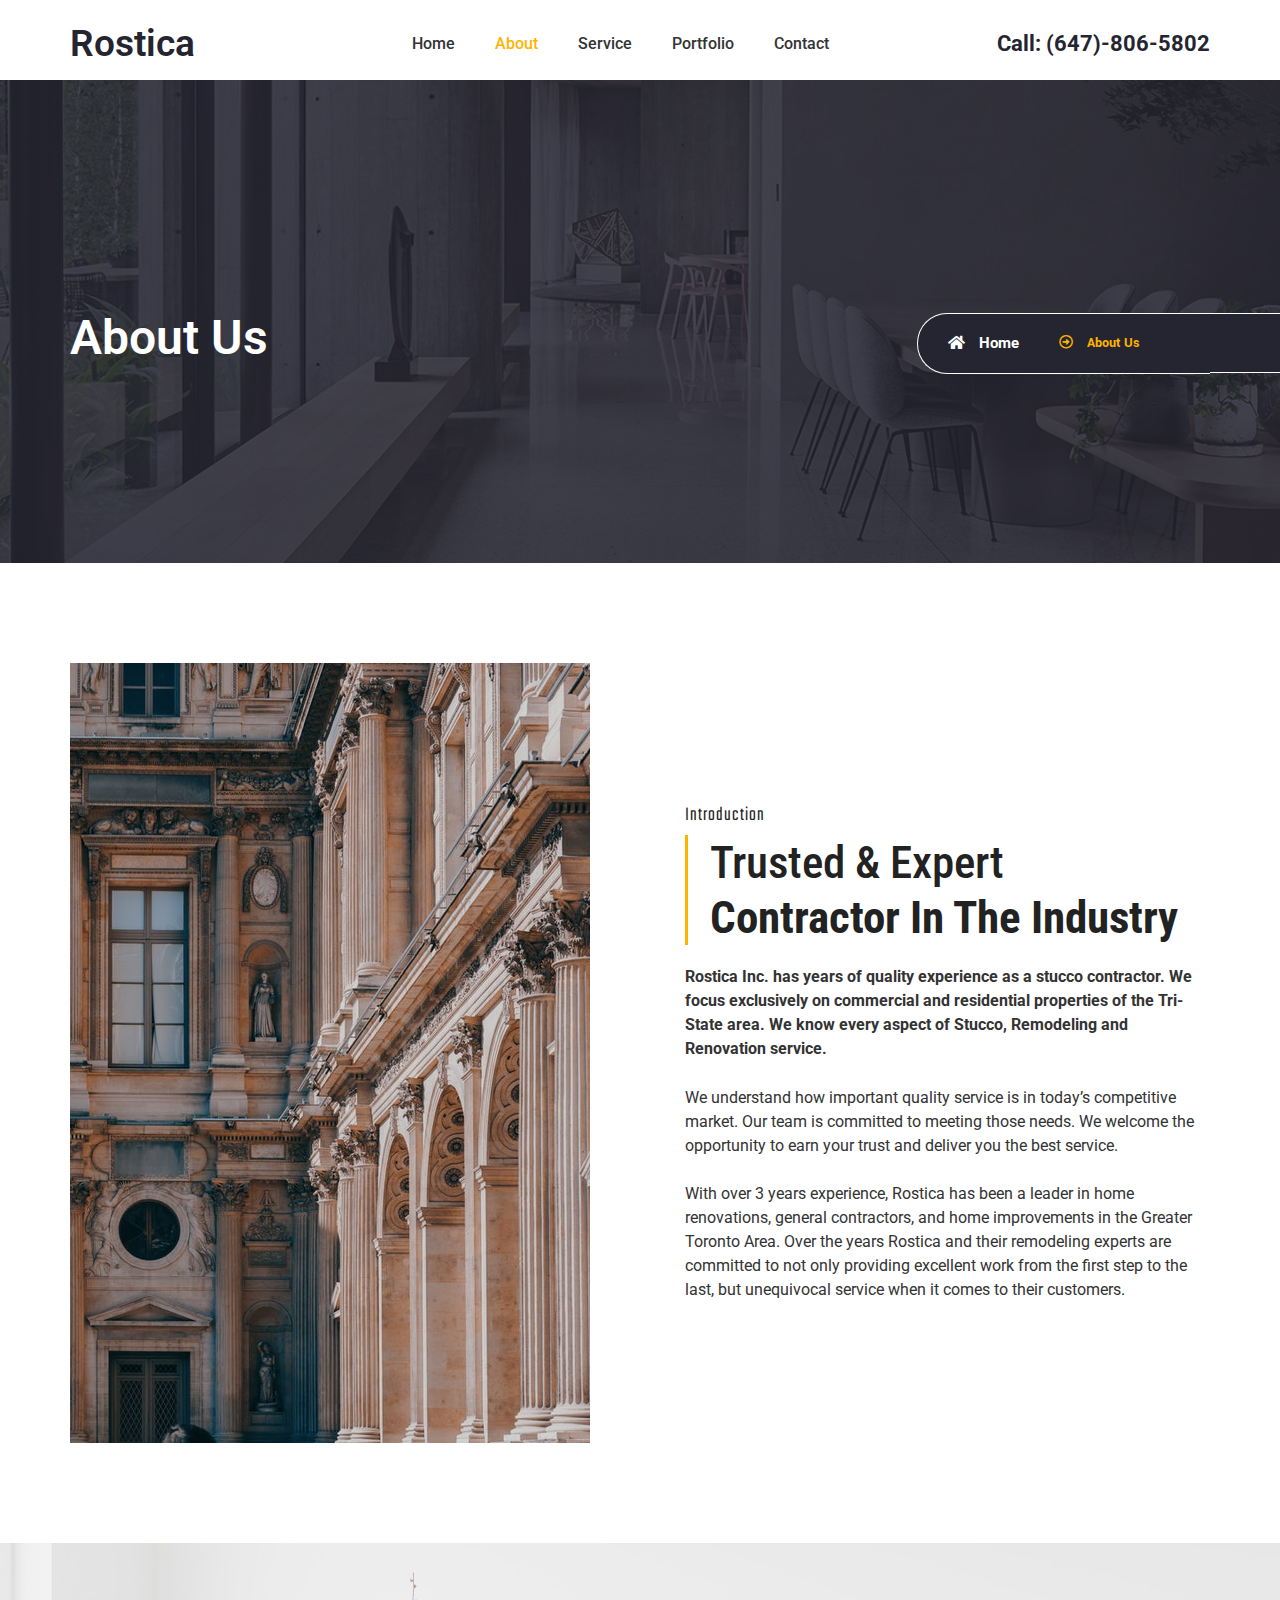
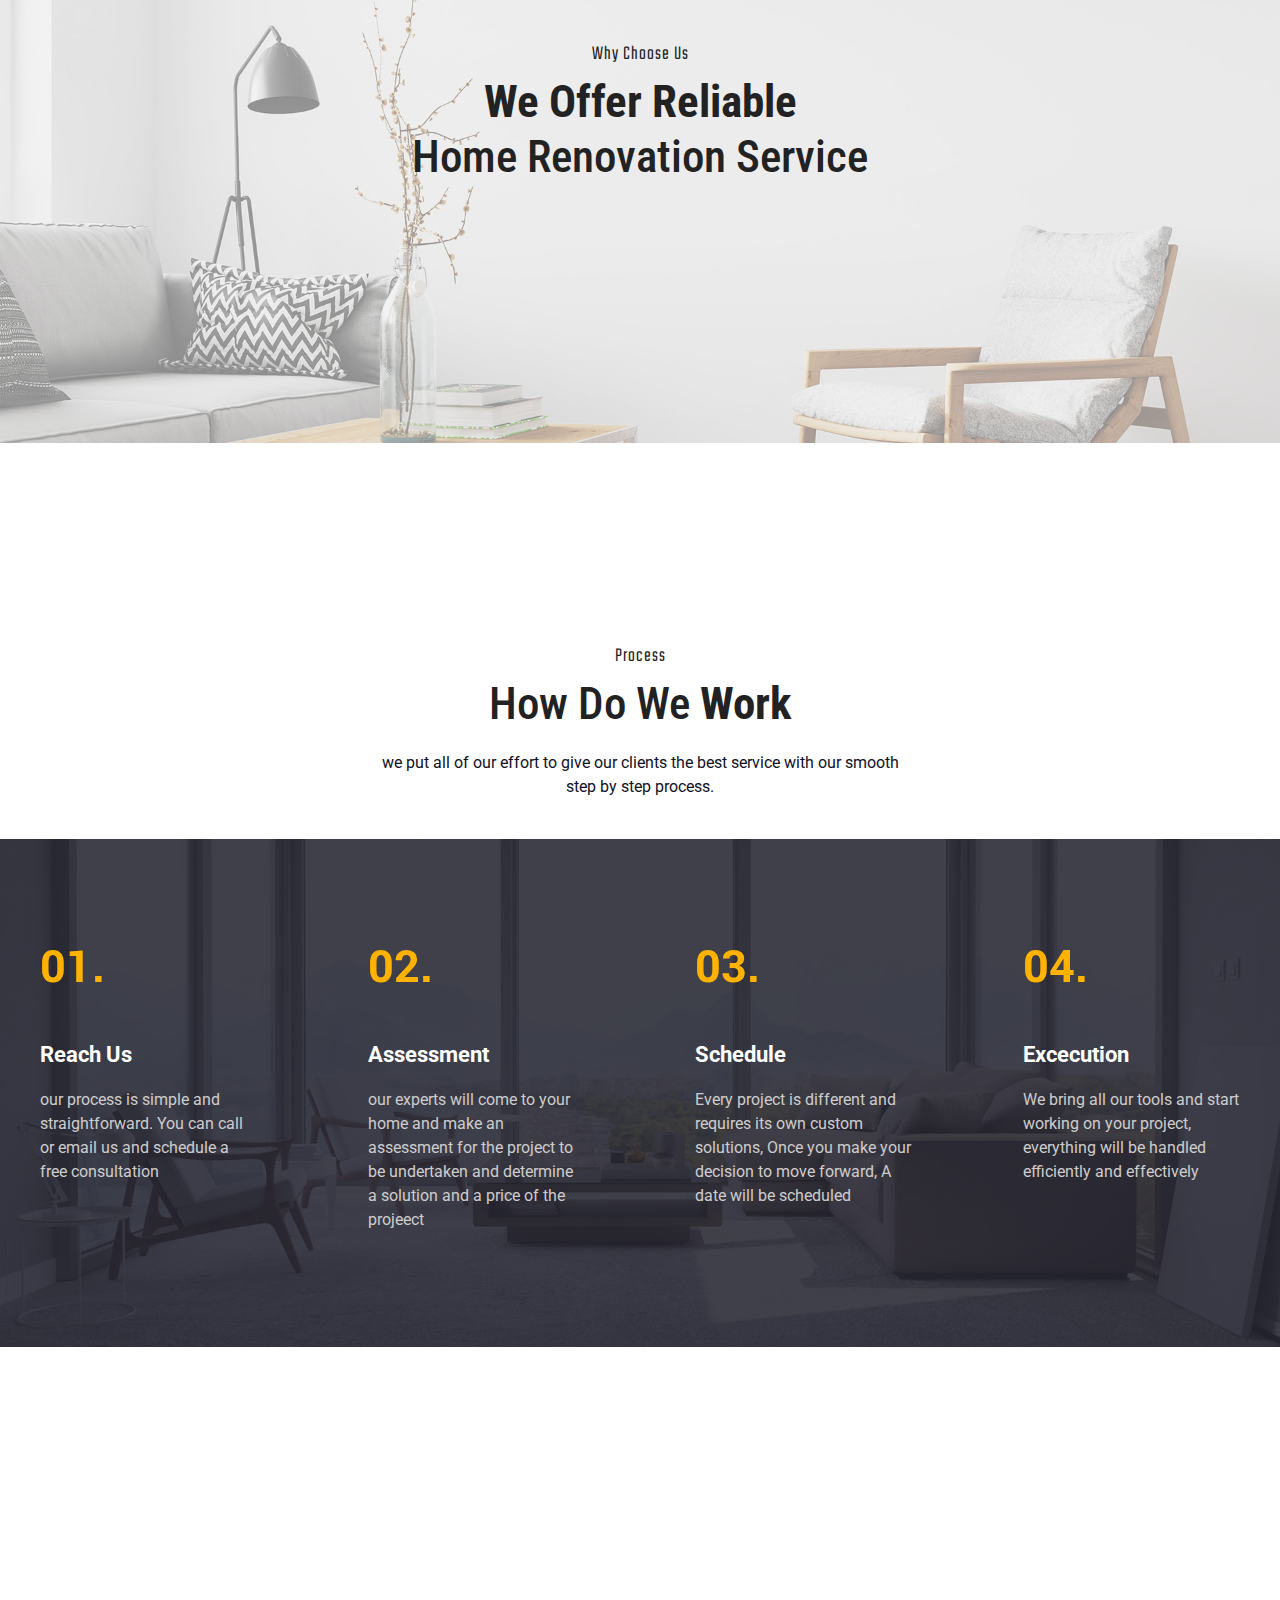
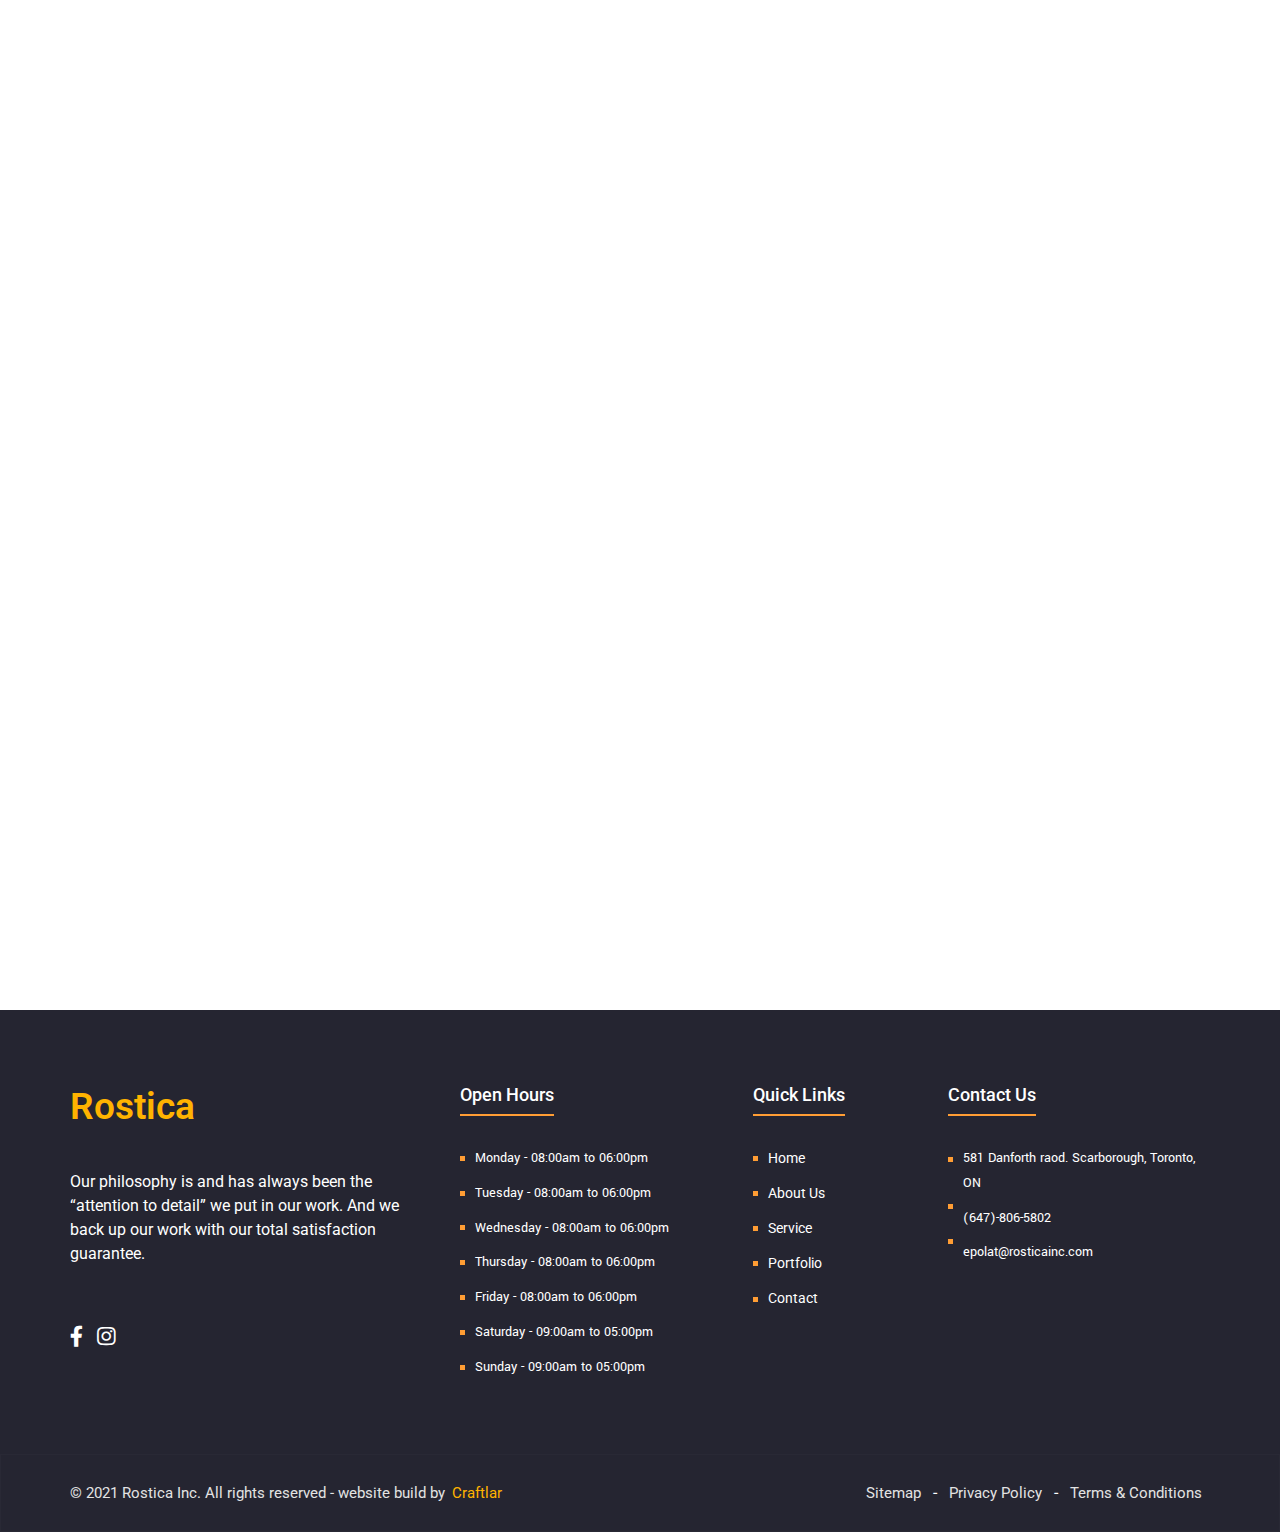
<file: about.html>
<!DOCTYPE html>
<html lang="en">

<head>
    <meta charset="UTF-8">
    <meta name="viewport" content="width=device-width, initial-scale=1, shrink-to-fit=no">
    <meta http-equiv="X-UA-Compatible" content="IE=edge">
    <meta name="title" content="Stucco Toronto - the Most Trustworthy Stucco Stone Contractor in Toronto & the GTA">
    <meta name="description"
        content="Rostica Stucco (647)-806-5802 specializes in all types of stucco, stone, EIFS, wall cladding, moulding, painting and more! Hundreds of happy customers and successful projects completed to date. You will not find a more reliable and dependable stucco, stone contractor in all of Toronto and the GTA. Request a free no obligation estimate today!  ">
    <meta name="keywords"
        content="Stucco Toronto, Toronto Stucco, Rostica Stucco Designs, a Vinci Stucco Designs Inc., Rostica, Stucco,  Rostica, Stone, stucco stone,  Rostica, Stucco stone, Rostica Exteriors, durock, canamolding, durex, dryvit, dryvit stucco, Best Quality stucco, guaranteed stucco, Stucco Service, Stucco canada, Stucco toronto, drywall, painters, stucco, ceiling repairs, roof repairs, water damaged roof, stucco application, stucco repairs, plaster repairs, plaster job, plaster ceiling repair, plaster stucco repair, drywall repair, toronto, Ontario, GTA, Richmond Hill, Thornhill, Vaughan, York, Barrie, Newmarket, Mississauga, Oakville, Burlington, Aurora, Southern Ontario, davincistuccodesigns">
    <meta name="author" content="Salman Hill">
    <link rel="shortcut icon" href="favicon.ico">
    <link rel="apple-touch-icon" sizes="180x180" href="apple-touch-icon.png">
    <link rel="icon" type="image/png" sizes="32x32" href="favicon-32x32.png">
    <link rel="icon" type="image/png" sizes="16x16" href="favicon-16x16.png">

    <!--=== custom css ===-->
    <link rel="stylesheet" href="assets/css/bootstrap.min.css">
    <link rel="stylesheet" href="assets/css/line-awesome.min.css">
    <link rel="stylesheet" href="assets/fonts/flaticon.css">
    <link rel="stylesheet" href="assets/css/responsive.css">
    <link rel="stylesheet" href="assets/css/fontawesome.min.css">
    <link rel="stylesheet" href="assets/css/animate.css">
    <link href="https://fonts.googleapis.com/css?family=Yantramanav:100,300,400,500,700,900&amp;display=swap"
        rel="stylesheet">
    <link rel="stylesheet" href="assets/css/style.css">
    <link rel="stylesheet" href="assets/css/styles.css">
    <!--=== custom css ===-->

    <title>Best Interior Design Firm Toronto | About Rostica</title>
    <script src="assets/js/jquery-1.12.4.min.js"></script>
    <script>
        (function () {
            var resolve
            window.lodashPromise = new Promise(function (_resolve) { resolve = _resolve })
            window.__onLodashLoaded = function () {
                resolve()
            }
        })()
    </script>
</head>

<body>

    <!-- Header Area -->
    <header id="style-1" class="header-area">
        <div class="sticky-area">
            <div class="navigation">
                <div class="container">
                    <div class="row">
                        <div class="col-lg-3 d-flex align-items-center">
                            <div class="logo">
                                <a href="index.html">Rostica</a>
                            </div>
                        </div>
                        <div class="col-lg-6">
                            <div class="main-menu">
                                <nav class="navbar navbar-expand-lg">
                                    <button class="navbar-toggler" type="button" data-toggle="collapse"
                                        data-target="#navbarSupportedContent" aria-controls="navbarSupportedContent"
                                        aria-expanded="false" aria-label="Toggle navigation">
                                        <span class="navbar-toggler-icon"></span>
                                        <span class="navbar-toggler-icon"></span>
                                        <span class="navbar-toggler-icon"></span>
                                    </button>

                                    <div class="collapse navbar-collapse justify-content-center"
                                        id="navbarSupportedContent">
                                        <ul class="navbar-nav m-auto">
                                            <li class="nav-item">
                                                <a class="nav-link " href="index.html">Home</a>
                                            </li>
                                            <li class="nav-item">
                                                <a class="nav-link active" href="about.html">About</a>
                                            </li>
                                            <li class="nav-item">
                                                <a class="nav-link" href="service.html">Service</a>
                                            </li>
                                            <li class="nav-item">
                                                <a class="nav-link" href="portfolio.html">Portfolio</a>
                                            </li>
                                            <li class="nav-item">
                                                <a class="nav-link" href="contact.html">Contact</a>
                                            </li>
                                        </ul>
                                    </div>
                                </nav>
                            </div>
                        </div>
                        <div class="col-lg-3 text-right">
                            <div class="header-right-content">
                                <h4 style="font-size: 22px; color: #252531;">Call: (647)-806-5802</h4>
                            </div>
                        </div>
                    </div>
                </div>
            </div>
        </div>
    </header>

    <!-- Breadcroumb Area -->
    <section class="page-title" style="background-image:url(./assets/images/24.jpg);">
        <div class="auto-container">
            <div class="inner-container clearfix">
                <div class="title-box">
                    <h1>About Us</h1>
                </div>
                <ul class="bread-crumb clearfix">
                    <li><a href="index.html"><span class="fas fa-home"></span> Home</a></li>
                    <li><span class="far fa-arrow-alt-circle-right"></span> About Us</li>
                </ul>
            </div>
        </div>
    </section>
    <!--End Breadcroumb Area-->

    <!-- Intro Section-->
    <section id="info-2" class="about-area section-padding">
        <div class="container">
            <div class="row">
                <div class="col-lg-6 col-md-12 col-sm-12 wow fadeInLeft" data-wow-delay=".3s">
                    <div class="about-bg">
                        <img src="assets/images/info/about-2.jpg" alt="">
                    </div>
                </div>
                <div class="col-lg-6 col-md-12 col-sm-12 wow fadeInUp d-flex align-items-center" data-wow-delay=".3s">
                    <div class="info-content-area">
                        <div class="section-title">
                            <h6>Introduction</h6>
                            <h2>Trusted & Expert<br><b>Contractor In The Industry</b></h2>
                        </div>
                        <p class="heading"><b>Rostica Inc. has years of quality experience as a stucco
                                contractor. We focus exclusively on
                                commercial and residential properties of the Tri-State area. We know every aspect of
                                Stucco, Remodeling and Renovation service.
                            </b></p>
                        <br>
                        <p>We understand how important quality service is in today’s competitive market. Our team is
                            committed to meeting those
                            needs. We welcome the opportunity to earn your trust and deliver you the best service.</p>
                        <br>
                        <p>With over 3 years experience, Rostica has been a leader in home renovations,
                            general contractors, and home
                            improvements in the Greater Toronto Area. Over the years Rostica and their
                            remodeling experts are committed to
                            not only providing excellent work from the first step to the last, but unequivocal service
                            when it comes to their customers.</p>
                    </div>

                </div>

            </div>
        </div>
    </section>

    <!-- Choose Area -->
    <section class="choose-us-area section-padding">
        <div class="container">
            <div class="row">
                <div class="offset-lg-2 col-lg-8 text-center">
                    <div class="section-title">
                        <h6>Why Choose Us</h6>
                        <h2><b>We offer Reliable</b> <br>Home Renovation service</h2>
                    </div>
                </div>
            </div>
            <div class="choose-us-wrapper wow fadeInUp" data-wow-delay=".3s">
                <div class="row no-gutters">
                    <div class="col-lg-3 col-md-6 col-12 my-4">
                        <div class="choose-us-inner">
                            <div class="choose-us-icon">
                                <i class="flaticon-licensing-1"></i>
                            </div>
                            <h5>Licensed & Insured</h5>
                            <p>We are properly licensed and insured to work on and in your home or building.
                            </p>
                        </div>
                    </div>
                    <div class="col-lg-3 col-md-6 col-12 my-4">
                        <div class="choose-us-inner">
                            <div class="choose-us-icon">
                                <i class="flaticon-fair-trade-1"></i>
                            </div>
                            <h5>Fair & Clear Pricing</h5>
                            <p>Our pricing is clear, fair, and backed by top quality
                                and professional value.
                            </p>
                        </div>
                    </div>
                    <div class="col-lg-3 col-md-6 col-12 my-4">
                        <div class="choose-us-inner">
                            <div class="choose-us-icon">
                                <i class="flaticon-working-at-home-1"></i>
                            </div>
                            <h5>Safety Certified</h5>
                            <p>We have taken our OSHA 30 hour certification course. We take safety seriously.
                            </p>
                        </div>
                    </div>
                    <div class="col-lg-3 col-md-6 col-12 my-4">
                        <div class="choose-us-inner">
                            <div class="choose-us-icon">
                                <i class="flaticon-home-1"></i>
                            </div>
                            <h5>Unique Solution</h5>
                            <p>We treat each client's project uniquly by implementing custom solution</p>
                        </div>
                    </div>
                </div>
            </div>
        </div>
    </section>

    <!--Process Area -->
    <section class="featured-process-area section-padding pad-bot-0">
        <div class="container">
            <div class="row">
                <div class="col-lg-12 text-center">
                    <div class="section-title">
                        <h6>Process</h6>
                        <h2>How do we <b>work</b></h2>
                        <p>we put all of our effort to give our clients the best service with our smooth <br>step by
                            step
                            process.</p>
                    </div>
                </div>
            </div>
        </div>
        <div class="content-area">
            <div class="process-grids bg-cover clearfix">
                <div class="overlay-2"></div>
                <div class="row">
                    <div class=" col-lg-3 col-md-6 col-sm-6 col-xs-12">
                        <div class="inner">
                            <span class="count">01.</span>
                            <h3>Reach Us</h3>
                            <p>our process is simple and straightforward. You can call or email us and schedule a free
                                consultation</p>
                        </div>
                    </div>
                    <div class=" col-lg-3 col-md-6 col-sm-6 col-xs-12">
                        <div class="inner">
                            <span class="count">02.</span>
                            <h3>Assessment</h3>
                            <p>our experts will come to your home and make an assessment for the project to be
                                undertaken and determine a solution and a price of the projeect</p>
                        </div>
                    </div>
                    <div class=" col-lg-3 col-md-6 col-sm-6 col-xs-12">
                        <div class="inner">
                            <span class="count">03.</span>
                            <h3>Schedule</h3>
                            <p>Every project is different and requires its own custom solutions, Once you make your
                                decision to move forward, A date will be scheduled</p>
                        </div>
                    </div>
                    <div class=" col-lg-3 col-md-6 col-sm-6 col-xs-12">
                        <div class="inner">
                            <span class="count">04.</span>
                            <h3>Excecution</h3>
                            <p>We bring all our tools and start working on your project, everything will be handled
                                efficiently and effectively</p>
                        </div>
                    </div>
                </div>

            </div>
        </div>
    </section>
    <!--===End Start Project Section===-->

    <!-- Contact Section -->
    <section class="contact-section section-padding">
        <div class="container">
            <div class="row">
                <div class="col-lg-6 col-md-6 col-12 wow fadeInLeft">
                    <div class="contact-info">
                        <div class="section-title">
                            <h6>Contact Us</h6>
                            <h2>Get in <b>Touch</b></h2>
                        </div>
                        <p>call us or send us a message using the contact form and one of our team members will
                            get in touch with you ASAP!</p>
                        <div class="contact-content">
                            <div class="contact-inner">
                                <i class="las la-map-marker"></i>
                                <h6>Visit Us</h6>
                                <p>581 Danforth raod. Scarborough, Toronto, ON</p>
                            </div>
                            <div class="contact-inner">
                                <i class="las la-envelope"></i>
                                <h6>Email Address</h6>
                                <p>epolat@rosticainc.com</p>
                            </div>
                            <div class="contact-inner">
                                <i class="las la-phone"></i>
                                <h6>Call Now</h6>
                                <p>(647)-806-5802</p>
                            </div>
                        </div>
                    </div>
                </div>
                <div class="col-lg-6 col-md-6 col-12 wow fadeInRight">
                    <div class="contact-form">
                        <form action="http://capricorn-theme.net/html/archipix/index.html">
                            <div class="row">
                                <div class="col-lg-6 col-md-6 col-12">
                                    <input type="text" placeholder="Your Name">
                                </div>
                                <div class="col-lg-6 col-md-6 col-12">
                                    <input type="email" placeholder="E-mail">
                                </div>
                                <div class="col-lg-6 col-md-6 col-12">
                                    <input type="tel" placeholder="Phone Number">
                                </div>
                                <div class="col-lg-6 col-md-6 col-12">
                                    <input type="text" placeholder="Subject">
                                </div>
                                <div class="col-lg-12">
                                    <textarea name="message" id="message" cols="30" rows="10"
                                        placeholder="Write Message"></textarea>
                                </div>
                                <div class="col-lg-6 col-md-6 col-12">
                                    <a href="about-us-white.html" class="int_btn">SUBMIT</a>
                                </div>
                            </div>
                        </form>
                    </div>
                </div>
            </div>
        </div>
    </section>

    <!--===Start Map Section===-->
    <section class="int_map_wrapper">
        <iframe
            src="https://www.google.com/maps/embed?pb=!1m18!1m12!1m3!1d2883.9635345561346!2d-79.264943684939!3d43.71130687911931!2m3!1f0!2f0!3f0!3m2!1i1024!2i768!4f13.1!3m3!1m2!1s0x89d4ce5c62cecaed%3A0xd1bfae3b511edbc8!2s581%20Danforth%20Rd%2C%20Scarborough%2C%20ON%20M1K%201E3%2C%20Canada!5e0!3m2!1sen!2sus!4v1612060380943!5m2!1sen!2sus"
            frameborder="0" height="600" allowfullscreen="" tabindex="0"></iframe>
    </section>
    <!--===End Map Section===-->

    <!--===Start Footer Section===-->
    <footer class="int_footer_wrapper int_footer_style3" style="background: #252531; padding: 5% 0">
        <div class="container">
            <div class="footer_box_wrapper">
                <div class="row">
                    <div class="col-lg-4 col-md-6 col-sm-6 col-12">
                        <div class="footer_box">
                            <div class="int_logo">
                                <a style="font-size: 2.3rem; font-weight: 600; color: #ffb300; font-family: 'Roboto', sans-serif;
    " href="index.html">Rostica</a>
                            </div>
                            <p>
                                Our philosophy is and has always been the “attention to detail” we put in our work. And
                                we back up our work with our
                                total satisfaction guarantee.
                            </p>
                        </div>
                        <div class="social-area">
                            <li><a href="https://www.facebook.com/Rostica-INC-Construction-220005532616611/"
                                    target="_blank"><i class="fab fa-facebook-f"></i></a></li>
                            <li><a href="https://www.instagram.com/rosticainc/?hl=en" target="_blank"><i
                                        class="fab fa-instagram"></i></a></li>
                        </div>
                    </div>
                    <div class="col-lg-3 col-md-6 col-sm-6 col-12">
                        <div class="footer_box">
                            <h3 class="footer_heading">Open Hours</h3>
                            <ul class="footer_hours">
                                <li><span>Monday - 08:00am to 06:00pm</span></li>
                                <li><span>Tuesday - 08:00am to 06:00pm</span></li>
                                <li><span>Wednesday - 08:00am to 06:00pm</span></li>
                                <li><span>Thursday - 08:00am to 06:00pm</span></li>
                                <li><span>Friday - 08:00am to 06:00pm</span></li>
                                <li><span>Saturday - 09:00am to 05:00pm</span></li>
                                <li><span>Sunday - 09:00am to 05:00pm</span></li>
                            </ul>
                        </div>
                    </div>
                    <div class="col-lg-2 col-md-6 col-sm-6 col-12">
                        <div class="footer_box int_footer_threemenu">
                            <h3 class="footer_heading">Quick Links</h3>
                            <ul class="footer_hours">
                                <li><a href="index.html">Home</a></li>
                                <li><a href="about.html">About Us</a></li>
                                <li><a href="service.html">Service</a></li>
                                <li><a href="portfolio.html">Portfolio</a></li>
                                <li><a href="contact.html">Contact</a></li>
                            </ul>
                        </div>
                    </div>
                    <div class="col-lg-3 col-md-6 col-sm-6 col-12">
                        <div class="footer_box footer_linkbox_style3">
                            <h3 class="footer_heading">contact us</h3>
                            <div class="footer_linkbox">
                                <ul class="footer_hours">
                                    <li>581 Danforth raod. Scarborough, Toronto, ON
                                    </li>
                                    <li>
                                        (647)-806-5802
                                    </li>
                                    <li>
                                        epolat@rosticainc.com
                                    </li>
                                </ul>
                            </div>
                        </div>
                    </div>
                </div>
            </div>
        </div>
    </footer>

    <!--===End Footer Section===-->
    <section class="footer-bottom">
        <div class="container">
            <div class="row justify-content-center align-items-center">
                <div class="col-lg-6 col-md-6 col-sm-12">
                    <p class="copyright-line" style="font-size: 15px;">© 2021 Rostica Inc. All rights reserved - website
                        build by <a href="https://craftlar.com" target="_blank"
                            style="color: #ffb300; margin-left: 3px;">Craftlar</a>
                    </p>
                </div>
                <div class="col-lg-6 col-md-6 col-sm-12">
                    <p class="privacy"><a href="sitemao.xml" style="padding: 0 8px;">Sitemap</a> - <a
                            style="padding: 0 8px;" href="#">Privacy Policy</a> - <a style="padding: 0 8px;"
                            href="#">Terms
                            &amp; Conditions</a></p>
                </div>
            </div>
        </div>
    </section>

    <script src="assets/js/wow.min.js"></script>
    <script src="assets/js/owl.carousel.min.js"></script>
    <script src="assets/js/jquery.waypoints.min.js"></script>
    <script src="assets/js/jquery.counterup.min.js"></script>
    <script src="assets/js/jquery.sticky.js"></script>
    <script src="assets/js/main.js"></script>
    <script src="assets/js/jquery.min.js"></script>
    <script src="assets/js/popper.min.js"></script>
    <script src="assets/js/bootstrap.min.js"></script>
    <script src="assets/js/swiper.min.js"></script>
    <script src="assets/js/custom.js"></script>
</body>

</html>
</file>
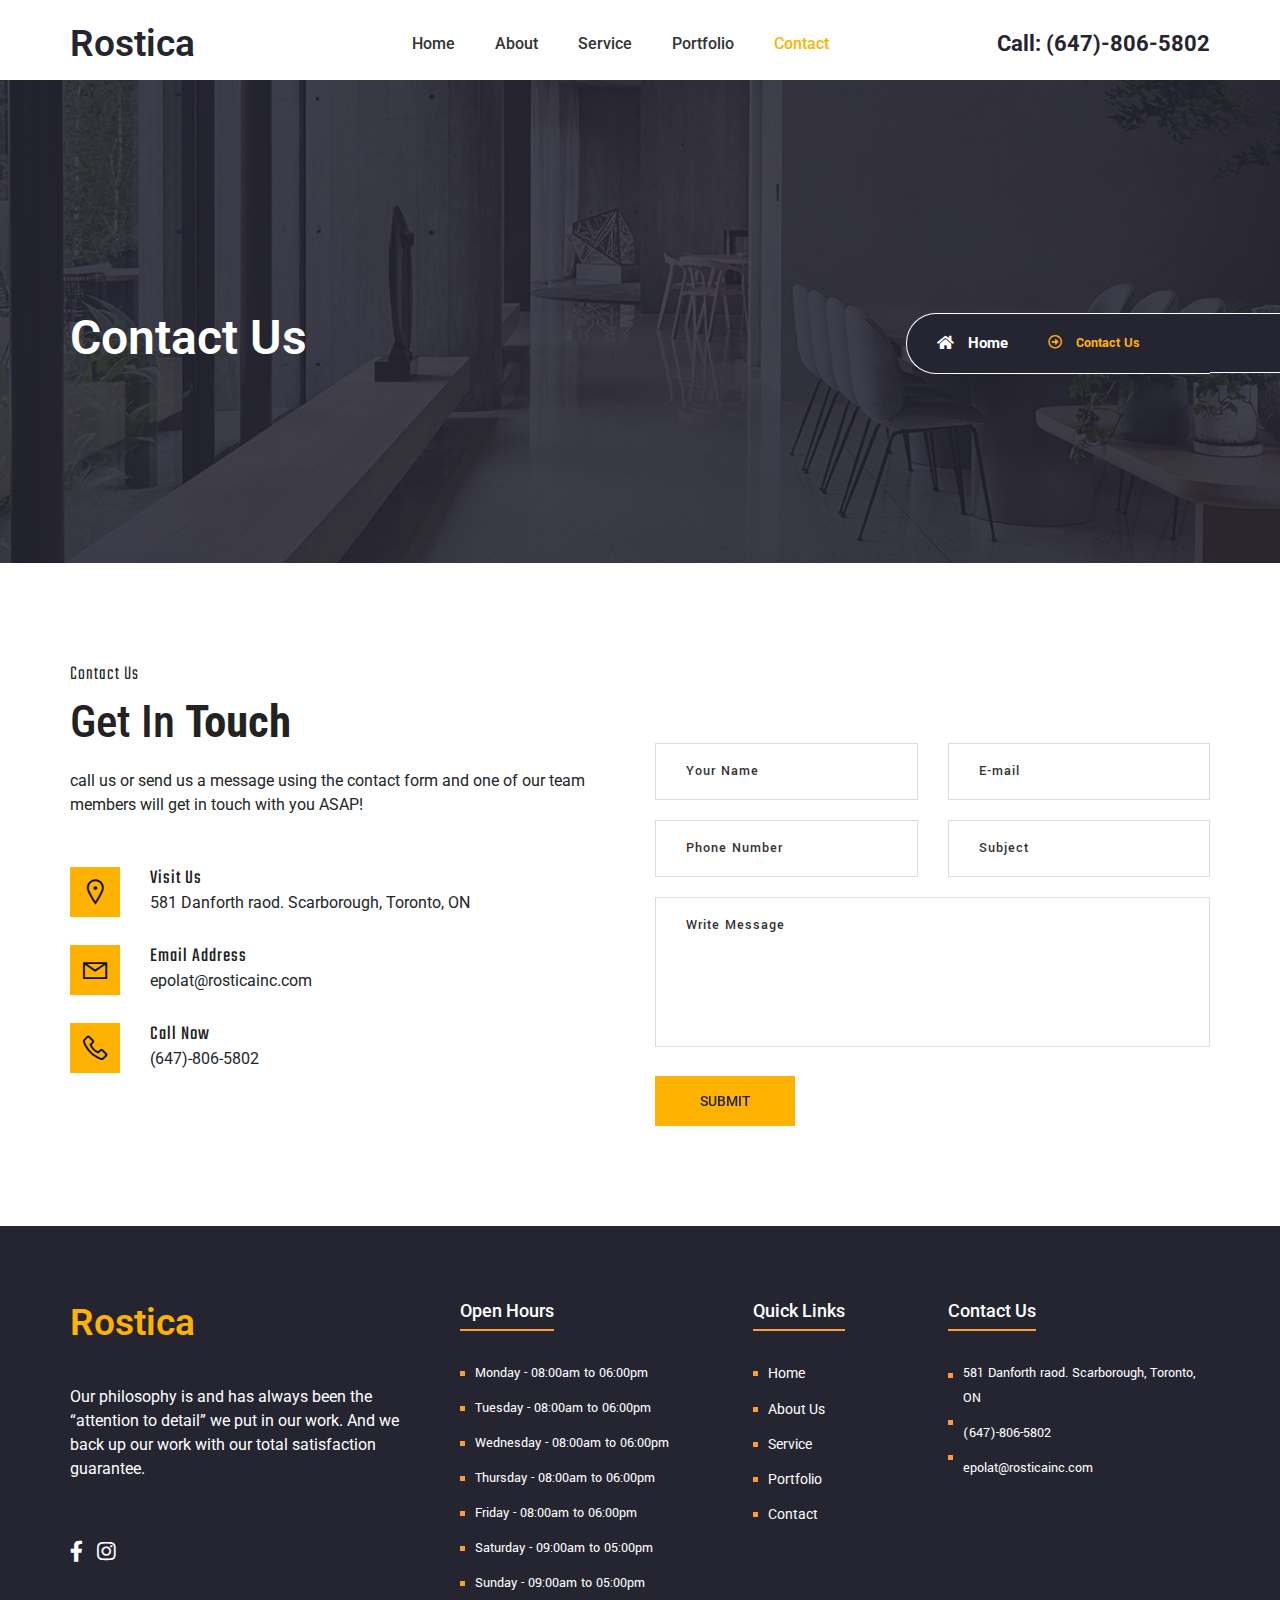
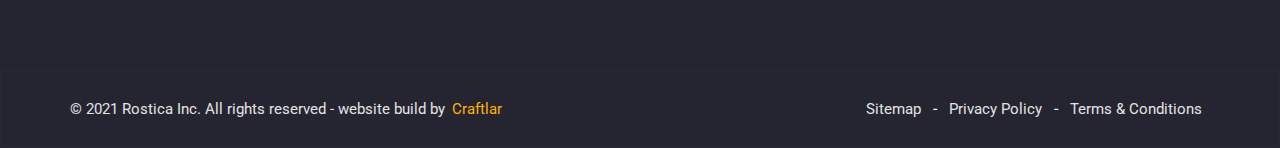
<file: contact.html>
<!DOCTYPE html>
<html lang="en">

<head>
    <meta charset="UTF-8">
    <meta name="viewport" content="width=device-width, initial-scale=1, shrink-to-fit=no">
    <meta http-equiv="X-UA-Compatible" content="IE=edge">
    <meta name="title" content="Stucco Toronto - the Most Trustworthy Stucco Stone Contractor in Toronto & the GTA">
    <meta name="description"
        content="Rostica Stucco (647)-806-5802 specializes in all types of stucco, stone, EIFS, wall cladding, moulding, painting and more! Hundreds of happy customers and successful projects completed to date. You will not find a more reliable and dependable stucco, stone contractor in all of Toronto and the GTA. Request a free no obligation estimate today!  ">
    <meta name="keywords"
        content="Stucco Toronto, Toronto Stucco, Rostica Stucco Designs, a Vinci Stucco Designs Inc., Rostica, Stucco,  Rostica, Stone, stucco stone,  Rostica, Stucco stone, Rostica Exteriors, durock, canamolding, durex, dryvit, dryvit stucco, Best Quality stucco, guaranteed stucco, Stucco Service, Stucco canada, Stucco toronto, drywall, painters, stucco, ceiling repairs, roof repairs, water damaged roof, stucco application, stucco repairs, plaster repairs, plaster job, plaster ceiling repair, plaster stucco repair, drywall repair, toronto, Ontario, GTA, Richmond Hill, Thornhill, Vaughan, York, Barrie, Newmarket, Mississauga, Oakville, Burlington, Aurora, Southern Ontario, davincistuccodesigns">
    <meta name="author" content="Salman Hill">
    <link rel="shortcut icon" href="favicon.ico">
    <link rel="apple-touch-icon" sizes="180x180" href="apple-touch-icon.png">
    <link rel="icon" type="image/png" sizes="32x32" href="favicon-32x32.png">
    <link rel="icon" type="image/png" sizes="16x16" href="favicon-16x16.png">

    <!--=== custom css ===-->
    <link rel="stylesheet" href="assets/css/bootstrap.min.css">
    <link rel="stylesheet" href="assets/css/line-awesome.min.css">
    <link rel="stylesheet" href="assets/css/flaticon.css">
    <link rel="stylesheet" href="assets/css/responsive.css">
    <link rel="stylesheet" href="assets/css/font.css">
    <link rel="stylesheet" href="assets/css/bootstrap-datepicker.min.css">
    <link rel="stylesheet" href="assets/css/fontawesome.min.css">
    <link rel="stylesheet" href="assets/css/animate.css">
    <link href="https://fonts.googleapis.com/css?family=Yantramanav:100,300,400,500,700,900&amp;display=swap"
        rel="stylesheet">
    <link rel="stylesheet" href="assets/css/style.css">
    <link rel="stylesheet" href="assets/css/styles.css">
    <link rel="shortcut icon" type="image/ico" href="assets/images/fav_dark.png" />
    <!--=== custom css ===-->

    <title>Best Interior Design Firm Toronto | Contact Rostica</title>
    <script src="assets/js/jquery-1.12.4.min.js"></script>
    <script>
        (function () {
            var resolve
            window.lodashPromise = new Promise(function (_resolve) { resolve = _resolve })
            window.__onLodashLoaded = function () {
                resolve()
            }
        })()
    </script>
</head>

<body>

    <!-- Header Area -->
    <header id="style-1" class="header-area">
        <div class="sticky-area">
            <div class="navigation">
                <div class="container">
                    <div class="row">
                        <div class="col-lg-3 d-flex align-items-center">
                            <div class="logo">
                                <a href="index.html">Rostica</a>
                            </div>
                        </div>
                        <div class="col-lg-6">
                            <div class="main-menu">
                                <nav class="navbar navbar-expand-lg">
                                    <button class="navbar-toggler" type="button" data-toggle="collapse"
                                        data-target="#navbarSupportedContent" aria-controls="navbarSupportedContent"
                                        aria-expanded="false" aria-label="Toggle navigation">
                                        <span class="navbar-toggler-icon"></span>
                                        <span class="navbar-toggler-icon"></span>
                                        <span class="navbar-toggler-icon"></span>
                                    </button>

                                    <div class="collapse navbar-collapse justify-content-center"
                                        id="navbarSupportedContent">
                                        <ul class="navbar-nav m-auto">
                                            <li class="nav-item">
                                                <a class="nav-link " href="index.html">Home</a>
                                            </li>
                                            <li class="nav-item">
                                                <a class="nav-link" href="about.html">About</a>
                                            </li>
                                            <li class="nav-item">
                                                <a class="nav-link" href="service.html">Service</a>
                                            </li>
                                            <li class="nav-item">
                                                <a class="nav-link" href="portfolio.html">Portfolio</a>
                                            </li>
                                            <li class="nav-item">
                                                <a class="nav-link active" href="contact.html">Contact</a>
                                            </li>
                                        </ul>
                                    </div>
                                </nav>
                            </div>
                        </div>
                        <div class="col-lg-3 text-right">
                            <div class="header-right-content">
                                <h4 style="font-size: 22px; color: #252531;">Call: (647)-806-5802</h4>
                            </div>
                        </div>
                    </div>
                </div>
            </div>
        </div>
    </header>

    <!-- Breadcroumb Area -->
    <section class="page-title" style="background-image:url(./assets/images/24.jpg);">
        <div class="auto-container">
            <div class="inner-container clearfix">
                <div class="title-box">
                    <h1>Contact Us</h1>
                </div>
                <ul class="bread-crumb clearfix">
                    <li><a href="index.html"><span class="fas fa-home"></span> Home</a></li>
                    <li><span class="far fa-arrow-alt-circle-right"></span> Contact Us</li>
                </ul>
            </div>
        </div>
    </section>
    <!--End Breadcroumb Area-->

    <!-- Contact Section -->
    <section class="contact-section section-padding">
        <div class="container">
            <div class="row">
                <div class="col-lg-6 col-md-6 col-12 wow fadeInLeft">
                    <div class="contact-info">
                        <div class="section-title">
                            <h6>Contact Us</h6>
                            <h2>Get in <b>Touch</b></h2>
                        </div>
                        <p>call us or send us a message using the contact form and one of our team members will
                            get in touch with you ASAP!</p>
                        <div class="contact-content">
                            <div class="contact-inner">
                                <i class="las la-map-marker"></i>
                                <h6>Visit Us</h6>
                                <p>581 Danforth raod. Scarborough, Toronto, ON</p>
                            </div>
                            <div class="contact-inner">
                                <i class="las la-envelope"></i>
                                <h6>Email Address</h6>
                                <p>epolat@rosticainc.com</p>
                            </div>
                            <div class="contact-inner">
                                <i class="las la-phone"></i>
                                <h6>Call Now</h6>
                                <p>(647)-806-5802</p>
                            </div>
                        </div>
                    </div>
                </div>
                <div class="col-lg-6 col-md-6 col-12 wow fadeInRight">
                    <div class="contact-form">
                        <form action="http://capricorn-theme.net/html/archipix/index.html">
                            <div class="row">
                                <div class="col-lg-6 col-md-6 col-12">
                                    <input type="text" placeholder="Your Name">
                                </div>
                                <div class="col-lg-6 col-md-6 col-12">
                                    <input type="email" placeholder="E-mail">
                                </div>
                                <div class="col-lg-6 col-md-6 col-12">
                                    <input type="tel" placeholder="Phone Number">
                                </div>
                                <div class="col-lg-6 col-md-6 col-12">
                                    <input type="text" placeholder="Subject">
                                </div>
                                <div class="col-lg-12">
                                    <textarea name="message" id="message" cols="30" rows="10"
                                        placeholder="Write Message"></textarea>
                                </div>
                                <div class="col-lg-6 col-md-6 col-12">
                                    <a href="about-us-white.html" class="int_btn">SUBMIT</a>
                                </div>
                            </div>
                        </form>
                    </div>
                </div>
            </div>
        </div>
    </section>

    <!--===Start Footer Section===-->
    <footer class="int_footer_wrapper int_footer_style3" style="background: #252531; padding: 5% 0">
        <div class="container">
            <div class="footer_box_wrapper">
                <div class="row">
                    <div class="col-lg-4 col-md-6 col-sm-6 col-12">
                        <div class="footer_box">
                            <div class="int_logo">
                                <a style="font-size: 2.3rem; font-weight: 600; color: #ffb300; font-family: 'Roboto', sans-serif;
    " href="index.html">Rostica</a>
                            </div>
                            <p>
                                Our philosophy is and has always been the “attention to detail” we put in our work. And
                                we back up our work with our
                                total satisfaction guarantee.
                            </p>
                        </div>
                        <div class="social-area">
                            <li><a href="https://www.facebook.com/Rostica-INC-Construction-220005532616611/"
                                    target="_blank"><i class="fab fa-facebook-f"></i></a></li>
                            <li><a href="https://www.instagram.com/rosticainc/?hl=en" target="_blank"><i
                                        class="fab fa-instagram"></i></a></li>
                        </div>
                    </div>
                    <div class="col-lg-3 col-md-6 col-sm-6 col-12">
                        <div class="footer_box">
                            <h3 class="footer_heading">Open Hours</h3>
                            <ul class="footer_hours">
                                <li><span>Monday - 08:00am to 06:00pm</span></li>
                                <li><span>Tuesday - 08:00am to 06:00pm</span></li>
                                <li><span>Wednesday - 08:00am to 06:00pm</span></li>
                                <li><span>Thursday - 08:00am to 06:00pm</span></li>
                                <li><span>Friday - 08:00am to 06:00pm</span></li>
                                <li><span>Saturday - 09:00am to 05:00pm</span></li>
                                <li><span>Sunday - 09:00am to 05:00pm</span></li>
                            </ul>
                        </div>
                    </div>
                    <div class="col-lg-2 col-md-6 col-sm-6 col-12">
                        <div class="footer_box int_footer_threemenu">
                            <h3 class="footer_heading">Quick Links</h3>
                            <ul class="footer_hours">
                                <li><a href="index.html">Home</a></li>
                                <li><a href="about.html">About Us</a></li>
                                <li><a href="service.html">Service</a></li>
                                <li><a href="portfolio.html">Portfolio</a></li>
                                <li><a href="contact.html">Contact</a></li>
                            </ul>
                        </div>
                    </div>
                    <div class="col-lg-3 col-md-6 col-sm-6 col-12">
                        <div class="footer_box footer_linkbox_style3">
                            <h3 class="footer_heading">contact us</h3>
                            <div class="footer_linkbox">
                                <ul class="footer_hours">
                                    <li>581 Danforth raod. Scarborough, Toronto, ON
                                    </li>
                                    <li>
                                        (647)-806-5802
                                    </li>
                                    <li>
                                        epolat@rosticainc.com
                                    </li>
                                </ul>
                            </div>
                        </div>
                    </div>
                </div>
            </div>
        </div>
    </footer>
    <!--===End Footer Section===-->

    <section class="footer-bottom">
        <div class="container">
            <div class="row justify-content-center align-items-center">
                <div class="col-lg-6 col-md-6 col-sm-12">
                    <p class="copyright-line" style="font-size: 15px;">© 2021 Rostica Inc. All rights reserved - website
                        build by <a href="https://craftlar.com" target="_blank"
                            style="color: #ffb300; margin-left: 3px;">Craftlar</a>
                    </p>
                </div>
                <div class="col-lg-6 col-md-6 col-sm-12">
                    <p class="privacy"><a href="sitemao.xml" style="padding: 0 8px;">Sitemap</a> - <a
                            style="padding: 0 8px;" href="#">Privacy Policy</a> - <a style="padding: 0 8px;"
                            href="#">Terms
                            &amp; Conditions</a></p>
                </div>
            </div>
        </div>
    </section>



    <script src="assets/js/wow.min.js"></script>
    <script src="assets/js/owl.carousel.min.js"></script>
    <script src="assets/js/jquery.waypoints.min.js"></script>
    <script src="assets/js/jquery.counterup.min.js"></script>
    <script src="assets/js/jquery.sticky.js"></script>
    <script src="assets/js/main.js"></script>
    <script src="assets/js/jquery.min.js"></script>
    <script src="assets/js/bootstrap.min.js"></script>
    <script src="assets/js/swiper.min.js"></script>
    <script src="assets/js/custom.js"></script>
</body>

</html>
</file>
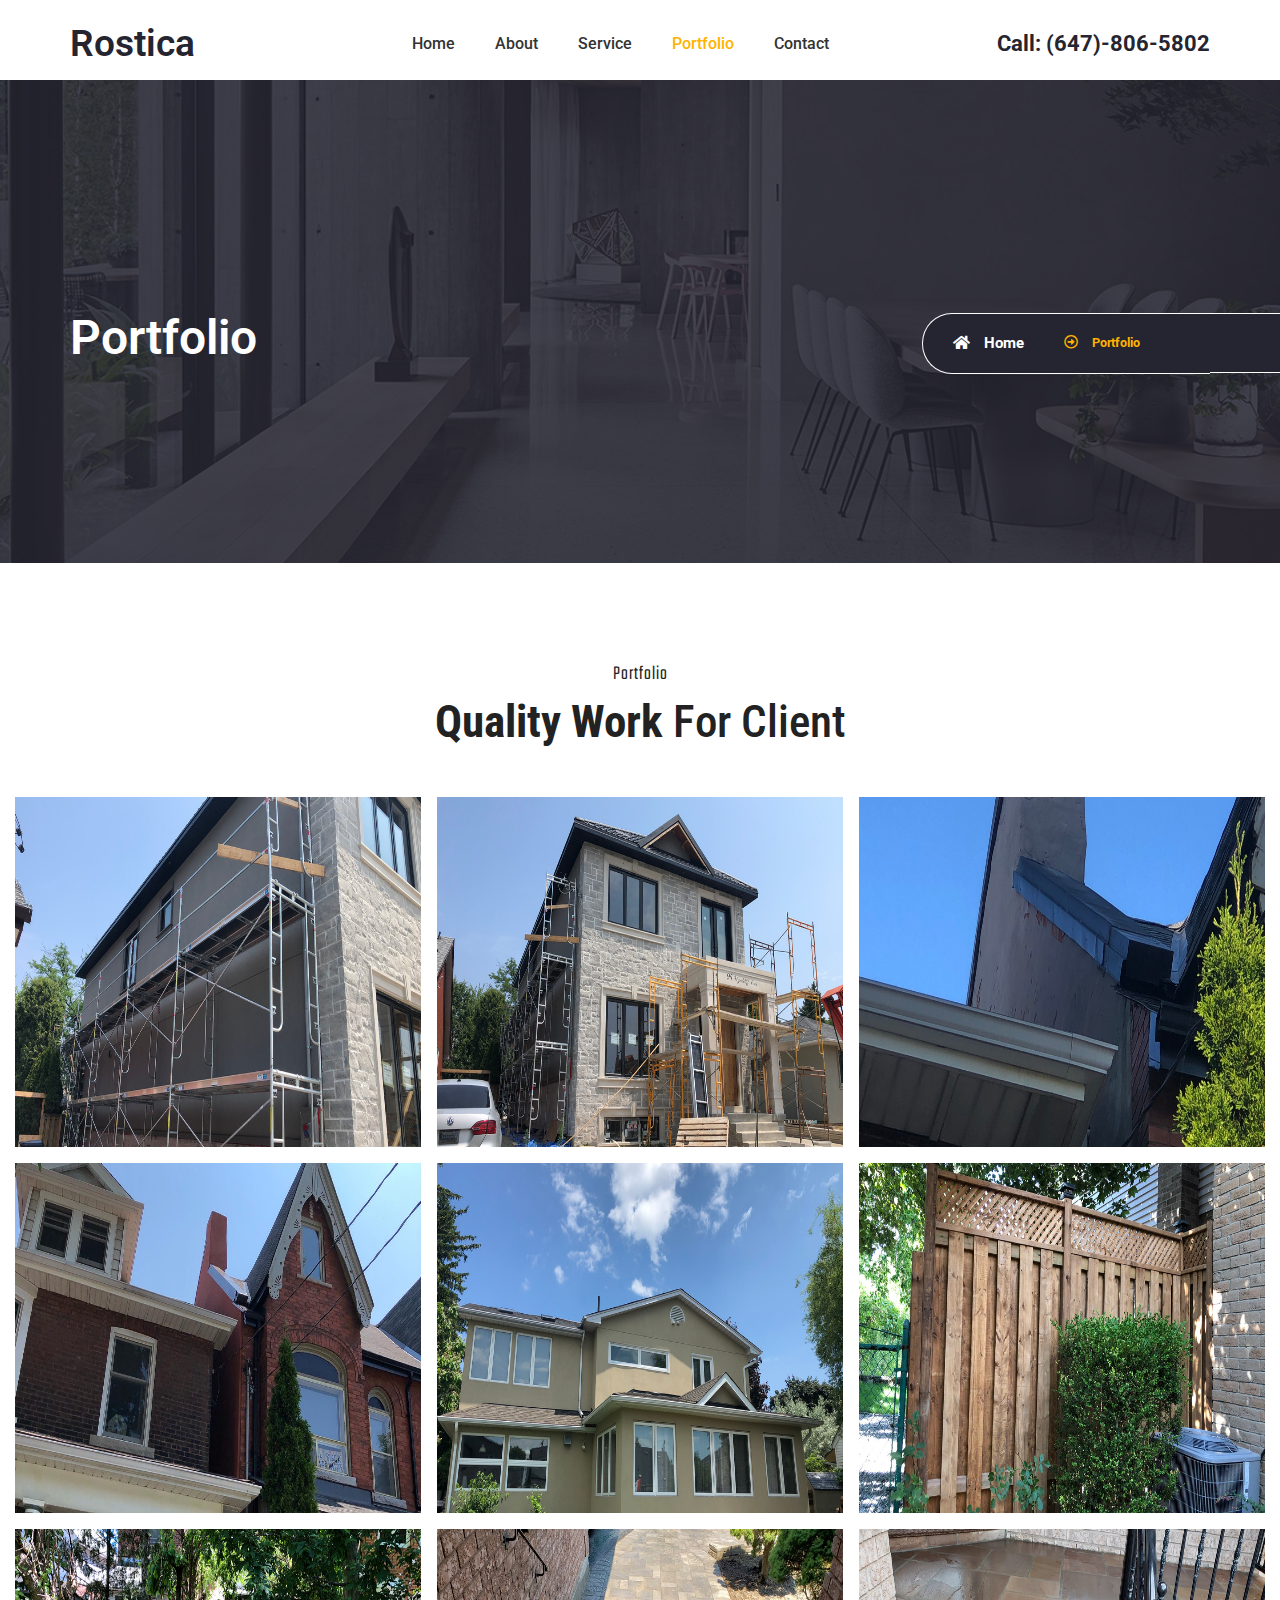
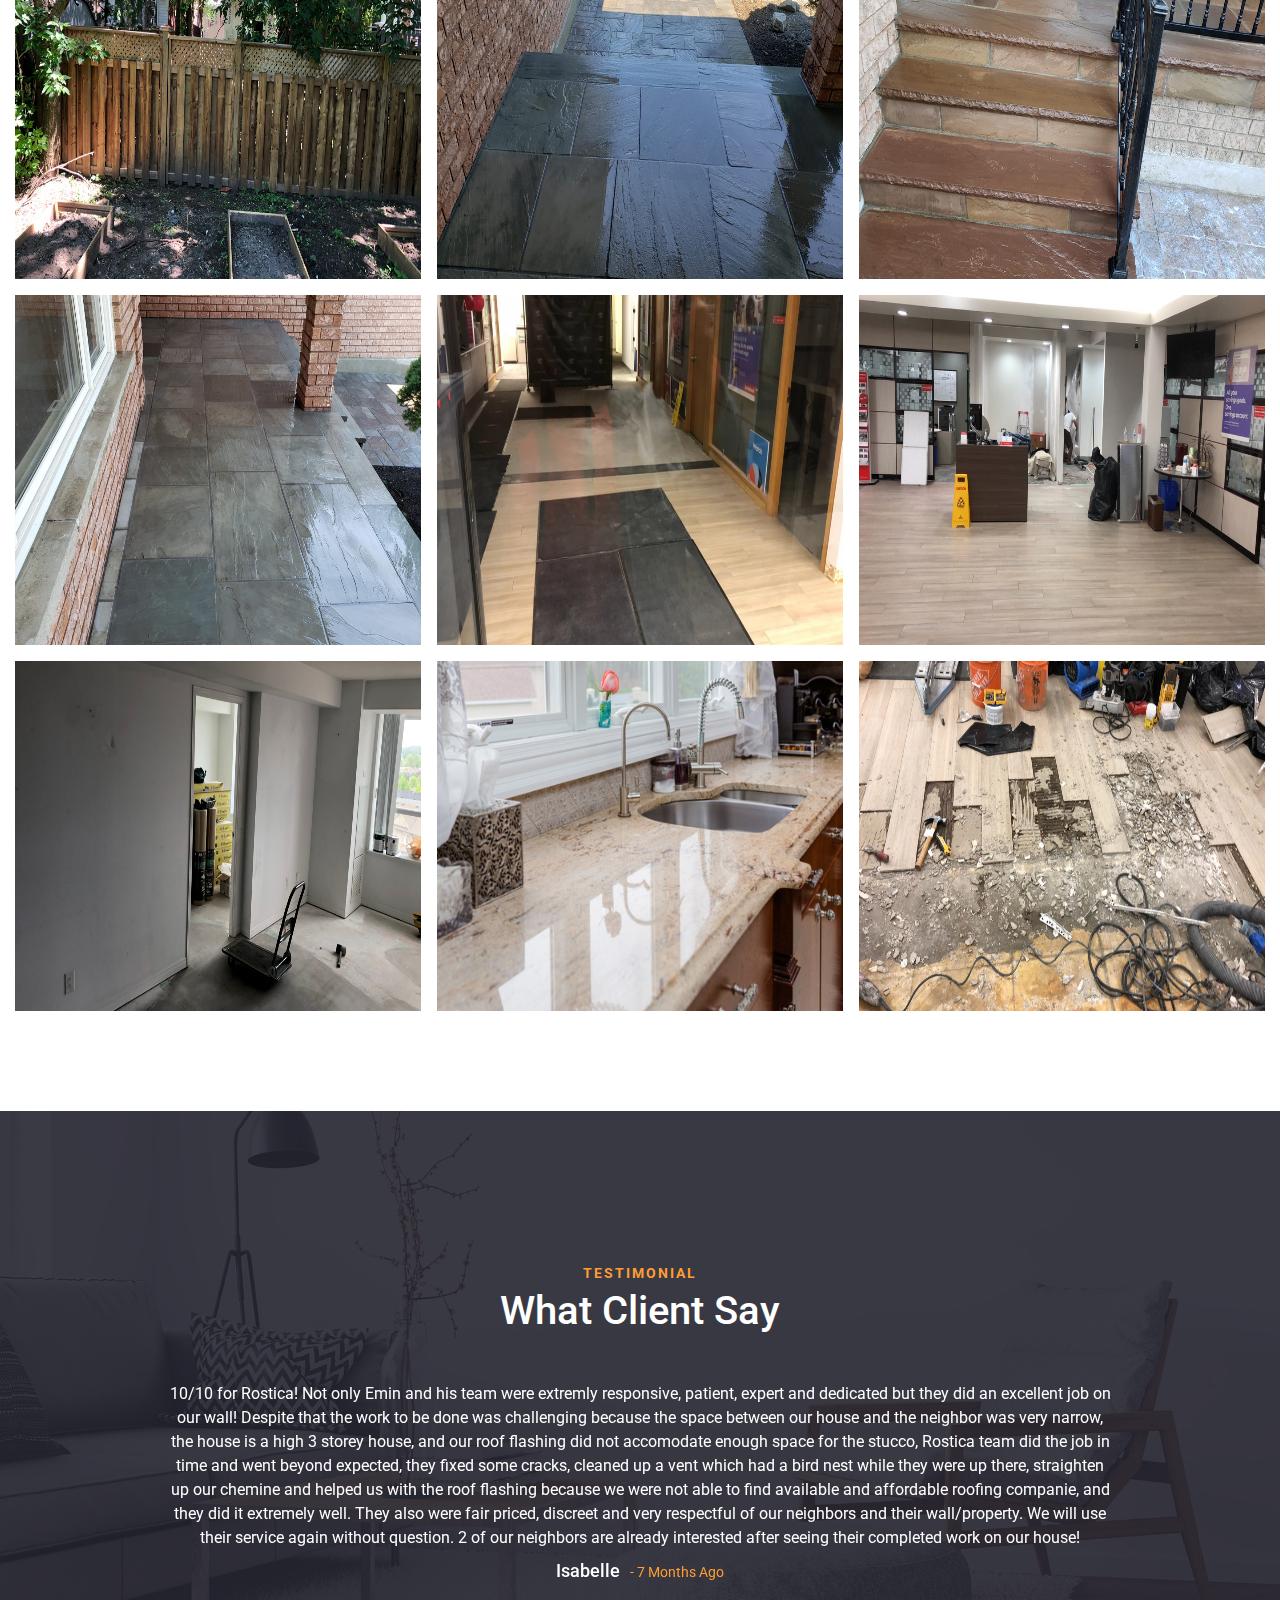
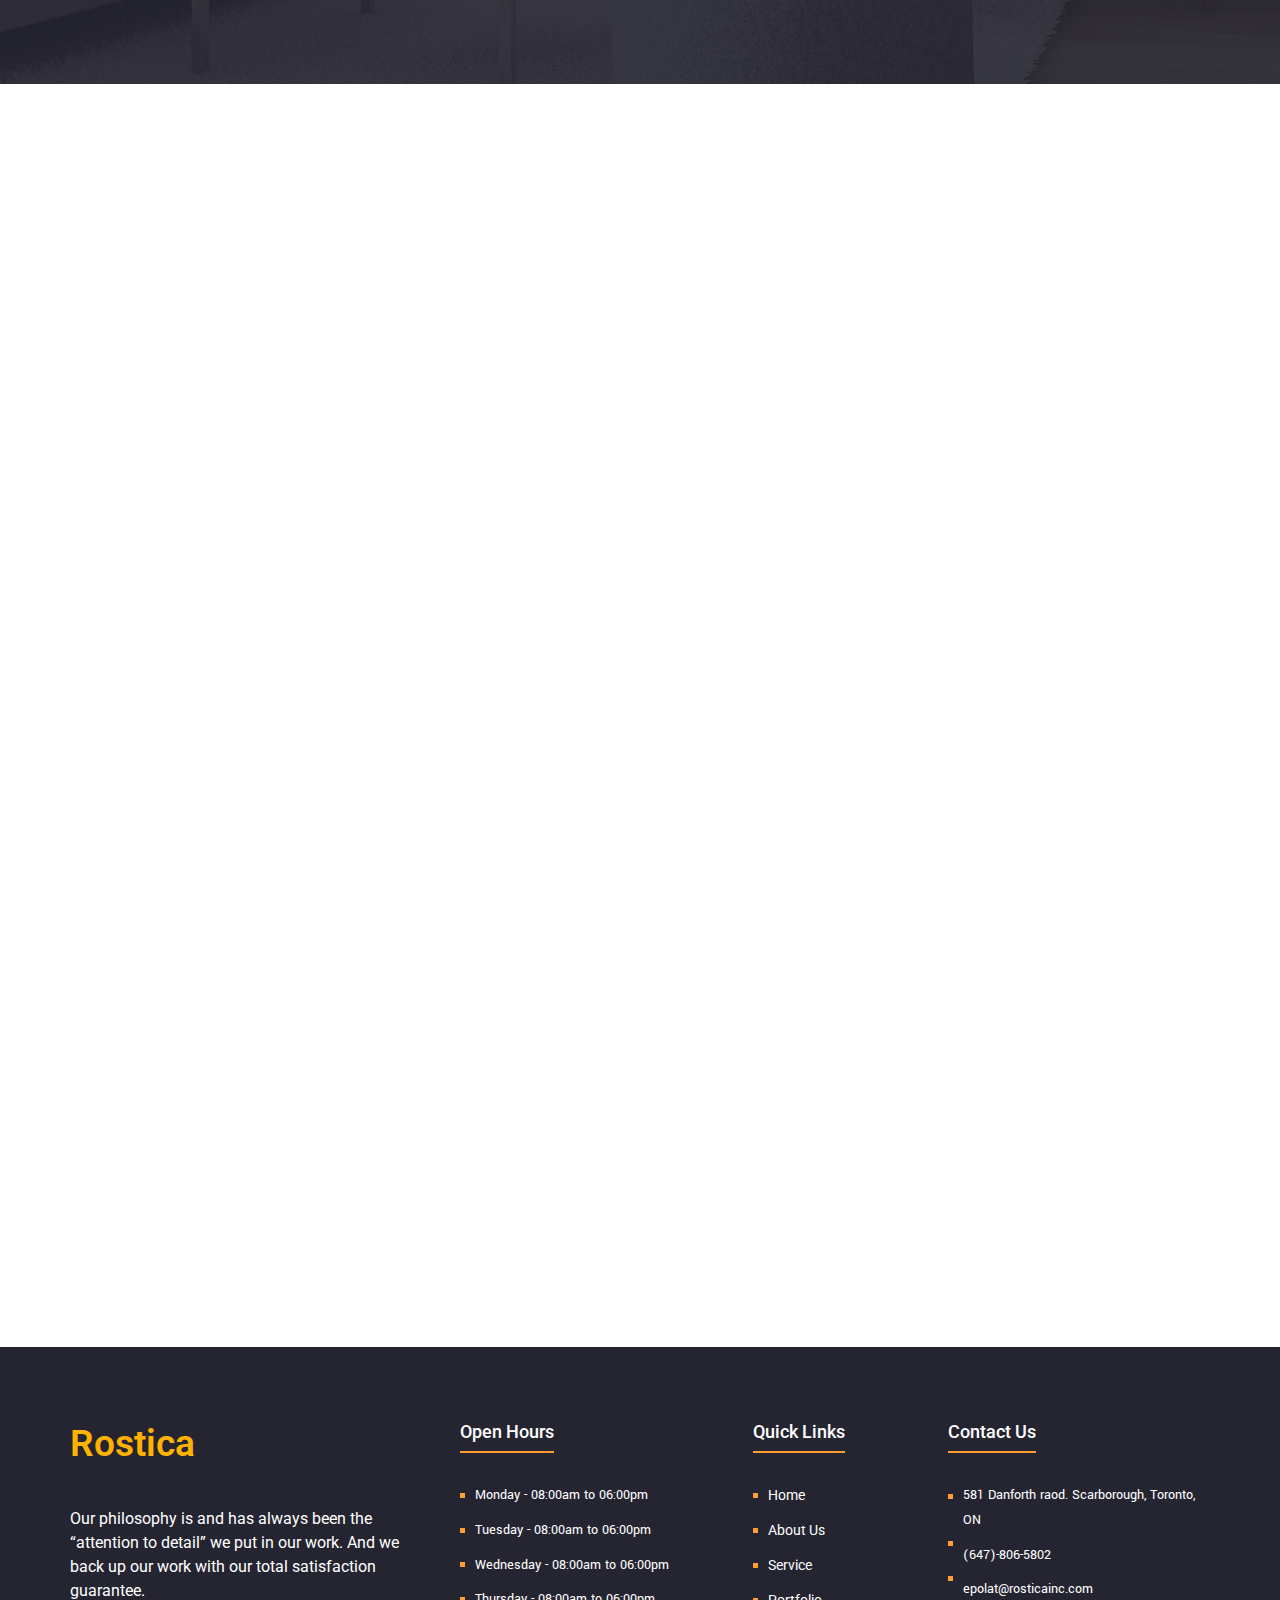
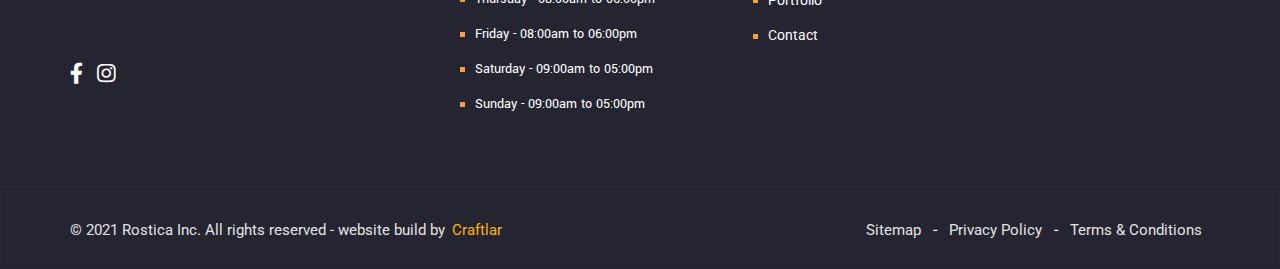
<file: portfolio.html>
<!DOCTYPE html>
<html lang="en">

<head>
    <meta charset="UTF-8">
    <meta name="viewport" content="width=device-width, initial-scale=1, shrink-to-fit=no">
    <meta http-equiv="X-UA-Compatible" content="IE=edge">
    <meta name="title" content="Stucco Toronto - the Most Trustworthy Stucco Stone Contractor in Toronto & the GTA">
    <meta name="description"
        content="Rostica Stucco (647)-806-5802 specializes in all types of stucco, stone, EIFS, wall cladding, moulding, painting and more! Hundreds of happy customers and successful projects completed to date. You will not find a more reliable and dependable stucco, stone contractor in all of Toronto and the GTA. Request a free no obligation estimate today!  ">
    <meta name="keywords"
        content="Stucco Toronto, Toronto Stucco, Rostica Stucco Designs, a Vinci Stucco Designs Inc., Rostica, Stucco,  Rostica, Stone, stucco stone,  Rostica, Stucco stone, Rostica Exteriors, durock, canamolding, durex, dryvit, dryvit stucco, Best Quality stucco, guaranteed stucco, Stucco Service, Stucco canada, Stucco toronto, drywall, painters, stucco, ceiling repairs, roof repairs, water damaged roof, stucco application, stucco repairs, plaster repairs, plaster job, plaster ceiling repair, plaster stucco repair, drywall repair, toronto, Ontario, GTA, Richmond Hill, Thornhill, Vaughan, York, Barrie, Newmarket, Mississauga, Oakville, Burlington, Aurora, Southern Ontario, davincistuccodesigns">
    <meta name="author" content="Salman Hill">
    <link rel="shortcut icon" href="favicon.ico">
    <link rel="apple-touch-icon" sizes="180x180" href="apple-touch-icon.png">
    <link rel="icon" type="image/png" sizes="32x32" href="favicon-32x32.png">
    <link rel="icon" type="image/png" sizes="16x16" href="favicon-16x16.png">

    <!--=== custom css ===-->
    <link rel="stylesheet" href="assets/css/bootstrap.min.css">
    <link rel="stylesheet" href="assets/css/line-awesome.min.css">
    <link rel="stylesheet" href="assets/css/flaticon.css">
    <link rel="stylesheet" href="assets/css/responsive.css">
    <link rel="stylesheet" href="assets/css/fontawesome.min.css">
    <link rel="stylesheet" href="assets/css/swiper.min.css">
    <link rel="stylesheet" href="assets/css/animate.css">
    <link href="https://fonts.googleapis.com/css?family=Yantramanav:100,300,400,500,700,900&amp;display=swap"
        rel="stylesheet">
    <link rel="stylesheet" href="assets/css/style.css">
    <link rel="stylesheet" href="assets/css/styles.css">
    <!--=== custom css ===-->

    <title>Best Interior & Exterior Design Firm Toronto | Portfolio</title>
    <script src="assets/js/jquery-1.12.4.min.js"></script>
    <script>
        (function () {
            var resolve
            window.lodashPromise = new Promise(function (_resolve) { resolve = _resolve })
            window.__onLodashLoaded = function () {
                resolve()
            }
        })()
    </script>
</head>

<body>

    <!-- Header Area -->
    <header id="style-1" class="header-area">
        <div class="sticky-area">
            <div class="navigation">
                <div class="container">
                    <div class="row">
                        <div class="col-lg-3 d-flex align-items-center">
                            <div class="logo">
                                <a href="index.html">Rostica</a>
                            </div>
                        </div>
                        <div class="col-lg-6">
                            <div class="main-menu">
                                <nav class="navbar navbar-expand-lg">
                                    <button class="navbar-toggler" type="button" data-toggle="collapse"
                                        data-target="#navbarSupportedContent" aria-controls="navbarSupportedContent"
                                        aria-expanded="false" aria-label="Toggle navigation">
                                        <span class="navbar-toggler-icon"></span>
                                        <span class="navbar-toggler-icon"></span>
                                        <span class="navbar-toggler-icon"></span>
                                    </button>

                                    <div class="collapse navbar-collapse justify-content-center"
                                        id="navbarSupportedContent">
                                        <ul class="navbar-nav m-auto">
                                            <li class="nav-item">
                                                <a class="nav-link " href="index.html">Home</a>
                                            </li>
                                            <li class="nav-item">
                                                <a class="nav-link" href="about.html">About</a>
                                            </li>
                                            <li class="nav-item">
                                                <a class="nav-link" href="service.html">Service</a>
                                            </li>
                                            <li class="nav-item">
                                                <a class="nav-link active" href="portfolio.html">Portfolio</a>
                                            </li>
                                            <li class="nav-item">
                                                <a class="nav-link" href="contact.html">Contact</a>
                                            </li>
                                        </ul>
                                    </div>
                                </nav>
                            </div>
                        </div>
                        <div class="col-lg-3 text-right">
                            <div class="header-right-content">
                                <h4 style="font-size: 22px; color: #252531;">Call: (647)-806-5802</h4>
                            </div>
                        </div>
                    </div>
                </div>
            </div>
        </div>
    </header>

    <!-- Breadcroumb Area -->
    <section class="page-title" style="background-image:url(./assets/images/24.jpg);">
        <div class="auto-container">
            <div class="inner-container clearfix">
                <div class="title-box">
                    <h1>Portfolio</h1>
                </div>
                <ul class="bread-crumb clearfix">
                    <li><a href="index.html"><span class="fas fa-home"></span> Home</a></li>
                    <li><span class="far fa-arrow-alt-circle-right"></span> Portfolio</li>
                </ul>
            </div>
        </div>
    </section>
    <!--End Breadcroumb Area-->

    <!-- Portfolio Section-->
    <section class="portfolio-area section-padding">
        <div class="container-fluid">
            <div class="row">
                <div class="col-lg-12">
                    <div class="section-title text-center mb-5">
                        <h6>Portfolio</h6>
                        <h2><b>Quality Work</b> for Client</h2>
                    </div>
                </div>
            </div>
            <div class="row">
                <div class="col-lg-12">
                    <div class="portfolio-list recent">
                        <div class="single-portfolio-item design illustration">
                            <img style="width: 100%; height: 100%;" src="assets/images/portfolio/stuccon-project-1.jpg"
                                alt="">
                            <div class="portfolio-content">
                                <h4 class="portfolio-title">EIFS STUCCO</h4>
                                <div class="portfolio-category">Stucco Work</div>
                            </div>
                        </div>
                        <div class="single-portfolio-item design illustration">
                            <img style="width: 100%; height: 100%;" src="assets/images/portfolio/stuccon-project-2.jpg"
                                alt="">
                            <div class="portfolio-content">
                                <h4 class="portfolio-title">STUCCO REPAIR</h4>
                                <div class="portfolio-category">Stucco Work</div>
                            </div>
                        </div>
                        <div class="single-portfolio-item design illustration">
                            <img style="width: 100%; height: 100%;" src="assets/images/portfolio/stuccon-project-3.jpg"
                                alt="">
                            <div class="portfolio-content">
                                <h4 class="portfolio-title">STUCCO MOULDING</h4>
                                <div class="portfolio-category">Stucco Work</div>
                            </div>
                        </div>
                        <div class="single-portfolio-item design illustration">
                            <img style="width: 100%; height: 100%;" src="assets/images/portfolio/stuccon-project-4.jpg"
                                alt="">
                            <div class="portfolio-content">
                                <h4 class="portfolio-title">STUCCO MOULDING</h4>
                                <div class="portfolio-category">Stucco Work</div>
                            </div>
                        </div>
                        <div class="single-portfolio-item design illustration">
                            <img style="width: 100%; height: 100%;" src="assets/images/portfolio/stuccon-project-5.jpg"
                                alt="">
                            <div class="portfolio-content">
                                <h4 class="portfolio-title">STUCCO MOULDING</h4>
                                <div class="portfolio-category">Stucco Work</div>
                            </div>
                        </div>
                        <div class="single-portfolio-item illustration">
                            <img style="width: 100%; height: 100%;" src="assets/images/portfolio/wooden-fence-1.jpg"
                                alt="">
                            <div class="portfolio-content">
                                <h4 class="portfolio-title">Wooden Fencing</h4>
                                <div class="portfolio-category">Fence</div>
                            </div>
                        </div>
                        <div class="single-portfolio-item illustration">
                            <img style="width: 100%; height: 100%;" src="assets/images/portfolio/wooden-fence-2.jpg"
                                alt="">
                            <div class="portfolio-content">
                                <h4 class="portfolio-title">Wooden Fencing</h4>
                                <div class="portfolio-category">Fence</div>
                            </div>
                        </div>
                        <div class="single-portfolio-item illustration">
                            <img style="width: 100%; height: 100%;" src="assets/images/portfolio/interlocking-1.jpg"
                                alt="">
                            <div class="portfolio-content">
                                <h4 class="portfolio-title">Floor Interlock </h4>
                                <div class="portfolio-category">Interlocking</div>
                            </div>
                        </div>
                        <div class="single-portfolio-item illustration">
                            <img style="width: 100%; height: 100%;" src="assets/images/portfolio/interlocking-2.jpg"
                                alt="">
                            <div class="portfolio-content">
                                <h4 class="portfolio-title">Floor Interlock </h4>
                                <div class="portfolio-category">Interlocking</div>
                            </div>
                        </div>
                        <div class="single-portfolio-item illustration">
                            <img style="width: 100%; height: 100%;" src="assets/images/portfolio/interlocking-3.jpg"
                                alt="">
                            <div class="portfolio-content">
                                <h4 class="portfolio-title">Floor Interlock </h4>
                                <div class="portfolio-category">Interlocking</div>
                            </div>
                        </div>
                        <div class="single-portfolio-item illustration">
                            <img style="width: 100%; height: 100%;" src="assets/images/portfolio/floor-ceramic.webp"
                                alt="">
                            <div class="portfolio-content">
                                <h4 class="portfolio-title">Floor Ceramic</h4>
                                <div class="portfolio-category">Ceramic</div>
                            </div>
                        </div>
                        <div class="single-portfolio-item illustration">
                            <img style="width: 100%; height: 100%;"
                                src="assets/images/portfolio/commercial-remodeling.jpg" alt="">
                            <div class="portfolio-content">
                                <h4 class="portfolio-title">Commercial Remodeling</h4>
                                <div class="portfolio-category">Renovation</div>
                            </div>
                        </div>
                        <div class="single-portfolio-item design illustration">
                            <img style="width: 100%; height: 100%;" src="assets/images/portfolio/home-remodeling.jpg"
                                alt="">
                            <div class="portfolio-content">
                                <h4 class="portfolio-title">Home Remodeling</h4>
                                <div class="portfolio-category">Renovation</div>
                            </div>
                        </div>
                        <div class="single-portfolio-item design illustration">
                            <img style="width: 100%; height: 100%;" src="assets/images/portfolio/kitchen-countertop.jpg"
                                alt="">
                            <div class="portfolio-content">
                                <h4 class="portfolio-title">Kitchen Countertop</h4>
                                <div class="portfolio-category">Kitchen Renovation</div>
                            </div>
                        </div>
                        <div class="single-portfolio-item design illustration">
                            <img style="width: 100%; height: 100%;" src="assets/images/portfolio/lamination.jpg" alt="">
                            <div class="portfolio-content">
                                <h4 class="portfolio-title">Lamination</h4>
                                <div class="portfolio-category">Renovation</div>
                            </div>
                        </div>
                    </div>
                </div>
            </div>
        </div>
    </section>

    <!--===Start Index3 Testimonial Section===-->
    <section class="int_testimonial_style3">
        <div class="container">
            <div class="row">
                <div class="col-md-12">
                    <div class="int_heading_style3">
                        <h4>Testimonial</h4>
                        <h2>What Client Say</h2>
                    </div>
                </div>
            </div>
            <div class="row">
                <div class="col-md-1"></div>
                <div class="col-md-10">
                    <div class="testimonial_box_wrapper text-center">
                        <!--=== Swiper ===-->
                        <div class="swiper-container gallery-thumbs">
                            <div class="swiper-wrapper">
                                <div class="swiper-slide">
                                </div>
                                <div class="swiper-slide">
                                </div>
                                <div class="swiper-slide">
                                </div>
                                <div class="swiper-slide">
                                </div>
                                <div class="swiper-slide">
                                </div>
                                <div class="swiper-slide">
                                </div>
                                <div class="swiper-slide">
                                </div>
                                <div class="swiper-slide">
                                </div>
                                <div class="swiper-slide">
                                </div>
                            </div>
                        </div>
                        <div class="swiper-container gallery-top">
                            <div class="swiper-wrapper">
                                <div class="swiper-slide swiper-slide-duplicate">
                                    <div class="swi_contentbox">
                                        <p>Following an internal renovation and window upgrades and reconfiguration, the
                                            stucco finish required repair and refinish
                                            on our west side. Rostica handled this in a very professional manner and the
                                            work is the best we have seen. We were very
                                            happy with the workers, the work, and especially with the communication and
                                            updates (stucco installation requires prime
                                            weather). Rostica helped us match the colour (perfect match) and handled the
                                            job very well from arrival to cleanup;
                                            their pricing is fair and consistent with the market. We are very happy with
                                            the outcome</p>
                                        <h3>Chris<span>- 7 months ago</span></h3>
                                    </div>
                                </div>
                                <div class="swiper-slide">
                                    <div class="swi_contentbox">
                                        <p>10/10 for Rostica! Not only Emin and his team were extremly responsive,
                                            patient, expert and dedicated but they did an
                                            excellent job on our wall!
                                            Despite that the work to be done was challenging because the space between
                                            our house and the neighbor was very narrow,
                                            the house is a high 3 storey house, and our roof flashing did not accomodate
                                            enough space for the stucco, Rostica team
                                            did the job in time and went beyond expected, they fixed some cracks,
                                            cleaned up a vent which had a bird nest while they
                                            were up there, straighten up our chemine and helped us with the roof
                                            flashing because we were not able to find available
                                            and affordable roofing companie, and they did it extremely well.
                                            They also were fair priced, discreet and very respectful of our neighbors
                                            and their wall/property.
                                            We will use their service again without question. 2 of our neighbors are
                                            already interested after seeing their completed
                                            work on our house!</p>
                                        <h3>Isabelle<span>- 7 months ago</span></h3>
                                    </div>
                                </div>
                                <div class="swiper-slide">
                                    <div class="swi_contentbox">
                                        <p>Emin and his coworker did two jobs for me replacing crumbling mortar from
                                            above ground foundation walls. They were
                                            polite, on time, on budget and did good work. There were a couple of very
                                            minor issues that and he came back and took
                                            care of within a few days of the original job. Always a good sign that a
                                            company responds immediately even after they
                                            have been paid. Highly recommended.</p>
                                        <h3>lmbortnick<span>- 6 months ago</span></h3>
                                    </div>
                                </div>
                                <div class="swiper-slide">
                                    <div class="swi_contentbox">
                                        <p>Emin was a pleasure to deal with and was extremely patient with all the
                                            emails sent to him with questions upon questions
                                            (I was getting a fence done on both sides so both neighbours also had
                                            questions). He replied to each email promptly
                                            which I appreciated.
                                            The job that Rostica did was very professional and the outcome of the fence
                                            was better than imagined - the neighbours
                                            felt the same way. Not only would I recommend Rostica but my neighbours
                                            would too.</p>
                                        <h3>Barbara<span>- 6 months ago</span></h3>
                                    </div>
                                </div>
                                <div class="swiper-slide swiper-slide-duplicate">
                                    <div class="swi_contentbox">
                                        <p>Stucco repair completed. Emin fixed a persistent problem on the side of our
                                            home. Friendly and very reliable guy. He
                                            explained the options and repair needs. Returned promptly. We hardly knew he
                                            was there. Very respectful with a great
                                            outcome</p>
                                        <h3>Mathew<span>- 2 months ago</span></h3>
                                    </div>
                                </div>
                            </div>
                        </div>
                    </div>
                </div>
                <div class="col-md-1"></div>
            </div>
        </div>
    </section>
    <!--===End Index3 Testimonial Section===-->

    <!-- Contact Section -->
    <section class="contact-section section-padding">
        <div class="container">
            <div class="row">
                <div class="col-lg-6 col-md-6 col-12 wow fadeInLeft">
                    <div class="contact-info">
                        <div class="section-title">
                            <h6>Contact Us</h6>
                            <h2>Get in <b>Touch</b></h2>
                        </div>
                        <p>call us or send us a message using the contact form and one of our team members will
                            get in touch with you ASAP!</p>
                        <div class="contact-content">
                            <div class="contact-inner">
                                <i class="las la-map-marker"></i>
                                <h6>Visit Us</h6>
                                <p>581 Danforth raod. Scarborough, Toronto, ON</p>
                            </div>
                            <div class="contact-inner">
                                <i class="las la-envelope"></i>
                                <h6>Email Address</h6>
                                <p>epolat@rosticainc.com</p>
                            </div>
                            <div class="contact-inner">
                                <i class="las la-phone"></i>
                                <h6>Call Now</h6>
                                <p>(647)-806-5802</p>
                            </div>
                        </div>
                    </div>
                </div>
                <div class="col-lg-6 col-md-6 col-12 wow fadeInRight">
                    <div class="contact-form">
                        <form action="http://capricorn-theme.net/html/archipix/index.html">
                            <div class="row">
                                <div class="col-lg-6 col-md-6 col-12">
                                    <input type="text" placeholder="Your Name">
                                </div>
                                <div class="col-lg-6 col-md-6 col-12">
                                    <input type="email" placeholder="E-mail">
                                </div>
                                <div class="col-lg-6 col-md-6 col-12">
                                    <input type="tel" placeholder="Phone Number">
                                </div>
                                <div class="col-lg-6 col-md-6 col-12">
                                    <input type="text" placeholder="Subject">
                                </div>
                                <div class="col-lg-12">
                                    <textarea name="message" id="message" cols="30" rows="10"
                                        placeholder="Write Message"></textarea>
                                </div>
                                <div class="col-lg-6 col-md-6 col-12">
                                    <a href="about-us-white.html" class="int_btn">SUBMIT</a>
                                </div>
                            </div>
                        </form>
                    </div>
                </div>
            </div>
        </div>
    </section>

    <!--===Start Map Section===-->
    <section class="int_map_wrapper">
        <iframe
            src="https://www.google.com/maps/embed?pb=!1m18!1m12!1m3!1d2883.9635345561346!2d-79.264943684939!3d43.71130687911931!2m3!1f0!2f0!3f0!3m2!1i1024!2i768!4f13.1!3m3!1m2!1s0x89d4ce5c62cecaed%3A0xd1bfae3b511edbc8!2s581%20Danforth%20Rd%2C%20Scarborough%2C%20ON%20M1K%201E3%2C%20Canada!5e0!3m2!1sen!2sus!4v1612060380943!5m2!1sen!2sus"
            frameborder="0" height="600" allowfullscreen="" tabindex="0"></iframe>
    </section>
    <!--===End Map Section===-->

    <!--===Start Footer Section===-->
    <footer class="int_footer_wrapper int_footer_style3" style="background: #252531; padding: 5% 0">
        <div class="container">
            <div class="footer_box_wrapper">
                <div class="row">
                    <div class="col-lg-4 col-md-6 col-sm-6 col-12">
                        <div class="footer_box">
                            <div class="int_logo">
                                <a style="font-size: 2.3rem; font-weight: 600; color: #ffb300; font-family: 'Roboto', sans-serif;
    " href="index.html">Rostica</a>
                            </div>
                            <p>
                                Our philosophy is and has always been the “attention to detail” we put in our work. And
                                we back up our work with our
                                total satisfaction guarantee.
                            </p>
                        </div>
                        <div class="social-area">
                            <li><a href="https://www.facebook.com/Rostica-INC-Construction-220005532616611/"
                                    target="_blank"><i class="fab fa-facebook-f"></i></a></li>
                            <li><a href="https://www.instagram.com/rosticainc/?hl=en" target="_blank"><i
                                        class="fab fa-instagram"></i></a></li>
                        </div>
                    </div>
                    <div class="col-lg-3 col-md-6 col-sm-6 col-12">
                        <div class="footer_box">
                            <h3 class="footer_heading">Open Hours</h3>
                            <ul class="footer_hours">
                                <li><span>Monday - 08:00am to 06:00pm</span></li>
                                <li><span>Tuesday - 08:00am to 06:00pm</span></li>
                                <li><span>Wednesday - 08:00am to 06:00pm</span></li>
                                <li><span>Thursday - 08:00am to 06:00pm</span></li>
                                <li><span>Friday - 08:00am to 06:00pm</span></li>
                                <li><span>Saturday - 09:00am to 05:00pm</span></li>
                                <li><span>Sunday - 09:00am to 05:00pm</span></li>
                            </ul>
                        </div>
                    </div>
                    <div class="col-lg-2 col-md-6 col-sm-6 col-12">
                        <div class="footer_box int_footer_threemenu">
                            <h3 class="footer_heading">Quick Links</h3>
                            <ul class="footer_hours">
                                <li><a href="index.html">Home</a></li>
                                <li><a href="about.html">About Us</a></li>
                                <li><a href="service.html">Service</a></li>
                                <li><a href="portfolio.html">Portfolio</a></li>
                                <li><a href="contact.html">Contact</a></li>
                            </ul>
                        </div>
                    </div>
                    <div class="col-lg-3 col-md-6 col-sm-6 col-12">
                        <div class="footer_box footer_linkbox_style3">
                            <h3 class="footer_heading">contact us</h3>
                            <div class="footer_linkbox">
                                <ul class="footer_hours">
                                    <li>581 Danforth raod. Scarborough, Toronto, ON
                                    </li>
                                    <li>
                                        (647)-806-5802
                                    </li>
                                    <li>
                                        epolat@rosticainc.com
                                    </li>
                                </ul>
                            </div>
                        </div>
                    </div>
                </div>
            </div>
        </div>
    </footer>
    <!--===End Footer Section===-->
    <section class="footer-bottom">
        <div class="container">
            <div class="row justify-content-center align-items-center">
                <div class="col-lg-6 col-md-6 col-sm-12">
                    <p class="copyright-line" style="font-size: 15px;">© 2021 Rostica Inc. All rights reserved - website
                        build by <a href="https://craftlar.com" target="_blank"
                            style="color: #ffb300; margin-left: 3px;">Craftlar</a>
                    </p>
                </div>
                <div class="col-lg-6 col-md-6 col-sm-12">
                    <p class="privacy"><a href="sitemao.xml" style="padding: 0 8px;">Sitemap</a> - <a
                            style="padding: 0 8px;" href="#">Privacy Policy</a> - <a style="padding: 0 8px;"
                            href="#">Terms
                            &amp; Conditions</a></p>
                </div>
            </div>
        </div>
    </section>


    <script src="assets/js/wow.min.js"></script>
    <script src="assets/js/owl.carousel.min.js"></script>
    <script src="assets/js/jquery.waypoints.min.js"></script>
    <script src="assets/js/jquery.counterup.min.js"></script>
    <script src="assets/js/jquery.sticky.js"></script>
    <script src="assets/js/main.js"></script>
    <script src="assets/js/jquery.min.js"></script>
    <script src="assets/js/bootstrap.min.js"></script>
    <script src="assets/js/swiper.min.js"></script>
    <script src="assets/js/custom.js"></script>
</body>

</html>
</file>
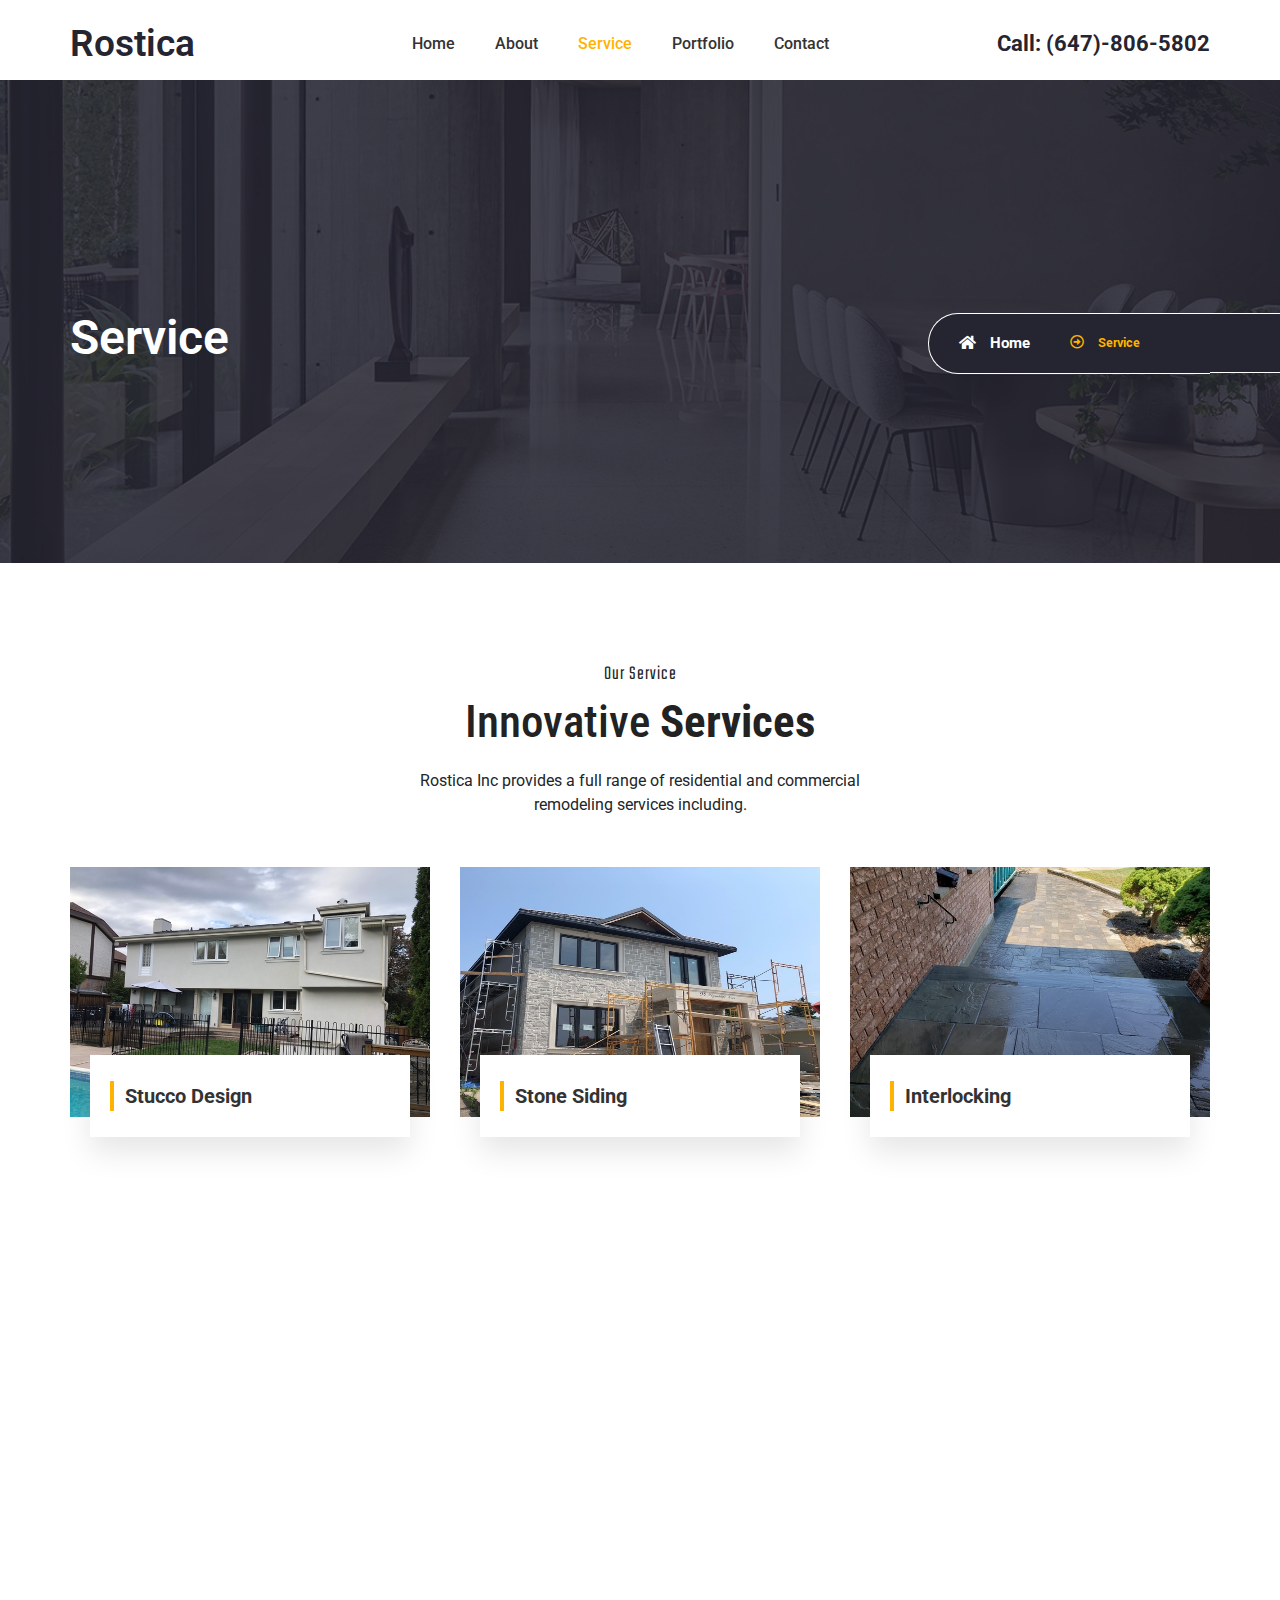
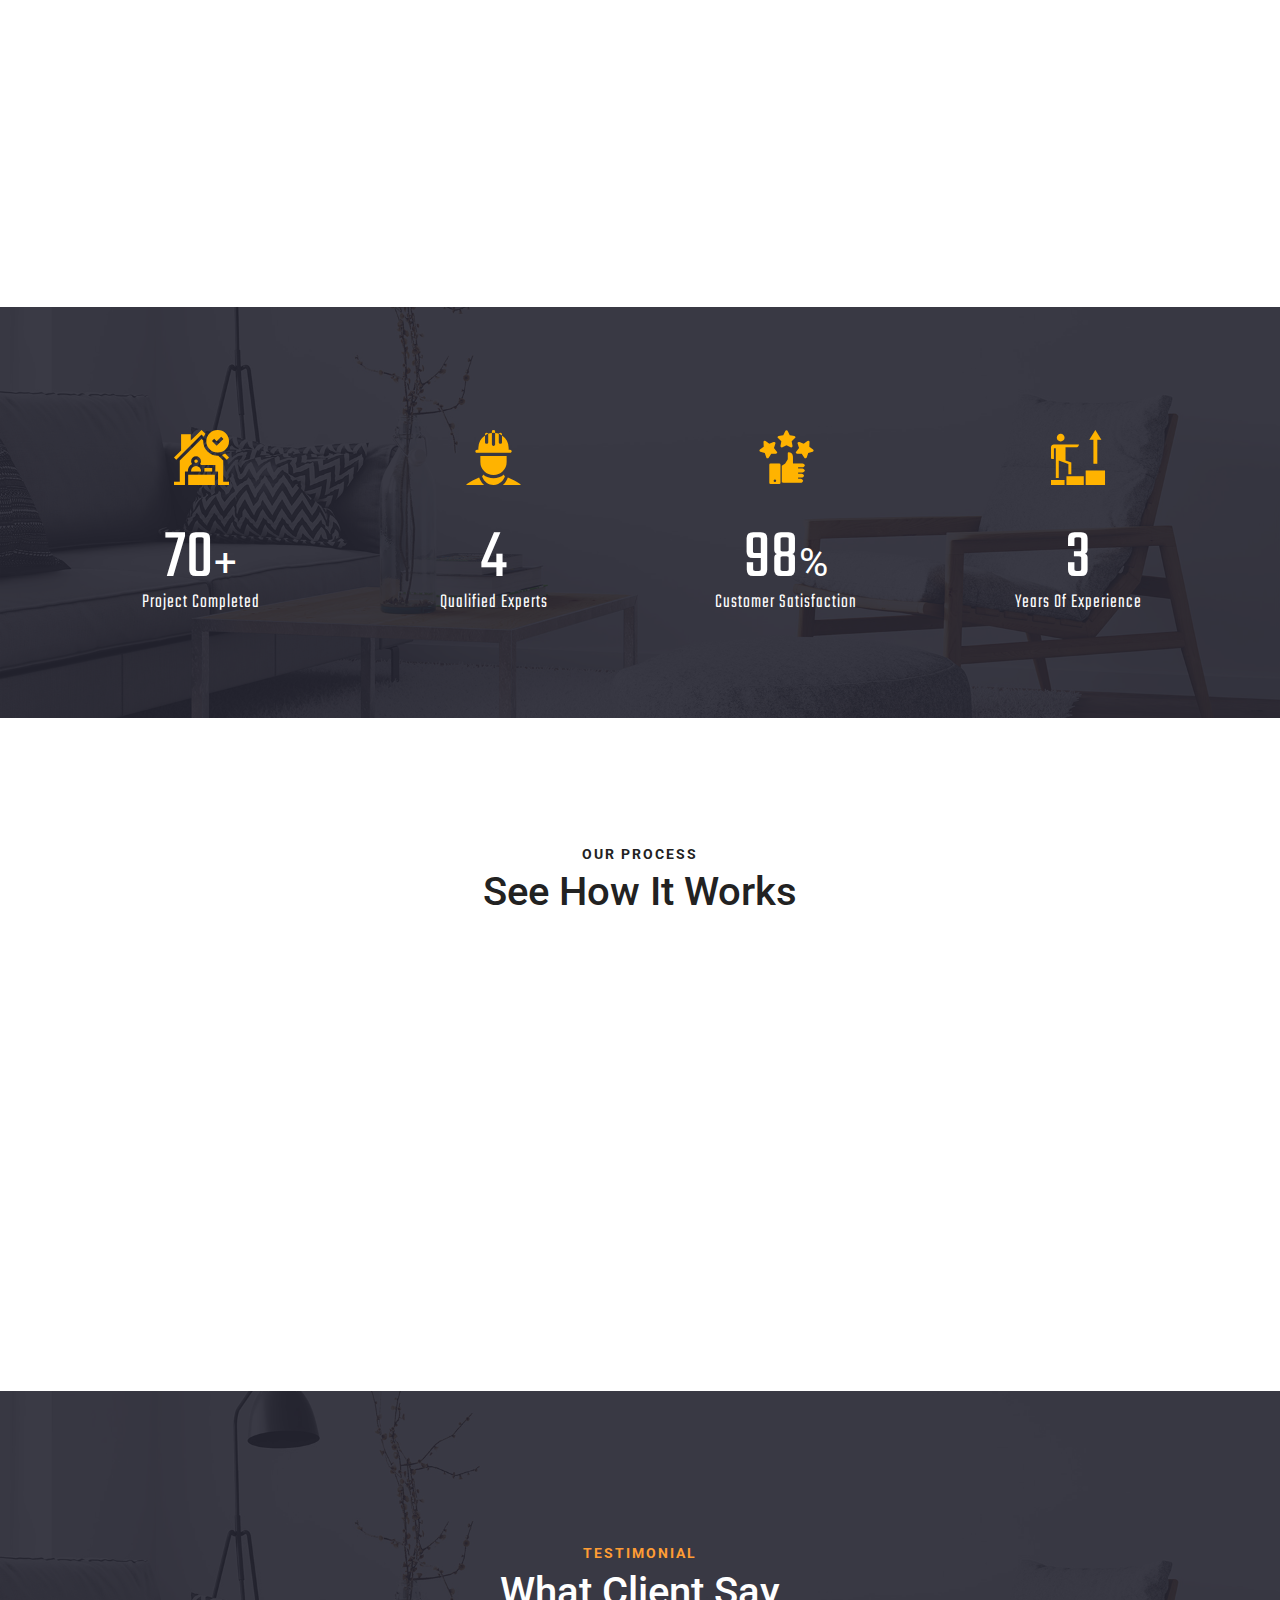
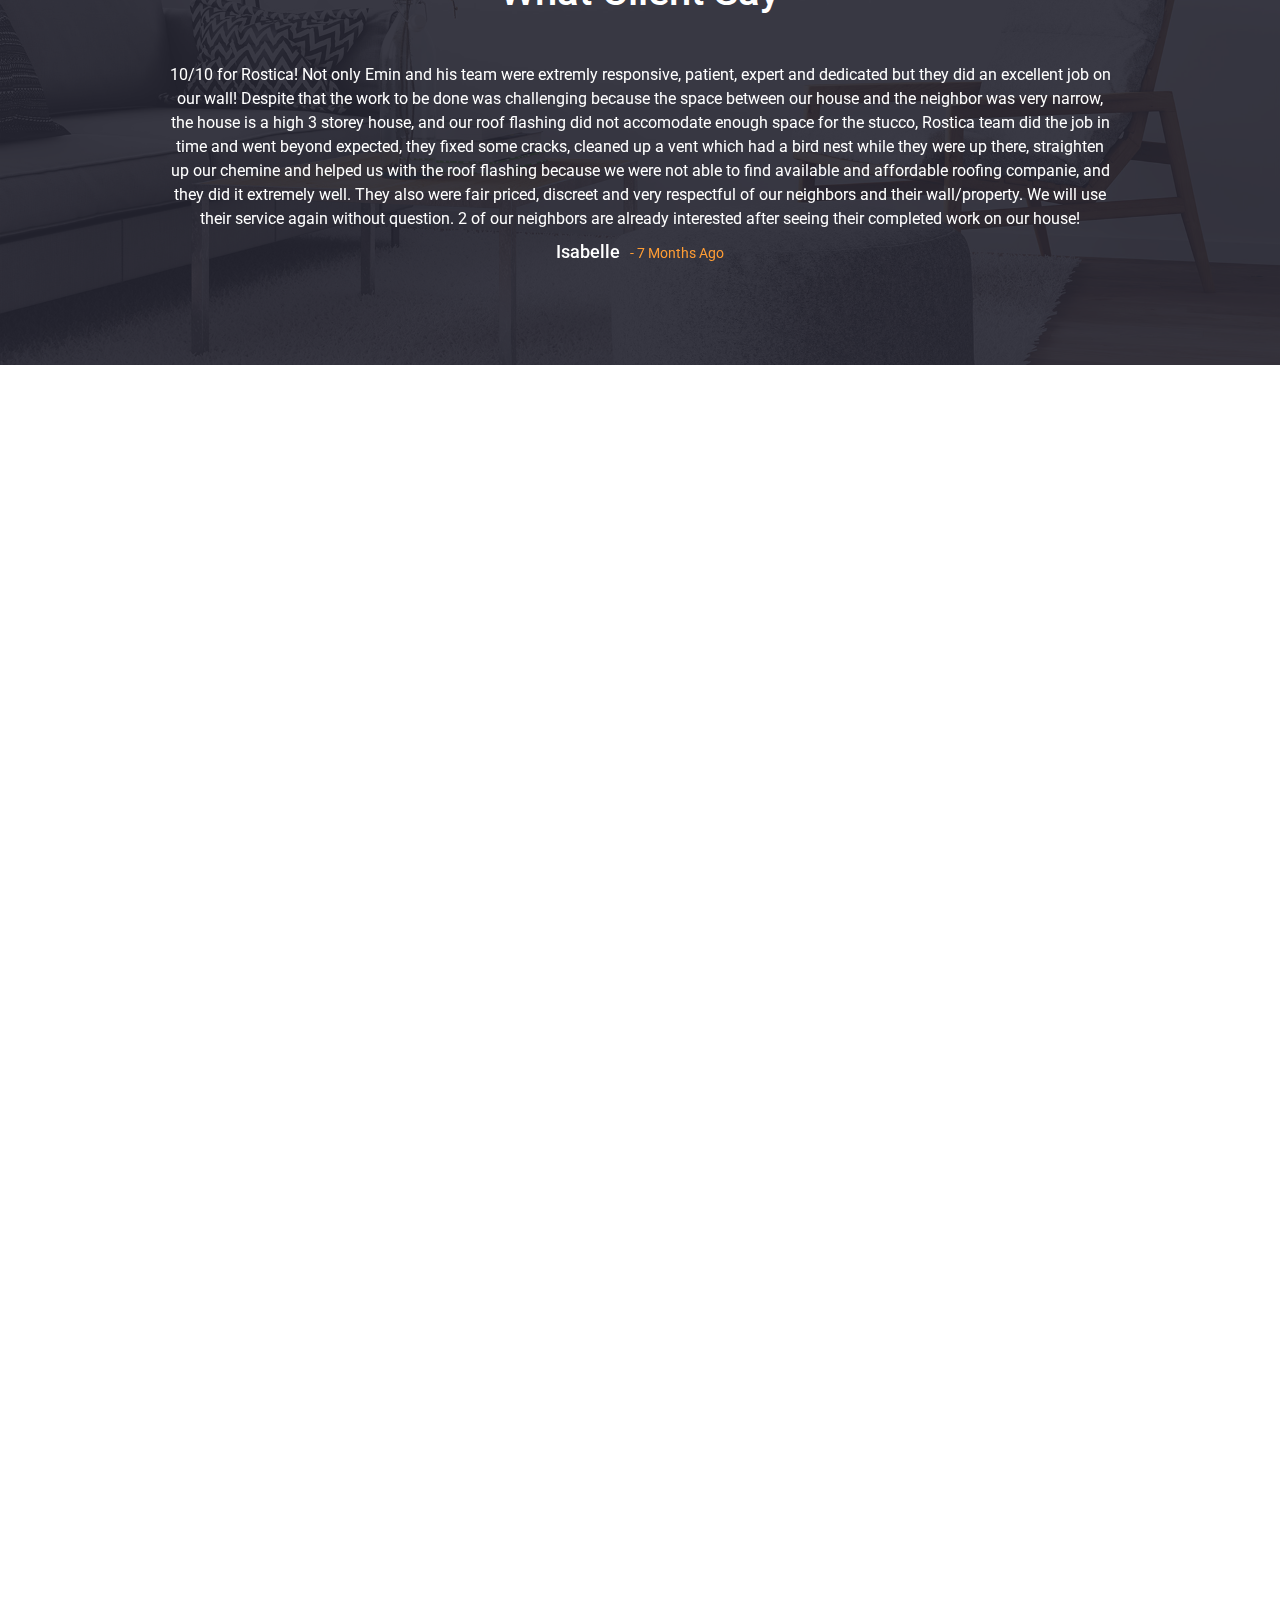
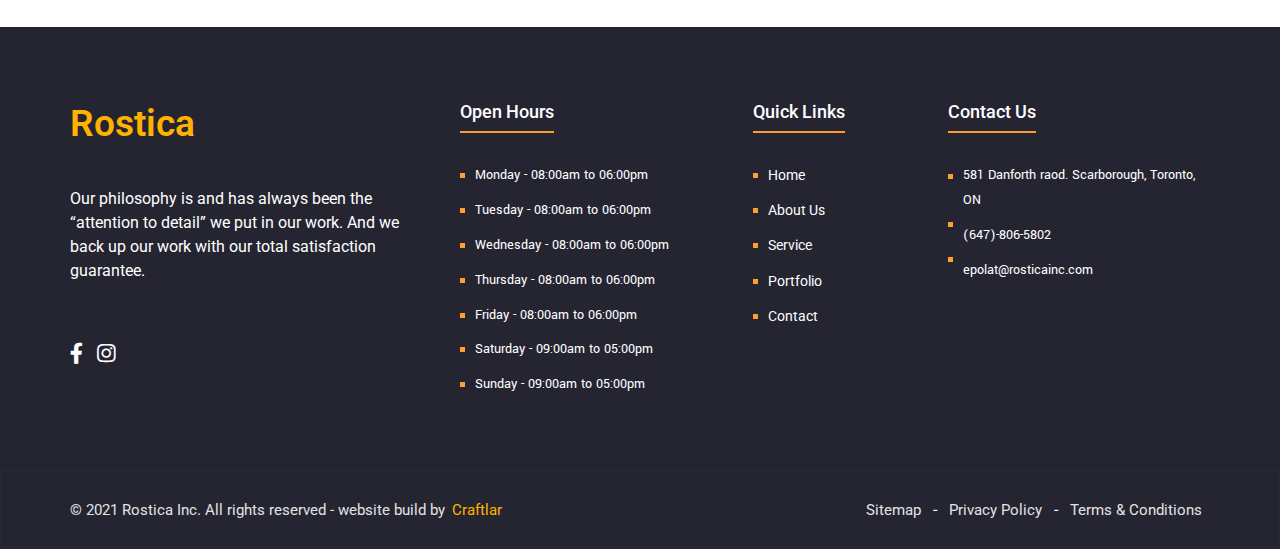
<file: service.html>
<!DOCTYPE html>
<html lang="en">

<head>
    <meta charset="UTF-8">
    <meta name="viewport" content="width=device-width, initial-scale=1, shrink-to-fit=no">
    <meta http-equiv="X-UA-Compatible" content="IE=edge">
    <meta name="title" content="Stucco Toronto - the Most Trustworthy Stucco Stone Contractor in Toronto & the GTA">
    <meta name="description"
        content="Rostica Stucco (647)-806-5802 specializes in all types of stucco, stone, EIFS, wall cladding, moulding, painting and more! Hundreds of happy customers and successful projects completed to date. You will not find a more reliable and dependable stucco, stone contractor in all of Toronto and the GTA. Request a free no obligation estimate today!  ">
    <meta name="keywords"
        content="Stucco Toronto, Toronto Stucco, Rostica Stucco Designs, a Vinci Stucco Designs Inc., Rostica, Stucco,  Rostica, Stone, stucco stone,  Rostica, Stucco stone, Rostica Exteriors, durock, canamolding, durex, dryvit, dryvit stucco, Best Quality stucco, guaranteed stucco, Stucco Service, Stucco canada, Stucco toronto, drywall, painters, stucco, ceiling repairs, roof repairs, water damaged roof, stucco application, stucco repairs, plaster repairs, plaster job, plaster ceiling repair, plaster stucco repair, drywall repair, toronto, Ontario, GTA, Richmond Hill, Thornhill, Vaughan, York, Barrie, Newmarket, Mississauga, Oakville, Burlington, Aurora, Southern Ontario, davincistuccodesigns">
    <meta name="author" content="Salman Hill">
    <link rel="shortcut icon" href="favicon.ico">
    <link rel="apple-touch-icon" sizes="180x180" href="apple-touch-icon.png">
    <link rel="icon" type="image/png" sizes="32x32" href="favicon-32x32.png">
    <link rel="icon" type="image/png" sizes="16x16" href="favicon-16x16.png">

    <!--=== custom css ===-->
    <link rel="stylesheet" href="assets/css/bootstrap.min.css">
    <link rel="stylesheet" href="assets/css/line-awesome.min.css">
    <link rel="stylesheet" href="assets/fonts/flaticon.css">
    <link rel="stylesheet" href="assets/css/responsive.css">
    <link rel="stylesheet" href="assets/css/bootstrap-datepicker.min.css">
    <link rel="stylesheet" href="assets/css/fontawesome.min.css">
    <link rel="stylesheet" href="assets/css/swiper.min.css">
    <link rel="stylesheet" href="assets/css/animate.css">
    <link href="https://fonts.googleapis.com/css?family=Yantramanav:100,300,400,500,700,900&amp;display=swap"
        rel="stylesheet">
    <link rel="stylesheet" href="assets/css/style.css">
    <link rel="stylesheet" href="assets/css/styles.css">
    <!--=== custom css ===-->

    <title>Best Interior Design Firm Toronto | Rostica Service</title>
    <script src="assets/js/jquery-1.12.4.min.js"></script>
    <script>
        (function () {
            var resolve
            window.lodashPromise = new Promise(function (_resolve) { resolve = _resolve })
            window.__onLodashLoaded = function () {
                resolve()
            }
        })()
    </script>
</head>

<body>

    <!-- Header Area -->
    <header id="style-1" class="header-area">
        <div class="sticky-area">
            <div class="navigation">
                <div class="container">
                    <div class="row">
                        <div class="col-lg-3 d-flex align-items-center">
                            <div class="logo">
                                <a href="index.html">Rostica</a>
                            </div>
                        </div>
                        <div class="col-lg-6">
                            <div class="main-menu">
                                <nav class="navbar navbar-expand-lg">
                                    <button class="navbar-toggler" type="button" data-toggle="collapse"
                                        data-target="#navbarSupportedContent" aria-controls="navbarSupportedContent"
                                        aria-expanded="false" aria-label="Toggle navigation">
                                        <span class="navbar-toggler-icon"></span>
                                        <span class="navbar-toggler-icon"></span>
                                        <span class="navbar-toggler-icon"></span>
                                    </button>

                                    <div class="collapse navbar-collapse justify-content-center"
                                        id="navbarSupportedContent">
                                        <ul class="navbar-nav m-auto">
                                            <li class="nav-item">
                                                <a class="nav-link " href="index.html">Home</a>
                                            </li>
                                            <li class="nav-item">
                                                <a class="nav-link" href="about.html">About</a>
                                            </li>
                                            <li class="nav-item">
                                                <a class="nav-link active" href="service.html">Service</a>
                                            </li>
                                            <li class="nav-item">
                                                <a class="nav-link" href="portfolio.html">Portfolio</a>
                                            </li>
                                            <li class="nav-item">
                                                <a class="nav-link" href="contact.html">Contact</a>
                                            </li>
                                        </ul>
                                    </div>
                                </nav>
                            </div>
                        </div>
                        <div class="col-lg-3 text-right">
                            <div class="header-right-content">
                                <h4 style="font-size: 22px; color: #252531;">Call: (647)-806-5802</h4>
                            </div>
                        </div>
                    </div>
                </div>
            </div>
        </div>
    </header>

    <!-- Breadcroumb Area -->
    <section class="page-title" style="background-image:url(./assets/images/24.jpg);">
        <div class="auto-container">
            <div class="inner-container clearfix">
                <div class="title-box">
                    <h1>Service</h1>
                </div>
                <ul class="bread-crumb clearfix">
                    <li><a href="index.html"><span class="fas fa-home"></span> Home</a></li>
                    <li><span class="far fa-arrow-alt-circle-right"></span> Service</li>
                </ul>
            </div>
        </div>
    </section>
    <!--End Breadcroumb Area-->

    <!-- Services Area -->
    <div id="service-3" class="services-area section-padding">
        <div class="container">
            <div class="row">
                <div class="offset-lg-2 col-lg-8 text-center">
                    <div class="section-title">
                        <h6>Our Service</h6>
                        <h2>Innovative <b>Services</b></h2>
                        <p>Rostica Inc provides a full range of residential and commercial <br /> remodeling services
                            including.</p>
                    </div>
                </div>
            </div>

            <div class="row">
                <div class="col-lg-4 col-md-6 col-sm-12">
                    <div class="single-service wow fadeInLeft" data-wow-delay=".3s">
                        <div class="service-bg">
                            <img src="assets/images/service/stucco-service.jpg" alt="">
                        </div>
                        <div class="service-content">
                            <h3>Stucco Design</h3>
                            <a href="service.html" class="read-more">Read More</a>
                        </div>
                    </div>
                </div>
                <div class="col-lg-4 col-md-6 col-sm-12">
                    <div class="single-service wow fadeInLeft" data-wow-delay=".4s">
                        <div class="service-bg">
                            <img src="assets/images/service/stone-siding-service.jpg" alt="">
                        </div>
                        <div class="service-content">
                            <h3>Stone Siding</h3>
                            <a href="service.html" class="read-more">Read More</a>
                        </div>
                    </div>
                </div>
                <div class="col-lg-4 col-md-6 col-sm-12">
                    <div class="single-service wow fadeInLeft" data-wow-delay=".5s">
                        <div class="service-bg">
                            <img src="assets/images/service/interlocking-service.jpg" alt="">
                        </div>
                        <div class="service-content">
                            <h3>Interlocking</h3>
                            <a href="service.html" class="read-more">Read More</a>
                        </div>
                    </div>
                </div>
                <div class="col-lg-4 col-md-6 col-sm-12">
                    <div class="single-service wow fadeInLeft" data-wow-delay=".6s">
                        <div class="service-bg">
                            <img src="assets/images/service/plaster-service.jpg" alt="">
                        </div>
                        <div class="service-content">
                            <h3>Plaster</h3>
                            <a href="service.html" class="read-more">Read More</a>
                        </div>
                    </div>
                </div>
                <div class="col-lg-4 col-md-6 col-sm-12">
                    <div class="single-service wow fadeInLeft" data-wow-delay=".7s">
                        <div class="service-bg">
                            <img src="assets/images/service/drywall-service.jpeg" alt="">
                        </div>
                        <div class="service-content">
                            <h3>Frame & Drywall</h3>
                            <a href="service.html" class="read-more">Read More</a>
                        </div>
                    </div>
                </div>
                <div class="col-lg-4 col-md-6 col-sm-12">
                    <div class="single-service wow fadeInLeft" data-wow-delay=".5s">
                        <div class="service-bg">
                            <img src="assets/images/service/wooden-fencing-service.jpg" alt="">
                        </div>
                        <div class="service-content">
                            <h3>Wooden Fence</h3>
                            <a href="service.html" class="read-more">Read More</a>
                        </div>
                    </div>
                </div>
                <div class="col-lg-4 col-md-6 col-sm-12">
                    <div class="single-service wow fadeInLeft" data-wow-delay=".6s">
                        <div class="service-bg">
                            <img src="assets/images/service/painting-service.jpg" alt="">
                        </div>
                        <div class="service-content">
                            <h3>Interior & Exterior Painting</h3>
                            <a href="service.html" class="read-more">Read More</a>
                        </div>
                    </div>
                </div>
                <div class="col-lg-4 col-md-6 col-sm-12">
                    <div class="single-service wow fadeInLeft" data-wow-delay=".7s">
                        <div class="service-bg">
                            <img src="assets/images/service/kitchen-renovation-service.jpg" alt="">
                        </div>
                        <div class="service-content">
                            <h3>Kitchen Renovation</h3>
                            <a href="service.html" class="read-more">Read More</a>
                        </div>
                    </div>
                </div>
                <div class="col-lg-4 col-md-6 col-sm-12">
                    <div class="single-service wow fadeInLeft" data-wow-delay=".8s">
                        <div class="service-bg">
                            <img src="assets/images/service/floor-ceramic-service.jpg" alt="">
                        </div>
                        <div class="service-content">
                            <h3>Floor Ceramic</h3>
                            <a href="service.html" class="read-more">Read More</a>
                        </div>
                    </div>
                </div>
            </div>
        </div>
    </div>

    <!-- Achievement Section -->
    <section class="achievement-area">
        <div class="overlay"></div>
        <div class="container">
            <div class="row">
                <div class="col-lg-3 col-md-6 col-sm-6">
                    <div class="single-counter-box">
                        <div class="service-icon">
                            <i class="flaticon-telecommuting"></i>
                        </div>
                        <p class="counter-number"><span>70</span>+</p>
                        <h6>Project Completed</h6>
                    </div>
                </div>
                <div class="col-lg-3 col-md-6 col-sm-6">
                    <div class="single-counter-box">
                        <div class="service-icon">
                            <i class="flaticon-construction-and-tools"></i>
                        </div>
                        <p class="counter-number"><span>4</span></p>
                        <h6>Qualified Experts</h6>
                    </div>
                </div>
                <div class="col-lg-3 col-md-6 col-sm-6">
                    <div class="single-counter-box">
                        <div class="service-icon">
                            <i class="flaticon-satisfaction-1"></i>
                        </div>
                        <p class="counter-number"><span>98</span>%</p>
                        <h6>Customer Satisfaction</h6>
                    </div>
                </div>
                <div class="col-lg-3 col-md-6 col-sm-6">
                    <div class="single-counter-box">
                        <div class="service-icon">
                            <i class="flaticon-goal-1"></i>
                        </div>
                        <p class="counter-number"><span>3</span></p>
                        <h6>Years Of Experience</h6>
                    </div>
                </div>
            </div>
        </div>
    </section>

    <!--===Start Process Section===-->
    <section class="int_process_wrapper">
        <div class="container">
            <div class="row">
                <div class="col-md-12">
                    <div class="int_heading">
                        <h4>Our Process </h4>
                        <h2>See How It Works</h2>
                    </div>
                </div>
            </div>
            <div class="process_box_wrapper">
                <div class="row">
                    <div class="col-lg-3 col-md-6 col-sm-6 col-12">
                        <div class="process_box text-center wow fadeInUp" data-wow-delay=".2s">
                            <div class="process_circle">
                                <h2>01</h2>
                            </div>
                            <h1><a href="javascript:;">Reach Us</a></h1>
                            <p>our process is simple and straightforward. You can call or email us and schedule a free
                                consultation.</p>
                        </div>
                    </div>
                    <div class="col-lg-3 col-md-6 col-sm-6 col-12">
                        <div class="process_box text-center wow fadeInUp" data-wow-delay=".3s">
                            <div class="process_circle">
                                <h2>02</h2>
                            </div>
                            <h1><a href="javascript:;">Assessment</a></h1>
                            <p>our experts will come to your home and make an assessment for the project to be
                                undertaken and determine a solution and a price of the projeect.</p>
                        </div>
                    </div>
                    <div class="col-lg-3 col-md-6 col-sm-6 col-12">
                        <div class="process_box text-center wow fadeInUp" data-wow-delay=".4s">
                            <div class="process_circle">
                                <h2>03</h2>
                            </div>
                            <h1><a href="javascript:;">Schedule</a></h1>
                            <p>Every project is different and requires its own custom solutions, Once you make your
                                decision to move forward, A date will be scheduled.</p>
                        </div>
                    </div>
                    <div class="col-lg-3 col-md-6 col-sm-6 col-12">
                        <div class="process_box text-center wow fadeInUp" data-wow-delay=".5s">
                            <div class="process_circle">
                                <h2>04</h2>
                            </div>
                            <h1><a href="javascript:;">Excecution</a></h1>
                            <p>We bring all our tools and start working on your project, everything will be handled
                                efficiently and effectively.
                                .</p>
                        </div>
                    </div>
                </div>
            </div>
        </div>
    </section>
    <!--===End Start Project Section===-->

    <!--===Start Index3 Testimonial Section===-->
    <section class="int_testimonial_style3">
        <div class="container">
            <div class="row">
                <div class="col-md-12">
                    <div class="int_heading_style3">
                        <h4>Testimonial</h4>
                        <h2>What Client Say</h2>
                    </div>
                </div>
            </div>
            <div class="row">
                <div class="col-md-1"></div>
                <div class="col-md-10">
                    <div class="testimonial_box_wrapper text-center">
                        <!--=== Swiper ===-->
                        <div class="swiper-container gallery-thumbs">
                            <div class="swiper-wrapper">
                                <div class="swiper-slide">
                                </div>
                                <div class="swiper-slide">
                                </div>
                                <div class="swiper-slide">
                                </div>
                                <div class="swiper-slide">
                                </div>
                                <div class="swiper-slide">
                                </div>
                                <div class="swiper-slide">
                                </div>
                                <div class="swiper-slide">
                                </div>
                                <div class="swiper-slide">
                                </div>
                                <div class="swiper-slide">
                                </div>
                            </div>
                        </div>
                        <div class="swiper-container gallery-top">
                            <div class="swiper-wrapper">
                                <div class="swiper-slide swiper-slide-duplicate">
                                    <div class="swi_contentbox">
                                        <p>Following an internal renovation and window upgrades and reconfiguration, the
                                            stucco finish required repair and refinish
                                            on our west side. Rostica handled this in a very professional manner and the
                                            work is the best we have seen. We were very
                                            happy with the workers, the work, and especially with the communication and
                                            updates (stucco installation requires prime
                                            weather). Rostica helped us match the colour (perfect match) and handled the
                                            job very well from arrival to cleanup;
                                            their pricing is fair and consistent with the market. We are very happy with
                                            the outcome</p>
                                        <h3>Chris<span>- 7 months ago</span></h3>
                                    </div>
                                </div>
                                <div class="swiper-slide">
                                    <div class="swi_contentbox">
                                        <p>10/10 for Rostica! Not only Emin and his team were extremly responsive,
                                            patient, expert and dedicated but they did an
                                            excellent job on our wall!
                                            Despite that the work to be done was challenging because the space between
                                            our house and the neighbor was very narrow,
                                            the house is a high 3 storey house, and our roof flashing did not accomodate
                                            enough space for the stucco, Rostica team
                                            did the job in time and went beyond expected, they fixed some cracks,
                                            cleaned up a vent which had a bird nest while they
                                            were up there, straighten up our chemine and helped us with the roof
                                            flashing because we were not able to find available
                                            and affordable roofing companie, and they did it extremely well.
                                            They also were fair priced, discreet and very respectful of our neighbors
                                            and their wall/property.
                                            We will use their service again without question. 2 of our neighbors are
                                            already interested after seeing their completed
                                            work on our house!</p>
                                        <h3>Isabelle<span>- 7 months ago</span></h3>
                                    </div>
                                </div>
                                <div class="swiper-slide">
                                    <div class="swi_contentbox">
                                        <p>Emin and his coworker did two jobs for me replacing crumbling mortar from
                                            above ground foundation walls. They were
                                            polite, on time, on budget and did good work. There were a couple of very
                                            minor issues that and he came back and took
                                            care of within a few days of the original job. Always a good sign that a
                                            company responds immediately even after they
                                            have been paid. Highly recommended.</p>
                                        <h3>lmbortnick<span>- 6 months ago</span></h3>
                                    </div>
                                </div>
                                <div class="swiper-slide">
                                    <div class="swi_contentbox">
                                        <p>Emin was a pleasure to deal with and was extremely patient with all the
                                            emails sent to him with questions upon questions
                                            (I was getting a fence done on both sides so both neighbours also had
                                            questions). He replied to each email promptly
                                            which I appreciated.
                                            The job that Rostica did was very professional and the outcome of the fence
                                            was better than imagined - the neighbours
                                            felt the same way. Not only would I recommend Rostica but my neighbours
                                            would too.</p>
                                        <h3>Barbara<span>- 6 months ago</span></h3>
                                    </div>
                                </div>
                                <div class="swiper-slide swiper-slide-duplicate">
                                    <div class="swi_contentbox">
                                        <p>Stucco repair completed. Emin fixed a persistent problem on the side of our
                                            home. Friendly and very reliable guy. He
                                            explained the options and repair needs. Returned promptly. We hardly knew he
                                            was there. Very respectful with a great
                                            outcome</p>
                                        <h3>Mathew<span>- 2 months ago</span></h3>
                                    </div>
                                </div>
                            </div>
                        </div>
                    </div>
                </div>
                <div class="col-md-1"></div>
            </div>
        </div>
    </section>
    <!--===End Index3 Testimonial Section===-->

    <!-- Contact Section -->
    <section class="contact-section section-padding">
        <div class="container">
            <div class="row">
                <div class="col-lg-6 col-md-6 col-12 wow fadeInLeft">
                    <div class="contact-info">
                        <div class="section-title">
                            <h6>Contact Us</h6>
                            <h2>Get in <b>Touch</b></h2>
                        </div>
                        <p>call us or send us a message using the contact form and one of our team members will
                            get in touch with you ASAP!</p>
                        <div class="contact-content">
                            <div class="contact-inner">
                                <i class="las la-map-marker"></i>
                                <h6>Visit Us</h6>
                                <p>581 Danforth raod. Scarborough, Toronto, ON</p>
                            </div>
                            <div class="contact-inner">
                                <i class="las la-envelope"></i>
                                <h6>Email Address</h6>
                                <p>epolat@rosticainc.com</p>
                            </div>
                            <div class="contact-inner">
                                <i class="las la-phone"></i>
                                <h6>Call Now</h6>
                                <p>(647)-806-5802</p>
                            </div>
                        </div>
                    </div>
                </div>
                <div class="col-lg-6 col-md-6 col-12 wow fadeInRight">
                    <div class="contact-form">
                        <form action="http://capricorn-theme.net/html/archipix/index.html">
                            <div class="row">
                                <div class="col-lg-6 col-md-6 col-12">
                                    <input type="text" placeholder="Your Name">
                                </div>
                                <div class="col-lg-6 col-md-6 col-12">
                                    <input type="email" placeholder="E-mail">
                                </div>
                                <div class="col-lg-6 col-md-6 col-12">
                                    <input type="tel" placeholder="Phone Number">
                                </div>
                                <div class="col-lg-6 col-md-6 col-12">
                                    <input type="text" placeholder="Subject">
                                </div>
                                <div class="col-lg-12">
                                    <textarea name="message" id="message" cols="30" rows="10"
                                        placeholder="Write Message"></textarea>
                                </div>
                                <div class="col-lg-6 col-md-6 col-12">
                                    <a href="about-us-white.html" class="int_btn">SUBMIT</a>
                                </div>
                            </div>
                        </form>
                    </div>
                </div>
            </div>
        </div>
    </section>

    <!--===Start Map Section===-->
    <section class="int_map_wrapper">
        <iframe
            src="https://www.google.com/maps/embed?pb=!1m18!1m12!1m3!1d2883.9635345561346!2d-79.264943684939!3d43.71130687911931!2m3!1f0!2f0!3f0!3m2!1i1024!2i768!4f13.1!3m3!1m2!1s0x89d4ce5c62cecaed%3A0xd1bfae3b511edbc8!2s581%20Danforth%20Rd%2C%20Scarborough%2C%20ON%20M1K%201E3%2C%20Canada!5e0!3m2!1sen!2sus!4v1612060380943!5m2!1sen!2sus"
            frameborder="0" height="600" allowfullscreen="" tabindex="0"></iframe>
    </section>
    <!--===End Map Section===-->

    <!--===Start Footer Section===-->
    <footer class="int_footer_wrapper int_footer_style3" style="background: #252531; padding: 5% 0">
        <div class="container">
            <div class="footer_box_wrapper">
                <div class="row">
                    <div class="col-lg-4 col-md-6 col-sm-6 col-12">
                        <div class="footer_box">
                            <div class="int_logo">
                                <a style="font-size: 2.3rem; font-weight: 600; color: #ffb300; font-family: 'Roboto', sans-serif;
    " href="index.html">Rostica</a>
                            </div>
                            <p>
                                Our philosophy is and has always been the “attention to detail” we put in our work. And
                                we back up our work with our
                                total satisfaction guarantee.
                            </p>
                        </div>
                        <div class="social-area">
                            <li><a href="https://www.facebook.com/Rostica-INC-Construction-220005532616611/"
                                    target="_blank"><i class="fab fa-facebook-f"></i></a></li>
                            <li><a href="https://www.instagram.com/rosticainc/?hl=en" target="_blank"><i
                                        class="fab fa-instagram"></i></a></li>
                        </div>
                    </div>
                    <div class="col-lg-3 col-md-6 col-sm-6 col-12">
                        <div class="footer_box">
                            <h3 class="footer_heading">Open Hours</h3>
                            <ul class="footer_hours">
                                <li><span>Monday - 08:00am to 06:00pm</span></li>
                                <li><span>Tuesday - 08:00am to 06:00pm</span></li>
                                <li><span>Wednesday - 08:00am to 06:00pm</span></li>
                                <li><span>Thursday - 08:00am to 06:00pm</span></li>
                                <li><span>Friday - 08:00am to 06:00pm</span></li>
                                <li><span>Saturday - 09:00am to 05:00pm</span></li>
                                <li><span>Sunday - 09:00am to 05:00pm</span></li>
                            </ul>
                        </div>
                    </div>
                    <div class="col-lg-2 col-md-6 col-sm-6 col-12">
                        <div class="footer_box int_footer_threemenu">
                            <h3 class="footer_heading">Quick Links</h3>
                            <ul class="footer_hours">
                                <li><a href="index.html">Home</a></li>
                                <li><a href="about.html">About Us</a></li>
                                <li><a href="service.html">Service</a></li>
                                <li><a href="portfolio.html">Portfolio</a></li>
                                <li><a href="contact.html">Contact</a></li>
                            </ul>
                        </div>
                    </div>
                    <div class="col-lg-3 col-md-6 col-sm-6 col-12">
                        <div class="footer_box footer_linkbox_style3">
                            <h3 class="footer_heading">contact us</h3>
                            <div class="footer_linkbox">
                                <ul class="footer_hours">
                                    <li>581 Danforth raod. Scarborough, Toronto, ON
                                    </li>
                                    <li>
                                        (647)-806-5802
                                    </li>
                                    <li>
                                        epolat@rosticainc.com
                                    </li>
                                </ul>
                            </div>
                        </div>
                    </div>
                </div>
            </div>
        </div>
    </footer>
    <!--===End Footer Section===-->
    <section class="footer-bottom">
        <div class="container">
            <div class="row justify-content-center align-items-center">
                <div class="col-lg-6 col-md-6 col-sm-12">
                    <p class="copyright-line" style="font-size: 15px;">© 2021 Rostica Inc. All rights reserved - website
                        build by <a href="https://craftlar.com" target="_blank"
                            style="color: #ffb300; margin-left: 3px;">Craftlar</a>
                    </p>
                </div>
                <div class="col-lg-6 col-md-6 col-sm-12">
                    <p class="privacy"><a href="sitemao.xml" style="padding: 0 8px;">Sitemap</a> - <a
                            style="padding: 0 8px;" href="#">Privacy Policy</a> - <a style="padding: 0 8px;"
                            href="#">Terms
                            &amp; Conditions</a></p>
                </div>
            </div>
        </div>
    </section>

    <script src="assets/js/wow.min.js"></script>
    <script src="assets/js/owl.carousel.min.js"></script>
    <script src="assets/js/jquery.waypoints.min.js"></script>
    <script src="assets/js/jquery.counterup.min.js"></script>
    <script src="assets/js/jquery.sticky.js"></script>
    <script src="assets/js/main.js"></script>
    <script src="assets/js/jquery.min.js"></script>
    <script src="assets/js/bootstrap.min.js"></script>
    <script src="assets/js/swiper.min.js"></script>
    <script src="assets/js/custom.js"></script>
</body>

</html>
</file>
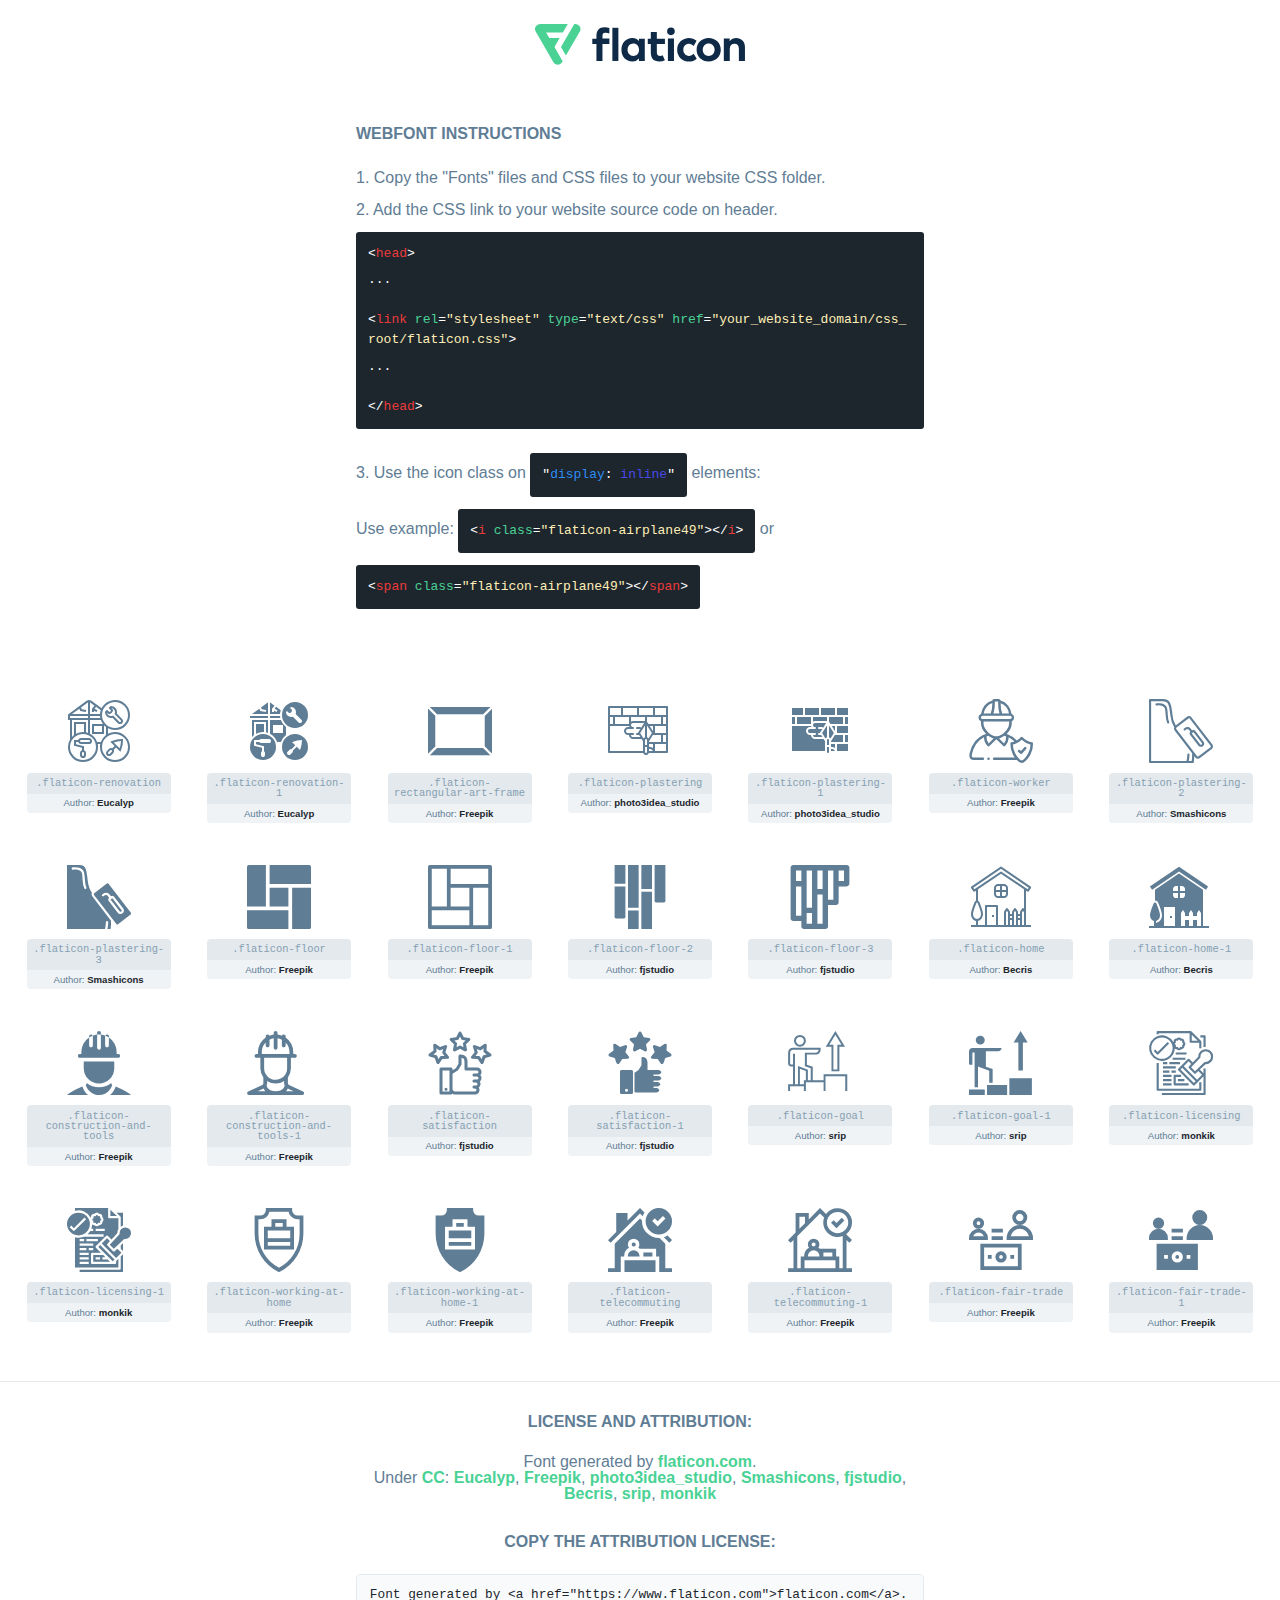
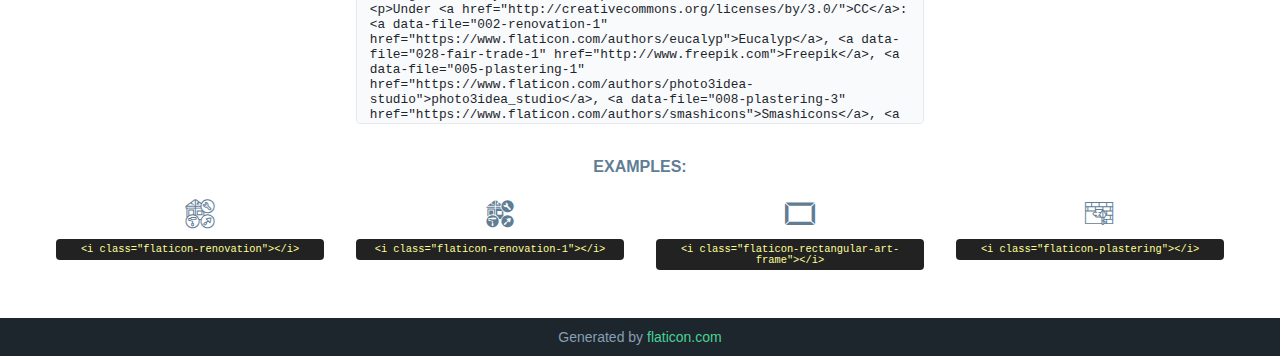
<file: assets/fonts/flaticon.html>
<!DOCTYPE html>
<!--
  Flaticon icon font: Flaticon
  Creation date: 01/02/2021 09:48
-->
<html>

<head>
    <title>Flaticon Webfont</title>
    <link rel="stylesheet" type="text/css" href="flaticon.css">
    <meta charset="UTF-8">
    <style>
    html, body, div, span, applet, object, iframe,
    h1, h2, h3, h4, h5, h6, p, blockquote, pre,
    a, abbr, acronym, address, big, cite, code,
    del, dfn, em, img, ins, kbd, q, s, samp,
    small, strike, strong, sub, sup, tt, var,
    b, u, i, center,
    dl, dt, dd, ol, ul, li,
    fieldset, form, label, legend,
    table, caption, tbody, tfoot, thead, tr, th, td,
    article, aside, canvas, details, embed,
    figure, figcaption, footer, header, hgroup,
    menu, nav, output, ruby, section, summary,
    time, mark, audio, video {
        margin: 0;
        padding: 0;
        border: 0;
        font-size: 100%;
        font: inherit;
        vertical-align: baseline;
    }
    /* HTML5 display-role reset for older browsers */
    article, aside, details, figcaption, figure,
    footer, header, hgroup, menu, nav, section {
        display: block;
    }
    body {
        line-height: 1;
    }
    ol, ul {
        list-style: none;
    }
    blockquote, q {
        quotes: none;
    }
    blockquote:before, blockquote:after,
    q:before, q:after {
        content: '';
        content: none;
    }
    table {
        border-collapse: collapse;
        border-spacing: 0;
    }
    body {
        font-family: Helvetica, Arial, sans-serif;
        font-size: 16px;
        color: #5f7d95;
    }
    a {
        color: #4AD295;
        font-weight: bold;
        text-decoration: none;
    }
    * {
        -moz-box-sizing: border-box;
        -webkit-box-sizing: border-box;
        box-sizing: border-box;
        margin: 0;
        padding: 0;
    }
    [class^="flaticon-"]:before, [class*=" flaticon-"]:before, [class^="flaticon-"]:after, [class*=" flaticon-"]:after {
        font-family: Flaticon;
        font-size: 30px;
        font-style: normal;
        margin-left: 20px;
        color: #333;
    }
    .wrapper {
        max-width: 600px;
        margin: auto;
        padding: 0 1em;
    }
    .title {
        margin-bottom: 24px;
        text-transform: uppercase;
        font-weight: bold;
    }
    header {
        text-align: center;
        padding: 24px;
    }
    header .logo {
        width: 210px;
        height: auto;
        border: none;
        display: inline-block;
    }
    header strong {
        font-size: 28px;
        font-weight: 500;
        vertical-align: middle;
    }
    .demo {
        margin: 2em auto;
        line-height: 1.25em;
    }
    .demo ul li {
        margin-bottom: 12px;
    }
    .demo ul li code {
        background-color: #1D262D;
        border-radius: 3px;
        padding: 12px;
        display: inline-block;
        color: #fff;
        font-family: Consolas,Monaco,Lucida Console,Liberation Mono,DejaVu Sans Mono,Bitstream Vera Sans Mono,Courier New, monospace;
        font-weight: lighter;
        margin-top: 12px;
        font-size: 13px;
        word-break: break-all;
    }
    .demo ul li code .red {
        color: #EC3A3B;
    }
    .demo ul li code .green {
        color: #4AD295;
    }
    .demo ul li code .yellow {
        color: #FFEEB6;
    }
    .demo ul li code .blue {
        color: #2C8CF4;
    }
    .demo ul li code .purple {
        color: #4949E7;
    }
    .demo ul li code .dots {
        margin-top: 0.5em;
        display: block;
    }
    #glyphs {
        border-bottom: 1px solid #E3E9ED;
        padding: 2em 0;
        text-align: center;
    }
    .glyph {
        display: inline-block;
        width: 9em;
        margin: 1em;
        text-align: center;
        vertical-align: top;
        background: #FFF;
    }
    .glyph .glyph-icon {
        padding: 10px;
        display: block;
        font-family:"Flaticon";
        font-size: 64px;
        line-height: 1;
    }
    .glyph .glyph-icon:before {
        font-size: 64px;
        color: #5f7d95;
        margin-left: 0;
    }
    .class-name {
        font-size: 0.65em;
        background-color: #E3E9ED;
        color: #869FB2;
        border-radius: 4px 4px 0 0;
        padding: 0.5em;
        font-family: Consolas,Monaco,Lucida Console,Liberation Mono,DejaVu Sans Mono,Bitstream Vera Sans Mono,Courier New, monospace;
    }
    .author-name {
        font-size: 0.6em;
        background-color: #EFF3F6;
        border-top: 0;
        border-radius: 0 0 4px 4px;
        padding: 0.5em;
    }
    .author-name a {
        color: #1D262D;
    }
    .class-name:last-child {
        font-size: 10px;
        color:#888;
    }
    .class-name:last-child a {
        font-size: 10px;
        color:#555;
    }
    .glyph > input {
        display: block;
        width: 100px;
        margin: 5px auto;
        text-align: center;
        font-size: 12px;
        cursor: text;
    }
    .glyph > input.icon-input {
        font-family:"Flaticon";
        font-size: 16px;
        margin-bottom: 10px;
    }
    .attribution .title {
        margin-top: 2em;
    }
    .attribution textarea {
        background-color: #F8FAFB;
        color: #1D262D;
        padding: 1em;
        border: none;
        box-shadow: none;
        border: 1px solid #E3E9ED;
        border-radius: 4px;
        resize: none;
        width: 100%;
        height: 150px;
        font-size: 0.8em;
        font-family: Consolas,Monaco,Lucida Console,Liberation Mono,DejaVu Sans Mono,Bitstream Vera Sans Mono,Courier New, monospace;
        -webkit-appearance: none;
    }
    .attribution textarea:hover {
        border-color: #CFD9E0;
    }
    .attribution textarea:focus {
        border-color: #4AD295;
    }
    .iconsuse {
        margin: 2em auto;
        text-align: center;
        max-width: 1200px;
    }
    .iconsuse:after {
        content: '';
        display: table;
        clear: both;
    }
    .iconsuse .image {
        float: left;
        width: 25%;
        padding: 0 1em;
    }
    .iconsuse .image p {
        margin-bottom: 1em;
    }
    .iconsuse .image span {
        display: block;
        font-size: 0.65em;
        background-color: #222;
        color: #fff;
        border-radius: 4px;
        padding: 0.5em;
        color: #FFFF99;
        margin-top: 1em;
        font-family: Consolas,Monaco,Lucida Console,Liberation Mono,DejaVu Sans Mono,Bitstream Vera Sans Mono,Courier New, monospace;
    }
    .glyph-icon:before {
        color: #5f7d95;
    }
    #footer {
        text-align: center;
        background-color: #1D262D;
        color: #869FB2;
        padding: 12px;
        font-size: 14px;
    }
    #footer a {
        font-weight: normal;
    }
    @media (max-width: 960px) {
        .iconsuse .image {
            width: 50%;
        }
    }
    </style>
</head>

<body class="characters-off">

    <header>
        <a href="https://www.flaticon.com/" target="_blank" class="logo">
            <svg xmlns="http://www.w3.org/2000/svg" viewBox="0 0 394.3 76.5"><path d="M156.6,69.4H145.3V7.1h11.3Z" style="fill:#0e2a47"/><path d="M206.2,69.4h-11V64.8a15.4,15.4,0,0,1-12.6,5.7c-11.6,0-20.3-9.5-20.3-22.1s8.8-22.1,20.3-22.1a15.4,15.4,0,0,1,12.6,5.8V27.5h11Zm-32.4-21c0,6.4,4.2,11.6,10.8,11.6s10.8-4.9,10.8-11.6-4.4-11.6-10.8-11.6S173.9,42,173.9,48.4Z" style="fill:#0e2a47"/><path d="M262.5,13.7a7.2,7.2,0,0,1-14.4,0,7.2,7.2,0,1,1,14.4,0ZM261,69.4H249.6v-42H261Z" style="fill:#0e2a47"/><path id="_Trazado_" data-name="&lt;Trazado&gt;" d="M139.6,17.8a16.6,16.6,0,0,0-8-1.4c-3.2.4-4.9,2-4.9,5.9v5.1h13V37.5h-13v32H115.4v-32h-7.8v-10h7.8V22.2c0-9.9,5.2-16.3,15-16.3a23.4,23.4,0,0,1,9.3,1.8Z" style="fill:#0e2a47"/><path d="M235.1,60c-3.5,0-6.3-1.9-6.3-7.1V37.5H244v-10H228.8V15H217.5V27.5h-5.7v10h5.7V53.7c0,10.9,5.3,16.8,15.7,16.8A22.9,22.9,0,0,0,244,68l-4.3-9.1A12.3,12.3,0,0,1,235.1,60Z" style="fill:#0e2a47"/><path d="M348.9,48.4c0,12.6-9.7,22.1-22.7,22.1s-22.7-9.4-22.7-22.1,9.6-22.1,22.7-22.1S348.9,35.8,348.9,48.4Zm-33.9,0c0,6.8,4.8,11.6,11.1,11.6s11.2-4.8,11.2-11.6-4.8-11.6-11.2-11.6S315.1,41.6,315.1,48.4Z" style="fill:#0e2a47"/><path d="M394.3,42.7V69.4H382.9V46.3c0-6.1-3-9.4-8.2-9.4s-8.9,3.2-8.9,9.5v23H354.6v-42h11v4.9c3-4.5,7.6-6.1,12.3-6.1C387.5,26.3,394.3,33,394.3,42.7Z" style="fill:#0e2a47"/><path d="M298,55.7h0a12.4,12.4,0,0,1-8.2,4.2h-.9l-1.8-.2a10,10,0,0,1-7.4-5.6,13.2,13.2,0,0,1-1.2-5.8,13,13,0,0,1,1.3-5.9,10.1,10.1,0,0,1,7.5-5.5h2.4a11.7,11.7,0,0,1,8.3,4.2l5.5-9.6a19.9,19.9,0,0,0-8.1-4.3,23.4,23.4,0,0,0-6.1-.8,25.2,25.2,0,0,0-7.5,1.1,20.9,20.9,0,0,0-8,4.6,21.9,21.9,0,0,0-6.8,16.4,21.9,21.9,0,0,0,6.7,16.3,20.9,20.9,0,0,0,8,4.6,25.2,25.2,0,0,0,7.7,1.2,23.6,23.6,0,0,0,6.2-.8,20,20,0,0,0,8.1-4.4Z" style="fill:#0e2a47"/><path d="M46.3,26.5H26.9L20.8,16H52.4L61.6,0H9.4A9.3,9.3,0,0,0,1.3,4.7a9.3,9.3,0,0,0,0,9.4L34.6,71.8a9.4,9.4,0,0,0,16.2,0l1.1-1.9L36.6,43.3Z" style="fill:#4ad295"/><path d="M84.2,4.7A9.3,9.3,0,0,0,76.1,0H73.8l-25,43.3,9.2,16L84.2,14A9.3,9.3,0,0,0,84.2,4.7Z" style="fill:#4ad295"/></svg>
        </a>
    </header>

    <section class="demo wrapper">

        <p class="title">Webfont Instructions</p>

        <ul>
            <li>
                <span class="num">1. </span>Copy the "Fonts" files and CSS files to your website CSS folder.
            </li>
            <li>
                <span class="num">2. </span>Add the CSS link to your website source code on header.
                <code class="big">
                    &lt;<span class="red">head</span>&gt;
                    <br/><span class="dots">...</span>
                    <br/>&lt;<span class="red">link</span> <span class="green">rel</span>=<span class="yellow">"stylesheet"</span> <span class="green">type</span>=<span class="yellow">"text/css"</span> <span class="green">href</span>=<span class="yellow">"your_website_domain/css_root/flaticon.css"</span>&gt;
                    <br/><span class="dots">...</span>
                    <br/>&lt;/<span class="red">head</span>&gt;
                </code>
            </li>

            <li>
                <p>
                    <span class="num">3. </span>Use the icon class on <code>"<span class="blue">display</span>:<span class="purple"> inline</span>"</code> elements:
                    <br />
                    Use example: <code>&lt;<span class="red">i</span> <span class="green">class</span>=<span class="yellow">&quot;flaticon-airplane49&quot;</span>&gt;&lt;/<span class="red">i</span>&gt;</code> or <code>&lt;<span class="red">span</span> <span class="green">class</span>=<span class="yellow">&quot;flaticon-airplane49&quot;</span>&gt;&lt;/<span class="red">span</span>&gt;</code>
            </li>
        </ul>

    </section>




   <section id="glyphs">          
    
      
        <div class="glyph"><div class="glyph-icon flaticon-renovation"></div>
            <div class="class-name">.flaticon-renovation</div>
            <div class="author-name">Author: <a data-file="001-renovation" href="https://www.flaticon.com/authors/eucalyp">Eucalyp</a> </div> 
        </div>        
        
        <div class="glyph"><div class="glyph-icon flaticon-renovation-1"></div>
            <div class="class-name">.flaticon-renovation-1</div>
            <div class="author-name">Author: <a data-file="002-renovation-1" href="https://www.flaticon.com/authors/eucalyp">Eucalyp</a> </div> 
        </div>        
        
        <div class="glyph"><div class="glyph-icon flaticon-rectangular-art-frame"></div>
            <div class="class-name">.flaticon-rectangular-art-frame</div>
            <div class="author-name">Author: <a data-file="003-rectangular-art-frame" href="http://www.freepik.com">Freepik</a> </div> 
        </div>        
        
        <div class="glyph"><div class="glyph-icon flaticon-plastering"></div>
            <div class="class-name">.flaticon-plastering</div>
            <div class="author-name">Author: <a data-file="004-plastering" href="https://www.flaticon.com/authors/photo3idea-studio">photo3idea_studio</a> </div> 
        </div>        
        
        <div class="glyph"><div class="glyph-icon flaticon-plastering-1"></div>
            <div class="class-name">.flaticon-plastering-1</div>
            <div class="author-name">Author: <a data-file="005-plastering-1" href="https://www.flaticon.com/authors/photo3idea-studio">photo3idea_studio</a> </div> 
        </div>        
        
        <div class="glyph"><div class="glyph-icon flaticon-worker"></div>
            <div class="class-name">.flaticon-worker</div>
            <div class="author-name">Author: <a data-file="006-worker" href="http://www.freepik.com">Freepik</a> </div> 
        </div>        
        
        <div class="glyph"><div class="glyph-icon flaticon-plastering-2"></div>
            <div class="class-name">.flaticon-plastering-2</div>
            <div class="author-name">Author: <a data-file="007-plastering-2" href="https://www.flaticon.com/authors/smashicons">Smashicons</a> </div> 
        </div>        
        
        <div class="glyph"><div class="glyph-icon flaticon-plastering-3"></div>
            <div class="class-name">.flaticon-plastering-3</div>
            <div class="author-name">Author: <a data-file="008-plastering-3" href="https://www.flaticon.com/authors/smashicons">Smashicons</a> </div> 
        </div>        
        
        <div class="glyph"><div class="glyph-icon flaticon-floor"></div>
            <div class="class-name">.flaticon-floor</div>
            <div class="author-name">Author: <a data-file="009-floor" href="http://www.freepik.com">Freepik</a> </div> 
        </div>        
        
        <div class="glyph"><div class="glyph-icon flaticon-floor-1"></div>
            <div class="class-name">.flaticon-floor-1</div>
            <div class="author-name">Author: <a data-file="010-floor-1" href="http://www.freepik.com">Freepik</a> </div> 
        </div>        
        
        <div class="glyph"><div class="glyph-icon flaticon-floor-2"></div>
            <div class="class-name">.flaticon-floor-2</div>
            <div class="author-name">Author: <a data-file="011-floor-2" href="https://www.flaticon.com/authors/fjstudio">fjstudio</a> </div> 
        </div>        
        
        <div class="glyph"><div class="glyph-icon flaticon-floor-3"></div>
            <div class="class-name">.flaticon-floor-3</div>
            <div class="author-name">Author: <a data-file="012-floor-3" href="https://www.flaticon.com/authors/fjstudio">fjstudio</a> </div> 
        </div>        
        
        <div class="glyph"><div class="glyph-icon flaticon-home"></div>
            <div class="class-name">.flaticon-home</div>
            <div class="author-name">Author: <a data-file="013-home" href="https://www.flaticon.com/authors/becris">Becris</a> </div> 
        </div>        
        
        <div class="glyph"><div class="glyph-icon flaticon-home-1"></div>
            <div class="class-name">.flaticon-home-1</div>
            <div class="author-name">Author: <a data-file="014-home-1" href="https://www.flaticon.com/authors/becris">Becris</a> </div> 
        </div>        
        
        <div class="glyph"><div class="glyph-icon flaticon-construction-and-tools"></div>
            <div class="class-name">.flaticon-construction-and-tools</div>
            <div class="author-name">Author: <a data-file="015-construction-and-tools" href="http://www.freepik.com">Freepik</a> </div> 
        </div>        
        
        <div class="glyph"><div class="glyph-icon flaticon-construction-and-tools-1"></div>
            <div class="class-name">.flaticon-construction-and-tools-1</div>
            <div class="author-name">Author: <a data-file="016-construction-and-tools-1" href="http://www.freepik.com">Freepik</a> </div> 
        </div>        
        
        <div class="glyph"><div class="glyph-icon flaticon-satisfaction"></div>
            <div class="class-name">.flaticon-satisfaction</div>
            <div class="author-name">Author: <a data-file="017-satisfaction" href="https://www.flaticon.com/authors/fjstudio">fjstudio</a> </div> 
        </div>        
        
        <div class="glyph"><div class="glyph-icon flaticon-satisfaction-1"></div>
            <div class="class-name">.flaticon-satisfaction-1</div>
            <div class="author-name">Author: <a data-file="018-satisfaction-1" href="https://www.flaticon.com/authors/fjstudio">fjstudio</a> </div> 
        </div>        
        
        <div class="glyph"><div class="glyph-icon flaticon-goal"></div>
            <div class="class-name">.flaticon-goal</div>
            <div class="author-name">Author: <a data-file="019-goal" href="https://www.flaticon.com/authors/srip">srip</a> </div> 
        </div>        
        
        <div class="glyph"><div class="glyph-icon flaticon-goal-1"></div>
            <div class="class-name">.flaticon-goal-1</div>
            <div class="author-name">Author: <a data-file="020-goal-1" href="https://www.flaticon.com/authors/srip">srip</a> </div> 
        </div>        
        
        <div class="glyph"><div class="glyph-icon flaticon-licensing"></div>
            <div class="class-name">.flaticon-licensing</div>
            <div class="author-name">Author: <a data-file="021-licensing" href="https://www.flaticon.com/authors/monkik">monkik</a> </div> 
        </div>        
        
        <div class="glyph"><div class="glyph-icon flaticon-licensing-1"></div>
            <div class="class-name">.flaticon-licensing-1</div>
            <div class="author-name">Author: <a data-file="022-licensing-1" href="https://www.flaticon.com/authors/monkik">monkik</a> </div> 
        </div>        
        
        <div class="glyph"><div class="glyph-icon flaticon-working-at-home"></div>
            <div class="class-name">.flaticon-working-at-home</div>
            <div class="author-name">Author: <a data-file="023-working-at-home" href="http://www.freepik.com">Freepik</a> </div> 
        </div>        
        
        <div class="glyph"><div class="glyph-icon flaticon-working-at-home-1"></div>
            <div class="class-name">.flaticon-working-at-home-1</div>
            <div class="author-name">Author: <a data-file="024-working-at-home-1" href="http://www.freepik.com">Freepik</a> </div> 
        </div>        
        
        <div class="glyph"><div class="glyph-icon flaticon-telecommuting"></div>
            <div class="class-name">.flaticon-telecommuting</div>
            <div class="author-name">Author: <a data-file="025-telecommuting" href="http://www.freepik.com">Freepik</a> </div> 
        </div>        
        
        <div class="glyph"><div class="glyph-icon flaticon-telecommuting-1"></div>
            <div class="class-name">.flaticon-telecommuting-1</div>
            <div class="author-name">Author: <a data-file="026-telecommuting-1" href="http://www.freepik.com">Freepik</a> </div> 
        </div>        
        
        <div class="glyph"><div class="glyph-icon flaticon-fair-trade"></div>
            <div class="class-name">.flaticon-fair-trade</div>
            <div class="author-name">Author: <a data-file="027-fair-trade" href="http://www.freepik.com">Freepik</a> </div> 
        </div>        
        
        <div class="glyph"><div class="glyph-icon flaticon-fair-trade-1"></div>
            <div class="class-name">.flaticon-fair-trade-1</div>
            <div class="author-name">Author: <a data-file="028-fair-trade-1" href="http://www.freepik.com">Freepik</a> </div> 
        </div>        
        

    </section>



    <section class="attribution wrapper"   style="text-align:center;">

      <div class="title">License and attribution:</div><div class="attrDiv">Font generated by <a href="https://www.flaticon.com">flaticon.com</a>. <div><p>Under <a href="http://creativecommons.org/licenses/by/3.0/">CC</a>: <a data-file="002-renovation-1" href="https://www.flaticon.com/authors/eucalyp">Eucalyp</a>, <a data-file="028-fair-trade-1" href="http://www.freepik.com">Freepik</a>, <a data-file="005-plastering-1" href="https://www.flaticon.com/authors/photo3idea-studio">photo3idea_studio</a>, <a data-file="008-plastering-3" href="https://www.flaticon.com/authors/smashicons">Smashicons</a>, <a data-file="018-satisfaction-1" href="https://www.flaticon.com/authors/fjstudio">fjstudio</a>, <a data-file="014-home-1" href="https://www.flaticon.com/authors/becris">Becris</a>, <a data-file="020-goal-1" href="https://www.flaticon.com/authors/srip">srip</a>, <a data-file="022-licensing-1" href="https://www.flaticon.com/authors/monkik">monkik</a></p>  </div>
      </div>
      <div class="title">Copy the Attribution License:</div>

    <textarea onclick="this.focus();this.select();">Font generated by &lt;a href=&quot;https://www.flaticon.com&quot;&gt;flaticon.com&lt;/a&gt;. <p>Under <a href="http://creativecommons.org/licenses/by/3.0/">CC</a>: <a data-file="002-renovation-1" href="https://www.flaticon.com/authors/eucalyp">Eucalyp</a>, <a data-file="028-fair-trade-1" href="http://www.freepik.com">Freepik</a>, <a data-file="005-plastering-1" href="https://www.flaticon.com/authors/photo3idea-studio">photo3idea_studio</a>, <a data-file="008-plastering-3" href="https://www.flaticon.com/authors/smashicons">Smashicons</a>, <a data-file="018-satisfaction-1" href="https://www.flaticon.com/authors/fjstudio">fjstudio</a>, <a data-file="014-home-1" href="https://www.flaticon.com/authors/becris">Becris</a>, <a data-file="020-goal-1" href="https://www.flaticon.com/authors/srip">srip</a>, <a data-file="022-licensing-1" href="https://www.flaticon.com/authors/monkik">monkik</a></p>  
     </textarea>

    </section>

    <section class="iconsuse">

          <div class="title">Examples:</div>            
             
            <div class="image">
                <p>
                    <i class="glyph-icon flaticon-renovation"></i> 
                    <span>&lt;i class=&quot;flaticon-renovation&quot;&gt;&lt;/i&gt;</span>
                </p>
            </div>
            
            <div class="image">
                <p>
                    <i class="glyph-icon flaticon-renovation-1"></i> 
                    <span>&lt;i class=&quot;flaticon-renovation-1&quot;&gt;&lt;/i&gt;</span>
                </p>
            </div>
            
            <div class="image">
                <p>
                    <i class="glyph-icon flaticon-rectangular-art-frame"></i> 
                    <span>&lt;i class=&quot;flaticon-rectangular-art-frame&quot;&gt;&lt;/i&gt;</span>
                </p>
            </div>
            
            <div class="image">
                <p>
                    <i class="glyph-icon flaticon-plastering"></i> 
                    <span>&lt;i class=&quot;flaticon-plastering&quot;&gt;&lt;/i&gt;</span>
                </p>
            </div>
                       
        </div>
                            
    </section>

<div id="footer">
    <div>Generated by <a href="https://www.flaticon.com">flaticon.com</a>
    </div>
</div>



</body>
</html>
</file>
<file: assets/fonts/flaticon.css>
/*
  	Flaticon icon font: Flaticon
  	Creation date: 01/02/2021 09:48
  	*/

@font-face {
  font-family: "Flaticon";
  src: url("./Flaticon.eot");
  src: url("./Flaticon.eot?#iefix") format("embedded-opentype"),
    url("./Flaticon.woff2") format("woff2"),
    url("./Flaticon.woff") format("woff"),
    url("./Flaticon.ttf") format("truetype"),
    url("./Flaticon.svg#Flaticon") format("svg");
  font-weight: normal;
  font-style: normal;
}

@media screen and (-webkit-min-device-pixel-ratio: 0) {
  @font-face {
    font-family: "Flaticon";
    src: url("./Flaticon.svg#Flaticon") format("svg");
  }
}

[class^="flaticon-"]:before,
[class*=" flaticon-"]:before,
[class^="flaticon-"]:after,
[class*=" flaticon-"]:after {
  font-family: Flaticon;
  font-size: 20px;
  font-style: normal;
  /* margin-left: 20px; */
}

.flaticon-renovation:before {
  content: "\f100";
}
.flaticon-renovation-1:before {
  content: "\f101";
}
.flaticon-rectangular-art-frame:before {
  content: "\f102";
}
.flaticon-plastering:before {
  content: "\f103";
}
.flaticon-plastering-1:before {
  content: "\f104";
}
.flaticon-worker:before {
  content: "\f105";
}
.flaticon-plastering-2:before {
  content: "\f106";
}
.flaticon-plastering-3:before {
  content: "\f107";
}
.flaticon-floor:before {
  content: "\f108";
}
.flaticon-floor-1:before {
  content: "\f109";
}
.flaticon-floor-2:before {
  content: "\f10a";
}
.flaticon-floor-3:before {
  content: "\f10b";
}
.flaticon-home:before {
  content: "\f10c";
}
.flaticon-home-1:before {
  content: "\f10d";
}
.flaticon-construction-and-tools:before {
  content: "\f10e";
}
.flaticon-construction-and-tools-1:before {
  content: "\f10f";
}
.flaticon-satisfaction:before {
  content: "\f110";
}
.flaticon-satisfaction-1:before {
  content: "\f111";
}
.flaticon-goal:before {
  content: "\f112";
}
.flaticon-goal-1:before {
  content: "\f113";
}
.flaticon-licensing:before {
  content: "\f114";
}
.flaticon-licensing-1:before {
  content: "\f115";
}
.flaticon-working-at-home:before {
  content: "\f116";
}
.flaticon-working-at-home-1:before {
  content: "\f117";
}
.flaticon-telecommuting:before {
  content: "\f118";
}
.flaticon-telecommuting-1:before {
  content: "\f119";
}
.flaticon-fair-trade:before {
  content: "\f11a";
}
.flaticon-fair-trade-1:before {
  content: "\f11b";
}
</file>
<file: assets/css/responsive.css>
/* Large Deveice: 1280px. */

@media only screen and (min-width: 992px) and (max-width: 1200px) {}

/* Tablet Layout: 768px. */

@media only screen and (min-width: 768px) and (max-width: 991px) {

	.header-area .navigation {
		padding: 0 30px;
		background: #fff;
		margin-top: -65px;
		box-shadow: 2px 2px 5px 1px rgba(0, 0, 0, 0.05), -2px 0px 5px 1px rgba(0, 0, 0, 0.05);
		margin-top: 0;
	}

	.header-area .main-btn {
		display: none;
	}

	.main-menu .navbar-nav .nav-link {
		padding: 15px;
	}

	.header-area .is-sticky .main-menu .navbar-nav .nav-link {
		padding: 15px;
	}

	.navbar-toggler {
		padding: 5px 15px;
		font-size: 20px;
		line-height: 1;
		background-color: transparent;
		border: none;
		position: absolute;
		top: -55px;
		right: 0;
		z-index: 99999;
	}

	.navbar-toggler-icon {
		display: block;
		width: 30px;
		height: 2px;
		background-color: #f4e858;
		margin: 6px 0;
		-webkit-transition: all 0.3s ease-out 0s;
		transition: all 0.3s ease-out 0s;
	}

	.active .navbar-toggler-icon:nth-of-type(1) {
		-webkit-transform: rotate(45deg);
		transform: rotate(45deg);
		position: absolute;
		top: 7px;
	}

	.active .navbar-toggler-icon:nth-of-type(2) {
		opacity: 0;
	}

	.active .navbar-toggler-icon:nth-of-type(3) {
		-webkit-transform: rotate(135deg);
		transform: rotate(135deg);
		position: absolute;
		top: 7px;
	}

	.main-menu .navbar .navbar-collapse {
		position: absolute;
		top: -7px;
		left: 0;
		width: 100%;
		background-color: #fff;
		z-index: 999;
		padding: 10px 16px;
		-webkit-box-shadow: 0 26px 48px 0 rgba(0, 0, 0, 0.15);
		box-shadow: 0 26px 48px 0 rgba(0, 0, 0, 0.15);
		margin-top: 15px;
	}


	.navigation .navbar .navbar-nav .nav-item .sub-nav-toggler {
		display: inline-block;
		position: absolute;
		top: 0;
		right: 0;
		padding: 10px 14px;
		font-size: 16px;
		background: none;
		border: 0;
		color: #094074;
	}

	.sub-menu {
		position: relative !important;
		width: 100% !important;
		left: 0 !important;
		top: auto !important;
		opacity: 1 !important;
		visibility: visible !important;
		display: none;
		right: auto;
		-webkit-box-shadow: none;
		box-shadow: none;
		text-align: left;
		border-top: 0;
		-webkit-transition: 0s;
		transition: 0s;
	}

	.main-menu .sub-menu li a {
		font-size: 14px;
		display: block;
		padding: 12px;
		padding-left: 12px;
		color: #191919;
		-webkit-transition: .3s;
		transition: .3s;
		padding-left: 30px;
	}

	.main-menu .navbar-toggler:focus,
	.navbar-toggler:hover {
		text-decoration: none;
		outline: 0;
		cursor: pointer !important;
	}

	.sub-menu::after {
		display: none;
	}

	.single-slide-item h1 {
		font-size: 60px;
		line-height: 75px;
	}

	.single-slide-item p {
		font-size: 15px;
		line-height: 25px;
	}

	.hero-area-content .main-btn {
		font-size: 16px;
	}

	.info-bg.bg-cover {
		height: 212px;
	}

	.info-content {
		padding: 20px;
	}

	.info-content h5 {
		font-size: 25px;
		line-height: 34px;
		margin-top: 10px;
		margin-bottom: 10px;
	}

	.info-founder {
		padding: 5px;
	}

	.info-founder i {
		margin-top: 27px;
	}

	.info-founder p.highlight {
		font-size: 44px;
		margin: 25px 0 15px;
	}

	.about-bg:after {
		width: 60%;
	}

	.portfolio-content {
		width: 80%;
	}

	.achievement-area {
		height: 450px;
	}

	#style-2.achievement-area {
		height: 400px;
	}

	.single-counter-box {
		margin: 60px 0;
	}

	.footer-area p {
		margin-top: 15px;
	}

	.text {
		padding-left: 15px;
		margin-top: 30px;
	}

	#portf-2 .single-portfolio-item {
		width: 49%;
		margin-left: 1%;
	}

	.featured-process-area .process-grids .grid {
		width: 50%;
		border-bottom: 1px solid rgba(255, 255, 255, 0.2);
	}

	.featured-process-area .process-grids .overlay-2 {
		padding: 80px 30px 50px;
		top: 0;
	}

	.featured-process-area .bg-cover {
		height: 100%px;
	}

	.featured-process-area .process-grids .main-btn {
		font-size: 13px;
	}

	.info-content-area {
		margin-top: 40px;
	}

	#info-2 .info-content-area {
		padding-left: 10px;
	}

	.spacer {
		margin-top: 350px;
	}

	.choose-us-inner {
		border-bottom: 1px solid #eee;
	}

	.key-feature {
		padding: 30px 20px;
	}

	.key-feature .num {
		margin-top: -5px;
	}

	.featured-img {
		display: none;
	}

	.featured-area .about-key {
		margin-bottom: 40px;
	}

	.featured-area .about-key {
		padding-top: 50px;
	}

	.question-section {
		display: none;
	}

	.helpline-section {
		display: none;
	}

	.single-blog-item.large {
		height: 610px;
	}

	.single-blog-item.small {
		margin-top: 40px;
	}

	.blog-area .main-btn {
		margin-top: 25px;
	}

	#style-2.header-area.absolute-header .main-menu .navbar-nav .nav-link {
		color: #333E38;
	}

	#style-3.header-area .main-menu .navbar-nav .nav-link {
		color: #333E38;
	}

	.single-project-item.bg-cover {
		margin-bottom: 30px;
	}

	.single-process-item {
		margin-bottom: 50px;
	}

	.single-team-member {
		margin-bottom: 50px;
	}

	#home-3 .single-slide-item h1 {
		font-size: 75px;
		line-height: 85px;
	}

	.hero-area-content .shape-one {
		height: 60px;
		width: 60px;
	}

	.hero-area-content .shape-two {
		height: 60px;
		width: 60px;
	}

	.intro-inner {
		border: 1px solid #eee;
	}

	#about-3 .about-bg {
		margin-top: 50px;
	}

	.process-num {
		right: 100px;
	}

	.single-counter-box {
		margin: 30px 0;
	}

	.single-blog {
		margin-bottom: 120px;
	}

	.hero-area-content .main-btn {
		padding: 15px 30px;
	}

}

/* Mobile Layout: 320px. */

@media only screen and (max-width: 767px) {

	.section-title h2 {
		font-size: 30px;
		line-height: 40px;
	}

	.header-top {
		text-align: center;
	}

	.header-area .navigation {
		padding: 0 30px;
		background: #fff;
		margin-top: -65px;
		box-shadow: 2px 2px 5px 1px rgba(0, 0, 0, 0.05), -2px 0px 5px 1px rgba(0, 0, 0, 0.05);
		margin-top: 0;
	}

	.header-area .main-btn {
		display: none;
	}

	.main-menu .navbar-nav .nav-link {
		padding: 15px;
	}

	.header-area .is-sticky .main-menu .navbar-nav .nav-link {
		padding: 15px;
	}

	.navbar-toggler {
		padding: 5px 15px;
		font-size: 20px;
		line-height: 1;
		background-color: transparent;
		border: none;
		position: absolute;
		top: -55px;
		right: 0;
		z-index: 99999;
	}

	.navbar-toggler-icon {
		display: block;
		width: 30px;
		height: 2px;
		background-color: #f4e858;
		margin: 6px 0;
		-webkit-transition: all 0.3s ease-out 0s;
		transition: all 0.3s ease-out 0s;
	}

	.active .navbar-toggler-icon:nth-of-type(1) {
		-webkit-transform: rotate(45deg);
		transform: rotate(45deg);
		position: absolute;
		top: 7px;
	}

	.active .navbar-toggler-icon:nth-of-type(2) {
		opacity: 0;
	}

	.active .navbar-toggler-icon:nth-of-type(3) {
		-webkit-transform: rotate(135deg);
		transform: rotate(135deg);
		position: absolute;
		top: 7px;
	}

	.main-menu .navbar .navbar-collapse {
		position: absolute;
		top: -7px;
		left: 0;
		width: 100%;
		background-color: #fff;
		z-index: 999;
		padding: 10px 16px;
		-webkit-box-shadow: 0 26px 48px 0 rgba(0, 0, 0, 0.15);
		box-shadow: 0 26px 48px 0 rgba(0, 0, 0, 0.15);
		margin-top: 15px;
	}


	.navigation .navbar .navbar-nav .nav-item .sub-nav-toggler {
		display: inline-block;
		position: absolute;
		top: 0;
		right: 0;
		padding: 10px 14px;
		font-size: 16px;
		background: none;
		border: 0;
		color: #094074;
	}

	.sub-menu {
		position: relative !important;
		width: 100% !important;
		left: 0 !important;
		top: auto !important;
		opacity: 1 !important;
		visibility: visible !important;
		display: none;
		right: auto;
		-webkit-box-shadow: none;
		box-shadow: none;
		text-align: left;
		border-top: 0;
		-webkit-transition: 0s;
		transition: 0s;
	}

	.main-menu .sub-menu li a {
		font-size: 14px;
		display: block;
		padding: 12px;
		padding-left: 12px;
		color: #191919;
		-webkit-transition: .3s;
		transition: .3s;
		padding-left: 30px;
	}

	.main-menu .navbar-toggler:focus,
	.navbar-toggler:hover {
		text-decoration: none;
		outline: 0;
		cursor: pointer !important;
	}

	.sub-menu::after {
		display: none;
	}

	.single-slide-item {
		text-align: center;
	}

	.single-slide-item h1 {
		font-size: 40px;
		line-height: 50px;
	}

	.single-slide-item p {
		font-size: 14px;
		line-height: 20px;
	}

	.hero-area-content .main-btn {
		font-size: 14px;
	}

	.info-content h5 {
		font-size: 30px;
		line-height: 40px;
	}

	.about-bg:after {
		width: 60%;
	}

	.founded img {
		margin-bottom: 20px;
	}

	.portfolio-content {
		width: 80%;
	}

	.achievement-area {
		height: 950px;
	}

	#style-2.achievement-area {
		height: 700px;
	}

	.single-counter-box {
		margin: 15px 0;
	}

	ul.port-menu li {
		margin-bottom: 0;
	}

	.single-blog {
		margin-bottom: 120px;
	}

	.blog-area {
		padding-bottom: 50px;
	}

	.footer-up {
		padding-top: 60px;
	}

	.footer-area {
		text-align: center;
	}

	.footer-area p {
		margin-top: 10px;
	}

	.text {
		padding-left: 15px;
		margin-top: 30px;
	}

	#portf-2 .single-portfolio-item {
		width: 99%;
		margin-left: 1%;
	}

	.spacer {
		margin-bottom: 800px;
	}

	.choose-us-inner {
		padding: 30px;
		border-bottom: 1px solid #eee;
	}

	.featured-process-area .process-grids .grid {
		width: 100%;
		border-bottom: 1px solid rgba(255, 255, 255, 0.2);
	}

	.featured-process-area .process-grids .overlay-2 {
		padding: 80px 30px 50px;
		top: 0;
	}

	.featured-process-area .bg-cover {
		height: 100%px;
	}

	.featured-process-area .process-grids .main-btn {
		font-size: 13px;
	}

	.testimonial-content p {
		font-size: 16px;
	}

	.copyright-line {
		text-align: center;
	}

	p.privacy {
		text-align: center;
	}

	.info-content-area {
		margin-top: 40px;
	}

	.contact-form {
		margin-top: 20px;
	}

	.question-section {
		display: none;
	}

	.helpline-section {
		display: none;
	}

	.single-comments-section p span {
		padding-left: 0;
	}

	#style-2.header-area.absolute-header .main-menu .navbar-nav .nav-link {
		color: #333E38;
	}

	#style-3.header-area .main-menu .navbar-nav .nav-link {
		color: #333E38;
	}

	.single-project-item.bg-cover {
		margin-bottom: 30px;
	}

	.single-team-member {
		margin-bottom: 50px;
	}

	.about-certify {
		margin-bottom: 50px;
	}

	#home-3 .single-slide-item h1 {
		font-size: 50px;
		line-height: 60px;
		margin-bottom: 0;
	}

	.hero-area-content .shape-one {
		height: 40px;
		width: 40px;
		left: 100px;
	}

	.hero-area-content .shape-two {
		height: 40px;
		width: 40px;
		right: 100px;
	}

	.intro-inner {
		border: 1px solid #eee;
	}

	#about-3 .about-bg {
		margin-top: 50px;
	}

	.single-counter-box {
		margin: 30px 0;
	}

	.process-num {
		right: 150px;
	}

	.single-blog {
		margin-bottom: 120px;
	}

	.hero-area-content .main-btn {
		padding: 15px 30px;
	}

}

/* Wide Mobile Layout: 480px. */

@media only screen and (min-width: 576px) and (max-width: 767px) {


	.section-title h2 {
		font-size: 35px;
		line-height: 45px;
	}

	.header-top {
		text-align: center;
	}

	.header-area .navigation {
		padding: 0 30px;
		background: #fff;
		margin-top: -65px;
		box-shadow: 2px 2px 5px 1px rgba(0, 0, 0, 0.05), -2px 0px 5px 1px rgba(0, 0, 0, 0.05);
		margin-top: 0;
	}

	.header-area .main-btn {
		display: none;
	}

	.main-menu .navbar-nav .nav-link {
		padding: 15px;
	}

	.header-area .is-sticky .main-menu .navbar-nav .nav-link {
		padding: 15px;
	}

	.navbar-toggler {
		padding: 5px 15px;
		font-size: 20px;
		line-height: 1;
		background-color: transparent;
		border: none;
		position: absolute;
		top: -55px;
		right: 0;
		z-index: 99999;
	}

	.navbar-toggler-icon {
		display: block;
		width: 30px;
		height: 2px;
		background-color: #f4e858;
		margin: 6px 0;
		-webkit-transition: all 0.3s ease-out 0s;
		transition: all 0.3s ease-out 0s;
	}

	.active .navbar-toggler-icon:nth-of-type(1) {
		-webkit-transform: rotate(45deg);
		transform: rotate(45deg);
		position: absolute;
		top: 7px;
	}

	.active .navbar-toggler-icon:nth-of-type(2) {
		opacity: 0;
	}

	.active .navbar-toggler-icon:nth-of-type(3) {
		-webkit-transform: rotate(135deg);
		transform: rotate(135deg);
		position: absolute;
		top: 7px;
	}

	.main-menu .navbar .navbar-collapse {
		position: absolute;
		top: -7px;
		left: 0;
		width: 100%;
		background-color: #fff;
		z-index: 999;
		padding: 10px 16px;
		-webkit-box-shadow: 0 26px 48px 0 rgba(0, 0, 0, 0.15);
		box-shadow: 0 26px 48px 0 rgba(0, 0, 0, 0.15);
		margin-top: 15px;
	}


	.navigation .navbar .navbar-nav .nav-item .sub-nav-toggler {
		display: inline-block;
		position: absolute;
		top: 0;
		right: 0;
		padding: 10px 14px;
		font-size: 16px;
		background: none;
		border: 0;
		color: #094074;
	}

	.sub-menu {
		position: relative !important;
		width: 100% !important;
		left: 0 !important;
		top: auto !important;
		opacity: 1 !important;
		visibility: visible !important;
		display: none;
		right: auto;
		-webkit-box-shadow: none;
		box-shadow: none;
		text-align: left;
		border-top: 0;
		-webkit-transition: 0s;
		transition: 0s;
	}

	.main-menu .sub-menu li a {
		font-size: 14px;
		display: block;
		padding: 12px;
		padding-left: 12px;
		color: #191919;
		-webkit-transition: .3s;
		transition: .3s;
		padding-left: 30px;
	}

	.main-menu .navbar-toggler:focus,
	.navbar-toggler:hover {
		text-decoration: none;
		outline: 0;
		cursor: pointer !important;
	}

	.sub-menu::after {
		display: none;
	}

	.single-slide-item {
		text-align: center;
	}

	.single-slide-item h1 {
		font-size: 45px;
		line-height: 55px;
	}

	.single-slide-item p {
		font-size: 14px;
		line-height: 20px;
	}

	.hero-area-content .main-btn {
		font-size: 14px;
	}

	.info-content h5 {
		font-size: 35px;
		line-height: 45px;
	}

	.about-bg:after {
		width: 60%;
	}

	.founded img {
		margin-bottom: 20px;
	}

	.portfolio-content {
		width: 80%;
	}

	.achievement-area {
		height: 650px;
	}

	#style-2.achievement-area {
		height: 400px;
	}

	.single-counter-box {
		margin: 15px 0;
	}

	ul.port-menu li {
		margin-bottom: 0;
	}

	.single-blog {
		margin-bottom: 120px;
	}

	.single-blog img {
		height: 100%;
	}

	.blog-area {
		padding-bottom: 50px;
	}

	.footer-up {
		padding-top: 60px;
	}

	.footer-area {
		text-align: center;
	}

	.footer-area p {
		margin-top: 10px;
	}

	.text {
		padding-left: 15px;
		margin-top: 30px;
	}

	#portf-2 .single-portfolio-item {
		width: 99%;
		margin-left: 1%;
	}

	.spacer {
		margin-bottom: 800px;
	}

	.choose-us-inner {
		padding: 30px;
		border-bottom: 1px solid #eee;
	}

	.featured-process-area .process-grids .grid {
		width: 100%;
		border-bottom: 1px solid rgba(255, 255, 255, 0.2);
	}

	.featured-process-area .process-grids .overlay-2 {
		padding: 80px 30px 50px;
		top: 0;
	}

	.featured-process-area .bg-cover {
		height: 100%px;
	}

	.featured-process-area .process-grids .main-btn {
		font-size: 13px;
	}

	.testimonial-content p {
		font-size: 16px;
	}

	.copyright-line {
		text-align: center;
	}

	p.privacy {
		text-align: center;
	}

	.info-content-area {
		margin-top: 40px;
	}

	.contact-form {
		margin-top: 20px;
	}

	.question-section {
		display: none;
	}

	.helpline-section {
		display: none;
	}

	.single-comments-section p span {
		padding-left: 0;
	}

	#style-2.header-area.absolute-header .main-menu .navbar-nav .nav-link {
		color: #333E38;
	}

	#style-3.header-area .main-menu .navbar-nav .nav-link {
		color: #333E38;
	}

	.single-project-item.bg-cover {
		margin-bottom: 30px;
	}

	.single-team-member {
		margin-bottom: 50px;
	}

	.about-certify {
		margin-bottom: 50px;
	}

	#home-3 .single-slide-item h1 {
		font-size: 50px;
		line-height: 60px;
	}

	.hero-area-content .shape-one {
		height: 40px;
		width: 40px;
		left: 100px;
	}

	.hero-area-content .shape-two {
		height: 40px;
		width: 40px;
		right: 100px;
	}

	.intro-inner {
		border: 1px solid #eee;
	}

	#about-3 .about-bg {
		margin-top: 50px;
	}

	.single-counter-box {
		margin: 30px 0;
	}

	.process-num {
		right: 200px;
	}

	.single-blog {
		margin-bottom: 120px;
	}

	.hero-area-content .main-btn {
		padding: 15px 30px;
	}

}
</file>
<file: assets/css/style.css>
/*
Template Name: Archipix 
Template URI: http://capricorn-theme.net/html/archipix
Description: Architecture & Interior Design HTML Template 
Author: Mihir Kanti Ghosh
Author URI: mihir@capricorn-theme.net
Version: 1.0
 */

/* CSS Index
============

01. Google Font Import 
02. Common CSS
03. Bacground Color & Overlay  
05. Pre-loader
06. Scroll Top 
07. Sticky 
08. Header Area  
09. Main Menu 
10. Slider & Hero Area
11. Info Section 
12. Service Section 
13. About Section
14. Portfolio Section 
15. Achievement Section 
16. Testimonial Section 
17. Team Section 
18. Blog Section 
19. Contact Section 
20. Footer Area
21. Process Section 
22. Choose Us Section 
23. Price Section 
24. Intro Section 
25. Breadcrumb Section 
26. Single Portfolio 
27. Single Blog 
28. FAQ's 


/*01. Google Font Import 
======================= */

@import url("https://fonts.googleapis.com/css2?family=Roboto:wght@300;400;500;700;900&amp;display=swap");
@import url("https://fonts.googleapis.com/css2?family=Teko:wght@300;400;500;600;700&amp;display=swap");
@import url("https://fonts.googleapis.com/css2?family=Roboto+Condensed:wght@300;400;700&amp;display=swap");

/*	Theme Main Color: #333;
	Theme Primary Color: #FFB300; #FFB300

/* 02. Common CSS 
============== */

html,
body {
  height: 100%;
  -moz-osx-font-smoothing: grayscale;
  -webkit-font-smoothing: antialiased;
  font-smoothing: antialiased;
}

body {
  font-family: "Roboto", sans-serif;
  font-size: 16px;
  line-height: 20px;
  font-weight: 400;
  position: relative;
  z-index: 1;
  background: #fff;
  color: #333;
  overflow-x: hidden;
}

h1,
h2,
h3,
h4,
h5,
h6 {
  position: relative;
  font-family: "Roboto", sans-serif;
  font-weight: 700;
  margin: 0;
  color: #333;
}

h1 {
  font-size: 70px;
}

h2 {
  font-size: 40px;
}

h6 {
  font-size: 20px;
  font-weight: 300;
  font-family: "Teko", sans-serif;
  text-transform: uppercase;
  color: #ffb300;
  letter-spacing: 1px;
}

a {
  text-decoration: none;
  cursor: pointer;
  font-family: "Roboto", sans-serif;
  color: #333;
  font-size: 15px;
  -webkit-transition: 0.5s;
  transition: 0.5s;
}

a:hover {
  color: #252531;
}

p {
  font-family: "Roboto", sans-serif;
  font-size: 16px;
  font-weight: 400;
  line-height: 24px;
  position: relative;
  color: #9a9a9a;
}

button,
input,
textarea,
a:hover,
a:focus,
a:visited {
  text-decoration: none;
  outline: none;
  outline-width: 0 !important;
}

input:focus::-webkit-input-placeholder,
textarea:focus::-webkit-input-placeholder {
  color: transparent;
}

img {
  display: inline-block;
  max-width: 100%;
}

i,
span,
a {
  display: inline-block;
}

ul {
  list-style: none;
  margin: 0px;
  padding: 0px;
}

li {
  display: inline-block;
}

table,
th,
tr,
td {
  border: 1px solid #ddd;
}

th,
tr,
td {
  padding: 10px;
}

hr {
  border-top: 1px solid #ddd;
}

/*Section Padding CSS*/

.section-padding {
  padding: 100px 0;
}

@media only screen and (min-width: 992px) and (max-width: 1200px) {
  .section-padding {
    padding: 70px 10px;
  }
}

@media only screen and (min-width: 768px) and (max-width: 991px) {
  .section-padding {
    padding: 50px 60px;
  }
}

@media only screen and (min-width: 576px) and (max-width: 767px) {
  .section-padding {
    padding: 40px 35px;
  }
}

@media (max-width: 575px) {
  .section-padding {
    padding: 40px 20px;
  }
}

/*Margin & Padding */

.pad-top-0 {
  padding-top: 0;
}

.pad-bot-0 {
  padding-bottom: 0;
}

.pad-top-20 {
  padding-top: 20px;
}

.pad-bot-20 {
  padding-bottom: 20px;
}

.pad-top-30 {
  padding-top: 30px;
}

.pad-bot-30 {
  padding-bottom: 30px;
}

.pad-top-40 {
  padding-top: 40px;
}

.pad-bot-40 {
  padding-bottom: 40px;
}

.pad-top-50 {
  padding-top: 50px;
}

.pad-bot-50 {
  padding-bottom: 50px;
}

.mt-30 {
  margin-top: 30px;
}

.mb-30 {
  margin-bottom: 30px;
}

.mt-40 {
  margin-top: 40px;
}

.mb-40 {
  margin-bottom: 40px;
}

.mt-50 {
  margin-top: 50px;
}

.mb-50 {
  margin-bottom: 50px;
}

.mt-60 {
  margin-top: 60px;
}

.mb-60 {
  margin-bottom: 60px;
}

.mt-70 {
  margin-top: 70px;
}

.mb-70 {
  margin-bottom: 70px;
}

.mt-80 {
  margin-top: 80px;
}

.mb-80 {
  margin-bottom: 80px;
}

.mt-90 {
  margin-top: 90px;
}

.mb-90 {
  margin-bottom: 90px;
}

.mt-100 {
  margin-top: 100px;
}

.mb-100 {
  margin-bottom: 100px;
}

.mt-150 {
  margin-top: 150px;
}

.mb-150 {
  margin-bottom: 150px;
}

.spacer {
  margin-top: 50px;
}

/*Section Title */

.section-title {
  position: relative;
}
.section-title h5 {
  letter-spacing: normal;
}
.section-title h2 {
  font-family: "Roboto Condensed", sans-serif;
  color: #222;
  font-size: 45px;
  font-weight: 500;
  line-height: 55px;
  margin: 7px 0 20px;
}

/*Button Style */

.main-btn {
  font-family: "Teko", sans-serif;
  display: inline-block;
  background: #ffb300;
  color: #fff;
  text-transform: uppercase;
  font-size: 18px;
  font-weight: 400;
  letter-spacing: 2px;
  line-height: 18px;
  padding: 15px 40px;
  text-align: center;
  vertical-align: middle;
  cursor: pointer;
  -webkit-transition: 0.3s;
  transition: 0.3s;
}

.main-btn:hover {
  background: #252531;
  color: #fff;
}

/*Form Style CSS */

input,
textarea,
select {
  width: 100%;
  background: transparent;
  border: 1px solid #ddd;
  padding: 15px 30px;
  font-size: 14px;
  font-weight: 600;
  letter-spacing: 1px;
  -webkit-transition: 0.3s;
  transition: 0.3s;
  margin-bottom: 20px;
}

textarea {
  height: 150px;
  resize: none;
}

input[type="submit"],
button[type="submit"] {
  border: none;
  display: inline-block;
  background: #333;
  color: #fff;
  padding: 12px 20px;
  margin: 20px 0;
  width: auto;
  -webkit-transition: 0.3s;
  transition: 0.3s;
  cursor: pointer;
  font-size: 15px;
  font-weight: 600;
}

input::placeholder,
textarea::placeholder {
  font-size: 14px;
  font-weight: 500;
  color: #333;
}

input:focus::-webkit-input-placeholder,
textarea:focus::-webkit-input-placeholder {
  color: transparent;
}

/* Bacground Color & Overlay  
============== */

.gray-bg {
  background: #eee;
}

.white-bg {
  background: #fff;
}

.bg-cover {
  background-size: cover;
  background-position: center;
  background-repeat: no-repeat;
  width: 100%;
}

.overlay {
  position: absolute;
  content: "";
  width: 100%;
  height: 100%;
  top: 0;
  left: 0;
  background-color: #252531a8;
}

.overlay-2 {
  position: absolute;
  content: "";
  width: 100%;
  height: 100%;
  top: 0;
  left: 0;
  background-color: #252531e0;
}

/* Pre-Loader CSS 
============== */
#loader {
  display: -webkit-box;
  display: -ms-flexbox;
  display: flex;
  -webkit-box-align: center;
  -ms-flex-align: center;
  align-items: center;
  -webkit-box-pack: center;
  -ms-flex-pack: center;
  justify-content: center;
  position: fixed;
  top: 0;
  bottom: 0;
  left: 0;
  right: 0;
  background-color: #252531;
  z-index: 999999;
}

#loader .loading,
#loader .loading > div {
  position: relative;
  -webkit-box-sizing: border-box;
  -moz-box-sizing: border-box;
  box-sizing: border-box;
}

#loader .loading {
  display: block;
  font-size: 0;
  color: #ffb300;
  width: 40px;
  height: 40px;
}

#loader .loading > div {
  display: inline-block;
  float: none;
  border: 3px solid;
  width: 40px;
  height: 40px;
  background: transparent;
  border-bottom-color: transparent;
  border-radius: 100%;
  -webkit-animation: loading 0.75s linear infinite;
  -moz-animation: loading 0.75s linear infinite;
  -o-animation: loading 0.75s linear infinite;
  animation: loading 0.75s linear infinite;
}

@-webkit-keyframes loading {
  0% {
    -webkit-transform: rotate(0deg);
    -moz-transform: rotate(0deg);
    -o-transform: rotate(0deg);
    transform: rotate(0deg);
  }

  50% {
    -webkit-transform: rotate(180deg);
    -moz-transform: rotate(180deg);
    -o-transform: rotate(180deg);
    transform: rotate(180deg);
  }

  100% {
    -webkit-transform: rotate(360deg);
    -moz-transform: rotate(360deg);
    -o-transform: rotate(360deg);
    transform: rotate(360deg);
  }
}

@keyframes loading {
  0% {
    -webkit-transform: rotate(0deg);
    -moz-transform: rotate(0deg);
    -o-transform: rotate(0deg);
    transform: rotate(0deg);
  }

  50% {
    -webkit-transform: rotate(180deg);
    -moz-transform: rotate(180deg);
    -o-transform: rotate(180deg);
    transform: rotate(180deg);
  }

  100% {
    -webkit-transform: rotate(360deg);
    -moz-transform: rotate(360deg);
    -o-transform: rotate(360deg);
    transform: rotate(360deg);
  }
}

/* Scroll Top 
============== */
.go-top {
  background-color: #ffb300;
  color: #fff;
  width: 40px;
  height: 40px;
  bottom: 6em;
  right: 2em;
  font-size: 18px;
  line-height: 43px;
  text-align: center;
  text-decoration: none;
  display: none;
  position: fixed;
  -webkit-transition: 0.3s;
  transition: 0.3s;
  z-index: 1;
}

@media only screen and (min-width: 576px) and (max-width: 767px) {
  .go-top {
    width: 35px;
    height: 35px;
    bottom: 5em;
    right: 2em;
    font-size: 15px;
    line-height: 33px;
  }
}

@media (max-width: 575px) {
  .go-top i:before {
    font-size: 14px;
  }

  .go-top {
    right: 1em;
    bottom: 6em;
    z-index: 1;
  }
}

.go-top:hover {
  background-color: #fff;
  color: #252531;
}

/* Header Area 
============== */
.header-area .logo img {
  margin-top: 7px;
}

.header-area .header-btn.main-btn {
  margin-top: 17px;
  padding: 14px 30px;
}

.header-area.absolute-header {
  position: absolute;
  top: 0;
  width: 100%;
  z-index: 99;
  padding: 10px 0;
  -webkit-transition: 0.3s;
  transition: 0.3s;
}

#style-2.header-area.absolute-header .logo a {
  color: #fff;
  font-family: "Roboto", sans-serif;
}

/* Sticky CSS 
============== */

.header-area .is-sticky .sticky-area {
  background: #fff;
  box-shadow: 0 3px 16px -2px #d0cece;
  z-index: 999 !important;
  -webkit-animation: slideInDown 0.6s forwards;
  animation: slideInDown 0.6s forwards;
  margin-top: 0;
}

.header-area .is-sticky .navigation {
  margin-top: 0;
}

.header-area .is-sticky .navigation {
  height: 80px;
}

.header-area .is-sticky .main-menu .navbar-nav .nav-link {
  padding: 30px 0;
}

.header-area .is-sticky .header-btn.main-btn {
  margin-top: 18px;
}

.header-area .is-sticky .main-menu li:hover .sub-menu {
  top: 80px;
}

#style-2.header-area.absolute-header .is-sticky .navigation {
  background: #252531;
}

#style-2.header-area.absolute-header .is-sticky .sticky-area {
  box-shadow: 0 3px 16px -2px #56635c;
}

#style-2.header-area.absolute-header .is-sticky .logo a {
  color: #fff;
}

/* Main Menu 
============== */

.header-area .navigation {
  padding: 0px 30px;
  background: #fff;
  height: 80px;
  position: relative;
  z-index: 9;
}

.main-menu .navbar {
  padding: 0;
}

.main-menu li.nav-item {
  position: relative;
  margin-right: 40px;
}

/*
.main-menu li.nav-item:last-child {
	margin-right: 0;
}
*/

.main-menu .navbar-nav .nav-link {
  font-size: 16px;
  font-weight: 500;
  color: #333;
  display: block;
  padding: 30px 0;
}

.main-menu .navbar-nav .nav-link.active {
  color: #ffb300;
}

#style-2.header-area.absolute-header .navigation {
  background: transparent;
}

#style-2.header-area.absolute-header .main-menu .navbar-nav .nav-link {
  color: #fff;
}

#style-2.header-area.absolute-header .main-menu .navbar-nav .nav-link:hover {
  color: #ffb300;
}

#style-2.header-area.absolute-header .main-menu .navbar-nav .nav-link.active {
  color: #ffb300;
}

.auto-container {
  position: static;
  max-width: 1170px;
  padding: 0px 15px;
  margin: 0 auto;
}

#style-3.header-area .navigation {
  background: #252531;
}

.header-area .logo a {
  color: #252531;
  font-size: 2.3rem;
  font-weight: 600;
  font-family: "Roboto", sans-serif;
}

#style-3.header-area .main-menu .navbar-nav .nav-link {
  color: #fff;
}

#style-3.header-area .main-menu .navbar-nav .nav-link.active {
  color: #ffb300;
}

/*Dropdown Menu */

.sub-menu {
  position: absolute;
  left: 0;
  top: 120px;
  width: 180px;
  background-color: #fff;
  opacity: 0;
  visibility: hidden;
  -webkit-transition: all 600ms ease;
  transition: all 600ms ease;
  z-index: 99;
  -webkit-box-shadow: 2px 2px 5px 1px rgba(0, 0, 0, 0.05),
    -2px 0px 5px 1px rgba(0, 0, 0, 0.05);
  box-shadow: 2px 2px 5px 1px rgba(0, 0, 0, 0.05),
    -2px 0px 5px 1px rgba(0, 0, 0, 0.05);
}

.sub-menu::after {
  position: absolute;
  content: "";
  width: 100%;
  height: 4px;
  top: 0;
  left: 0;
  background: #ffb300;
  visibility: hidden;
  opacity: 0;
}

.main-menu li:hover .sub-menu {
  opacity: 1;
  visibility: visible;
  top: 80px;
}

.main-menu li:hover .sub-menu::after {
  opacity: 1;
  visibility: visible;
}

.main-menu ul.sub-menu {
  list-style: none;
  margin: 0;
  padding: 0;
}

.main-menu .sub-menu li {
  display: block;
  border-bottom: 1px solid #eee;
}

.main-menu .sub-menu li:last-child {
  border-bottom: none;
}

.main-menu .sub-menu li a {
  font-size: 14px;
  font-weight: 400;
  display: block;
  padding: 12px;
  color: #333;
  -webkit-transition: 0.3s;
  transition: 0.3s;
}

.main-menu .sub-menu li:hover > a {
  background: #ffb300;
  color: #fff;
}

.dropdown-toggle::after {
  display: none !important;
}

.navigation .navbar .navbar-nav .nav-item .sub-nav-toggler {
  display: none;
}

/*Header Right Content */

.header-area .main-btn {
  margin-top: 14px;
}

/* Slider & Hero Area 
==================*/

.single-slide-item {
  background-image: url(../images/hero-image.jpg);
}

.hero-area-bg-2 {
  background-image: url(../images/slider/slide-2.jpg);
}

.hero-area-bg-3 {
  background-image: url(../images/slider/slide-3.jpg);
}

.hero-area-bg-4 {
  background-image: url(../images/slider/slide-4.png);
}

.hero-area-bg-5 {
  background-image: url(../images/slider/slide-5.jpg);
}

.hero-area-bg-6 {
  background-image: url(../images/slider/slide-6.jpg);
}

.single-slide-item {
  background-size: cover;
  background-position: center;
  background-color: #ddd;
  color: #fff;
  width: 100%;
  height: 100%;
  display: table;
  position: relative;
  z-index: 1;
}

.single-slide-item h1 {
  color: #fff;
  font-family: "Roboto Condensed", sans-serif;
  font-size: 80px;
  font-weight: 700;
  line-height: 90px;
  letter-spacing: 2px;
  margin: 30px 0;
}

.single-slide-item p {
  color: #ccc7c7;
  font-size: 18px;
  line-height: 30px;
}

.homepage-slides .owl-nav button.owl-prev,
.homepage-slides .owl-nav button.owl-next {
  width: 50px;
  height: 50px;
  border: 2px solid;
  font-size: 20px;
  font-weight: 100;
  line-height: 16px;
  position: absolute;
  left: 15px;
  top: 50%;
  margin-top: -25px;
  color: #ffb300;
  visibility: hidden;
  opacity: 0;
  -webkit-transition: all 0.3s ease-out 0s;
  transition: all 0.3s ease-out 0s;
}

.homepage-slides .owl-nav button.owl-next {
  left: auto;
  right: 15px;
}

.homepage-slides:hover .owl-nav button.owl-prev,
.homepage-slides:hover .owl-nav button.owl-next {
  visibility: visible;
  opacity: 0.3;
}

.homepage-slides .owl-nav button.owl-prev:hover,
.homepage-slides .owl-nav button.owl-next:hover {
  background: #ffb300;
  color: #fff;
  border-color: #ffb300;
  opacity: 1;
}

.hero-area-content {
  display: table-cell;
  vertical-align: middle;
  position: relative;
}

.hero-area-content .main-btn {
  color: #111;
  margin: 25px 0;
}

#home-2 .hero-area-content h6 {
  margin-top: 100px;
}

#home-3 .single-slide-item h1 {
  font-family: "Teko", sans-serif;
  font-size: 100px;
  font-weight: 500;
  line-height: 105px;
  letter-spacing: 4px;
  text-transform: uppercase;
}

.hero-area-content .shape-one {
  position: absolute;
  width: 110px;
  height: 110px;
  left: 210px;
  bottom: 40px;
}

.hero-area-content .shape-one:before {
  position: absolute;
  content: "";
  left: 0;
  top: 0;
  width: 10px;
  height: 100%;
  background-color: #fff;
}

.hero-area-content .shape-one:after {
  position: absolute;
  content: "";
  left: 0;
  bottom: 0;
  width: 100%;
  height: 10px;
  background-color: #fff;
}

.hero-area-content .shape-two {
  position: absolute;
  width: 110px;
  height: 110px;
  right: 210px;
  bottom: 40px;
}

.hero-area-content .shape-two:before {
  position: absolute;
  content: "";
  right: 0;
  top: 0;
  width: 10px;
  height: 100%;
  background-color: #fff;
}

.hero-area-content .shape-two:after {
  position: absolute;
  content: "";
  right: 0;
  bottom: 0;
  width: 100%;
  height: 10px;
  background-color: #fff;
}

/* Info Section
============== */

.info-area {
  position: relative;
  margin-top: -100px;
  z-index: 9;
}

.info-bg {
  background-image: url(../images/info-bg.jpg);
}

.info-bg.bg-cover {
  height: 305px;
  background-position: top center;
}

.info-content {
  padding: 50px;
  border-left: 10px solid #ffb300;
  height: 100%;
}

.info-content h5 {
  font-family: "Roboto Condensed", sans-serif;
  font-size: 35px;
  font-weight: 500;
  line-height: 45px;
  margin-bottom: 20px;
}

.info-content a {
  font-family: "Teko", sans-serif;
  font-size: 20px;
  font-weight: 300;
  letter-spacing: 2px;
  color: #ffb300;
  margin: 15px 0;
}

.info-inner {
  background: #fff;
  box-shadow: 0 1px 4px -2px #6e7b71;
}

.info-founder {
  background: #ffb300;
  height: 100%;
  text-align: center;
  padding: 50px;
}

.info-founder i:before {
  font-size: 60px;
}

.info-founder p.highlight {
  font-family: "Teko", sans-serif;
  font-size: 55px;
  font-weight: 500;
  color: #fff;
  margin: 50px 0 30px;
}

.info-founder p {
  font-size: 16px;
  font-weight: 600;
  text-transform: uppercase;
  letter-spacing: 4px;
  color: #333;
}

#info-2 .info-content-area {
  padding-left: 30px;
}

/* Service Section
============== */

.single-service-area {
  background: #fff;
  padding: 40px;
  padding-top: 50px;
  position: relative;
  z-index: 1;
  border-bottom: 4px solid #fff;
  box-shadow: 0 3px 19px -2px #d0cece;
  margin-top: 50px;
  transition: 0.3s;
  text-align: center;
  overflow: hidden;
}
.single-service-area p {
  color: #222;
}
.service-icon i:before {
  font-size: 55px;
  color: #ffb300;
}

.achievement-area .single-counter-box .service-icon i:before {
  font-size: 55px;
}
.choose-us-icon i:before {
  font-size: 40px;
  padding: 18px;
  border-radius: 50%;
  background: #ffb300;
  color: #252531;
  box-shadow: 0 2px 12px rgba(0, 0, 0, 0.15);
}

.single-service-area h5 {
  margin: 30px 0 20px;
}

single-service-area.active {
  border-bottom: 4px solid #ffb300;
}

single-service-area.active .num {
  color: #f4e858;
}

.single-service-area:hover {
  border-bottom: 4px solid #ffb300;
}

.single-service-area:before {
  background-image: url(../images/service/service-bg.jpg);
}

.service-2:before {
  background-image: url(../images/service/1.jpg);
}

.service-3:before {
  background-image: url(../images/service/3.jpg);
}

.service-4:before {
  background-image: url(../images/service/4.jpg);
}

.service-5:before {
  background-image: url(../images/service/5.jpg);
}

.service-6:before {
  background-image: url(../images/service/6.jpg);
}

.single-service-area:before {
  position: absolute;
  content: "";
  width: 100%;
  height: 100%;
  top: 0;
  left: 0;
  z-index: -1;
  opacity: 0;
  visibility: hidden;
  transition: all 0.3s ease-out;
  background-size: cover;
  background-position: center;
}

.single-service-area:after {
  position: absolute;
  content: "";
  width: 100%;
  height: 100%;
  top: 0;
  left: 0;
  background: #252531;
  z-index: -1;
  opacity: 0;
  visibility: hidden;
  transition: 0.3s;
}

.single-service-area:hover::before {
  visibility: visible;
  opacity: 1;
}

.single-service-area:hover::after {
  visibility: visible;
  opacity: 0.8;
}

.single-service-area:hover h5 {
  color: #fff;
}

.single-service-area:hover p {
  color: #fff;
}

/*Service # 02*/

#service-2 .single-service-area {
  box-shadow: none;
  border-right: 1px solid #eee;
}

.service-slider .owl-dots button.owl-dot span {
  width: 10px;
  height: 10px;
  background: #b1adad;
  margin-right: 10px;
  margin-top: 20px;
}

.service-slider .owl-dots button.owl-dot.active span {
  width: 35px;
  height: 10px;
  background: #ffb300;
}

.service-slider .owl-dots {
  text-align: center;
  margin-top: 50px;
}

/*Service # 03*/

.single-service {
  position: relative;
  margin: 50px 0 30px;
}

.single-service img {
  height: 250px;
  width: 100%;
}

.single-service .service-content {
  position: absolute;
  bottom: -20px;
  left: 20px;
  right: 20px;
  background: #fff;
  padding: 20px;
  box-shadow: 0px 15px 30px rgba(0, 0, 0, 0.1);
}

.service-content h3 {
  font-size: 20px;
  line-height: 22px;
  margin: 10px 0;
  transform: translateY(0);
  transition: all 0.3s ease-in-out;
  position: relative;
  padding-left: 15px;
}

.service-content h3:before {
  position: absolute;
  content: "";
  top: 50%;
  left: 0;
  width: 4px;
  height: 30px;
  background: #ffb300;
  margin-top: -15px;
}

.service-content a.read-more {
  position: absolute;
  bottom: 40px;
  left: 20px;
  opacity: 0;
  transform: translateY(50%);
  transition: all 0.3s ease-in-out;
  text-transform: uppercase;
  font-family: "Teko", sans-serif;
  font-size: 18px;
  letter-spacing: 2px;
  color: #ffb300;
  padding-left: 15px;
}

.single-service:hover .service-content h3 {
  transform: translateY(-10px);
  -webkit-transition-delay: 0.2s;
  transition-delay: 0.2s;
}

.single-service:hover .service-content a.read-more {
  transform: translateY(30px);
  opacity: 1;
  -webkit-transition-delay: 0.3s;
  transition-delay: 0.3s;
}

/* About Section
============== */

.about-area .section-title h2:before {
  position: absolute;
  content: "";
  top: 0;
  left: 0;
  width: 100%;
  height: 100%;
  border-left: 3px solid #ffb300;
}

.about-area .section-title h2 {
  padding-left: 25px;
}

.about-area p {
  color: #333;
}

.about-bg {
  position: relative;
  z-index: 1;
}

#about-1 .about-bg:after {
  position: absolute;
  content: "";
  width: 80%;
  height: 100%;
  top: 20px;
  left: -20px;
  background: #ffb300;
  z-index: -1;
}

#about-2 .about-bg:after {
  position: absolute;
  content: "";
  width: 80%;
  height: 100%;
  top: 20px;
  left: -20px;
  background: #ffb300;
  z-index: -1;
}

.founded img {
  width: 140px;
  height: auto;
}

.founded p {
  display: flex;
  align-items: center;
  height: 60px;
  font-size: 18px;
  font-weight: 500;
  color: #ffb300;
}

p.highlight i {
  font-size: 24px;
  color: #ffb300;
  padding-right: 10px;
}

/*About # 02*/

.founded {
  border-top: 4px solid #eee;
  border-bottom: 4px solid #eee;
  padding: 15px;
}

.years {
  font-family: "Teko", sans-serif;
  font-size: 25px;
  font-weight: 300;
  letter-spacing: 1px;
}

.years span {
  font-family: "Teko", sans-serif;
  font-size: 140px;
  font-weight: 600;
  line-height: 112px;
  background-color: #ffb300;
  /*	background-image: url(../images/trans-bg.png);*/
  background-repeat: no-repeat;
  background-size: cover;
  background-position: center;
  -webkit-text-fill-color: transparent;
  -webkit-background-clip: text;
  padding-right: 20px;
}

.text {
  font-size: 20px;
  line-height: 27px;
  color: #ffb300;
  border-left: 5px solid;
  padding-left: 35px;
  margin-top: 20px;
}

/*About # 03*/

#about-3 .about-bg:before {
  position: absolute;
  content: "";
  left: 80px;
  top: -35px;
  right: 80px;
  bottom: -35px;
  border: 10px solid #ffb300;
  z-index: -1;
}

/* Portfolio Section
============== */

ul.port-menu {
  list-style: none;
  padding: 0;
  margin: 0;
  float: left;
}

@media only screen and (min-width: 576px) and (max-width: 767px) {
  ul.port-menu {
    float: left;
  }
}

@media (max-width: 575px) {
  ul.port-menu {
    float: left;
  }
}

ul.port-menu.recent {
  float: none;
}

ul.port-menu li {
  display: inline-block;
  padding: 20px;
  color: #333;
  cursor: pointer;
  font-size: 14px;
  font-weight: 500;
  text-transform: uppercase;
  letter-spacing: 1px;
  margin-bottom: 30px;
}

@media only screen and (min-width: 576px) and (max-width: 767px) {
  ul.port-menu li {
    padding: 10px;
  }
}

@media (max-width: 575px) {
  ul.port-menu li {
    padding: 10px;
  }
}

.port-menu li.active {
  color: #ffb300;
}

.port-menu li:hover {
  color: #ffb300;
}

/* .single-portfolio-item {
  background-image: url(../images/portfolio/port-bg-1.jpg);
} */

.port-bg-2 {
  background-image: url(../images/portfolio/port-bg-2.jpg);
}

.port-bg-3 {
  background-image: url(../images/portfolio/port-bg-3.jpg);
}

.port-bg-4 {
  background-image: url(../images/portfolio/port-bg-4.jpg);
}

.port-bg-5 {
  background-image: url(../images/portfolio/port-bg-5.jpg);
}

.port-bg-6 {
  background-image: url(../images/portfolio/port-bg-6.png);
}

.port-bg-7 {
  background-image: url(../images/portfolio/port-bg-7.png);
}

.port-bg-8 {
  background-image: url(../images/portfolio/port-bg-8.jpg);
}

.portfolio-list {
  overflow: hidden;
  margin-top: 20px;
  display: grid;
  grid-template-columns: repeat(3, 1fr);
  column-gap: 1rem;
  row-gap: 1rem;
}

.single-portfolio-item {
  float: left;
  height: 350px;
  background-size: cover;
  background-position: center;
  background-color: #ffb300;
  position: relative;
  position: relative;
  overflow: hidden;
}

@media only screen and (min-width: 576px) and (max-width: 767px) {
  .single-portfolio-item {
    width: 100%;
  }
}

@media (max-width: 575px) {
  .single-portfolio-item {
    width: 100%;
  }
}

.single-portfolio-item.large {
  height: 610px;
}

@media only screen and (min-width: 576px) and (max-width: 767px) {
  .single-portfolio-item.large {
    height: 300px;
  }
}

@media (max-width: 575px) {
  .single-portfolio-item.large {
    height: 300px;
  }
}

.single-portfolio-item.wide {
  width: 65.55%;
}

@media only screen and (min-width: 576px) and (max-width: 767px) {
  .single-portfolio-item.wide {
    width: 100%;
  }
}

@media (max-width: 575px) {
  .single-portfolio-item.wide {
    width: 100%;
  }
}

.portfolio-list.recent {
  margin-top: 0;
}

ul.port-menu.recent {
  list-style: none;
  padding: 0;
  bottom: 0;
  text-align: center;
  position: inherit;
}

.portfolio-single-section h3 {
  margin: 30px 0;
}

.portfolio-content {
  position: absolute;
  left: 0;
  bottom: -10px;
  width: 70%;
  background-color: #fff;
  padding: 20px 10px;
  -webkit-transform: translateY(100%);
  -ms-transform: translateY(100%);
  transform: translateY(100%);
  -webkit-transition: -webkit-transform 0.5s linear;
  transition: -webkit-transform 0.5s linear;
  -o-transition: transform 0.5s linear;
  transition: transform 0.5s linear;
  transition: transform 0.5s linear, -webkit-transform 0.5s linear;
  -webkit-transition: -webkit-transform 0.45s cubic-bezier(0.4, 0, 0.2, 1);
  transition: -webkit-transform 0.45s cubic-bezier(0.4, 0, 0.2, 1);
  -o-transition: transform 0.45s cubic-bezier(0.4, 0, 0.2, 1);
  transition: transform 0.45s cubic-bezier(0.4, 0, 0.2, 1);
  transition: transform 0.45s cubic-bezier(0.4, 0, 0.2, 1),
    -webkit-transform 0.45s cubic-bezier(0.4, 0, 0.2, 1);
}

.single-portfolio-item:hover .portfolio-content {
  -webkit-transform: translateY(-10px);
  -ms-transform: translateY(-10px);
  transform: translateY(-10px);
  -webkit-transition-delay: 0.15s;
  -o-transition-delay: 0.15s;
  transition-delay: 0.15s;
}

.portfolio-content h4 {
  font-family: "Teko", sans-serif;
  font-weight: 400;
  letter-spacing: 2px;
}

.portfolio-category {
  color: #ffb300;
  font-size: 15px;
}

.single-portfolio-item {
  -webkit-transform: translateY(0);
  -ms-transform: translateY(0);
  transform: translateY(0);
  -webkit-transition: -webkit-transform 0.6s cubic-bezier(0.4, 0, 0.2, 1);
  transition: -webkit-transform 0.6s cubic-bezier(0.4, 0, 0.2, 1);
  -o-transition: transform 0.6s cubic-bezier(0.4, 0, 0.2, 1);
  transition: transform 0.6s cubic-bezier(0.4, 0, 0.2, 1);
  transition: transform 0.6s cubic-bezier(0.4, 0, 0.2, 1),
    -webkit-transform 0.6s cubic-bezier(0.4, 0, 0.2, 1);
}

.single-portfolio-item:hover {
  -webkit-transform: translateY(-20px);
  -ms-transform: translateY(-20px);
  transform: translateY(-20px);
}

.single-portfolio-item:after {
  position: absolute;
  content: "";
  width: 100%;
  height: 100%;
  top: 0;
  left: 0;
  background: #252531;
  z-index: -1;
  opacity: 0;
  visibility: hidden;
  transition: 0.3s;
}

.single-portfolio-item:hover::after {
  opacity: 1;
  visibility: visible;
  opacity: 0.5;
}

/*Portfolio Section # 02*/

#portf-2 .single-portfolio-item {
  float: left;
  width: 24%;
  height: 300px;
  background-size: cover;
  background-position: center;
  background-color: #ffb300;
  position: relative;
  margin-left: 1%;
  margin-bottom: 10px;
  position: relative;
  overflow: hidden;
}

#portf-2 .portfolio-content {
  width: 80%;
}

/* Portfolio # 03 */

.project-bg {
  background-image: url(../images/project/project-1-1.jpg);
}

.project-bg-2 {
  background-image: url(../images/project/project-1-2.jpg);
}

.project-bg-3 {
  background-image: url(../images/project/project-1-3.jpg);
}

.project-bg-4 {
  background-image: url(../images/project/project-1-4.jpg);
}

.project-bg-5 {
  background-image: url(../images/project/project-1-5.html);
}

.project-bg-6 {
  background-image: url(../images/project/project-1-6.html);
}

.single-project-item.bg-cover {
  height: 450px;
}

.single-project-item {
  position: relative;
  z-index: 1;
  border-bottom: 4px solid #333;
}

.single-project-item:after {
  position: absolute;
  width: 100%;
  height: 100%;
  top: 0;
  left: 0;
  background: #222;
  opacity: 0.3;
  z-index: -1;
  content: "";
}

.single-project-item:hover {
  border-bottom: 4px solid #ffb300;
}

.project-inner .hover-info {
  position: absolute;
  left: 0;
  bottom: 20px;
  transform: translateY(50px);
  width: 100%;
  z-index: 2;
  padding: 35px 40px 35px 38px;
  max-width: 500px;
  transition: all ease 0.3s;
  transition-delay: 0.07s;
}

.single-project-item:hover .hover-info {
  opacity: 1;
  transform: translateY(0);
}

.project-inner:after {
  content: " ";
  width: 100%;
  height: 100%;
  background-color: #252531;
  display: block;
  opacity: 0;
  position: absolute;
  left: 0;
  top: 0px;
  transition: all ease 0.3s;
}

.single-project-item:hover .project-inner:after {
  opacity: 0.6;
}

.hover-info h4 {
  font-size: 20px;
  letter-spacing: 1px;
  color: #fff;
  margin-bottom: 15px;
  transform: translateY(0px);
  transition: 0.3s;
}

.hover-info h4 span {
  display: block;
  color: #ffb300;
  font-size: 16px;
  font-weight: 400;
  letter-spacing: 0;
  margin: 5px 0;
  opacity: 0;
  transform: translateY(-200px);
}

.hover-info a {
  color: #ffb300;
  font-size: 16px;
}

.project-inner .project-icon {
  position: absolute;
  right: 0;
  top: 0;
  opacity: 0;
  z-index: 2;
  transition: all ease 0.3s;
  font-size: 30px;
  cursor: pointer;
  background: #ffb300;
  color: #fff;
  padding: 15px;
  transform: translate3d(0, -100%, 0);
  transition: 0.3s;
}

.single-project-item:hover .project-icon {
  opacity: 1;
  transform: translate(0, 0);
}

.single-project-item:hover .hover-info h4 {
  color: #fff;
  transform: translateY(20px);
}

.single-project-item:hover .hover-info h4 span {
  opacity: 1;
  transform: translateY(0);
}

.project-area .section-title {
  margin-bottom: 50px;
}

.project-slider .owl-nav button.owl-prev,
.project-slider .owl-nav button.owl-next {
  width: 50px;
  height: 50px;
  border: 2px solid;
  font-size: 20px;
  font-weight: 100;
  line-height: 16px;
  position: absolute;
  left: 15px;
  top: 50%;
  margin-top: -25px;
  color: #ffb300;
  -webkit-transition: all 0.3s ease-out 0s;
  transition: all 0.3s ease-out 0s;
}

.project-slider .owl-nav button.owl-next {
  left: auto;
  right: 15px;
}

.project-slider .owl-nav button.owl-prev:hover,
.project-slider .owl-nav button.owl-next:hover {
  background: #ffb300;
  color: #fff;
  border-color: #ffb300;
}

/* Achievement Section 
============== */

.achievement-area {
  position: relative;
  padding: 8% 0;
  background-image: url(../images/achievement.jpg);
  height: auto;
  background-size: cover;
  background-position: center;
  display: -webkit-box;
  display: -ms-flexbox;
  display: flex;
  -webkit-box-pack: center;
  -ms-flex-pack: center;
  justify-content: center;
  -webkit-box-align: center;
  -ms-flex-align: center;
  align-items: center;
  z-index: 1;
}

.achievement-area .overlay {
  background-color: #252531e6;
}

.single-counter-box {
  text-align: center;
}

.achievement-area .service-icon i:before {
  font-size: 40px;
  color: #ffb300;
}

.single-counter-box .counter-number span {
  font-family: "Teko", sans-serif;
  font-size: 70px;
  letter-spacing: 1px;
  color: #fff;
  margin: 40px 0 20px;
}

.single-counter-box p.counter-number {
  font-size: 40px;
  color: #fff;
}

.single-counter-box h6 {
  color: #fff;
}

#style-2.achievement-area {
  background-image: none;
  height: 250px;
}

#style-2 .single-counter-box h6 {
  color: #333;
}

#style-2 .single-counter-box .counter-number span {
  font-family: "Teko", sans-serif;
  font-size: 70px;
  letter-spacing: 1px;
  color: #ffb300;
  margin: 35px 0 15px;
}

#style-2 .single-counter-box p.counter-number {
  font-size: 60px;
  color: #ffb300;
}

/* Testimonial Section 
============== */

.testimonial-area {
  background-image: url(../images/testimonial/testimonial-bg.jpg);
}

.single-team-item img {
  max-width: 70px;
  height: auto;
  float: left;
}

.author-desc {
  margin-top: 30px;
}

.author-desc h5 {
  font-size: 18px;
  padding-left: 80px;
}

.author-desc span {
  font-size: 90%;
  color: #ffb300;
  padding-left: 10px;
}

.single-team-item {
  background: #fff;
  padding: 50px 50px 70px;
  position: relative;
  z-index: 1;
  margin-top: 50px;
  box-shadow: 0 3px 9px -2px #d0cece;
  border-bottom: 3px solid #fff;
  transition: 0.3s;
}

.single-team-item:hover {
  border-bottom: 3px solid #ffb300;
}

.testimonial-icon i {
  font-size: 25px;
  background: #ffb300;
  padding: 10px;
  position: absolute;
  top: -20px;
  color: #fff;
  z-index: 9;
}

.testimonial-area .owl-dots button.owl-dot span {
  width: 10px;
  height: 10px;
  background: #ddd;
  margin-right: 10px;
  margin-top: 20px;
}

.testimonial-area .owl-dots button.owl-dot.active span {
  width: 35px;
  height: 10px;
  background: #ffb300;
}

.testimonial-area .team-carousel .owl-dots {
  text-align: center;
  margin-top: 50px;
}

/*Testimonial Section # 02*/

.testimonial-area-2 {
  background-image: url(../images/testimonial/testimonial-slider-bg.jpg);
  background-size: cover;
  background-position: center;
  height: 500px;
  position: relative;
  z-index: 1;
}

.testimonial-area-2 .overlay {
  background-color: #252531de;
}

.testimonial-avatar img {
  max-width: 100px;
  border-radius: 50%;
  margin: 0 auto;
}

.single-testimonial-item {
  text-align: center;
}

.testimonial-content p {
  font-size: 17px;
  line-height: 25px;
  color: #f5f3f3;
  margin: 20px 0;
}

.testimonial-content h4 {
  font-size: 18px;
  font-weight: 400;
  color: #fff;
  margin: 30px 0;
}

.testimonial-content h4 span {
  display: block;
  font-size: 90%;
  margin-top: 7px;
  opacity: 0.5;
}

.testimonial-carousel .owl-dots button {
  width: 15px;
  height: 15px;
  background: #999;
  display: inline-block;
  border-radius: 50%;
  margin: 5px;
}

.testimonial-carousel .owl-dots button.active {
  background: #ffb300;
}

.testimonial-carousel .owl-dots {
  display: block;
  text-align: center;
  margin: 30px;
}

.testimonial-area-2 .testimonial-icon-before i {
  font-size: 30px;
  background: none;
  padding: 10px;
  position: absolute;
  top: 72px;
  color: #fff;
  z-index: 9;
  left: -10px;
  color: #ffb300;
}

.testimonial-area-2 .testimonial-icon-after i {
  font-size: 30px;
  background: none;
  padding: 10px;
  position: absolute;
  bottom: 72px;
  color: #fff;
  z-index: 9;
  right: -10px;
  color: #ffb300;
}

/* Team Section 
============== */

.team-member-bg {
  background-size: cover;
  background-position: top center;
  width: 100%;
  height: 300px;
}

.team-member-bg {
  background-image: url(../images/team/1.jpg);
}

.team-bg-2 {
  background-image: url(../images/team/2.jpg);
}

.team-bg-3 {
  background-image: url(../images/team/3.jpg);
}

.team-bg-4 {
  background-image: url(../images/team/4.jpg);
}

.team-bg-5 {
  background-image: url(../images/team/5.jpg);
}

.team-bg-6 {
  background-image: url(../images/team/6.jpg);
}

.team-bg-7 {
  background-image: url(../images/team/7.jpg);
}

.team-bg-8 {
  background-image: url(../images/team/8.jpg);
}

.single-team-member {
  position: relative;
  margin-top: 25px;
}

.single-team-member .team-content {
  position: absolute;
  bottom: -75px;
  background: #fff;
  text-align: center;
  width: 100%;
}

.team-content .team-title {
  font-weight: 500;
}

.team-content .team-title a {
  font-size: 17px;
  font-weight: 600;
  letter-spacing: 0.3px;
  color: #191919;
  -webkit-transition: all 0.3s ease-out;
  transition: all 0.3s ease-out;
  margin: 16px 0 5px;
}

.team-content .team-subtitle {
  font-size: 14px;
  color: #7c7c7c;
  margin-bottom: 10px;
}

.team-content .team-subtitle p {
  margin: 0;
  color: #333e38;
}

.team-social ul {
  list-style: none;
  margin: 0;
  padding: 0;
}

.team-social ul li {
  display: inline-block;
}

.team-social ul li a {
  font-size: 18px;
  padding: 10px;
  transition: all 0.3s ease-out;
}

.team-social {
  position: absolute;
  top: 0;
  left: -35px;
  background: #fff;
  opacity: 0;
  visibility: hidden;
  transform: translateX(-2px);
  transition: all 0.4s;
}

.team-social ul li {
  display: block;
}

.team-social i {
  color: #ffb300;
}

.single-team-member:hover .team-social {
  visibility: visible;
  opacity: 1;
  left: 0;
  transform: translateY(0);
}

/* Blog Section 
============== */

.single-blog {
  position: relative;
}

.single-blog img {
  height: 250px;
  width: 100%;
}

#blog-2 .single-blog img {
  height: 350px;
  width: 100%;
}

.single-blog .blog-content {
  position: absolute;
  bottom: 0px;
  left: 20px;
  right: 20px;
  background: #fff;
  padding: 20px;
  transform: translateY(50%);
  -webkit-transition: all 0.3s ease-out;
  transition: all 0.3s ease-out;
  box-shadow: 0px 15px 30px rgba(0, 0, 0, 0.1);
}

.blog-content span a {
  text-transform: uppercase;
  font-size: 14px;
  opacity: 0.5;
  letter-spacing: 1px;
}

.blog-content h3 a {
  font-size: 16px;
  line-height: 22px;
  margin: 10px 0;
}

.blog-content .blog-date p {
  font-size: 14px;
  margin: 0;
}

.blog-content a.read-more {
  position: absolute;
  bottom: 40px;
  left: 20px;
  opacity: 0;
  transform: translateY(50%);
  transition: all 0.4s ease-in-out;
  text-transform: uppercase;
  font-family: "Teko", sans-serif;
  font-size: 18px;
  letter-spacing: 2px;
  color: #ffb300;
}

.single-blog:hover .blog-content span a {
  opacity: 0;
  transform: translateY(-200%);
}

.single-blog:hover .blog-content h3 a {
  transform: translateY(-22px);
}

.single-blog:hover .blog-date p {
  opacity: 0;
}

.single-blog:hover .blog-content a.read-more {
  transform: translateY(0);
  opacity: 1;
  -webkit-transition-delay: 0.4s;
  transition-delay: 0.4s;
}

/* Contact Section 
============== */

.contact-content {
  margin-top: 50px;
}

.contact-section .contact-info i {
  font-size: 30px;
  margin-left: 0;
  background: #ffb300;
  color: #111;
  padding: 10px;
  border-radius: 0;
  float: left;
}

.contact-inner {
  margin-bottom: 30px;
}

.contact-inner h6 {
  color: #333;
  font-weight: 400;
  padding-left: 80px;
}

.contact-inner p {
  padding-left: 80px;
}

.contact-section button.main-btn {
  color: #111;
  border: none;
}

.contact-section button.main-btn:hover {
  background: #fff;
  color: #017d3f;
}

.contact-form {
  margin-top: 80px;
}

/* Footer Area
============== */

.footer-area {
  background: #252531;
  color: #fff;
}

.footer-area h6 {
  color: #ffb300;
  margin: 20px 0;
}

.footer-area p {
  color: #fff;
  opacity: 0.5;
  margin-top: 16px;
}

.contact-info p {
  margin-bottom: 10px;
}

.footer-area ul li a {
  display: block;
  color: #fff;
  padding: 7px 0;
}

.footer-area ul li a:hover {
  color: #ffb300;
}

.subscribe-form button {
  padding: 15px 40px;
  font-size: 16px;
  line-height: 13px;
  background: #ffb300;
  color: #222;
  letter-spacing: normal;
  font-weight: 600;
  text-transform: capitalize;
  -webkit-transition: all 0.3s ease-out 0s;
  transition: all 0.3s ease-out 0s;
  border: 0;
  cursor: pointer;
}

.footer-area .subscribe-form button:hover {
  background: #fff;
  color: #222;
}

.subscribe-form {
  position: relative;
}

.subscribe-form input {
  border: 0;
  background: #fff;
}

.subscribe-form input::placeholder {
  color: #333;
  font-size: 14px;
}

.footer-up {
  padding: 60px 0;
  padding-top: 120px;
}

footer .social-area i {
  color: #fff;
  font-size: 21px;
  margin-right: 10px;
  margin-top: 40px;
}

.footer-bottom {
  border: 1px solid rgba(255, 255, 255, 0.02);
  padding: 26px 0;
  background: #252531;
}

.footer-bottom p {
  margin: 0;
}

p.privacy {
  text-align: right;
}
p.privacy a {
  color: #e3e3e3;
}

/* Process Section
============== */

.process-grids {
  background-image: url(../images/process/featured-process-bg.jpg);
  position: relative;
  z-index: 1;
}

.featured-process-area .process-grids .grid {
  width: 25%;
  float: left;
  border-right: 1px solid #25253154;
  -webkit-transition: all 0.3s;
  -moz-transition: all 0.3s;
  -o-transition: all 0.3s;
  -ms-transition: all 0.3s;
  transition: all 0.3s;
  overflow: hidden;
}

.featured-process-area .process-grids .inner {
  padding: 28% 40px;
  position: relative;
  -webkit-transition: all 0.5s;
  -moz-transition: all 0.5s;
  -o-transition: all 0.5s;
  -ms-transition: all 0.5s;
  transition: all 0.5s;
}
.featured-process-area p {
  color: #101127;
  margin-bottom: 20px;
}
.featured-process-area .process-grids .count {
  font-size: 50px;
  font-weight: 600;
  color: #ffb300;
}

.featured-process-area .process-grids h3 {
  font-size: 22px;
  color: #fff;
  margin-top: 30px;
  margin-bottom: 20px;
}

.featured-process-area .process-grids p {
  color: #cecccc;
  margin-bottom: 0;
  padding-bottom: 2em;
  -webkit-transition: all 0.3s;
  -moz-transition: all 0.3s;
  -o-transition: all 0.3s;
  -ms-transition: all 0.3s;
  transition: all 0.3s;
}

.featured-process-area .process-grids .inner > a {
  position: relative;
}

.featured-process-area .process-grids .grid:hover .inner > a {
  top: 0;
}

.featured-process-area .process-grids .grid:hover .inner {
  background-color: #242430e0;
  top: 0;
}

.content-area {
  margin-top: 20px;
}

/*Process Section # 02 */

.process-item-wrap {
  margin-top: 50px;
}

.single-process-item {
  text-align: center;
}

.process-num {
  position: absolute;
  right: 70px;
  top: 0;
  z-index: 9;
  background: #ffb300;
  width: 40px;
  height: 40px;
  border-radius: 50%;
  padding: 7px;
}

.process-num p {
  font-size: 20px;
  color: #fff;
}

.process-icon {
  border: 10px solid #f6f6f6;
  border-radius: 50%;
  width: 150px;
  height: 150px;
  padding: 35px;
  position: relative;
  display: flex;
  justify-content: center;
  align-items: center;
  margin: 0 auto;
  transition: 0.3s;
}

.single-process-item h5 {
  font-size: 20px;
  margin: 25px 25px;
  line-height: 27px;
}

.single-process-item:hover .process-icon {
  border-color: #ddd;
}

/* Choose Us Section 
============== */

.choose-us-area {
  background-image: url("../images/achievement.jpg");
  background-size: cover;
  height: 500px;
  position: relative;
  z-index: 1;
  margin-bottom: 8%;
}
.choose-us-area:before {
  position: absolute;
  content: "";
  top: 0;
  left: 0;
  width: 100%;
  height: 100%;
  opacity: 0.6;
  background: #eaeaea;
}
.choose-us-wrapper {
  margin-top: 50px;
  position: relative;
}

.choose-us-inner {
  background: #fff;
  text-align: center;
  padding: 50px 30px;
  border-right: 1px solid #eee;
  box-shadow: 0 2px 12px -2px rgba(0, 0, 0, 0.15);
}

.choose-us-inner h5 {
  margin: 40px 0 20px;
}
.choose-us-inner p {
  color: #101127;
}

.choose-us-inner:nth-last-child(4) {
  border-right: none;
}

/* Price Section 
============== */

.single-price-item {
  background: #fff;
  text-align: center;
  padding: 30px 50px;
  margin-top: 50px;
  border: 5px solid #eee;
  transition: 0.3s;
}

.single-price-item h5 {
  font-size: 22px;
  letter-spacing: 1px;
  font-weight: 500;
  position: relative;
  margin: 20px 0;
}

.single-price-item h5:before {
  position: absolute;
  content: "";
  width: 54px;
  height: 2px;
  bottom: -10px;
  left: 0;
  right: 0;
  background: #ffb300;
  margin: 0 auto;
}

.single-price-item p b {
  font-size: 24px;
  color: #ffb300;
  margin-right: 10px;
}

.single-price-item p {
  margin: 40px 0px;
}

.price-list ul {
  list-style: none;
  margin: 0;
  padding: 0;
}

.price-list ul li {
  display: block;
  margin: 30px 0;
  color: gray;
  font-size: 15px;
  letter-spacing: 1px;
  position: relative;
  padding-left: 20px;
  transition: 0.3s;
}

.single-price-item .main-btn {
  display: inline-block;
  margin: 30px 0 0;
  padding: 15px 30px;
  text-transform: uppercase;
  letter-spacing: 1px;
}

.single-price-item.active {
  border: 5px solid #ffb300;
}

/* Intro Section 
============== */

.intro-wrapper {
  background: #fff;
  box-shadow: 0 3px 9px -2px #d0cece;
  margin-top: -100px;
  position: relative;
  z-index: 1;
}

.intro-inner {
  text-align: center;
  padding: 50px 30px;
  border-right: 1px solid #eee;
}

.intro-inner h5 {
  margin: 40px 0 20px;
}

.intro-inner:nth-last-child(4) {
  border-right: none;
}

/*Client Section */

.item-clients-img img {
  opacity: 0.3;
}

.item-clients-img img:hover {
  opacity: 0.7;
}

/* Breadcrumb Section
============== */

.breadcroumb-area {
  background-image: url(../images/bread-bg.jpg);
}

.breadcroumb-area {
  height: 450px;
  background-size: cover;
  background-position: center bottom;
  background-color: #ddd;
  display: -webkit-box;
  display: -ms-flexbox;
  display: flex;
  -webkit-box-pack: center;
  -ms-flex-pack: center;
  justify-content: center;
  -webkit-box-align: center;
  -ms-flex-align: center;
  align-items: center;
  position: relative;
  z-index: 2;
}

.breadcroumb-area:after {
  position: absolute;
  content: "";
  width: 100%;
  height: 100%;
  top: 0;
  left: 0;
  background: #252531;
  opacity: 0.5;
  z-index: -1;
}

.breadcroumb-area .breadcroumb-title h1 {
  font-size: 70px;
  font-weight: 900;
  letter-spacing: 2px;
  color: #fff;
  margin-top: 40px;
  margin-bottom: 10px;
}

.breadcroumb-area h5 a {
  font-size: 16px;
  color: #fff;
}

.breadcroumb-area h5 {
  color: #ffb300;
  font-size: 16px;
  margin-top: 25px;
}

@media only screen and (min-width: 768px) and (max-width: 991px) {
  .breadcroumb-area .breadcroumb-title h1 {
    font-size: 55px;
  }
}

@media only screen and (min-width: 576px) and (max-width: 767px) {
  .breadcroumb-area .breadcroumb-title h1 {
    font-size: 45px;
  }
}

@media (max-width: 575px) {
  .breadcroumb-area .breadcroumb-title h1 {
    font-size: 40px;
  }
}

/* Single Portfolio 
============== */

.project-single-section h3 {
  font-size: 35px;
  margin: 30px 0;
}

.project-info {
  border: 1px solid #ddd;
  padding: 30px;
}

.project-info h5 {
  font-size: 30px;
  margin-bottom: 40px;
}

.project-info p {
  margin: 25px 0;
  border-bottom: 1px solid #ddd;
  padding-bottom: 10px;
}

.project-info p b {
  color: #222;
}

.project-info span {
  float: right;
}

.project-info .main-btn {
  padding: 12px 18px;
  font-size: 15px;
  margin: 20px 0;
  width: 60%;
  margin-left: 20%;
}

.project-overview h5 {
  margin: 30px 0;
}

.project-overview p:last-child {
  margin-bottom: 40px;
}

/* Single Blog 
============== */

.blog-search input {
  border: none;
  border-bottom: 1px solid #ddd;
  padding: 0;
  padding-bottom: 10px;
}

.blog-search button {
  background: none;
  margin: 0;
  padding: 0;
}

.blog-search button i {
  color: #191919;
  font-size: 20px;
  opacity: 0.5;
  position: absolute;
  top: 18px;
  right: 28px;
}

.blog-category h5,
.archive h5 {
  font-size: 24px;
  font-weight: 600;
  margin: 25px 0;
}

.blog-category a,
.archive a {
  display: block;
  color: #191919;
  font-size: 16px;
  margin-bottom: 20px;
}

.blog-category a:hover,
.archive a:hover {
  color: #ffb300;
}

.blog-category a.active,
.archive a.active {
  color: #ffb300;
}

.recent-post h5 {
  margin: 30px 0;
  margin-top: 50px;
  font-weight: 600;
}

.recent-post img {
  float: left;
  width: 70px;
  height: 70px;
}

.single-recent-post h6 {
  margin: 0;
  padding-left: 90px;
  font-size: 16px;
  font-family: "Roboto", sans-serif;
  color: #333;
  font-weight: 500;
  text-transform: capitalize;
  letter-spacing: 1px;
}

p.blog-date {
  padding-left: 90px;
}

.single-recent-post {
  padding-bottom: 25px;
}

.single-recent-post .recent-post-content {
  display: block;
  padding-left: 110px;
}

.single-recent-post h6 a {
  color: #ffb300;
  line-height: 1.5;
}

.popular-tag h5 {
  margin: 30px 0;
  margin-top: 50px;
  font-weight: 600;
}

.popular-tag span {
  padding: 8px 15px;
  background: #999;
  margin-bottom: 10px;
  margin-right: 10px;
  font-size: 15px;
}

.popular-tag a {
  color: #fff;
  padding: 5px;
}

.popular-tag span.active {
  background: #ffb300;
}

.popular-tag span:hover {
  background: #ffb300;
}

.popular-tag span:hover a {
  color: #fff;
}

.author-profile img {
  width: 90px;
  height: 90px;
  float: left;
}

.comments-section h5 {
  font-size: 22px;
  margin: 40px 0;
}

.comments-section img {
  width: 90px;
  height: 90px;
  float: left;
}

.single-comments-section p {
  padding-left: 120px;
}

a.reply-btn {
  font-size: 14px;
}

.comments-form h3 {
  margin: 50px 0;
}

.author-info {
  padding-left: 120px;
}

.single-comments-section p span {
  padding-left: 50px;
  font-size: 15px;
}

.blog-search {
  border: 1px solid #ddd;
  padding: 15px;
}

.blog-category,
.recent-post,
.archive,
.popular-tag {
  border: 1px solid #ddd;
  padding: 10px 30px 20px;
  margin: 20px 0;
}

#blog-page .blog-content {
  padding: 25px;
}

#blog-page .blog-content p.blog-meta {
  font-size: 16px;
}

#blog-page .blog-content a {
  font-size: 24px;
  font-weight: 500;
  color: #333;
  margin: 20px 0;
}

#blog-page .single-blog-item {
  margin-bottom: 50px;
}

#blog-page .blog-content a.read-more {
  font-size: 17px;
  color: #ffb300;
}

#blog-page .blog-meta {
  margin: 20px 0;
}

.blog-meta span i {
  color: #ffb300;
  font-size: 20px;
  margin-right: 10px;
}

.single-blog-wrap h3 {
  font-size: 35px;
  margin: 20px 0;
}

.single-blog-wrap h5 {
  margin: 20px 0;
}

/* FAQ's
============== */

.styled-faq {
  margin-top: 50px;
}

.styled-faq .panel-group .panel {
  border-radius: 0;
  -webkit-box-shadow: 0 0 0;
  box-shadow: 0 0 0;
  margin-bottom: 30px;
}

.styled-faq .panel-default > .panel-heading {
  background: none;
  padding: 0;
  border: 1px solid #ddd;
}

.styled-faq .panel-default > .panel-heading + .panel-collapse > .panel-body {
  border-top: none;
  padding: 10px;
}

.styled-faq .panel .panel-heading h6 {
  font-weight: 600;
  letter-spacing: 1px;
}

.styled-faq .panel .panel-heading h6 a {
  display: block;
  text-decoration: none;
  padding: 12px;
  color: #333;
}

@media (max-width: 575px) {
  .styled-faq .panel .panel-heading h6 a {
    font-size: 14px;
  }
}

.styled-faq .panel .panel-heading h6 a i.fa {
  float: right;
  font-size: 150%;
  line-height: 15px;
  display: none;
  color: #ddd;
}

.styled-faq .panel .panel-heading h6 a[aria-expanded="true"] i.fa.fa-angle-up {
  display: block;
}

.styled-faq
  .panel
  .panel-heading
  h6
  a[aria-expanded="false"]
  i.fa.fa-angle-down {
  display: block;
}

.question-section {
  background: #f7f7f7;
  padding: 30px;
}

.question-section h6 {
  margin-bottom: 20px;
}

.question-section input,
.question-section textarea {
  background: #fff;
  color: #333;
  border: none;
}

.question-section input::placeholder,
.question-section textarea::placeholder {
  font-size: 15px;
  color: #333;
}

.question-section button {
  font-size: 14px;
  letter-spacing: 1px;
}

.helpline-section {
  background: #ffb300;
  color: #fff;
  padding: 20px;
  margin-top: 35px;
  height: 272px;
  display: flex;
  justify-content: center;
  align-items: center;
}

.helpline-section h4 {
  color: #fff;
  margin-top: 15px;
}

.helpline-section p {
  color: #333e38;
  margin: 20px 0;
}

.helpline-section button {
  margin-top: 15px;
}

.question-section h5 {
  margin: 30px 0;
}
/*--------------------- Copyright (c) 2019 ----------------------- 
[Master Stylesheet] 
Project: Inland Design
Version: 1.0.0 
Author: Kamleshyadav
 ------------------------------------------------------------------- 
[Table of contents] 
1. body
2. header
3. slider
4. services
5. about us
6. project gallery
7. process
8. team 
9. project 130+ 
10. testimonial 
11. blog 
12. map 
13. footer

-------------------------------------------------------------------*/

/********************************************************
1. body start
 *******************************************************/
body {
  font-family: "Yantramanav", sans-serif;
  font-weight: 400;
  font-size: 14px;
  line-height: 1.78;
  color: #555555;
  -webkit-font-smoothing: antialiased;
  -webkit-transition: all 0.3s;
  -moz-transition: all 0.3s;
  -ms-transition: all 0.3s;
  -o-transition: all 0.3s;
  transition: all 0.3s;
  padding: 0;
  margin: 0;
}
body.int_dark_bg {
  background-color: #212529;
}
body.int_index3_bg {
  background-color: #0e0f21;
}
*,
*:before,
*:after {
  box-sizing: border-box;
  -webkit-box-sizing: border-box;
  -moz-box-sizing: border-box;
}
a,
a:hover,
a:focus {
  color: #555555;
  text-decoration: none;
  -webkit-transition: all 0.3s;
  -moz-transition: all 0.3s;
  -ms-transition: all 0.3s;
  -o-transition: all 0.3s;
  transition: all 0.3s;
}
h1,
h2,
h3,
h4,
h5,
h6 {
  -webkit-transition: all 0.3s;
  -moz-transition: all 0.3s;
  -ms-transition: all 0.3s;
  -o-transition: all 0.3s;
  transition: all 0.3s;
  margin: 0;
  padding: 0;
  text-transform: capitalize;
}
img {
  max-width: 100%;
}
input,
textarea,
select,
button,
label,
svg,
svg path,
svg rect,
svg polygon,
img,
a,
:after,
:before,
:hover,
:focus,
.form-control:focus {
  outline: none !important;
  box-shadow: none;
}
ul {
  padding: 0;
  margin: 0;
  list-style-type: none;
}
p {
  margin: 0px;
  color: #fff;
}
.container {
  max-width: 1170px;
}

.t_color {
  color: #ffb300;
}
.t_pink {
  color: #ff1d4d;
}
.response {
  color: red;
  margin-top: 5px;
}
.int_contact_dark_form .response {
  color: #ffffff;
  margin-top: 5px;
}
/********************************************************
1. body end
 *******************************************************/
/********************************************************
 /********************************************************
2. header start
 *******************************************************/
.int_main_wraapper {
  overflow: hidden;
  position: relative;
}
.int_content_wraapper {
  margin-left: 80px;
}

.int_header_wrapper {
  padding: 0 31px 0 0;
}
.int_header_wrapper .int_logo {
  padding-top: 30px;
  margin-left: 25px;
}
.int_nav {
  text-align: right;
}

.int_nav .int_menu > ul > li,
.int_cartsec > ul > li {
  display: inline-block;
  padding: 39px 20px 38px;
}
.int_nav .int_menu > ul > li > a {
  position: relative;
  display: inline-block;
  color: #ffffff;
  font-weight: 500;
  text-transform: uppercase;
  transition: all 0.3s ease-in-out;
  -webkit-transition: all 0.3s ease-in-out;
  -moz-transition: all 0.3s ease-in-out;
  -ms-transition: all 0.3s ease-in-out;
  -o-transition: all 0.3s ease-in-out;
}
.int_nav .int_menu > ul > li > a:hover {
  color: #ffb300;
}
.int_nav .int_menu > ul > li.int_home_dropdown > ul {
  background-color: #212529;
  position: absolute;
  left: 0;
  width: 180px;
  padding: 0px 0 0;
  visibility: hidden;
  opacity: 0;
  transition: all 500ms ease;
  -webkit-transition: all 500ms eases;
  -moz-transition: all 500ms ease;
  -ms-transition: all 500ms ease;
  -o-transition: all 500ms ease;
  z-index: 100;
  text-align: left;
  transform: translate(80px, 40px);
}
.int_nav .int_menu > ul > li.int_home_dropdown:hover > ul {
  opacity: 1;
  visibility: visible;
  transform: translate(0px, 38px);
}
.int_nav .int_menu > ul > li.int_home_dropdown > ul > li > a {
  color: #ffffff;
  font-size: 15px;
  line-height: 18px;
  font-weight: 400;
  border-bottom: 1px solid rgba(255, 255, 255, 0.1);
  text-transform: capitalize;
  transition: all 300ms ease 0s;
  -webkit-transition: all 300ms ease 0s;
  -moz-transition: all 300ms ease 0s;
  -ms-transition: all 300ms ease 0s;
  -o-transition: all 300ms ease 0s;
  padding: 17px 25px 16px;
  display: block;
}
.int_nav .int_menu > ul > li.int_home_dropdown > ul > li:last-child a {
  border-bottom: none;
}
.int_nav .int_menu > ul > li.int_home_dropdown > ul > li > a:hover {
  color: #ffb300;
  padding-left: 30px;
}
.int_nav .int_menu > ul > li {
  position: relative;
}
.int_nav .int_menu > ul > li:after {
  content: "";
  position: absolute;
  width: 4px;
  height: 4px;
  background: #ffb300;
  top: 0;
  bottom: 0;
  right: -3px;
  margin: auto;
}
.int_nav .int_menu > ul > li:last-child::after {
  display: none;
}
.int_nav .int_menu,
.int_nav .int_cartsec {
  display: inline-block;
}
.int_nav .int_cartsec > ul > li {
  padding: 0px 15px;
  position: relative;
  vertical-align: middle;
}
.int_nav .int_cartsec > ul > li.int_profile_carol {
  display: none;
}
.int_nav .int_cartsec > ul > li:after {
  content: "";
  position: absolute;
  background: rgb(62, 62, 62);
  top: 0;
  bottom: 0;
  width: 1px;
  height: 30px;
  left: 0;
  margin: auto;
}
.int_nav .int_cartsec > ul > li:first-child:after {
  position: inherit;
}
.int_nav .int_cartsec > ul > li:first-child {
  position: inherit;
}
.int_nav .int_cartsec > ul > li > a.setting_toggle {
  text-transform: capitalize;
  color: #cdcdcd;
}
.int_nav .int_cartsec > ul > li .setting_toggle img {
  border: 2px solid #3a4047;
  border-radius: 50%;
  margin-right: 7px;
}
.int_nav .int_cartsec > ul > li .setting_toggle .toggle_caret {
  color: #ffb300;
  margin-left: 4px;
}
.int_profile_open {
  background-color: #ffffff;
  position: absolute;
  top: 27px;
  left: 10px;
  width: 150px;
  visibility: hidden;
  opacity: 0;
  transition: all 500ms ease;
  -webkit-transition: all 500ms ease;
  -ms-transition: all 500ms ease;
  -o-transition: all 500ms ease;
  -ms-transition: all 500ms ease;
  z-index: 100;
  text-align: left;
  transform: translate(80px, 40px);
}
.int_profile_open ul li a {
  color: #222222;
  font-size: 15px;
  line-height: 18px;
  font-weight: 400;
  border-bottom: 1px solid #00000012;
  text-transform: capitalize;
  transition: all 300ms ease 0s;
  -webkit-transition: all 300ms ease 0s;
  -ms-transition: all 300ms ease 0s;
  -o-transition: all 300ms ease 0s;
  -moz-transition: all 300ms ease 0s;
  padding: 17px 25px 16px;
  display: block;
}
.int_profile_open ul li a:hover {
  color: #ff1d4d;
  padding-left: 30px;
}
.int_profile_open ul li a i {
  color: #ff1d4d;
  margin-right: 5px;
}
.int_profile_open.int_profile_drop {
  opacity: 1;
  visibility: visible;
  transform: translate(0px, 38px);
}
.int_nav .int_cartsec > ul > li > a > svg {
  width: 18px;
  height: 18px;
}
.int_nav .int_cartsec > ul > li > .cart_round {
  position: relative;
}
.int_nav .int_cartsec > ul > li > .cart_round span {
  border-radius: 50%;
  width: 16px;
  height: 16px;
  line-height: 18px;
  text-align: center;
  background-color: #ffb300;
  color: #212629;
  display: inline-block;
  font-size: 10px;
  position: absolute;
  right: -11px;
  top: -6px;
}
.int_nav .int_cartsec > ul > li > span {
  border-radius: 50%;
  width: 16px;
  height: 16px;
  line-height: 18px;
  text-align: center;
  background-color: #ffb300;
  color: #212629;
  display: inline-block;
  font-size: 10px;
  position: absolute;
  right: -11px;
  top: -6px;
}
/* Add To Cart Menu Box css */
.cart_content {
  width: 470px;
  overflow-x: auto;
}
.int_sop_cart {
  text-align: center;
  padding: 20px 30px;
  position: relative;
  background-color: #f9f9f9;
}
.int_sop_cart h3 {
  font-size: 22px;
  color: #222222;
  font-weight: 500;
}
.int_sop_cart p {
  color: #222222;
}
.int_sop_cart a {
  position: absolute;
  top: 33px;
  right: 20px;
  text-transform: uppercase;
  transform: rotate(-90deg);
}
.int_sop_cart a:hover {
  color: #ff1d4d;
}
.header_cartbox {
  position: fixed;
  top: 0;
  bottom: 0;
  right: -480px;
  background-color: white;
  z-index: 999;
  opacity: 0;
  visibility: hidden;
  overflow-y: auto;
  transition: all 1s cubic-bezier(1, -0.6, 0, 1.65);
  -webkit-transition: all 1s cubic-bezier(1, -0.6, 0, 1.65);
  -moz-transition: all 1s cubic-bezier(1, -0.6, 0, 1.65);
  -o-transition: all 1s cubic-bezier(1, -0.6, 0, 1.65);
  -ms-transition: all 1s cubic-bezier(1, -0.6, 0, 1.65);
}

.open_cart .header_cartbox {
  opacity: 1;
  visibility: visible;
  right: 0;
}
.cart_content .int_table_quantity .quantity_wrapper {
  text-align: center;
}
.cart_content .int_checkout_table span {
  font-size: 20px;
  text-transform: capitalize;
  margin: 0;
}
.cart_content .quantity_qty span {
  margin: 0 10px 0 0;
  font-size: 16px;
}
.int_checkout_table .table td:first-child {
  text-align: center;
}

.int_checkout_table .table td:last-child {
  text-align: center;
}
.int_checkout_table .table tr:first-child td {
  border-top: none;
}
.int_sop_cart_btn {
  padding: 14px 50px 30px;
}
.int_sop_cart_btn > ul > li {
  display: inline-block;
}
.int_sop_cart_btn > ul > li:first-child {
  margin-right: 57px;
}
.open_cart {
  position: relative;
}
.open_cart:after {
  background: rgba(0, 0, 0, 0.6);
  position: absolute;
  content: "";
  left: 0;
  right: 0;
  top: 0;
  bottom: 0;
  z-index: 99;
}
/* Add To Cart Menu Box css */
/* Add To Cart Menu Box Dark css */
.int_product_checkout_dark .header_cartbox {
  background-color: #282d32;
}
.int_product_checkout_dark .int_sop_cart {
  background-color: #212429;
}
.int_product_checkout_dark .int_sop_cart h3,
.int_product_checkout_dark .int_sop_cart p {
  color: #ffffff;
}
.int_product_checkout_dark .int_sop_cart a {
  color: #ffffff;
}
.int_product_checkout_dark .int_sop_cart a:hover {
  color: #ffb300;
}
.int_header_style3 .int_sop_cart a:hover {
  color: #ff9d34;
}
.int_header_style4 .int_sop_cart a:hover {
  color: #ff9d34;
}
/* Search bar box css */
.search_input_box {
  position: fixed;
  top: 50%;
  left: 50%;
  transform: translate(-50%, -50%);
  z-index: 111;
  opacity: 0;
  visibility: hidden;
}
.search_input_box input {
  width: 0px;
  transition: 0.2s;
  transition: 0.2s;
  -webkit-transition: 0.2s;
  -moz-transition: 0.2s;
  -o-transition: 0.2s;
  -ms-transition: 0.2s;
}
.close_search_bar .search_input_box {
  opacity: 1;
  visibility: visible;
  width: 100%;
  text-align: center;
}
.close_search_bar .search_input_box input {
  width: 50%;
  background-color: transparent;
  border: none;
  border-bottom: solid 1px rgba(255, 255, 255, 0.25);
  padding: 10px 20px 10px 0;
  font-size: 25px;
  color: #ffffff;
}
.search_input_box input::placeholder {
  color: #ffffff;
}
.search_input_box span i {
  cursor: pointer;
  color: #ffffff;
  font-size: 20px;
  position: absolute;
  top: 0;
}
body.close_search_bar {
  position: relative;
}
body.close_search_bar:after {
  background-color: rgba(0, 0, 0, 0.9);
  z-index: 42;
  position: absolute;
  width: 100%;
  height: 100%;
  content: "";
  left: 0;
  right: 0;
  top: 0;
  bottom: 0;
}
/* Search bar box css */
li.int_login_sign a {
  color: #fff;
  margin: 0 0 0 5px;
  text-transform: capitalize;
  vertical-align: middle;
}
li.int_login_sign a:hover {
  color: #ffb300;
}
li.int_login_sign p {
  margin-left: 5px;
  font-weight: 600;
  display: inline-block;
}
li.int_login_sign p:hover {
  color: #fff;
}
/* sign-in popup dark css*/
.int_modal_form {
  z-index: 9;
  max-width: 100%;
  margin: 0 auto;
  position: fixed;
  top: 0;
  left: 0;
  bottom: 0;
  right: 0;
  justify-content: center;
  display: flex;
  align-items: center;
  opacity: 0;
  visibility: hidden;
  z-index: 999;
  overflow-x: auto;
  webkit-transition: all 0.3s;
  -moz-transition: all 0.3s;
  -ms-transition: all 0.3s;
  -o-transition: all 0.3s;
  transition: all 0.3s;
}
.int_modal_form.open_login_model,
.int_modal_form.open_signup_model {
  opacity: 1;
  visibility: visible;
}
.int_signin_flex .col-md-6 {
  padding: 0;
}
.int_signin_flex {
  background-color: #282d32;
  text-align: center;
  max-width: 960px;
  width: 100%;
}
.int_modal_form.open_login_model:after,
.int_modal_form.open_signup_model:after {
  position: absolute;
  top: 0;
  bottom: 0;
  right: 0;
  left: 0;
  background: rgba(0, 0, 0, 0.8);
  content: "";
  z-index: -1;
}
.open_signup_model .int_social_btn {
  margin-left: 0;
}
.int_sign_slide {
  padding: 50px;
  text-align: center;
}

.int_sign_slide .swiper-pagination-bullet {
  background: #dbdbdb;
  opacity: 1;
  margin-right: 8px;
  transition: 0.3s all;
  -moz-transition: 0.3s all;
  -webkit-transition: 0.3s all;
  -o-transition: 0.3s all;
  -ms-transition: 0.3s all;
}
.int_sign_slide .swiper-pagination-bullet-active {
  background: #ffb300;
  width: 12px;
  height: 12px;
  transition: 0.3s;
  -ms-transition: 0.3s;
  -o-transition: 0.3s;
  -webkit-transition: 0.3s;
  -moz-transition: 0.3s;
}
.int_sign_slide .swiper-pagination-bullets {
  bottom: -60px;
  right: 0;
  left: 0;
}
.int_sign_section {
  background-color: #212529;
  padding: 50px 60px;
  text-align: center;
}
.int_sign_section button.close_login {
  position: absolute;
  top: 0;
  right: 0;
  background-color: #ffb300;
  width: 38px;
  height: 38px;
  line-height: 38px;
  border: none;
}
.int_sign_section .close_login {
  font-size: 26px;
  font-weight: normal;
  color: #ffffff;
  text-shadow: none;
  opacity: 1;
}
.int_sign_section p {
  color: #cdcdcd;
  margin-top: 10px;
}
.int_sign_section h3 {
  color: #ffffff;
  font-weight: 600;
  margin: 25px 0;
}
.int_sign_section .form_block {
  margin-bottom: 20px;
}
.int_sign_section .form_block .form_field {
  border: 1px solid #383b3f;
  background-color: #212529;
  color: #ffffff;
}
.int_sign_section input::placeholder {
  color: #cdcdcd;
}
.int_sign_forgot ul {
  text-align: right;
  margin-right: 30px;
  margin-top: 30px;
}
.int_sign_forgot ul li {
  display: inline-block;
}
.int_sign_forgot ul li:first-child {
  float: left;
  margin-top: 15px;
}
.int_sign_forgot ul li a {
  color: #ffffff;
}
.int_sign_forgot ul li:first-child a:hover {
  color: #ffb300;
}
.int_social_btn {
  margin-top: 30px;
  text-align: left;
  margin-left: 25px;
}
.int_social_btn ul li {
  display: inline-block;
}
.int_social_btn ul {
  margin-left: 25px;
}
.int_social_btn ul li:last-child {
  margin: 0 0 0 76px;
}
.int_social_btn a.int_btn.facebook {
  background-color: #3b5999;
  color: #fff;
  border: solid 1px #324c82;
}
.int_social_btn a.int_btn:before {
  background-color: transparent;
}
.int_social_btn .int_btn .about_btnicon.facebook {
  background-color: #3b5999;
  border: solid 1px #324c82;
}
.int_social_btn a.int_btn {
  background-color: #ffffff;
  color: #222222;
  min-width: 115px;
  text-transform: capitalize;
  border: 1px solid #f0f0f0;
}
.int_social_btn .int_btn .about_btnicon {
  height: 50px;
  width: 50px;
  line-height: 50px;
  display: inline-block;
  position: absolute;
  left: -51px;
  top: -1px;
  background: #ffffff;
  border: 1px solid #f0f0f0;
  transition: all 0.3s;
  -webkit-transition: all 0.3s;
  -moz-transition: all 0.3s;
  -o-transition: all 0.3s;
  -ms-transition: all 0.3s;
}

.int_modal_form.int_modal_signup ul {
  text-align: left;
}
.int_modal_signup .int_social_btn ul {
  margin-left: 50px;
}
.int_modal_form.int_modal_signup ul li:first-child {
  float: none;
}
.int_modal_signup .int_sign_forgot ul li:first-child a:hover {
  color: #ffffff;
}
/* sign-in popup dark css*/
/********************************************************
2. header End
 *******************************************************/

/********************************************************
3. info sidebar start
 *******************************************************/
.int_infosidebar {
  width: 60px;
  background: #282d32;
  position: absolute;
  left: 0;
  height: 950px;
  z-index: 1;
}
.int_infosidebar .siderbar_social > ul > li {
  margin-bottom: 10px;
}

.int_infosidebar .siderbar_social > ul > li > a {
  color: #ffffff;
}
.int_infosidebar .siderbar_social {
  margin: 167px 0px 24px 0px;
  text-align: center;
}
.int_infosidebar .siderbar_contact,
.int_infosidebar .siderbar_email {
  text-align: center;
  padding: 30px 0 22px;
  border-top: 1px solid #353c43;
}
.int_infosidebar .siderbar_contact > a,
.int_infosidebar .siderbar_email > a {
  color: #ffffff;
  -webkit-transform: rotate(180deg);
  -moz-transform: rotate(180deg);
  transform: rotate(180deg);
  -webkit-writing-mode: vertical-lr;
  -ms-writing-mode: tb-lr;
  writing-mode: vertical-lr;
  text-transform: lowercase;
}
.int_infosidebar .siderbar_contact > a > svg,
.int_infosidebar .siderbar_email > a > svg {
  transform: rotate(90deg);
  margin-bottom: 5px;
  width: 16px;
  height: 15px;
  vertical-align: baseline;
}
.int_infosidebar .siderbar_contact > a > svg path,
.int_infosidebar .siderbar_email > a > svg path {
  fill: #ffb300;
}
.int_infosidebar .siderbar_social > ul > li > a {
  -webkit-transition: all 0.1s;
  -moz-transition: all 0.1s;
  -ms-transition: all 0.1s;
  -o-transition: all 0.1s;
  transition: all 0.1s;
}
.int_infosidebar .siderbar_social > ul > li > a:hover {
  color: #ffb300;
}

/********************************************************
4.index v1 heading start
 *******************************************************/
.int_heading {
  margin-bottom: 47px;
  z-index: 1;
  text-align: center;
}

.int_heading h4 {
  color: #222;
  font-size: 14px;
  text-transform: uppercase;
  letter-spacing: 2px;
  position: relative;
  z-index: 1;
}
.int_heading h2 {
  color: #222;
  text-transform: capitalize;
  font-weight: 500;
  z-index: 2;
  position: relative;
  margin-top: 6px;
}
.int_heading span {
  font-size: 80px;
  text-transform: uppercase;
  font-weight: 900;
  color: #eeeeee;
  letter-spacing: 12px;
  position: absolute;
  width: 100%;
  left: 0;
  right: 0;
  top: 2px;
  bottom: 0;
  margin: auto;
  z-index: -1;
  line-height: 18px;
}
/********************************************************
4.index v1 heading End
 *******************************************************/

/********************************************************
5.Banner Slider Start
 *******************************************************/
.int_bannerr_slider .swiper-container {
  width: 100%;
  height: 100%;
}
.int_bannerr_slider .swiper-slide {
  text-align: center;
  display: -webkit-box;
  display: -ms-flexbox;
  display: -webkit-flex;
  display: flex;
  -webkit-box-pack: center;
  -ms-flex-pack: center;
  -webkit-justify-content: center;
  justify-content: center;
  -webkit-box-align: center;
  -ms-flex-align: center;
  -webkit-align-items: center;
  align-items: center;
}

.int_banner_slider .banner_box_wrapper {
  position: relative;
}
.swiper_imgbox .swipper_img > h4 {
  font-size: 14px;
  letter-spacing: 8px;
  text-transform: uppercase;
  color: #ffb300;
  margin: 0;
  position: relative;
}
.swiper_imgbox .swipper_img > h4 > span {
  font-size: 120px;
  text-transform: uppercase;
  font-weight: 900;
  color: #252a2d;
  letter-spacing: 12px;
  position: absolute;
  left: 10px;
  right: 0;
  top: -60px;
  z-index: -1;
}
.swiper_imgbox .swipper_img > h2 {
  color: #fff;
  font-weight: 700;
  font-size: 80px;
  margin: 0;
}
.swiper_imgbox .swipper_img > h3 {
  font-size: 64px;
  color: #fff;
  font-weight: 300;
}
.swiper_imgbox .swipper_img > h3 > .banner_span1 {
  color: #ffb300;
}
.swiper_imgbox .swipper_img > p {
  color: #fff;
  margin-bottom: 22px;
}
.banner_box_wrapper .swiper_imgbox {
  margin: 140px 0 0;
  padding: 0 15px 0 25px;
}
.banner_box_wrapper .banner_navi {
  position: absolute;
  left: 95px;
  bottom: -8px;
}
.banner_box_wrapper .swiper-button-next,
.banner_box_wrapper .swiper-container-rtl .swiper-button-prev,
.banner_box_wrapper .swiper-button-prev,
.banner_box_wrapper .swiper-container-rtl .swiper-button-next {
  background-image: none;
  text-transform: uppercase;
  width: auto;
  height: auto;
}
.banner_box_wrapper .swiper-button-next,
.banner_box_wrapper .swiper-button-prev {
  color: #fff;
}
.banner_box_wrapper .swiper-button-next,
.banner_box_wrapper .swiper-button-prev {
  bottom: 50px;
  top: auto;
}
.banner_box_wrapper .swiper-button-prev,
.banner_box_wrapper .swiper-container-rtl .swiper-button-next {
  left: 0px;
}
.banner_box_wrapper .swiper-button-next,
.banner_box_wrapper .swiper-container-rtl .swiper-button-prev {
  right: auto;
  left: 97px;
}
.banner_box_wrapper .swiper-button-prev:after,
.banner_box_wrapper .swiper-container-rtl .swiper-button-next:after {
  content: "";
  position: absolute;
  width: 45px;
  height: 1px;
  background: #ffb300;
  top: 0px;
  bottom: 0;
  left: -55px;
  margin: auto;
}
.banner_box_wrapper .swiper-button-prev:before,
.banner_box_wrapper .swiper-container-rtl .swiper-button-next:before {
  content: "";
  position: absolute;
  top: 0;
  bottom: 0;
  right: -55px;
  margin: auto;
  background: #ffb300;
  width: 45px;
  height: 1px;
}
.banner_box_wrapper .swiper-button-next:before,
.banner_box_wrapper .swiper-container-rtl .swiper-button-prev:before {
  content: "";
  position: absolute;
  top: 0;
  bottom: 0;
  right: -55px;
  margin: auto;
  background: #ffb300;
  width: 45px;
  height: 1px;
}
.banner_box_wrapper .swiper-slide.swiper-slide-active .imgbox1 .swipper_img h4 {
  animation: fadeInLeft 1s linear;
  -webkit-animation: fadeInLeft 1s linear;
  -ms-animation: fadeInLeft 1s linear;
  -moz-animation: fadeInLeft 1s linear;
  -o-animation: fadeInLeft 1s linear;
}
.banner_box_wrapper .swiper-slide.swiper-slide-active .imgbox1 .swipper_img h2 {
  animation: fadeInRight 1s linear;
  -webkit-animation: fadeInRight 1s linear;
  -ms-animation: fadeInRight 1s linear;
  -moz-animation: fadeInRight 1s linear;
  -o-animation: fadeInRight 1s linear;
}
.banner_box_wrapper .swiper-slide.swiper-slide-active .imgbox1 .swipper_img h3 {
  animation: fadeInLeft 1s linear;
  -webkit-animation: fadeInLeft 1s linear;
  -ms-animation: fadeInLeft 1s linear;
  -moz-animation: fadeInLeft 1s linear;
  -o-animation: fadeInLeft 1s linear;
}
.banner_box_wrapper .swiper-slide.swiper-slide-active .imgbox1 .swipper_img p {
  animation: fadeInRight 1s linear;
  -webkit-animation: fadeInRight 1s linear;
  -ms-animation: fadeInRight 1s linear;
  -moz-animation: fadeInRight 1s linear;
  -o-animation: fadeInRight 1s linear;
}
.banner_box_wrapper
  .swiper-slide.swiper-slide-active
  .imgbox1
  .swipper_img
  .int_btn {
  animation: fadeInLeft 1s ease;
  -webkit-animation: fadeInLeft 1s linear;
  -ms-animation: fadeInLeft 1s linear;
  -moz-animation: fadeInLeft 1s linear;
  -o-animation: fadeInLeft 1s linear;
}
.banner_box_wrapper .swiper-slide.swiper-slide-active .imgbox2 .swipper_img h4 {
  animation: fadeInDown 1s linear;
  -webkit-animation: fadeInDown 1s linear;
  -ms-animation: fadeInDown 1s linear;
  -moz-animation: fadeInDown 1s linear;
  -o-animation: fadeInDown 1s linear;
}
.banner_box_wrapper .swiper-slide.swiper-slide-active .imgbox2 .swipper_img h2 {
  animation: fadeInUp 1s linear;
  -webkit-animation: fadeInUp 1s linear;
  -ms-animation: fadeInUp 1s linear;
  -moz-animation: fadeInUp 1s linear;
  -o-animation: fadeInUp 1s linear;
}
.banner_box_wrapper .swiper-slide.swiper-slide-active .imgbox2 .swipper_img h3 {
  animation: fadeInUp 1s linear;
  -webkit-animation: fadeInUp 1s linear;
  -ms-animation: fadeInUp 1s linear;
  -moz-animation: fadeInUp 1s linear;
  -o-animation: fadeInUp 1s linear;
}
.banner_box_wrapper .swiper-slide.swiper-slide-active .imgbox2 .swipper_img p {
  animation: fadeInDown 1s linear;
  -webkit-animation: fadeInDown 1s linear;
  -ms-animation: fadeInDown 1s linear;
  -moz-animation: fadeInDown 1s linear;
  -o-animation: fadeInDown 1s linear;
}
.banner_box_wrapper
  .swiper-slide.swiper-slide-active
  .imgbox2
  .swipper_img
  .int_btn {
  animation: fadeInUp 1s ease;
  -webkit-animation: fadeInUp 1s linear;
  -ms-animation: fadeInUp 1s linear;
  -moz-animation: fadeInUp 1s linear;
  -o-animation: fadeInUp 1s linear;
}
.swiper_imgbox .swipper_img > h1 {
  font-size: 140px;
  text-transform: uppercase;
  color: #252a2d;
  font-weight: 900;
  margin-top: 85px;
  margin-left: -9px;
}
.swiper_imgbox .btn_caret {
  right: -29px;
}

/* button css */
.int_btn,
.int_btn:focus {
  min-width: 140px;
  height: 50px;
  line-height: 50px;
  display: inline-block;
  outline: none;
  border: none;
  cursor: pointer;
  text-align: center;
  text-transform: uppercase;
  font-size: 14px;
  color: #252531;
  font-weight: 500;
  background: #ffb300;
  position: relative;
  z-index: 1;
  display: inline-block;
  vertical-align: middle;
  -webkit-transform: perspective(1px) translateZ(0);
  transform: perspective(1px) translateZ(0);
  -webkit-transition-property: color;
  transition-property: color;
  -webkit-transition-duration: 0.5s;
  transition-duration: 0.5s;
}
.int_btn:before {
  content: "";
  position: absolute;
  z-index: -1;
  top: 0;
  left: 0;
  right: 0;
  bottom: 0;
  background: #252531;
  -webkit-transform: scaleX(0);
  transform: scaleX(0);
  -webkit-transform-origin: 0% 10% 0;
  transform-origin: 0% 10% 0;
  -webkit-transition-property: transform;
  transition-property: transform;
  -webkit-transition-duration: 0.5s;
  transition-duration: 0.5s;
  -webkit-transition-timing-function: ease-out;
  transition-timing-function: ease-out;
}
.int_btn:hover:before {
  -webkit-transform: scaleX(1);
  transform: scaleX(1);
  -webkit-transition-timing-function: cubic-bezier(0.52, 1.64, 0.37, 0.66);
  transition-timing-function: cubic-bezier(0.52, 1.64, 0.37, 0.66);
}
.int_btn.left_zero:before {
  transform-origin: 100% 50%;
}
.int_btn_two:focus {
  background: #ff1d4d;
}
.int_btn_two {
  background: #ff1d4d;
  width: 170px;
  letter-spacing: 1px;
}
.btn_caret {
  height: 50px;
  line-height: 53px;
  background: #be9d78;
  display: inline-block;
  padding: 0px 12px;
  position: absolute;
  top: 0;
  right: -29px;
}
.btn_caret_two {
  background: #f41a48;
}
.int_btn:hover {
  color: #fff;
  background: #555555;
}
.index3_btn,
.index3_btn:focus {
  min-width: 170px;
  height: 50px;
  line-height: 50px;
  outline: none;
  border: none;
  cursor: pointer;
  letter-spacing: 2px;
  background-color: #ff9d34;
  color: #ffffff;
  display: inline-block;
  text-align: center;
  text-transform: uppercase;
  vertical-align: middle;
  -webkit-transform: perspective(1px) translateZ(0);
  transform: perspective(1px) translateZ(0);
  -webkit-transition-property: color;
  transition-property: color;
  -webkit-transition-duration: 0.5s;
  transition-duration: 0.5s;
}
.index3_btn:before {
  content: "";
  position: absolute;
  z-index: -1;
  top: 0;
  left: 0;
  right: 0;
  bottom: 0;
  background: #ffffff;
  -webkit-transform: scaleX(0);
  transform: scaleX(0);
  -webkit-transform-origin: 0% 10% 0;
  transform-origin: 0% 10% 0;
  -webkit-transition-property: transform;
  transition-property: transform;
  -webkit-transition-duration: 0.5s;
  transition-duration: 0.5s;
  -webkit-transition-timing-function: ease-out;
  transition-timing-function: ease-out;
}
.index3_btn:hover {
  color: #ff9d34;
}
.index3_btn:hover:before {
  -webkit-transform: scaleX(1);
  transform: scaleX(1);
  -webkit-transition-timing-function: cubic-bezier(0.52, 1.64, 0.37, 0.66);
  transition-timing-function: cubic-bezier(0.52, 1.64, 0.37, 0.66);
}
.index4_btn,
.index4_btn:focus {
  min-width: 170px;
  height: 50px;
  line-height: 50px;
  outline: none;
  border: none;
  cursor: pointer;
  letter-spacing: 2px;
  background-color: #222222;
  color: #ffffff;
  display: inline-block;
  text-align: center;
  text-transform: uppercase;
  -webkit-transform: perspective(1px) translateZ(0);
  transform: perspective(1px) translateZ(0);
  -webkit-transition-property: color;
  transition-property: color;
  -webkit-transition-duration: 0.5s;
  transition-duration: 0.5s;
}
.index4_btn:before {
  content: "";
  position: absolute;
  z-index: -1;
  top: 0;
  left: 0;
  right: 0;
  bottom: 0;
  background: #ff9d34;
  -webkit-transform: scaleX(0);
  transform: scaleX(0);
  -webkit-transform-origin: 0% 10% 0;
  transform-origin: 0% 10% 0;
  -webkit-transition-property: transform;
  transition-property: transform;
  -webkit-transition-duration: 0.5s;
  transition-duration: 0.5s;
  -webkit-transition-timing-function: ease-out;
  transition-timing-function: ease-out;
}
.index4_btn:hover {
  color: #ffffff;
}
.index4_btn:hover:before {
  -webkit-transform: scaleX(1);
  transform: scaleX(1);
  -webkit-transition-timing-function: cubic-bezier(0.52, 1.64, 0.37, 0.66);
  transition-timing-function: cubic-bezier(0.52, 1.64, 0.37, 0.66);
}
/* button css */

/* checkbox start */
.int_checkbox {
  text-align: left;
  text-transform: capitalize;
}
.int_checkbox > input {
  position: absolute;
  left: -999999px;
}
.int_checkbox > label {
  font-weight: 400;
  font-size: 14px;
  position: relative;
  cursor: pointer;
  color: #555555;
  margin-bottom: 5px;
}
.int_checkbox > label:last-child {
  margin-bottom: 0;
}
.multi-select-menuitems label input {
  opacity: 0;
}
.int_checkbox > label:before {
  content: "";
  width: 12px;
  height: 12px;
  border: solid 1px #ddd;
  border-radius: 3px;
  display: inline-block;
  margin-right: 10px;
  -webkit-transform: translateY(3px);
  -moz-transform: translateY(3px);
  -ms-transform: translateY(3px);
  transform: translateY(2px);
}
.int_checkbox > label:after {
  content: "";
  position: absolute;
  top: 9px;
  left: 2px;
  width: 9px;
  height: 5px;
  border-left: 3px solid #ffffff;
  border-bottom: 3px solid #ffffff;
  border-radius: 3px;
  -webkit-transform: rotate(-45deg);
  -moz-transform: rotate(-45deg);
  -ms-transform: rotate(-45deg);
  transform: rotate(-45deg);
  opacity: 0;
  visibility: hidden;
}
.int_checkbox > input:checked ~ label:after {
  opacity: 1;
  visibility: visible;
}
.int_checkbox > input:checked ~ label:before {
  background-color: #ff1d4d;
  border: solid 1px #ff1d4d;
}
.int_checkbox > input:checked ~ label {
  color: #ff1d4d;
}
/* checkbox end */

/********************************************************
5.Banner Slider End
 *******************************************************/

/********************************************************
6.index services Start
 *******************************************************/
.int_service_wrapper {
  padding: 77px 0 80px 0px;
  background: #282d32;
}
.service_box_wrapper .service_box {
  position: relative;
  overflow: hidden;
}
.service_box_wrapper .service_content h4 {
  color: #fff;
  font-size: 22px;
  padding: 0;
  margin: 0;
}
.service_box_wrapper .service_content p {
  color: #fff;
  margin: auto;
  padding: 0;
}
.service_content {
  position: absolute;
  bottom: 25px;
  left: 30px;
  right: 30px;
  margin: auto;
  z-index: 1;
}
.service_box_wrapper .service_box:after {
  content: "";
  position: absolute;
  top: 0;
  bottom: 0;
  left: 0;
  right: 0;
  background: linear-gradient(
    180deg,
    rgba(255, 255, 255, 0) 30%,
    rgba(33, 37, 41, 0.86) 100%
  );
  box-shadow: 0px 0px 20px 0px rgba(0, 0, 0, 0.3);
  transition: all 0.3s;
  -webkit-transition: all 0.3s;
  -moz-transition: all 0.3s;
  -o-transition: all 0.3s;
  -ms-transition: all 0.3s;
}

.service_box:hover::after {
  opacity: 0;
  visibility: hidden;
}
.service_box:before {
  content: "";
  position: absolute;
  left: 0;
  top: 0;
  width: 100%;
  height: 100%;
  color: #ffffff;
  text-align: center;
  transition: all 900ms ease;
  -moz-transition: all 900ms ease;
  -webkit-transition: all 900ms ease;
  -ms-transition: all 900ms ease;
  -o-transition: all 900ms ease;
  background: rgba(40, 45, 50, 0.7803921568627451);
  -webkit-transition: -webkit-transform 0.5s ease;
  transition: -webkit-transform 0.4s ease;
  transition: transform 0.5s ease;
  transition: transform 0.5s ease, -webkit-transform 0.5s ease;
  -webkit-transform: scale(0, 1);
  -ms-transform: scale(0, 1);
  transform: scale(0, 1);
  -webkit-transform-origin: right center;
  -ms-transform-origin: right center;
  transform-origin: right center;
}
.service_box:hover::before {
  -webkit-transform: scale(1, 1);
  -ms-transform: scale(1, 1);
  -o-transform: scale(1, 1);
  transform: scale(1, 1);
  -webkit-transform-origin: left center;
  -ms-transform-origin: left center;
  transform-origin: left center;
}

.service_box_wrapper .service_box.serivce_first {
  margin-top: 30px;
}
.service_box .service_designation h2 {
  font-size: 14px;
  color: #ffffff;
  -webkit-transform: rotate(180deg);
  -moz-transform: rotate(180deg);
  transform: rotate(180deg);
  -webkit-writing-mode: vertical-lr;
  -ms-writing-mode: tb-lr;
  writing-mode: vertical-lr;
  text-transform: uppercase;
  letter-spacing: 4px;
}
.service_box .service_designation {
  position: absolute;
  top: 20px;
  left: -24px;
  transition: all 0.3s;
  -webkit-transition: all 0.3s;
  -moz-transition: all 0.3s;
  -o-transition: all 0.3s;
  -ms-transition: all 0.3s;
  z-index: 2;
}
.service_box_wrapper .service_box:hover .service_designation {
  left: 18px;
}

/********************************************************
6.index services End
 *******************************************************/

/********************************************************
7.index About Start
 *******************************************************/
.int_about_wrapper {
  padding-top: 80px;
  padding-bottom: 150px;
}
.about_box_wrapper .about_imgbox {
  text-align: right;
}
.about_imgbox .about_img {
  position: relative;
}
.about_imgbox .about_img .child_imgbox {
  position: absolute;
  bottom: -70px;
  left: 20px;
}
.about_img .child_imgbox:after {
  content: "";
  position: absolute;
  top: -50px;
  left: -50px;
  width: 100%;
  height: 100%;
  right: 41px;
  background: #ff000000;
  border: 10px solid #282d32;
  z-index: -1;
}
.about_contentbox {
  padding-top: 20px;
}
.about_contentbox .int_heading span {
  font-size: 30px;
  letter-spacing: inherit;
}
.about_contentbox .about_head1 {
  font-size: 40px;
  color: #fff;
  font-weight: 500;
  margin: 5px 0px 2px 0px;
}
.about_contentbox .about_head2 .team {
  font-weight: 500;
  color: #fff;
}
.about_contentbox .about_head2 {
  font-size: 40px;
  color: #ffb300;
  font-weight: 300;
}
.about_contentbox .about_deatils {
  color: #cdcdcd;
  padding-top: 15px;
}
.about_contentbox .int_heading {
  margin-bottom: 0;
  text-align: left;
}
.about_contentbox .int_btn .about_btnicon {
  height: 60px;
  line-height: 60px;
  display: inline-block;
  position: absolute;
  left: -60px;
  padding: 0px 16px;
  background: #34393f;
  border-right: 1px solid #212629;
  transition: all 0.3s;
  -webkit-transition: all 0.3s;
  -moz-transition: all 0.3s;
  -o-transition: all 0.3s;
  -ms-transition: all 0.3s;
}
.about_contentbox .int_btn {
  min-width: 244px;
  height: 60px;
  line-height: 60px;
  text-transform: capitalize;
  background: #34393f;
  margin-left: 60px;
  letter-spacing: 0px;
  margin-top: 22px;
  -webkit-transition: all 0.3s;
  transition: all 0.3s;
  -moz-transition: all 0.3s;
  -o-transition: all 0.3s;
  -ms-transition: all 0.3s;
}
.about_contentbox .int_btn:hover,
.about_contentbox .int_btn:hover .about_btnicon {
  background: #ffb300;
}
.about_contentbox .int_btn .about_btnicon svg {
  width: 30px;
  height: 30px;
}
.about_contentbox .int_btn:hover .about_btnicon svg path {
  fill: #fff;
}

/********************************************************
8.index About End
 *******************************************************/

/********************************************************
9.index Project Start
 *******************************************************/
.int_project_wrapper {
  padding-top: 77px;
  background: #fff;
}
.int_project_wrapper .int_heading {
  margin-bottom: 30px;
}
.int_project_gallery {
  text-align: center;
}
.int_project_gallery .grid-item {
  width: 25%;
  clear: both;
  position: relative;
  overflow: hidden;
}
.int_project_gallery .grid_img:before {
  content: "";
  position: absolute;
  background: rgba(0, 0, 0, 0.72);
  top: 0;
  left: 0;
  bottom: 0;
  right: 0;
  width: 100%;
  height: 100%;
  opacity: 0;
  visibility: hidden;
  -webkit-transition: all 0.4s;
  -moz-transition: all 0.4s;
  -ms-transition: all 0.4s;
  -o-transition: all 0.4s;
  transition: all 0.4s;
  z-index: 1;
}
.int_project_gallery .top_content {
  position: absolute;
  top: 10px;
  left: 30px;
  color: #fff;
  text-transform: uppercase;
  font-size: 20px;
  z-index: 1;
  font-weight: 400;
  opacity: 0;
  visibility: hidden;
}
.int_project_gallery .grid-item:hover .top_content {
  opacity: 1;
  visibility: visible;
  top: 30px;
}
.int_project_gallery .grid_icon {
  position: absolute;
  top: 50%;
  left: 50%;
  -webkit-transform: translate(-50%, -50%) scale3d(0, 0, 0);
  -ms-transform: translate(-50%, -50%) scale3d(0, 0, 0);
  transform: translate(-50%, -50%) scale3d(0, 0, 0);
  text-align: center;
  z-index: 1;
}
.int_project_gallery .grid-item:hover .grid_icon {
  -webkit-transform: translate(-50%, -50%) scale3d(1, 1, 1);
  -ms-transform: translate(-50%, -50%) scale3d(1, 1, 1);
  transform: translate(-50%, -50%) scale3d(1, 1, 1);
  -webkit-transition: all 0.5s;
  -moz-transition: all 0.5s;
  -ms-transition: all 0.5s;
  -o-transition: all 0.5s;
  transition: all 0.5s;
}
.int_project_gallery .bottom_content {
  position: absolute;
  left: 0;
  right: 0;
  margin: auto;
  bottom: 20px;
  color: #fff;
  z-index: 1;
}
.int_project_gallery .bottom_content > span {
  color: #ffffff;
  text-transform: uppercase;
  display: block;
}
.int_project_gallery .bottom_content > h3 {
  font-size: 32px;
  color: #ffffff;
  font-weight: 500;
  text-transform: capitalize;
}
.int_project_gallery .bottom_content > span,
.int_project_gallery .bottom_content > h3 {
  -webkit-transition: opacity 0.35s, -webkit-transform 0.35s;
  transition: opacity 0.35s, transform 0.35s;
  -webkit-transform: translate3d(0, 50px, 0);
  transform: translate3d(0, 50px, 0);
  opacity: 0;
  visibility: hidden;
  -webkit-transition: all 0.3s;
  -moz-transition: all 0.3s;
  -ms-transition: all 0.3s;
  -o-transition: all 0.3s;
  transition: all 0.3s;
}
.int_project_gallery .grid-item:hover .bottom_content > span,
.int_project_gallery .grid-item:hover .bottom_content > h3 {
  opacity: 1;
  visibility: visible;
  -webkit-transform: translate3d(0, 0, 0);
  transform: translate3d(0, 0, 0);
}
.int_project_gallery .grid-item:hover .bottom_content > h3 {
  -webkit-transition-delay: 0.15s;
  -o-transition-delay: 0.15s;
  -ms-transition-delay: 0.15s;
  -moz-transition-delay: 0.15s;
  transition-delay: 0.15s;
}
.int_project_gallery .grid-item:hover .grid_img:before {
  opacity: 1;
  visibility: visible;
}
.int_project_gallery .grid_img img {
  transition: all 700ms ease;
  -webkit-transition: all 700ms ease;
  -moz-transition: all 700ms ease;
  -ms-transition: all 700ms ease;
  -o-transition: all 700ms ease;
}
.int_project_gallery .grid-item:hover .grid_img img {
  transform: scale(1.2, 1.2);
}
.int_project_gallery .int_project_gallery_view a {
  z-index: 0;
}
.int_project_gallery .grid_img {
  overflow: hidden;
  position: relative;
}
.int_project_gallery {
  display: inline-block;
  width: 100%;
  text-align: center;
}
.int_project_gallery .gallery_nav ul {
  list-style: none;
  padding: 35px 15px;
}
.int_project_gallery .gallery_nav ul li {
  display: inline-block;
  cursor: pointer;
  margin-right: 15px;
  color: #222;
  font-weight: 700;
  position: relative;
  padding: 5px 0 0;
  text-transform: capitalize;
  font-size: 22px;
}
.int_project_gallery .gallery_nav ul li a:after {
  content: "";
  width: 0%;
  left: 0;
  right: 0;
  bottom: 0;
  margin: auto;
  height: 2px;
  position: absolute;
  -webkit-transition: ease all 0.55s;
  -o-transition: ease all 0.55s;
  -ms-transition: ease all 0.55s;
  -moz-transition: ease all 0.55s;
  transition: ease all 0.55s;
  background: #ffb300;
}
.int_project_gallery .gallery_nav ul li a.gallery_active:after {
  width: 60%;
}
.int_project_gallery .gallery_nav ul li .gallery_active {
  color: #ffb300;
}

/********************************************************
9.index Project End
 *******************************************************/

/********************************************************
10.index Process Start
 *******************************************************/
.int_process_wrapper {
  padding: 10% 0;
}
.int_process_wrapper .int_heading {
  margin-bottom: 40px;
}
.int_process_wrapper .process_box_wrapper {
  margin-top: 33px;
  position: relative;
}
.int_process_wrapper .process_box h1 {
  font-weight: 500;
  text-transform: capitalize;
  font-size: 22px;
  position: relative;
  display: inline-block;
  padding-bottom: 10px;
  margin-bottom: 10px;
}
.int_process_wrapper .process_box h1 a {
  color: #222 !important;
}
.int_process_wrapper .process_box h1:after {
  content: "";
  position: absolute;
  bottom: 0;
  left: 0;
  right: 0;
  margin: auto;
  width: 46px;
  height: 2px;
  background: #ffb300;
}
.int_process_wrapper .process_box p {
  color: #222 !important;
  margin: 0;
}
.int_process_wrapper .process_circle h2 {
  position: relative;
  color: #222;
  font-size: 32px;
  font-weight: 500;
  z-index: 2;
}
.int_process_wrapper .process_circle {
  margin-bottom: 48px;
  position: relative;
}
.process_circle:after {
  content: "";
  position: absolute;
  top: 18px;
  left: 181px;
  margin: auto;
  background: #33393f;
  width: 73%;
  height: 2px;
  z-index: -1;
}
.process_box_wrapper .col-12:last-child .process_circle:after,
.process_box_wrapper .col-12:last-child .process_box:after {
  display: none;
}
.int_process_wrapper .process_circle h2:after {
  content: "";
  position: absolute;
  top: 0;
  bottom: 0;
  left: 0;
  right: 0;
  margin: auto;
  background: #ffb300;
  width: 100px;
  height: 100px;
  border-radius: 100%;
  border: 6px solid #ffb300;
  z-index: -1;
  transition: all 0.3s ease-out;
  -moz-transition: all 0.3s ease-out;
  -o-transition: all 0.3s ease-out;
  -webkit-transition: all 0.3s ease-out;
  -ms-transition: all 0.3s ease-out;
  box-shadow: 0 3px 12px rgba(0, 0, 0, 0.2);
}
.process_box:hover h2:after {
  border: 6px solid #ffb300;
}
.process_box_wrapper .process_box {
  position: relative;
  margin-bottom: 21px;
  text-align: center;
}
.process_box_wrapper .process_box:after {
  position: absolute;
  right: 0;
  top: 11px;
  margin: auto;
  color: #33393f;
  z-index: 2;
  content: "\f105";
  font-family: "Font Awesome 5 Free";
  font-style: normal;
  font-variant-caps: normal;
  font-variant-ligatures: normal;
  font-weight: 600;
  height: 16px;
  line-height: 16px;
  text-rendering: auto;
  width: 16px;
  -webkit-font-smoothing: antialiased;
  font-size: 20px;
}
.process_box_wrapper .col-md-3:last-child .process_box:after {
  display: none;
}

/********************************************************
10.index Process End
 *******************************************************/

/********************************************************
11.index Team Start
 *******************************************************/
.int_team_wrapper {
  background: #282d32;
  padding: 77px 0px 80px;
}
.int_team_wrapper .int_heading {
  margin-bottom: 40px;
}
.team_box_wrapper .team_box {
  background: #f1f1f1;
  position: relative;
  padding-top: 24px;
}
.team_box_wrapper .team_box .team_content {
  background: #212529;
  padding: 20px 0 16px 0;
  position: absolute;
  bottom: 0;
  width: 100%;
  z-index: 1;
}

.team_box_wrapper .team_box .team_content h4 > a {
  color: #fff;
  font-size: 18px;
  font-weight: 500;
}
.team_box_wrapper .team_box .team_content h4 > a:hover {
  color: #ffb300;
}
.team_box_wrapper .team_box .team_content p {
  color: #fff;
}
.team_box .team_designation {
  position: absolute;
  top: 10px;
  left: 10px;
  font-size: 13px;
  color: #ffb300;
  webkit-transform: rotate(180deg);
  -moz-transform: rotate(180deg);
  transform: rotate(180deg);
  -webkit-writing-mode: vertical-lr;
  -ms-writing-mode: tb-lr;
  writing-mode: vertical-lr;
  text-transform: uppercase;
  letter-spacing: 4px;
}
.team_box .team_hovercontent {
  position: absolute;
  top: 60px;
  left: 0;
  right: 0;
  margin: auto;
  z-index: 2;
  color: #ffffff;
  opacity: 0;
  visibility: hidden;
}
.team_box_wrapper .team_box:hover .team_hovercontent {
  top: 75px;
}
.team_box_wrapper .team_box:after {
  content: "";
  position: absolute;
  background: rgba(198, 164, 126, 0.87);
  left: 0;
  bottom: 0;
  right: 0;
  height: 0%;
  transform-origin: 0 100%;
  transition-delay: 50ms;
  transition: 0.3s all;
  -webkit-transition: 0.3s all;
  -moz-transition: 0.3s all;
  -o-transition: 0.3s all;
  -ms-transition: 0.3s all;
}
.team_box_wrapper .team_box:hover:after {
  height: 100%;
}
.team_img .team_hovercontent > ul > li {
  display: inline-block;
  margin-right: 12px;
  margin-top: 6px;
}
.team_box:hover ul li:first-child {
  -webkit-animation: bounceInDown 0.2s;
  animation: bounceInDown 0.2s;
}
.team_box:hover ul li:nth-child(2) {
  -webkit-animation: bounceInDown 0.4s;
  animation: bounceInDown 0.4s;
}
.team_box:hover ul li:nth-child(3) {
  -webkit-animation: bounceInDown 0.6s;
  animation: bounceInDown 0.6s;
}
.team_box:hover ul li:nth-child(4) {
  -webkit-animation: bounceInDown 0.8s;
  animation: bounceInDown 0.8s;
}
.team_box:hover ul li:nth-child(5) {
  -webkit-animation: bounceInDown 1s;
  animation: bounceInDown 1s;
}
.team_box:hover ul li:nth-child(6) {
  -webkit-animation: bounceInDown 1.2s;
  animation: bounceInDown 1.2s;
}
.team_img .team_hovercontent > ul > li > a {
  color: #ffffff;
  color: #ffffff;
  font-size: 16px;
  transition: all 0.3s ease-out;
  -moz-transition: all 0.3s ease-out;
  -o-transition: all 0.3s ease-out;
  -webkit-transition: all 0.3s ease-out;
  -ms-transition: all 0.3s ease-out;
}
.team_img .team_hovercontent > ul > li > a:hover {
  color: #212629;
}
.team_hovercontent > h5 {
  font-size: 18px;
  font-weight: 500;
}
.team_hovercontent > p {
  font-size: 20px;
  font-weight: 500;
  position: relative;
  margin-bottom: 40px;
  padding-bottom: 30px;
}
.team_hovercontent > p:after {
  content: "";
  position: absolute;
  bottom: 0;
  left: 0;
  right: 0;
  margin: auto;
  background: #ffffff61;
  width: 70%;
  height: 1px;
}
.team_box_wrapper .team_box:hover .team_hovercontent {
  opacity: 1;
  visibility: visible;
  -moz-transition: all 0.3s ease-out;
  -o-transition: all 0.3s ease-out;
  -ms-transition: all 0.3s ease-out;
  -webkit-transition: all 0.3s ease-out;
  transition: all 0.3s ease-out;
  -webkit-transition-delay: 0.2s;
  -moz-transition-delay: 0.2s;
  transition-delay: 0.2s;
}
.team_navigation .swiper-button-next,
.team_navigation .swiper-container-rtl .swiper-button-prev,
.team_navigation .swiper-button-prev,
.team_navigation .swiper-container-rtl .swiper-button-next {
  background-image: none;
  text-transform: uppercase;
  color: #ffffff;
  width: inherit;
  height: inherit;
}
.team_navigation .swiper-button-prev,
.team_navigation .swiper-container-rtl .swiper-button-next {
  left: -52px;
}
.team_navigation .swiper-button-prev:after,
.team_navigation .swiper-container-rtl .swiper-button-next:after {
  content: "";
  position: absolute;
  width: 45px;
  height: 1px;
  background: #ffb300;
  top: 0;
  bottom: 0;
  left: -55px;
  margin: auto;
}
.team_navigation .swiper-button-next,
.team_navigation .swiper-container-rtl .swiper-button-prev {
  right: -52px;
}
.team_navigation .swiper-button-next:after,
.team_navigation .swiper-container-rtl .swiper-button-prev:after {
  content: "";
  position: absolute;
  width: 45px;
  height: 1px;
  background: #ffb300;
  top: 0;
  bottom: 0;
  right: -55px;
  margin: auto;
}

/********************************************************
11.index Team End
 *******************************************************/

/********************************************************
12.index progress bar Start
 *******************************************************/
.int_progresbar_wrapper {
  background: url(../images/int_progressbg.jpg) no-repeat center left;
  background-size: cover;
}
.int_progresbar_wrapper .progress_rightbox {
  padding: 69px 80px 40px;
  background: #212529;
}
.int_progresbar_wrapper .progress_rightbox h1 {
  color: #ffb300;
  font-weight: 500;
}
.int_progresbar_wrapper .progress_rightbox .progress_head {
  color: #ffffff;
  padding: 0px 0px 12px 0px;
}
.int_progresbar_wrapper .progress_leftbox .video_icon {
  width: 100px;
  height: 100px;
  background: #ffffff;
  border-radius: 50%;
  text-align: center;
  line-height: 112px;
  position: absolute;
  top: 0;
  bottom: 0;
  left: 0;
  right: 0;
  margin: auto;
  z-index: 2;
}
.progress_leftbox .video_icon i {
  font-size: 25px;
  color: #ffb300;
}
/* start pulse effects */
.btn-wave {
  position: absolute;
  top: 0;
  left: 0;
  width: 100%;
  height: 100%;
  border-radius: 9999px;
  background-color: #f7faff;
  opacity: 0;
  z-index: -1;
}
.btn-wave {
  -webkit-animation: sonarWave 1.5s linear infinite;
  animation: sonarWave 1.5s linear infinite;
}
@-webkit-keyframes sonarWave {
  from {
    opacity: 0.4;
  }
  to {
    -webkit-transform: scale(2);
    transform: scale(2);
    opacity: 0;
  }
}
@keyframes sonarWave {
  from {
    opacity: 0.4;
    @include transform(scale(1));
  }
  to {
    -webkit-transform: scale(2);
    transform: scale(2);
    opacity: 0;
    @include transform(scale(0.9));
  }
}

/* End pulse effects */

/* progress bar Start */

.int_prog_box h2 {
  color: #ffb300;
  font-size: 18px;
  font-weight: 500;
  margin-bottom: 15px;
}

.int_prog_box {
  margin-top: 50px;
}

.int_prog_box .progress_bar {
  display: flex;
  flex-direction: column;
  margin-bottom: 40px;
  position: relative;
}
.int_prog_box .progress_bar .label {
  font-size: 20px;
  color: #ffffff;
  position: absolute;
  right: 0;
  top: -13px;
}
.int_prog_box .progress_bar .line {
  width: 90%;
  height: 6px;
  background: #2e3339;
  border-radius: 10px;
  position: relative;
  overflow: hidden;
}
.int_prog_box .progress_bar .line span {
  position: absolute;
  top: 0;
  left: 0;
  height: 100%;
  background: pink;
  border-radius: 10px;
}

/* progress bar End */

/********************************************************
12.index progress bar End
 *******************************************************/
/********************************************************
  
13.index Testimonial bar Start
 *******************************************************/
.int_testimonial_wrapper {
  padding: 77px 0 122px;
  background: #282d32;
}
.testimonial_box_wrapper .swiper-container {
  width: 100%;
  height: 300px;
  margin-left: auto;
  margin-right: auto;
}

.testimonial_box_wrapper .gallery-top {
  height: 80%;
  width: 100%;
}
.testimonial_box_wrapper .gallery-thumbs {
  box-sizing: border-box;
  width: 30%;
  height: 150px;
}

.testimonial_box_wrapper .gallery-thumbs .swiper-slide {
  height: 100%;
  cursor: pointer;
}
.testimonial_box_wrapper .gallery-thumbs .swiper-slide-thumb-active {
  opacity: 1;
}
.testimonial_box_wrapper .gallery-thumbs .swiper-slide-thumb-active .swi_user {
  transform: translateY(0px);
}
.testimonial_box_wrapper
  .gallery-thumbs
  .swiper-slide-thumb-active
  .swi_user
  svg,
.testimonial_box_wrapper
  .gallery-thumbs
  .swiper-slide-thumb-active
  .swi_user:after,
.testimonial_box_wrapper
  .gallery-thumbs
  .swiper-slide-thumb-active
  .swi_user:before {
  visibility: visible;
  opacity: 1;
}
.testimonial_box_wrapper .swi_user:after {
  position: absolute;
  content: "";
  width: 7px;
  height: 7px;
  border-radius: 50%;
  background: #ffb300;
  z-index: 7;
  bottom: -32px;
  left: 0;
  right: 0;
  margin: auto;
  visibility: hidden;
  opacity: 0;
  -webkit-transition: all 0.5s ease 80ms;
  -moz-transition: all 0.5s ease 80ms;
  -ms-transition: all 0.5s ease 80ms;
  -o-transition: all 0.5s ease 80ms;
  transition: all 0.5s ease 80ms;
}
.testimonial_box_wrapper .swi_user:before {
  position: absolute;
  content: "";
  width: 4px;
  height: 4px;
  border-radius: 50%;
  background: #ffb300;
  z-index: 7;
  bottom: -40px;
  left: 0;
  right: 0;
  margin: auto;
  visibility: hidden;
  opacity: 0;
  -webkit-transition: all 0.5s ease 80ms;
  -moz-transition: all 0.5s ease 80ms;
  -ms-transition: all 0.5s ease 80ms;
  -o-transition: all 0.5s ease 80ms;
  transition: all 0.5s ease 80ms;
}

.testimonial_box_wrapper .swi_contentbox {
  background: #fff;
  padding: 53px 60px;
  position: relative;
}
.testimonial_box_wrapper .swi_contentbox h3 {
  font-size: 18px;
  color: #fff;
  font-weight: 500;
  margin-top: 10px;
}
.testimonial_box_wrapper .swi_contentbox p {
  color: #fff;
}
.testimonial_box_wrapper .swi_contentbox span {
  color: #1e2226;
  font-weight: 400;
  font-size: 14px;
  margin-left: 10px;
}
.testimonial_box_wrapper .swi_user {
  position: relative;
  transform: translateY(40px);
  -webkit-transition: all 0.5s ease 80ms;
  -moz-transition: all 0.5s ease 80ms;
  -ms-transition: all 0.5s ease 80ms;
  -o-transition: all 0.5s ease 80ms;
  transition: all 0.5s ease 80ms;
}
.testimonial_box_wrapper .swi_user > svg {
  position: absolute;
  bottom: -21px;
  left: 0;
  right: 0;
  margin: auto;
  opacity: 0;
  visibility: hidden;
  -webkit-transition: all 0.5s ease 80ms;
  -moz-transition: all 0.5s ease 80ms;
  -ms-transition: all 0.5s ease 80ms;
  -o-transition: all 0.5s ease 80ms;
  transition: all 0.5s ease 80ms;
}
.testimonial_box_wrapper .swi_user img {
  border-radius: 50%;
  border: 2px solid #ffb300;
  width: 60px;
  height: 60px;
  -webkit-transition: all 0.5s ease 80ms;
  -moz-transition: all 0.5s ease 80ms;
  -ms-transition: all 0.5s ease 80ms;
  -o-transition: all 0.5s ease 80ms;
  transition: all 0.5s ease 80ms;
}
.testimonial_box_wrapper
  .gallery-thumbs
  .swiper-slide-thumb-active
  .swi_user
  img {
  width: 80px;
  height: 80px;
}

.v1_testi_nav .swiper-pagination-bullets {
  left: 0;
  right: 0;
  margin: auto;
  bottom: -50px;
}
.v1_testi_nav .swiper-pagination-bullets .swiper-pagination-bullet {
  margin: 0 4px;
}
.v1_testi_nav .swiper-pagination-bullet {
  background: #444d55;
  opacity: 1;
}
.v1_testi_nav .swiper-pagination-bullet-active {
  background: #ffb300;
  width: 12px;
  height: 12px;
  vertical-align: middle;
  transition: 0.3s;
  -ms-transition: 0.3s;
  -o-transition: 0.3s;
  -webkit-transition: 0.3s;
  -moz-transition: 0.3s;
}
/********************************************************
13.index Testimonial bar End
 *******************************************************/

/********************************************************
14.index Blog bar End

 *******************************************************/
.int_blog_wrapper {
  padding: 77px 0px 77px 0px;
}
.int_blog_wrapper .int_heading {
  margin-bottom: 40px;
}
.blog_box .blog_date {
  color: #ffb300;
  text-transform: uppercase;
  cursor: auto;
}
.blog_box .blog_heading {
  font-size: 26px;
  color: #fff;
  display: block;
  margin-top: 5px;
  -webkit-transition: all 300ms linear;
  -moz-transition: all 300ms linear;
  -ms-transition: all 300ms linear;
  -o-transition: all 300ms linear;
  transition: all 300ms linear;
}
.blog_box .blog_heading:hover {
  color: #ffb300;
}
.blog_box_wrapper .blog_box .blog_img {
  margin-bottom: 23px;
}
.blog_box_wrapper .blog_box .blog_img > a {
  display: inline-block;
  position: relative;
}
.blog_box_wrapper .blog_box .blog_img > a:after {
  content: "";
  position: absolute;
  top: 0;
  left: 0;
  height: 100%;
  right: 0;
  bottom: 0;
  margin: auto;
  width: 0;
  background: rgba(33, 38, 41, 0.72);
  opacity: 0;
  visibility: hidden;
  -webkit-transition: all 0.5s ease 80ms;
  -moz-transition: all 0.5s ease 80ms;
  -ms-transition: all 0.5s ease 80ms;
  -o-transition: all 0.5s ease 80ms;
  transition: all 0.5s ease 80ms;
}
.blog_box_wrapper .blog_box:hover .blog_img a:after {
  opacity: 1;
  visibility: visible;
  width: 100%;
}
.blog_box_wrapper .blog_box .blog_img > a > .blog_svg {
  position: absolute;
  top: 0;
  bottom: 0;
  left: 0;
  right: 0;
  margin: auto;
  z-index: 1;
  opacity: 0;
  visibility: hidden;
  transition: all 300ms ease 100ms;
  -webkit-transform: scale(0);
  -moz-transform: scale(0);
  -ms-transform: scale(0);
  -o-transform: scale(0);
  transform: scale(0);
}
.blog_box_wrapper .blog_box .blog_img:hover .blog_svg {
  -webkit-transform: scale(1);
  -moz-transform: scale(1);
  -ms-transform: scale(1);
  -o-transform: scale(1);
  transform: scale(1);
  -webkit-transition: all 300ms linear;
  -moz-transition: all 300ms linear;
  -ms-transition: all 300ms linear;
  -o-transition: all 300ms linear;
  transition: all 300ms linear;
  -webkit-transition-delay: 300ms;
  -moz-transition-delay: 300ms;
  -ms-transition-delay: 300ms;
  -o-transition-delay: 300ms;
  transition-delay: 300ms;
  opacity: 1;
  visibility: visible;
}
/********************************************************
14.index Blog bar End
 *******************************************************/

/********************************************************
15.index Map Start
 *******************************************************/

/********************************************************
15.index Blog bar End
 *******************************************************/

/********************************************************
16.index Footer Start
 *******************************************************/
.int_footer_wrapper {
  padding: 80px 0 69px 0;
}
.footer_box_wrapper .footer_box .int_logo {
  margin-bottom: 30px;
}
.footer_box_wrapper .footer_box .footer_heading {
  position: relative;
  font-size: 18px;
  color: #ffffff;
  font-weight: 500;
  display: inline-block;
  margin-bottom: 30px;
  padding-bottom: 10px;
}
.footer_box_wrapper .footer_box .footer_heading:after {
  content: "";
  position: absolute;
  bottom: 0;
  left: 0;
  right: 0;
  background: #ffb300;
  height: 2px;
}
.footer_box .footer_hours li {
  color: #fff;
  display: block;
  margin: 0 0 10px 15px;
  position: relative;
}
.footer_box .footer_hours li:after {
  content: "";
  position: absolute;
  width: 5px;
  height: 5px;
  background: #ffb300;
  left: -15px;
  bottom: 0;
  top: 0;
  margin: auto;
}
.footer_box .footer_gallery li {
  display: inline-block;
  margin-right: 7px;
  margin-bottom: 3px;
}
.footer_box .footer_gallery li a {
  position: relative;
  display: inline-block;
  overflow: hidden;
}

.footer_box .footer_gallery li a:hover img {
  -webkit-transform: rotate(15deg) scale(1.4);
  transform: rotate(15deg) scale(1.4);
}
.footer_box .footer_gallery > li > a > img {
  width: 75px;
  height: 75px;
  -webkit-transition: 0.4s ease-in-out;
  transition: 0.4s ease-in-out;
  -webkit-transform: rotate(0) scale(1);
  transform: rotate(0) scale(1);
}
.footer_box .footer_support_link li a {
  color: #ffffff;
  text-transform: capitalize;
}
.footer_box .footer_support_link li a:hover {
  color: #ffb300;
}
.footer_box .footer_linkbox {
  display: flex;
}
.footer_linkbox .footer_support_link {
  width: 50%;
}
/********************************************************
16.index Footer End
 *******************************************************/

/********************************************************
17.index Bottom Footer Start 
 *******************************************************/
.int_bottom_footer_wrapper {
  background: #282d32;
  padding: 15px 0;
  text-align: center;
}
.int_bottom_footer_wrapper .bottom_footer_box_wrapper p {
  font-size: 16px;
}
.int_bottom_footer_wrapper .bottom_footer_box_wrapper a {
  color: #ffb300;
}

.footer_box > p {
  margin-bottom: 20px;
}
/********************************************************
17.index Bottom Footer End
 *******************************************************/

/* Index v2 css start */

/* Index v2 Header css start */
.int_infosidebar.int_infosidebar_style2 {
  background: #ffffff;
  top: 265px;
  width: 80px;
}
.int_infosidebar.int_infosidebar_style2 .siderbar_contact > a > svg path,
.int_infosidebar.int_infosidebar_style2 .siderbar_email > a > svg path {
  fill: #ff1d4d;
}
.int_infosidebar.int_infosidebar_style2 .siderbar_contact > a,
.int_infosidebar.int_infosidebar_style2 .siderbar_email > a {
  color: #222222;
}
.int_infosidebar.int_infosidebar_style2 .siderbar_contact {
  border-top: 1px solid rgba(243, 243, 243, 0);
}
.int_infosidebar.int_infosidebar_style2 .siderbar_email {
  border-top: 1px solid #f3f3f3;
}
.int_header_wrapper.int_header_style2 {
  padding: 0 50px 0 0;
}
.int_header_style2 .int_logo {
  margin-left: 0;
}
.int_header_style2 .int_nav .int_menu > ul > li > a {
  color: #222222;
}
.int_header_style2 .int_nav .int_menu > ul > li > a:hover {
  color: #ff1d4d;
}
.int_header_style2 .int_nav .int_menu > ul > li:after {
  background: #ff1d4d;
}
.int_header_style2 .int_nav .int_menu > ul > li.int_home_dropdown > ul {
  background-color: #ffffff;
  box-shadow: 0 0px 1px 0 #cdcdcd;
}
.int_header_style2
  .int_nav
  .int_menu
  > ul
  > li.int_home_dropdown
  > ul
  > li
  > a {
  color: #222222;
  border-bottom: 1px solid rgba(0, 0, 0, 0.07);
}
.int_header_style2
  .int_nav
  .int_menu
  > ul
  > li.int_home_dropdown
  > ul
  > li:last-child
  a {
  border-bottom: none;
}
.int_header_style2
  .int_nav
  .int_menu
  > ul
  > li.int_home_dropdown
  > ul
  > li
  > a:hover {
  color: #ff1d4d;
}
.int_header_style2 .int_nav .int_cartsec > ul > li > a.setting_toggle {
  color: #222222;
}
.int_header_style2
  .int_nav
  .int_cartsec
  > ul
  > li
  .setting_toggle
  .toggle_caret {
  color: #ff1d4d;
}
.int_header_style2 .int_nav .int_cartsec > ul > li:after {
  background: #e8e8e8;
}
.int_header_style2 .int_nav .int_cartsec > ul > li .setting_toggle img {
  border: 2px solid #e8e8e8;
}
.int_header_style2 .int_sop_cart_btn > ul {
  text-align: center;
}
.int_header_style2 .int_sop_cart_btn > ul > li:first-child {
  margin-right: 26px;
}
/* Index v2 Header css end */

/* Index v2 Slider css Start */
.int_slider_banner_style2 {
  position: relative;
}
.swiper_content_style2 {
  position: absolute;
  content: "";
  bottom: 0;
  right: 0;
  z-index: 9;
}
.swiper_content_mini {
  background: #ffffff;
  padding: 36px 50px 50px;
  display: block;
  width: 811px;
}
.swiper_content_style2
  .swiper-slide.swiper-slide-active
  .swiper_content_effect
  h1 {
  animation: fadeInRight 1s linear;
  -webkit-animation: fadeInRight 1s linear;
  -ms-animation: fadeInRight 1s linear;
  -moz-animation: fadeInRight 1s linear;
  -o-animation: fadeInRight 1s linear;
}
.swiper_content_style2
  .swiper-slide.swiper-slide-active
  .swiper_content_effect
  p {
  animation: fadeInRight 1s linear;
  -webkit-animation: fadeInRight 1s linear;
  -ms-animation: fadeInRight 1s linear;
  -moz-animation: fadeInRight 1s linear;
  -o-animation: fadeInRight 1s linear;
}
.swiper_content_style2
  .swiper-slide.swiper-slide-active
  .swiper_content_effect
  .int_btn {
  animation: fadeInRight 1s ease;
  -webkit-animation: fadeInRight 1s linear;
  -ms-animation: fadeInRight 1s linear;
  -moz-animation: fadeInRight 1s linear;
  -o-animation: fadeInRight 1s linear;
}
.swiper_content_style2 h1 {
  color: #222222;
  font-size: 60px;
  font-weight: normal;
}
.swiper_content_style2 span {
  font-weight: 600;
}
.swiper_content_style2 p {
  font-size: 18px;
  color: #555555;
  margin: 10px 0 20px;
}
.swiper_content_effect .btn_caret {
  right: -29px;
}
.banner_naxt_style2 {
  position: absolute;
  background: #ffffff;
  z-index: 2;
  display: block;
  width: 200px;
  height: 90px;
  bottom: 0;
  left: -80px;
  line-height: 50px;
}
.banner_naxt_style2 .swiper-button-next,
.banner_box_wrapper .swiper-container-rtl .swiper-button-prev {
  right: auto;
  left: 100px;
  background-image: none;
  border-left: solid 1px #f3f3f3;
  padding-left: 25px;
}
.banner_naxt_style2 .swiper-button-prev,
.swiper-container-rtl .swiper-button-next {
  left: 0;
  background-image: none;
}
.banner_naxt_style2 .swiper-button-prev {
  left: 50px;
}
.banner_naxt_style2 .swiper-button-prev:hover,
.banner_naxt_style2 .swiper-button-next:hover {
  color: #ff1d4d;
}
.banner_naxt_style2 .swiper-button-prev:before {
  position: absolute;
  content: "\f053";
  font-family: "Font Awesome 5 Free";
  font-weight: 900;
  color: #ff1d4d;
  font-size: 12px;
  left: -8px;
  visibility: hidden;
  opacity: 0;
  transition: 0.3s;
}
.banner_naxt_style2 .swiper-button-prev:hover:before {
  visibility: visible;
  opacity: 1;
  left: -15px;
}
.banner_naxt_style2 .swiper-button-next:after {
  position: absolute;
  content: "\f054";
  font-family: "Font Awesome 5 Free";
  font-weight: 900;
  color: #ff1d4d;
  font-size: 12px;
  top: 0;
  right: -32px;
  visibility: hidden;
  opacity: 0;
  transition: 0.3s;
}
.banner_naxt_style2 .swiper-button-next:hover:after {
  visibility: visible;
  opacity: 1;
  right: -40px;
}
/* Index v2 Slider  css end */

/* Index v2 About Section css Start */
.int_about_wrapper.int_about_style2 {
  background-image: url(../images/index_about2_banner.jpg);
  background-size: cover;
  background-position: center center;
  padding-bottom: 0;
}
.int_about_style2 .about_contentbox {
  padding: 47px 30px 80px 30px;
}
.int_about_style2 .int_heading h4 {
  color: #ff1d4d;
  text-align: left;
}
.int_about_style2 .about_contentbox .about_head1 {
  font-size: 32px;
  color: #222222;
}
.int_about_style2 .about_contentbox .about_deatils {
  color: #555555;
  font-weight: 500;
}
.int_about_style2 .about_contentbox .about_deatils_two {
  color: #555555;
  padding-top: 23px;
  font-weight: 500;
}
.int_about_style2 .btn_caret {
  background: #f41a48;
}

.int_about2_imgbox {
  position: relative;
  text-align: right;
}
.int_about2_imgbox h1 {
  text-transform: uppercase;
  transform: rotate(-90deg);
  position: absolute;
  left: -80px;
  top: 90px;
  font-size: 42px;
  font-weight: 600;
  opacity: 0.1;
}
.about_img_two {
  position: absolute;
  bottom: -163px;
  left: -16px;
}
.about_img_two img,
.about_img_three img {
  border: solid 10px #ffffff;
}
.about_img_three {
  position: absolute;
  bottom: -163px;
  right: -10px;
}
/* Index v2 About Section css css end */

/* Index v2 Project Section css start */
.int_project_wrapper.int_project_style2 {
  background: none;
  padding-top: 50px;
  background-image: url(../images/index_about2_banner.jpg);
  background-position: center center;
}
.int_project_style2 .int_heading h4 {
  color: #ff1d4d;
}
.int_project_style2 .int_heading h2 {
  color: #222222;
}
.int_project_style2 .int_project_gallery .gallery_nav ul li {
  color: #555555;
  position: relative;
  margin-left: 30px;
}
.int_project_style2 .int_project_gallery .gallery_nav ul li:after {
  position: absolute;
  content: "";
  border-left: solid 1px;
  height: 15px;
  top: 13px;
  right: -26px;
  transform: rotate(25deg);
}
.int_project_style2 .int_project_gallery .gallery_nav ul li:before {
  position: absolute;
  content: "";
  border-left: solid 1px;
  height: 15px;
  top: 13px;
  right: -22px;
  transform: rotate(25deg);
}
.int_project_style2 .int_project_gallery .gallery_nav ul li:last-child:before,
.int_project_style2 .int_project_gallery .gallery_nav ul li:last-child:after {
  display: none;
}
.int_project_style2 .int_project_gallery .gallery_nav ul li .gallery_active {
  color: #ff1d4d;
}
.int_project_style2 .int_project_gallery .gallery_nav ul li a:after {
  background: #ff1d4d;
}
.int_gallery_style2 .bottom_content > span {
  color: #ffffff;
}
/* Index v2 Project Section css end */

/* Index v2 Why Diffrent Section css start */
.int_different_section .about_contentbox {
  padding: 45px 0 0 15px;
}
.int_different_section h5 {
  text-transform: uppercase;
  margin: 20px 0 0;
  font-size: 18px;
  color: #222222;
}
.int_about_style2.int_different_section {
  padding: 80px 0;
  background-image: url(../images/index_about2_diffrent_back.jpg);
  background-size: cover;
  background-position: center center;
}
.why_diffrent_style2 img {
  width: 100%;
}
.why_diffrent_style2 .swiper-button-prev {
  top: 292px;
}
.why_diffrent_style2 .swiper-button-next {
  top: 292px;
}
.why_diffrent_style2 .swiper-button-next,
.swiper-container-rtl .swiper-button-prev {
  right: 0;
  background-color: #222222;
  width: 40px;
  height: 60px;
  background-size: 10px;
  transition: all 0.3s;
  -webkit-transition: all 0.3s;
  -moz-transition: all 0.3s;
  -ms-transition: all 0.3s;
  -o-transition: all 0.3s;
}
.why_diffrent_style2 .swiper-button-prev,
.swiper-container-rtl .swiper-button-next {
  left: 0;
  background-color: #222222;
  width: 40px;
  height: 60px;
  background-size: 10px;
  transition: all 0.3s;
  -webkit-transition: all 0.3s;
  -moz-transition: all 0.3s;
  -ms-transition: all 0.3s;
  -o-transition: all 0.3s;
}
.why_diffrent_style2 .swiper-button-prev:hover,
.why_diffrent_style2 .swiper-button-next:hover {
  background-color: #ff1d4d;
}
.int_style2_why_design ul {
  margin: 10px 0px 0px 30px;
}
.int_style2_why_design ul li {
  position: relative;
  margin-bottom: 5px;
  font-weight: 500;
}
.int_style2_why_design ul li:after {
  position: absolute;
  content: "";
  background-color: #ff1d4d;
  height: 1px;
  width: 15px;
  left: -25px;
  right: 0;
  top: 12px;
}
.int_style2_why_design ul li:before {
  position: absolute;
  content: "";
  background-color: #ff1d4d;
  height: 5px;
  width: 5px;
  left: -30px;
  right: 0;
  top: 10px;
  z-index: 1;
}

/* Index v2 Why Diffrent Section css end */

/* Index v2 video icon Section css start */
.int_video_section_style2.int_dark_video_section,
.int_video_section_style2.int_progresbar_wrapper {
  padding: 140px 0 280px;
  background-image: url(../images/index_about2_video_back.jpg);
  background-size: cover;
  background-position: center center;
  position: relative;
  z-index: 2;
}
.int_video_section_style2:after {
  position: absolute;
  content: "";
  background: rgba(34, 34, 34, 0.7);
  left: 0;
  right: 0;
  top: 0;
  bottom: 0;
  z-index: -1;
}
.int_break_out {
  width: 500px;
  margin: auto;
  text-align: center;
}
.int_break_out h1 {
  font-size: 32px;
  color: #ffffff;
  margin-top: 30px;
}
.int_video_loader {
  display: inline-block;
  width: 100px;
  height: 100px;
  line-height: 100px;
  background: rgba(34, 34, 34, 0.4);
  border-radius: 100%;
  border: solid 3px #ff1d4d;
  position: relative;
  text-align: center;
}
.int_video_loader a {
  color: #ffffff;
  font-size: 20px;
}

.int_video_loader a:after {
  position: absolute;
  content: "";
  border-left: solid 3px #6f6e6a;
  width: 100px;
  height: 100px;
  border-radius: 100%;
  border-right: 3px solid #00ffff00;
  background: transparent;
  border-bottom: 3px solid #0000ff00;
  border-top: 3px solid #ffffff00;
  left: -3px;
  top: -3px;
}

/* Index v2 video icon Section css end */

/* Index v2 Client Logo Section css start */
.int_index2_clnt_team_test_back {
  background-image: url(../images/index2_team_back.jpg);
  background-size: cover;
  background-position: center center;
}

.int_client_logo_section_style2 {
  padding: 60px 0px 20px;
  background: #ffffff;
  margin-top: -150px;
  z-index: 9;
  position: relative;
  box-shadow: 0px 0px 9px 0px rgba(1, 1, 1, 0.1);
}
.int_client_logo_section_style2 ul {
  text-align: center;
}
.int_client_logo_section_style2 ul li {
  display: inline-block;
  width: 19%;
  margin-bottom: 40px;
}
.int_client_logo_section_style2 ul li:nth-child(5),
.int_client_logo_section_style2 ul li:nth-child(10) {
  margin-right: 0;
}
.int_client_logo_section_style2 ul li img {
  opacity: 0.5;
  transition: all 0.3s;
  -webkit-transition: all 0.3s;
  -moz-transition: all 0.3s;
  -ms-transition: all 0.3s;
  -o-transition: all 0.3s;
}
.int_client_logo_section_style2 ul li img:hover {
  opacity: 1;
}
/* Index v2 Client Logo Section css end */

/* Index v2 Team Section css start */
.int_heading.int_heading_team2 {
  margin: 77px 0 40px;
}
.int_heading.int_heading_team2 h4 {
  color: #ff1d4d;
}
.int_heading.int_heading_team2 h2 {
  color: #222222;
}
.int_team2_sideimg h4 {
  margin-top: 18px;
  font-size: 22px;
}
.int_team2_sideimg h4 a {
  color: #222222;
}
.int_team2_sideimg p {
  color: #555555;
}
.team2_box_two h3 {
  color: #222222;
  text-align: left;
  margin: 22px 0 20px;
  width: 415px;
}
.team_box_wrapper.team2_box_two .team_box .team_content {
  background: transparent;
  position: static;
}
.team_box_wrapper.team2_box_two .team_box .team_content h4 > a {
  color: #222222;
  transition: all 0.3s;
  -webkit-transition: all 0.3s;
  -moz-transition: all 0.3s;
  -ms-transition: all 0.3s;
  font-size: 22px;
}
.team2_box_two .team_box:hover .team_content h4 > a {
  color: #ff1d4d;
}
.team_box_wrapper.team2_box_two .team_box .team_content p {
  color: #555555;
}
.team_box_wrapper.team2_box_two .team_box:after {
  background: rgba(255, 255, 255, 0.87);
  bottom: 88px;
  box-shadow: 0px 8px 20px 0px rgba(0, 0, 0, 0.06);
}
.team2_box_two .team_img .team_hovercontent > ul > li > a {
  color: #222222;
}
.team2_box_two .team_img .team_hovercontent > ul > li > a:hover {
  color: #ff1d4d;
}
.team_box_wrapper.team2_box_two .team_box:hover .team_hovercontent {
  top: 120px;
}
.team_box_wrapper.team2_box_two .team_box {
  background: transparent;
  padding-top: 0;
}
.int_team2_slider_arrow .swiper-button-prev,
.swiper-container-rtl .swiper-button-next {
  top: 48px;
  left: 86%;
  background-color: #222222;
  width: 40px;
  height: 40px;
  background-size: 10px;
  transition: all 0.3s;
  -webkit-transition: all 0.3s;
  -moz-transition: all 0.3s;
  -ms-transition: all 0.3s;
  -o-transition: all 0.3s;
}
.int_team2_slider_arrow .swiper-button-next,
.swiper-container-rtl .swiper-button-prev {
  top: 48px;
  right: 15px;
  background-color: #222222;
  width: 40px;
  height: 40px;
  background-size: 10px;
  transition: all 0.3s;
  -webkit-transition: all 0.3s;
  -moz-transition: all 0.3s;
  -ms-transition: all 0.3s;
  -o-transition: all 0.3s;
}
.int_team2_slider_arrow .swiper-button-prev:hover,
.int_team2_slider_arrow .swiper-button-next:hover {
  background-color: #ff1d4d;
}
/* Index v2 Team Section css end */

/* Index v2 Testimonial Slider css start */
.int_testimonial_slide2 {
  margin: 58px 0 0;
  background-color: #ffffff;
  padding: 30px;
  box-shadow: 0px 0px 9px 0px rgba(1, 1, 1, 0.1);
  z-index: 9;
  position: relative;
}
.int_testimonial2_flex {
  display: flex;
}
.int_content_img {
  width: calc(100% - 410px);
}
.int_content_text2 {
  margin-top: 30px;
  position: relative;
}
.int_qoute_svg {
  position: absolute;
  top: 50%;
  left: 50%;
  transform: translate(-50%, -50%);
}
.int_qoute_svg svg {
  width: 149px;
  height: 106px;
  opacity: 0.1;
}
.int_content_text2 h4 {
  font-size: 14px;
  color: #ff1d4d;
  text-transform: uppercase;
  letter-spacing: 2px;
}
.int_content_text2 h2 {
  color: #222222;
  font-weight: 500;
  margin-top: 6px;
}
.int_content_text2 p {
  color: #555555;
  margin: 30px 0 10px;
  font-weight: 500;
}
.int_content_text2 h5 {
  color: #222222;
  font-size: 22px;
}
.int_content_text2 h6 {
  font-size: 14px;
  margin-top: 2px;
}
.int_testimonial_slide2 .int_team2_slider_arrow .swiper-button-prev,
.swiper-container-rtl .swiper-button-next {
  left: 90%;
}
/* Index v2 Testimonial Slider css end */

/* Index v2 Counter css start */
.int_counter_style2 {
  background-image: url(../images/index2_counter_back.jpg);
  background-size: cover;
  background-position: bottom;
  position: relative;
  z-index: 2;
  padding: 200px 0 73px;
  margin-top: -120px;
}
.int_counter_style2:after {
  position: absolute;
  content: "";
  background: rgba(0, 0, 0, 0.8);
  left: 0;
  right: 0;
  top: 0;
  bottom: 0;
  z-index: -1;
}
.int_count2_box h1 {
  font-size: 42px;
  color: #ffffff;
  font-weight: 600;
  margin-top: 20px;
}
.int_count2_box p {
  font-size: 18px;
  color: #ffffff;
}
/* Index v2 Counter  css end */

/* Index v2 blog news css start */
.int_blog_wrapper.int_blog_box_style2 {
  background-image: url(../images/index_about2_banner.jpg);
  background-size: cover;
  background-position: center center;
}
.int_blog_box_style2 .int_heading h4 {
  color: #ff1d4d;
}
.int_blog_box_style2 .int_heading h2 {
  color: #222222;
}
.int_blog_box_style2 .blog_box .blog_date {
  color: #ff1d4d;
}
.int_blog_box_style2 .blog_box .blog_heading {
  color: #222222;
}
.int_blog_box_style2 .blog_box .blog_heading:hover {
  color: #ff1d4d;
}
/* Index v2 blog news  css end */

/* Index v2 Footer css start */
.int_footer_style2 {
  background-image: url(../images/index2_counter_back.jpg);
  background-size: cover;
  background-position: center center;
  position: relative;
  z-index: 2;
  padding: 80px 0 80px;
  text-align: center;
}
.int_footer_style2:after {
  position: absolute;
  content: "";
  background: rgba(0, 0, 0, 0.8);
  left: 0;
  right: 0;
  top: 0;
  bottom: 0;
  z-index: -1;
}
.footer_box_style2 {
  width: 800px;
  margin: 0 auto;
}
.footer_box_style2 p {
  margin: 20px 0;
}
.int_border {
  border: 1px solid rgba(255, 255, 255, 0.1);
  margin: 50px 0 43px;
}
.footer_menu_style2 ul li {
  display: inline-block;
}
.footer_menu_style2 ul li a {
  color: #ffffff;
  text-transform: uppercase;
  margin: 0 16px;
}
.footer_menu_style2 ul li a:hover {
  color: #ff1d4d;
}
.footer_social_style2 ul li {
  display: inline-block;
}
.footer_social_style2 {
  margin-top: 30px;
}
.footer_social_style2 ul li {
  display: inline;
}
.footer_social_style2 ul li a {
  display: inline-block;
  width: 50px;
  height: 50px;
  line-height: 50px;
  color: #fff;
  font-size: 20px;
  background: rgba(255, 255, 255, 0.1);
  border-radius: 100%;
  margin-right: 15px;
  border: solid 1px rgba(255, 255, 255, 0.25);
  text-align: center;
}
.footer_social_style2 ul li a:hover {
  background: #ff1d4d;
  border: solid 1px #f41a48;
}
.int_bottom_footer_wrapper.int_bottom_footer_style2 {
  background: #000000;
}
.int_bottom_footer_style2 .bottom_footer_box_wrapper a {
  color: #ff1d4d;
}
/* Index v2 Footer  css end */

/* Index v2 css end */

/* Index v3 css start */

/* Index v3 Header css start*/
.int_header_wrapper.int_header_style3 {
  padding: 0 51px 10px 65px;
  position: absolute;
  width: 100%;
  top: 0;
}
.int_header_style3 .int_logo {
  margin-left: 0;
}
.int_header_style3 .int_nav .int_menu > ul > li > a:hover {
  color: #ff9d34;
}
.int_header_style3 .int_nav .int_menu > ul > li:after {
  background: #ff9d34;
}
.int_header_style3 .int_nav .int_menu > ul > li.int_home_dropdown > ul {
  background-color: #ffffff;
}
.int_header_style3
  .int_nav
  .int_menu
  > ul
  > li.int_home_dropdown
  > ul
  > li
  > a {
  color: #222222;
  border-bottom: 1px solid #f1f1f1;
}
.int_header_style3
  .int_nav
  .int_menu
  > ul
  > li.int_home_dropdown
  > ul
  > li
  > a:hover {
  color: #ff9d34;
}
.int_header_style3 .int_nav .int_cartsec > ul > li > .cart_round span {
  background-color: #ff9d34;
  color: #ffffff;
}
.int_header_style3
  .int_nav
  .int_cartsec
  > ul
  > li
  .setting_toggle
  .toggle_caret {
  color: #ff9d34;
}
.int_header_style3 .int_sop_cart_btn > ul {
  text-align: center;
}
.int_header_style3 .int_sop_cart_btn > ul > li:first-child {
  margin-right: 26px;
}
.int_header_style3 .int_profile_open ul li a i {
  color: #ff9d34;
}
.int_header_style3 .int_profile_open ul li a:hover {
  color: #ff9d34;
}
/* Index v3 Header css end*/

/* Index v3 Banner css start*/
.int_index3_slider_style3 {
  background-image: url(../images/slider3/index3_slider_banner.jpg);
  background-size: cover;
  background-position: center center;
  padding: 377px 80px 310px;
}
.int_index3_slider_style3 .int_banner_content {
  width: 45%;
}
.int_banner_content h6 {
  text-transform: uppercase;
  font-size: 20px;
  color: #ff9d34;
  font-weight: 400;
  letter-spacing: 2px;
}
.int_banner_content h1 {
  font-size: 52px;
  color: #ffffff;
  font-weight: 300;
}
.int_banner_content span {
  font-weight: 500;
}
.int_banner_content h2 {
  font-size: 18px;
  color: #ffffff;
  margin-bottom: 23px;
}
.int_banner_content span.price_dlr {
  font-size: 32px;
  margin-left: 5px;
  vertical-align: middle;
}
/* Index v3 Banner css end*/

/* Index v3 serivce section css start*/
.int_service_style3 {
  background-color: #191b2e;
  padding: 90px 0 72px;
}
.service_box_style3 {
  text-align: center;
}
.int_srbox3_circle {
  background-color: #262941;
  display: inline-block;
  width: 90px;
  height: 90px;
  line-height: 90px;
  border-radius: 100%;
  position: relative;
  -webkit-transition: all 0.3s ease-in-out;
  -moz-transition: all 0.3s ease-in-out;
  -o-transition: all 0.3s ease-in-out;
  transition: all 0.3s ease-in-out;
}
.service_box_style3:hover .int_srbox3_circle {
  background-color: #ff9d34;
}
.int_srbox3_circle:after {
  position: absolute;
  content: "";
  width: 110px;
  height: 110px;
  border: 1px dashed #262941;
  border-radius: 100%;
  top: -10px;
  left: -10px;
  right: 0;
  bottom: 0;
  -webkit-transition: all 0.3s ease-in-out;
  -moz-transition: all 0.3s ease-in-out;
  -o-transition: all 0.3s ease-in-out;
  transition: all 0.3s ease-in-out;
}
.service_box_style3:hover .int_srbox3_circle:after {
  border: 1px solid rgba(255, 157, 52, 0.45);
}
.service_box_style3 h4 {
  font-size: 22px;
  color: #ffffff;
  margin: 30px 0 10px;
}
/* Index v3 serivce section css end*/

/* Index v3 Categorie section css start*/
.int_categories_style3 {
  background-color: #0e0f21;
  padding: 77px 0 27px;
}
.int_heading_style3 {
  margin-bottom: 47px;
  text-align: center;
}
.int_heading_style3 h4 {
  color: #ff9d34;
  font-size: 14px;
  text-transform: uppercase;
  letter-spacing: 2px;
}
.int_heading_style3 h2 {
  color: #252531;
  text-transform: capitalize;
  font-weight: 500;
  margin-top: 6px;
}
.int_heading_style3 p {
  color: #444;
}
.int_categories_box_section .grid-item {
  width: auto;
  margin: auto;
}
.int_categories_box_section .int_project_gallery .grid_img:before {
  top: 20px;
  left: 20px;
  bottom: 20px;
  right: 20px;
  width: auto;
  height: auto;
}
.int_categories_box_section .int_project_gallery .bottom_content {
  position: absolute;
  left: 0;
  right: 0;
  margin: auto;
  bottom: 35px;
  color: #fff;
  z-index: 1;
}
.int_categories_box_section .int_project_gallery .bottom_content > h3 {
  font-size: 14px;
  color: #ffffff;
  font-weight: 500;
  text-transform: capitalize;
}
.categorie_h_one {
  margin-bottom: 50px;
  text-align: center;
}
.categorie_h_one h1 {
  border-top: 3px double #3a3d69;
  border-bottom: 3px double #3a3d69;
  display: inline-block;
  margin-top: 30px;
  font-size: 22px;
  padding: 11px 40px 8px;
  color: #ffffff;
  letter-spacing: 2px;
}
.int_project_gallery:hover h1 {
  border-top: 3px double #ff9d34;
  border-bottom: 3px double #ff9d34;
}
span.close_menu_int {
  display: none;
}
/* Index v3 Categorie section css end*/

/* Index v3 Deal Discount section css start*/
.int_deal_section_style3 .int_heading_style3 {
  margin-bottom: 40px;
}
.int_deal_text3 {
  padding: 50px 320px 50px 0;
}
.int_deal_text3 h1 {
  color: #ffffff;
  font-size: 42px;
  font-weight: 300;
  margin-bottom: 15px;
  width: 350px;
}
.int_deal_text3 p {
  margin-bottom: 40px;
}
.int_deal_text3 h2 {
  color: #ffffff;
}
.int_deal_text3 h6 {
  color: #ffffff;
  font-size: 14px;
}
/* Timer css */
.index3_timer {
  margin: 25px 0;
}

/* Index v3 Deal Discount section css end*/

/* Index v3 Product section css start */
.int_product_section {
  background-color: #0e0f21;
  padding: 77px 0 31px;
}
.int_product_section .int_heading_style3 {
  margin-bottom: 22px;
}
.int_product_section .gallery_nav ul li .gallery_active {
  color: #ff9d34;
}
.int_product_section .gallery_nav ul li a:after {
  background: #ff9d34;
}
.product_grid {
  margin-bottom: 40px;
}
.product_list_view .product_item {
  margin: 0;
}
.product_item {
  position: relative;
  background-color: #191b2e;
  width: 247px;
  height: 360px;
  overflow: hidden;
  margin: auto;
}
.product_item img {
  position: absolute;
  left: 0;
  right: 0;
  top: 0;
  bottom: 0;
  margin: auto;
  transition: all 0.3s ease-in-out;
  -webkit-transition: all 0.3s ease-in-out;
  -moz-transition: all 0.3s ease-in-out;
  -ms-transition: all 0.3s ease-in-out;
}
.product_item:hover img {
  -webkit-transform: scale(1.2);
  transform: scale(1.2);
  -moz-transform: scale(1.2);
}
.product_overlay {
  position: absolute;
  background-color: #ff9d34;
  right: -40px;
  top: -10px;
  color: #fff;
  padding: 30px 40px 10px;
  transform: rotate(45deg);
  width: 120px;
}
.product_overlay h4 {
  color: #ffffff;
  font-size: 16px;
  text-transform: uppercase;
  font-weight: 600;
}
.product_ovr_links {
  background-color: #ff9d34;
  padding: 13px 0;
  visibility: hidden;
  opacity: 0;
  width: 100%;
  bottom: 155px;
  left: 0;
  right: 0;
  text-align: center;
  position: absolute;
  transition: all 0.3s;
  -webkit-transition: all 0.3s;
  -moz-transition: all 0.3s;
  -ms-transition: all 0.3s;
  -o-transition: all 0.3s;
}
.product_item:hover .product_ovr_links {
  visibility: visible;
  opacity: 1;
}
.product_ovr_links ul li {
  display: inline-block;
}
.product_ovr_links ul li a {
  margin: 0 15px;
  color: #ffffff;
}
.product_item:hover ul li:first-child {
  -webkit-animation: bounceInDown 0.4s;
  animation: bounceInDown 0.4s;
}
.product_item:hover ul li:nth-child(2) {
  -webkit-animation: bounceInDown 0.6s;
  animation: bounceInDown 0.6s;
}
.product_item:hover ul li:nth-child(3) {
  -webkit-animation: bounceInDown 0.8s;
  animation: bounceInDown 0.8s;
}
.product_text_rs {
  margin-top: 27px;
  text-align: center;
}
.product_text_rs h3 {
  font-size: 22px;
  color: #ffffff;
}
.product_text_rs p {
  font-size: 18px;
  color: #ffffff;
}
.product_text_rs span {
  text-decoration: line-through;
  margin-right: 5px;
}
/* Index v3 Product section css end*/

/* Index v3 Shop Now css start*/
.int_shop_now_style3 {
  border-top: solid 2px #1c1c2d;
  border-bottom: solid 2px #1c1c2d;
}
.int_shop_main {
  background-color: #0c0d1c;
  padding: 0 50px 44px;
  width: 100%;
  float: left;
}
.int_shine_effect {
  position: relative;
  overflow: hidden;
}
.int_shine_effect:after {
  position: absolute;
  content: "";
  top: 0;
  left: -85%;
  z-index: 2;
  display: block;
  width: 50%;
  height: 100%;
  transform: skewX(-25deg);
  transition: all 0.5s ease-in-out;
  -webkit-transition: all 0.5s ease-in-out;
  -moz-transition: all 0.5s ease-in-out;
  -ms-transition: all 0.5s ease-in-out;
}
.int_shine_effect:hover:after {
  left: 175%;
  background: -webkit-linear-gradient(
    left,
    rgba(255, 255, 255, 0) 0,
    rgba(255, 255, 255, 0.12) 100%
  );
  background: linear-gradient(
    to right,
    rgba(255, 255, 255, 0) 0,
    rgba(255, 255, 255, 0.12) 100%
  );
}
.int_shine_effect img {
  transition: all 0.3s ease-in-out;
  -webkit-transition: all 0.3s ease-in-out;
  -moz-transition: all 0.3s ease-in-out;
  -ms-transition: all 0.3s ease-in-out;
}
.int_shine_effect:hover img {
  transform: scale(1.1);
}
.int_shop_btntext {
  width: 40%;
  float: left;
  margin-top: 180px;
}
.int_shop_btntext h4 {
  color: #ffffff;
  font-size: 34px;
  font-weight: 300;
  margin-bottom: 13px;
}
.int_shop_btntext a {
  color: #ffffff;
  text-transform: uppercase;
  letter-spacing: 2px;
  border-bottom: solid 1px #fff;
  display: inline-block;
}
.int_shop_btntext a:hover {
  color: #ff9d34;
  border-bottom: solid 1px #ff9d34;
}
.int_shop_img {
  width: 60%;
  float: left;
  text-align: right;
}
.int_shop_center {
  background-color: #191b2e;
  width: 100%;
  float: left;
  padding: 41px 50px;
}
.int_shop_center .int_shop_btntext {
  margin-top: 100px;
}
.int_shop_right {
  background-color: #0c0d1c;
  width: 100%;
  float: left;
  padding: 40px 50px;
}
.int_shop_right .int_shop_btntext {
  margin-top: 100px;
}
/* Index v3 Shop Now css end*/

/* Index v3 Product Slider css start*/
.int_product_slider {
  background-color: #0c0d1c;
  padding: 77px 0 80px;
}
.int_product_slider_box
  .swiper-container-horizontal
  > .swiper-pagination-bullets,
.swiper-pagination-custom,
.swiper-pagination-fraction {
  bottom: -5px;
}
.int_product_slider_box .swiper-pagination-bullet {
  background: #2f2f42;
  opacity: 1;
}
.int_product_slider_box .swiper-pagination-bullet-active {
  background: #ff9d34;
  width: 12px;
  height: 12px;
  opacity: 1;
  transition: all 0.3s;
  vertical-align: middle;
  -webkit-transition: all 0.3s;
  -moz-transition: all 0.3s;
  -ms-transition: all 0.3s;
  -o-transition: all 0.3s;
}
/* Index v3 Product Slider css end*/
.int_client_slider {
  background-color: #191b2e;
  padding: 60px 0;
  text-align: center;
}

/* Index v3 Testimonial css start*/
.int_testimonial_style3 {
  position: relative;
  width: 100%;
  height: auto;
  padding: 12% 0 8%;
  background: url("../images/achievement.jpg") no-repeat center / cover;
}
.int_testimonial_style3:before {
  position: absolute;
  content: "";
  top: 0;
  left: 0;
  width: 100%;
  height: 100%;
  opacity: 0.9;
  background: #252531;
}
.int_testimonial_style3 .swi_contentbox {
  background: transparent;
  padding: 0;
}
.int_testimonial_style3 .swi_contentbox span {
  color: #ff9d34;
}
.int_testimonial_style3 .swiper-pagination-bullet-active {
  background: #ff9d34;
  transition: 0.3s;
  -ms-transition: 0.3s;
  -o-transition: 0.3s;
  -webkit-transition: 0.3s;
  -moz-transition: 0.3s;
}
.int_testimonial_style3 .swi_user img {
  border: 5px solid #29293b;
  width: 45px;
  height: 45px;
}
.int_testimonial_style3
  .gallery-thumbs
  .swiper-slide-thumb-active
  .swi_user
  img {
  border: 5px solid #ff9d34;
}
.svg_user1_style3,
.svg_user2_style3 {
  opacity: 0;
  visibility: hidden;
}
.swiper-slide-thumb-active .svg_user1_style3,
.swiper-slide-thumb-active .svg_user2_style3 {
  visibility: visible;
  opacity: 1;
}
.swiper-slide-thumb-active .svg_user1_style3 svg {
  top: 20px;
  left: -21px;
}
.swiper-slide-thumb-active .svg_user2_style3 svg {
  top: 20px;
  right: -21px;
}

.svg_user1_style3 svg {
  position: absolute;
  top: 4px;
  left: 1px;
  webkit-transition: all 0.5s ease 80ms;
  -moz-transition: all 0.5s ease 80ms;
  -ms-transition: all 0.5s ease 80ms;
  -o-transition: all 0.5s ease 80ms;
  transition: all 0.5s ease 80ms;
}
.svg_user2_style3 svg {
  position: absolute;
  top: 4px;
  right: 1px;
  webkit-transition: all 0.5s ease 80ms;
  -moz-transition: all 0.5s ease 80ms;
  -ms-transition: all 0.5s ease 80ms;
  -o-transition: all 0.5s ease 80ms;
  transition: all 0.5s ease 80ms;
}
.int_testimonial_style3 .swi_user:after,
.int_testimonial_style3 .swi_user:before {
  display: none;
}
.svg_user1_style3:after {
  position: absolute;
  content: "";
  width: 7px;
  height: 7px;
  border-radius: 50%;
  background: #ff9d34;
  z-index: 7;
  top: 36px;
  left: -32px;
  margin: auto;
  -webkit-transition: all 0.5s ease 80ms;
  -moz-transition: all 0.5s ease 80ms;
  -ms-transition: all 0.5s ease 80ms;
  -o-transition: all 0.5s ease 80ms;
  transition: all 0.5s ease 80ms;
}
.svg_user1_style3:before {
  position: absolute;
  content: "";
  width: 4px;
  height: 4px;
  border-radius: 50%;
  background: #ff9d34;
  z-index: 7;
  left: -41px;
  top: 37px;
  -webkit-transition: all 0.5s ease 80ms;
  -moz-transition: all 0.5s ease 80ms;
  -ms-transition: all 0.5s ease 80ms;
  -o-transition: all 0.5s ease 80ms;
  transition: all 0.5s ease 80ms;
}
.svg_user2_style3:after {
  position: absolute;
  content: "";
  width: 7px;
  height: 7px;
  border-radius: 50%;
  background: #ff9d34;
  z-index: 7;
  top: 36px;
  right: -32px;
  margin: auto;
  -webkit-transition: all 0.5s ease 80ms;
  -moz-transition: all 0.5s ease 80ms;
  -ms-transition: all 0.5s ease 80ms;
  -o-transition: all 0.5s ease 80ms;
  transition: all 0.5s ease 80ms;
}
.svg_user2_style3:before {
  position: absolute;
  content: "";
  width: 4px;
  height: 4px;
  border-radius: 50%;
  background: #ff9d34;
  z-index: 7;
  right: -41px;
  top: 37px;
  -webkit-transition: all 0.5s ease 80ms;
  -moz-transition: all 0.5s ease 80ms;
  -ms-transition: all 0.5s ease 80ms;
  -o-transition: all 0.5s ease 80ms;
  transition: all 0.5s ease 80ms;
}
.int_testimonial_style3 .swi_user {
  transform: translateY(15px);
}
.int_testimonial_style3 .gallery-thumbs {
  height: 0;
}
/* Index v3 Testimonial css start*/

/* Index v3 Instagram post css start*/
.int_insta_post {
  text-align: center;
}
.int_insta_post ul li {
  width: 12.5%;
  float: left;
  position: relative;
  overflow: hidden;
}
.int_insta_post ul li img {
  width: 100%;
  -webkit-transition: all 0.3s;
  -moz-transition: all 0.3s;
  -ms-transition: all 0.3s;
  transition: all 0.3s;
}
.int_insta_post ul li a:hover img {
  -webkit-filter: blur(1px);
  filter: blur(1px);
}
.int_insta_overlay {
  position: absolute;
  background-color: rgba(255, 255, 255, 0.38);
  top: 0;
  left: 0;
  right: 0;
  bottom: 0;
  display: flex;
  align-items: center;
  justify-content: center;
  visibility: hidden;
  opacity: 0;
  -webkit-transition: all 0.3s;
  -moz-transition: all 0.3s;
  -ms-transition: all 0.3s;
  transition: all 0.3s;
}
.int_insta_post ul li:hover .int_insta_overlay {
  visibility: visible;
  opacity: 1;
}
.int_insta_overlay i.fab.fa-instagram {
  font-size: 30px;
  color: #222222;
}
/* Index v3 Instagram post css end*/

/* Index v3 footer css start*/
.int_footer_wrapper.int_footer_style3 {
  padding: 80px 0 30px 0;
}
.int_footer_style3 ul li a {
  display: inline-block;
  width: 35px;
  height: 35px;
  line-height: 35px;
  color: #585968;
  font-size: 14px;
  background: #101127;
  border-radius: 100%;
  margin-right: 8px;
  border: solid 1px #585968;
  text-align: center;
}
.int_footer_style3 ul li a:hover {
  color: #ffffff;
  background: #ff9d34;
  border: solid 1px #ff9d34;
}
.int_footer_style3 .footer_box .footer_heading {
  margin-top: 10px;
}
.int_footer_style3 .footer_box .footer_heading:after {
  background: #ff9d34;
}
.int_footer_style3 .footer_box .footer_hours li:after {
  background: #ff9d34;
}
.int_footer_threemenu ul li a {
  display: inherit;
  width: inherit;
  height: inherit;
  color: #ffffff;
  background-color: transparent;
  border: none;
  text-align: left;
  margin: 0;
  line-height: 1.8;
}
.int_footer_threemenu ul li a:hover {
  background-color: transparent;
  color: #ff9d34;
  border: none;
}
.int_footer_partner_style3 {
  border-top: solid 1px #242535;
  padding: 30px 0 0;
  margin-top: 64px;
  text-align: center;
}
.int_footer_partner_style3 ul li {
  display: inline-block;
  margin: 0 25px;
}
.int_footer_partner_style3 ul li img {
  -webkit-filter: grayscale(100%);
  filter: grayscale(100%);
  -webkit-transition: all 0.3s;
  -moz-transition: all 0.3s;
  -ms-transition: all 0.3s;
  transition: all 0.3s;
}
.int_footer_partner_style3 ul li img:hover {
  -webkit-filter: grayscale(0%);
  filter: grayscale(0%);
}
.int_bottom_footer_style3 {
  background: #191b2e;
}
.int_bottom_footer_style3 .bottom_footer_box_wrapper a {
  color: #ff9d34;
}
.footer_linkbox_style3 .footer_hours li:after {
  top: -22px;
}
/* Index v3 footer css end*/

/* Index v4 css start */

/* Index v4 Header css start */
.int_header_wrapper.int_header_style4 {
  padding: 0 50px 10px 65px;
  position: absolute;
  width: 100%;
  top: 0;
}
.int_header_wrapper.int_header_style4 .container-fluid {
  z-index: 11;
  position: relative;
}
.int_header_style4 .int_logo {
  margin-left: 0;
}
.int_header_style4 .int_nav .int_menu > ul > li:after {
  background: #ff9d34;
}
.int_header_style4
  .int_nav
  .int_menu
  > ul
  > li.int_home_dropdown
  > ul
  > li
  > a:hover {
  color: #ff9d34;
}
.int_header_style4 .int_nav .int_menu > ul > li > a {
  color: #222222;
}
.int_header_style4 .int_nav .int_menu > ul > li > a:hover {
  color: #ff9d34;
}
.int_header_style4 .int_nav .int_cartsec > ul > li > .cart_round span {
  background-color: #ff9d34;
  color: #ffffff;
}
.int_header_style4
  .int_nav
  .int_cartsec
  > ul
  > li
  .setting_toggle
  .toggle_caret {
  color: #ff9d34;
}
.int_index4_slider_style4 {
  background-color: #f9f9f9;
  padding: 160px 65px 75px;
  overflow: hidden;
  position: relative;
}
.int_index4_slider_style4 .swiper-container {
  padding: 0 0 80px;
}
.int_header_style4 .int_nav .int_cartsec > ul > li:after {
  background: #e8e8e8;
}
.int_header_style4 .int_cartsec span {
  margin-left: 5px;
}
.int_header_style4 .int_sop_cart_btn > ul {
  text-align: center;
}
.int_header_style4 .int_sop_cart_btn > ul > li:first-child {
  margin-right: 26px;
}
.int_index4_slider_style4 .swiper-pagination-bullet-active {
  background: #ff9d34;
  width: 12px;
  height: 12px;
  vertical-align: middle;
  transition: all 0.3s;
  -webkit-transition: all 0.3s;
  -moz-transition: all 0.3s;
  -ms-transition: all 0.3s;
}
.int_index4_slider_style4
  .swiper-container-horizontal
  > .swiper-pagination-bullets,
.int_index4_slider_style4 .swiper-pagination-custom,
.int_index4_slider_style4 .swiper-pagination-fraction {
  bottom: 0;
}
/* Index v4 Header css start */

/* Index v4 Slider banner css start */
.int_banner_content.int_banner_slider4 {
  margin-top: 180px;
}
.int_banner_slider4 h6 {
  color: #222222;
  letter-spacing: 4px;
}
.int_banner_slider4 h1 {
  color: #222222;
  font-size: 72px;
  font-weight: 500;
}
.int_banner_slider4 p {
  color: #222222;
}
.int_banner_slider4 h2 {
  color: #222222;
}
.int_banner_pic4 {
  text-align: right;
  z-index: 11;
  position: relative;
}
.int_banner_shape {
  position: absolute;
  content: "";
  width: 780px;
  height: 785px;
  background-color: #ffe68e;
  top: 90px;
  right: -440px;
  border-radius: 100%;
  z-index: 0;
}
/* Index v4 Slider banner css end */

/* Index v4 Big sale section css start */
.int_shop_now_style4 {
  padding: 80px 0 69px;
}
.int_sale_style4 {
  border: solid 2px #d5e6ff;
  padding: 0 16px 50px 40px;
  width: 100%;
  display: inline-block;
  min-height: 356px;
  overflow: hidden;
}
.int_sale_first_style4 {
  border: solid 2px #fff6d5;
  padding: 0 16px 46px 40px;
  width: 100%;
  min-height: 356px;
  overflow: hidden;
}
.int_sale_four {
  width: 40%;
  float: left;
  margin-top: 45px;
}
.int_sale_img4 {
  width: 60%;
  float: left;
  text-align: right;
  position: relative;
}
.int_sale_first_style4 .int_sale_img4:after {
  position: absolute;
  content: "";
  width: 405px;
  height: 405px;
  background-color: #fff6d5;
  top: -20px;
  left: 25px;
  border-radius: 100%;
  z-index: -1;
}
.int_sale_first_style4 .int_sale_img4 img {
  margin-top: 60px;
}
.int_sale_img4:after {
  position: absolute;
  content: "";
  width: 405px;
  height: 405px;
  background-color: #d5e6ff;
  top: -20px;
  left: 25px;
  border-radius: 100%;
  z-index: -1;
}
.int_sale_first_style4:hover img,
.int_sale_style4:hover img {
  transform: scale(1.1);
}
.int_sale_img4 img {
  transition: all 0.3s ease-in-out;
  -webkit-transition: all 0.3s ease-in-out;
  -moz-transition: all 0.3s ease-in-out;
  -ms-transition: all 0.3s ease-in-out;
}
.int_sale_four h5 {
  text-transform: uppercase;
  font-size: 18px;
  letter-spacing: 5px;
  color: #222222;
  margin-bottom: 135px;
}
.int_sale_four h2 {
  color: #222222;
  font-size: 30px;
  font-weight: 400;
}
.int_sale_four p {
  color: #555555;
  font-size: 18px;
}
.int_sale_four a.index4_btn {
  min-width: 120px;
  height: 40px;
  line-height: 40px;
  margin-top: 9px;
}
/* Index v4 Big sale section css end */

/* Index v4 Product section css end */
.int_categories_style3.int_top_product_style4 {
  background-color: #ffffff;
  padding: 0 0 30px;
}
.int_top_product_style4 .int_heading_style3 h4 {
  color: #222222;
}
.int_top_product_style4 .int_heading_style3 h2 {
  color: #222222;
}
.int_top_product_style4 .int_project_gallery .bottom_content > h3 {
  font-size: 14px;
  color: #222222;
  font-weight: 500;
  text-transform: capitalize;
}
.int_top_product_style4 .int_project_gallery .grid_img:before {
  background: rgba(255, 255, 255, 0.9);
}
.int_top_product_style4 .categorie_h_one h1 {
  border-top: 3px double #22222230;
  border-bottom: 3px double #22222230;
  color: #222222;
}
.int_top_product_style4 .int_project_gallery:hover h1 {
  border-top: 3px double #ff9d34;
  border-bottom: 3px double #ff9d34;
}
/* Index v4 Product section css end */

/* Index v4 Index4 Service Section css start */
.int_service_style3.int_service_style4 {
  background-color: #222222;
}
.int_service_style4 .int_srbox3_circle {
  background-color: #2a2a2a;
}
.int_service_style4 .int_srbox3_circle:after {
  border: 1px dashed #262941;
}
/* Index v4 Index4 Service Section css end */

/* Index v4 Index4 Product css start */
.int_product_section.int_product_style4 {
  background-color: #ffffff;
  padding: 77px 0 31px;
}
.int_product_style4 .int_heading_style3 h4 {
  color: #222222;
}
.int_product_style4 .int_heading_style3 h2 {
  color: #222222;
}
.int_product_style4 .int_project_gallery .gallery_nav ul li {
  color: #222222;
}
.int_product_style4 .product_item {
  background-color: #ffffff;
  border: solid 1px #ececec;
  -webkit-transition: all 0.3s;
  -moz-transition: all 0.3s;
  -ms-transition: all 0.3s;
  transition: all 0.3s;
}
.int_product_style4 .product_item:hover {
  box-shadow: 0px 0px 20px 0px rgba(1, 1, 1, 0.1);
}
.int_product_style4 .product_overlay {
  background-color: #afcfff;
}
.int_product_style4 .product_text_rs h3 {
  color: #222;
}
.int_product_style4 .product_text_rs p {
  color: #222;
}
/* Index v4 Product css end */

/* Index v4 Testimonial css start */
.int_testimonial_style4 {
  background-color: #f7f7f7;
  padding: 77px 0 80px;
}
.int_testimonial_style4 .int_heading_style3 {
  margin-bottom: -3px;
}
.int_testimonial_style4 .int_heading_style3 h4 {
  color: #222222;
}
.int_testimonial_style4 .int_heading_style3 h2 {
  color: #fff;
}
.int_testimonial_style4 .swi_contentbox {
  background: #1e2226;
  padding: 74px 100px;
  position: relative;
  max-width: 950px;
  margin: 50px auto 0;
}
.int_user_four {
  position: absolute;
  top: -30px;
  left: -50px;
  z-index: 9;
}
.int_user_four img {
  width: 130px;
  height: 130px;
  border: solid 5px #ff9d34;
  border-radius: 100%;
}
.int_username_four {
  position: absolute;
  top: 0;
  left: 70px;
  width: 240px;
  background-color: #ff9d34;
  padding: 10px 0px;
  border-radius: 0 0 30px 0;
}
.int_username_four h3 {
  font-size: 18px;
  color: #ffffff;
}
.int_testimonial_style4 .int_qoute_svg svg {
  width: 170px;
  height: 136px;
  opacity: 0.1;
}
.int_testimonial_style4 .swiper-pagination-bullet {
  background: #4e4e4e;
  opacity: 1;
}
.int_testimonial_style4 .swiper-pagination-bullet-active {
  width: 12px;
  height: 12px;
  background: #ff9d34;
  transition: all 0.3s;
  vertical-align: middle;
  transition: 0.3s;
  -ms-transition: 0.3s;
  -o-transition: 0.3s;
  -webkit-transition: 0.3s;
  -moz-transition: 0.3s;
}
.int_testimonial_style4
  .swiper-container-horizontal
  > .swiper-pagination-bullets,
.swiper-pagination-custom,
.swiper-pagination-fraction {
  bottom: 15px;
}
/* Index v4 Testimonial css end */

/* Index v4 Product slider css start*/
.int_product_slider.int_product_style4 {
  background-color: #ffffff;
}
.int_product_style4 .int_product_slider_box .swiper-pagination-bullet {
  background: #d3d3d3;
}
.int_product_style4 .int_product_slider_box .swiper-pagination-bullet-active {
  background: #ff9d34;
  transition: 0.3s;
  -ms-transition: 0.3s;
  -o-transition: 0.3s;
  -webkit-transition: 0.3s;
  -moz-transition: 0.3s;
}
/* Index v4 Product slider css end*/

/* Index v4 Subscribe Newsletter css start */
.int_subscribe_style4 {
  background-color: #222222;
  padding: 73px 0;
}
.int_info_four h2 {
  color: #ffffff;
}
.int_info_four p {
  color: #ffffff;
  font-size: 18px;
}
.int_textbox_subscribe4 {
  position: relative;
  margin-top: 21px;
}
.int_textbox_subscribe4 .int_search_wrapper {
  max-width: 800px;
  margin: 0 auto;
  position: relative;
}
.int_textbox_subscribe4 .int_search_wrapper input {
  width: 100%;
  height: 60px;
  padding: 0 30px;
  border: none;
  box-shadow: none;
  outline: none;
  border-radius: 50px;
  font-size: 18px;
  padding-right: 180px;
  backface-visibility: hidden;
}
.int_search_wrapper input::placeholder {
  color: #cdcdcd;
}
.int_textbox_subscribe4 .int_search_wrapper a.index4_btn {
  height: 50px;
  line-height: 50px;
  position: absolute;
  top: 5px;
  right: 5px;
  background-color: #ff9d34;
  border-radius: 50px;
  color: #ffffff;
}
.int_textbox_subscribe4 .int_search_wrapper a.index4_btn:hover {
  background: #222222;
}
.int_textbox_subscribe4 .index4_btn:before {
  display: none;
}
.int_quantity_style2 .index4_btn:before {
  display: none;
}
/* Index v4 Subscribe Newsletter css end */

/* Index v4 Footer css start */
.int_footer_wrapper.int_footer_style4 {
  padding: 80px 0 30px 0;
}
.int_footer_style4 .footer_box .footer_heading {
  color: #222222;
}
.int_footer_style4 p {
  color: #555555;
}
.int_footer_style4 .footer_box .footer_hours li {
  color: #555555;
}
.int_footer_style4 ul li a {
  display: inline-block;
  width: 35px;
  height: 35px;
  line-height: 35px;
  color: #555555;
  font-size: 14px;
  background: #f6f6f6;
  border-radius: 100%;
  margin-right: 8px;
  border: solid 1px #555555;
  text-align: center;
}
.int_footer_style4 ul li a:hover {
  color: #ffffff;
  background: #ff9d34;
  border: solid 1px #ff9d34;
}
.int_footer_style4 .footer_box .footer_heading {
  margin-top: 10px;
}
.int_footer_style4 .footer_box .footer_heading:after {
  background: #ff9d34;
}
.int_footer_style4 .footer_box .footer_hours li:after {
  background: #ff9d34;
}
.int_footer_fourmenu ul li a {
  display: inherit;
  width: inherit;
  height: inherit;
  line-height: 1.8;
  border: none;
  background: transparent;
  text-align: left;
}
.int_footer_fourmenu ul li a:hover {
  border: none;
  background: transparent;
  text-align: left;
  color: #ff9d34;
}
.int_footer_style4 .int_footer_partner_style3 {
  border-top: solid 1px #e9e9e9;
}
/* Index v4 Footer bottom css */
.int_bottom_footer_wrapper.int_bottom_footer_style4 {
  background: #222222;
}
.int_bottom_footer_style4 .bottom_footer_box_wrapper a {
  color: #ff9d34;
}
/* Index v4 Footer css end */

/* Index v4 css end */

/* Index v2 About us css start*/
.int_header_wrapper.int_header_style1 {
  padding: 0 51px 0 0;
}
.int_header_style1 .int_logo {
  padding-top: 29px;
  margin-left: 0;
}
.int_about_page_title {
  background-image: url(../images/index2_counter_back.jpg);
  background-size: cover;
  background-position: bottom;
  padding: 70px 80px;
  position: relative;
  z-index: 9;
}
.int_about_page_title:after {
  position: absolute;
  content: "";
  top: 0;
  left: 0;
  right: 0;
  bottom: 0;
  background-color: rgba(255, 255, 255, 0.9);
  z-index: -1;
}
.int_bread_crumbs h1 {
  font-size: 40px;
  font-weight: 400;
  color: #222222;
}
.int_home_crumbs {
  text-align: right;
  margin-top: 8px;
}
.int_home_crumbs ul li {
  font-size: 18px;
}
.int_home_crumbs ul li a {
  color: #222222;
}
.int_home_crumbs ul li span {
  color: #ff1d4d;
  text-transform: capitalize;
}
.int_about_style2.int_about_section2 {
  background: url(../images/aboutus_one.jpg) no-repeat center left;
}
.int_about_section2 .about_contentbox {
  background-color: #ffffff;
  padding: 77px 30px 80px 30px;
}
.int_about_section2 span {
  border-bottom: solid 2px #ff1d4d;
}
.int_about_section2 h5 {
  font-size: 16px;
  color: #222222;
  margin-top: 20px;
}
.int_counter_style2.int_about_counter2 {
  margin: 0;
  padding: 80px 0 70px;
}
.int_aboutus_service_section {
  padding: 77px 0 50px;
}
.int_aboutus_service_section .int_heading h4 {
  color: #ff1d4d;
}
.int_aboutus_service_section .int_heading h2 {
  color: #222222;
  margin-bottom: 40px;
}
.int_service_box2 {
  text-align: center;
  padding: 52px 30px;
  border: solid 1px #efefef;
  margin-bottom: 30px;
  transition: all 0.3s;
  -webkit-transition: all 0.3s;
  -moz-transition: all 0.3s;
  -ms-transition: all 0.3s;
  -o-transition: all 0.3s;
}
.int_service_box2 h4 {
  margin-top: 25px;
  color: #222222;
  font-size: 22px;
  position: relative;
}
.int_service_box2 h4:after {
  position: absolute;
  content: "";
  background-color: #ff1d4d;
  width: 60px;
  height: 2px;
  top: 34px;
  left: 0;
  right: 0;
  bottom: 0;
  margin: auto;
}
.int_service_box2:hover {
  box-shadow: 0px 0px 20px 0px rgba(1, 1, 1, 0.1);
}
.int_service_box2 p {
  color: #555555;
  margin-top: 15px;
}
.int_service_box2 svg {
  fill: #222222;
  transition: all 0.3s;
  -webkit-transition: all 0.3s;
  -moz-transition: all 0.3s;
  -ms-transition: all 0.3s;
  -o-transition: all 0.3s;
}
.int_service_box2:hover svg {
  fill: #ff1d4d;
}
.int_what_style2 .int_heading h4 {
  color: #ff1d4d;
}
.int_what_style2 .about_contentbox h2 {
  color: #222222;
}
.int_what_style2 .about_contentbox h3 {
  color: #ff1d4d;
}
.int_what_style2 .about_img .child_imgbox:after {
  border: 10px solid #f0f0f0;
}
.int_what_style2 .about_contentbox span.team {
  color: #222222;
}
.int_what_style2 .about_deatils {
  color: #555555;
}
.int_what_style2 .about_contentbox .int_btn .about_btnicon {
  background: #ff1d4d;
  border-right: 1px solid #ff90a8;
}
.int_what_style2 .about_btnicon svg path {
  fill: #fff;
}
.int_what_style2 .about_contentbox .int_btn {
  background: #ff1d4d;
}

.int_process_wrapper.int_process_back_change2 {
  background-image: url(../images/index2_counter_back.jpg);
  background-size: cover;
  background-position: center;
  position: relative;
  z-index: 9;
}
.int_process_wrapper.int_process_back_change2:after {
  position: absolute;
  content: "";
  background: rgba(0, 0, 0, 0.8);
  left: 0;
  right: 0;
  top: 0;
  bottom: 0;
  z-index: -1;
}
.int_process_back_change2 .int_heading h4 {
  color: #ff1d4d;
}
.int_process_back_change2 .process_circle h2:after {
  background: transparent;
  border: 6px solid rgba(57, 63, 69, 0.8);
}
.int_process_back_change2 .process_box:hover h2:after {
  border: 6px solid #ff1d4d;
}
.int_process_back_change2 .process_circle:after {
  background: rgba(57, 63, 69, 0.8);
  z-index: 9;
}
.int_process_back_change2 .process_box h1:after {
  background: #ff1d4d;
}
.int_testimonial_wrapper.int_testimonial_backchange2 {
  background-color: transparent;
}
.int_testimonial_backchange2 .int_heading h4 {
  color: #ff1d4d;
}
.int_testimonial_backchange2 .int_heading h2 {
  color: #222222;
}
.int_testimonial_backchange2 .swi_user img {
  border: 3px solid #ff1d4d;
}
.int_testimonial_backchange2 .swi_user:after {
  background: #ff1d4d;
}
.int_testimonial_backchange2 .swi_user:before {
  background: #ff1d4d;
}
.int_testimonial_backchange2 .swi_contentbox span {
  color: #ff1d4d;
}
.int_testimonial_backchange2
  .swiper-pagination-bullet.swiper-pagination-bullet-active {
  background: #ff1d4d;
  transition: 0.3s;
  -ms-transition: 0.3s;
  -o-transition: 0.3s;
  -webkit-transition: 0.3s;
  -moz-transition: 0.3s;
}
.int_testimonial_backchange2 .swiper-pagination-bullet {
  background: #d8d8d8;
}
/* Index v2 About us css end */

/* Index v1 Dark About us css start */
.int_about_page_title.int_dark_about_title:after {
  background-color: rgba(33, 37, 41, 0.9);
  z-index: -1;
}
.int_dark_about_title .int_bread_crumbs h1 {
  color: #ffffff;
}
.int_dark_about_title .int_home_crumbs a {
  color: #ffffff;
}
.int_dark_about_title .int_home_crumbs span {
  color: #ffb300;
}
.int_dark_about_section2 {
  background: url(../images/dark_about_side.jpg) no-repeat center left;
  background-color: #282d32;
}
.int_dark_about_section2 .about_contentbox {
  background: #282d32;
  padding: 77px 30px 80px 30px;
}
.int_dark_about_section2 h5 {
  font-size: 16px;
  color: #ffffff;
  margin-top: 20px;
}
.int_dark_about_section2 .about_head1 {
  font-size: 32px;
}
.int_dark_about_section2 span {
  border-bottom: solid 2px #ffb300;
}
.int_dark_about_section2 p.about_deatils_two {
  margin-top: 20px;
  color: #cdcdcd;
}
.int_dark_about_section2 .int_btn {
  min-width: 140px;
  height: 50px;
  line-height: 50px;
  text-transform: uppercase;
  background: #ffb300;
  margin-left: 0;
  letter-spacing: 0px;
}
.int_dark_about_section2 .int_btn:hover {
  color: #fff;
  background: #555555;
}
.int_dark_counter2 {
  background-color: #212529;
  padding: 80px 0 72px;
}
.int_darkab_service_section {
  background-color: #282d32;
  padding: 77px 0 50px;
}
.int_darkab_service_section .int_service_box2 {
  border: solid 1px #212529;
  background-color: #212529;
}
.int_darkab_service_section .int_service_box2:hover {
  border: solid 1px #ffb300;
}
.int_darkab_service_section .int_service_box2 svg {
  fill: #ffb300;
}
.int_darkab_service_section .int_service_box2 h4 {
  color: #ffffff;
}
.int_darkab_service_section .int_service_box2 h4:after {
  background-color: #ffb300;
}
.int_darkab_service_section .int_service_box2 p {
  color: #cdcdcd;
}
.int_darkab_service_section .int_service_box2:hover svg {
  fill: #ffffff;
}
.int_dark_video_section .int_video_loader {
  border: solid 3px #ffb300;
}
.int_dark_client_section {
  background-color: #282d32;
}
.int_dark_client_section .int_client_logo_section_style2 {
  background-color: #212529;
}
.int_dark_client_section ul li img:hover {
  opacity: 1;
  -webkit-filter: grayscale(0%);
  filter: grayscale(0%);
}
.int_dark_client_section ul li img {
  opacity: 1;
  transition: all 0.3s;
  -webkit-transition: all 0.3s;
  -moz-transition: all 0.3s;
  -ms-transition: all 0.3s;
  -o-transition: all 0.3s;
  -webkit-filter: grayscale(100%);
  filter: grayscale(100%);
}
.int_about_wrapper.int_dark_what_section {
  background-color: #282d32;
}
.int_dark_what_section .about_imgbox .about_img {
  z-index: 2;
}
.int_dark_what_section .about_img .child_imgbox:after {
  border: 10px solid #212529;
}
.int_dark_what_section .int_btn {
  background: #ffb300;
}
.int_dark_what_section .int_btn .about_btnicon {
  background: #ffb300;
  border-right: 1px solid #ccad8b;
}
.int_dark_what_section .int_btn:hover {
  background: #555555;
}
/* Index v1 Dark About us css end */

/* Index v1 Portfolio css start */
.int_project_wrapper.int_project_style2.int_project_portfolio {
  padding: 77px 0 80px;
  background-image: none;
}
.int_project_portfolio .int_btn {
  margin-top: 30px;
}
.int_view_gallery {
  display: none;
}
.int_view_gallery.int_view_gallery_view {
  display: block;
}
/* Index v1 Portfolio css end */

/* Index v2 Dark Portfolio css start */
.int_project_wrapper.int_dark_portfolio_gallery {
  padding: 77px 0 80px;
}
.int_dark_portfolio_gallery .int_btn {
  margin-top: 29px;
}
/* Index v2 Dark Portfolio css end */

/* Index v2 White Service css start */
.int_service_wrapper.int_service_white {
  background-color: #ffffff;
}
.int_service_white .int_heading h4 {
  color: #ff1d4d;
}
.int_service_white .int_heading h2 {
  color: #222222;
}
/* Index v2 White Service css end */

/* Index v2 Blog Category page css start */
.int_blog_category {
  padding: 80px 0;
}
.int_blog_box {
  margin-bottom: 50px;
}
.int_blog_user {
  margin: 25px 0 5px;
}
.int_blog_user ul li {
  display: inline-block;
  position: relative;
  vertical-align: middle;
}
.int_blog_user ul li:after {
  position: absolute;
  content: "";
  width: 4px;
  height: 4px;
  background: #ff1d4d;
  top: 0;
  bottom: 0;
  left: -18px;
  margin: auto;
}
.int_blog_user ul li:first-child:after {
  display: none;
}
.int_blog_user ul li a {
  margin-right: 25px;
  text-transform: capitalize;
  color: #ff1d4d;
  letter-spacing: 1px;
}
.int_blog_user ul li span {
  color: #555555;
  margin-left: 10px;
  transition: all 0.3s;
  -webkit-transition: all 0.3s;
  -moz-transition: all 0.3s;
}
.int_blog_user ul li span:hover {
  color: #ff1d4d;
}
.int_blog_post h2 {
  font-size: 26px;
  color: #222222;
}
.int_blog_post h2 a {
  font-size: 26px;
  color: #222222;
}
.int_blog_post h2 a:hover {
  color: #ff1d4d;
}
.int_blog_post p {
  color: #555555;
  margin: 10px 0 25px;
}
.int_blog_post_slider .swiper-button-next {
  top: 168px;
}
.int_blog_post_slider .swiper-button-prev {
  top: 168px;
}
.int_blog_post_video {
  position: relative;
}
.int_blog_post_video:after {
  position: absolute;
  content: "";
  background: rgba(34, 34, 34, 0.7);
  left: 0;
  right: 0;
  top: 0;
  bottom: 0;
  z-index: 1;
}
.int_blog_post_video .int_video_icon {
  position: absolute;
  top: 0;
  left: 0;
  right: 0;
  bottom: 0;
  display: flex;
  justify-content: center;
  align-items: center;
  z-index: 9;
}
.int_blog_post_video .int_video_loader {
  width: 80px;
  height: 80px;
  line-height: 80px;
}
.int_blog_post_video .int_video_loader a:after {
  width: 80px;
  height: 80px;
}
.int_blog_pagination a.page-link {
  color: #222222;
  width: 50px;
  height: 50px;
  line-height: 50px;
  display: inline-block;
  padding: 0;
  margin: 0;
  text-align: center;
  border: 1px solid #efefef;
  box-shadow: none;
}
.int_blog_pagination .page-item:first-child .page-link {
  width: 85px;
  border-radius: 0;
}
.int_blog_pagination .page-item:last-child .page-link {
  width: 85px;
  border-radius: 0;
}
.int_blog_pagination .page-item.active .page-link {
  background-color: #ff1d4d;
  border-color: #efefef;
  transition: 0.3s all;
}
.int_blog_pagination .page-item .page-link:hover {
  transform: scale(1.2);
}
.int_blog_pagination .page-link:hover {
  background-color: #ff1d4d;
  border-color: #ff1d4d;
  color: #ffffff;
  box-shadow: 0px 12px 15px 0px rgba(255, 29, 77, 0.3);
}
.int_blog_pagination i.fas.fa-chevron-left {
  margin-right: 2px;
}
.int_blog_pagination i.fas.fa-chevron-right {
  margin-left: 2px;
}
/* Index v2 Blog Sidebar css */
.int_sidebar_box {
  margin-bottom: 46px;
}
.int_sidebar_box.recent_blog_one {
  margin-bottom: 38px;
}
.int_sidebar_box.recent_blog_two {
  margin-bottom: 32px;
}
.int_sidebar_box h4 {
  position: relative;
  color: #222222;
  font-size: 22px;
  border-bottom: solid 3px #ff1d4d;
  display: inline-block;
  padding-bottom: 10px;
}
.int_sidebar_box h4:after {
  position: absolute;
  content: "";
  width: 360px;
  height: 1px;
  background-color: #efefef;
  bottom: -2px;
  left: 0;
  z-index: -1;
}
.int_search_btn {
  margin-top: 30px;
}
.int_search_btn input {
  width: 300px;
  height: 60px;
  line-height: 60px;
  padding: 0 20px;
  background-color: #f6f6f6;
  border: none;
  color: #222222;
}
.int_search_btn button {
  background-color: #ff1d4d;
  color: #ffffff;
  border: none;
  padding: 0 21px;
  transition: 0.3s all;
}
.int_search_btn button:hover {
  background-color: #555;
}
.int_recent_blog_post {
  margin-top: 30px;
}
.int_recent_post {
  display: flex;
  align-items: center;
  margin-bottom: 7px;
}
.int_recent_post:last-child {
  margin-bottom: 0;
}
.int_img_post {
  margin-right: 20px;
}
.int_img_post a {
  position: relative;
  display: inline-block;
  overflow: hidden;
}
.int_img_post a img {
  -webkit-transition: 0.4s ease-in-out;
  transition: 0.4s ease-in-out;
  -webkit-transform: rotate(0) scale(1);
  transform: rotate(0) scale(1);
}
.int_img_post a:hover img {
  -webkit-transform: rotate(15deg) scale(1.4);
  transform: rotate(15deg) scale(1.4);
}
.int_post_title a {
  color: #222222;
  font-size: 18px;
  margin-bottom: 3px;
}
.int_post_title a:hover {
  color: #ff1d4d;
}
.int_post_title p {
  color: #ff1d4d;
}
.int_blog_category_mini {
  margin-top: 25px;
}
.int_blog_category_mini ul li {
  display: flex;
  justify-content: space-between;
  margin-bottom: 14px;
}
.int_blog_category_mini ul li a {
  display: inline-block;
}
.int_blog_category_mini ul li:last-child {
  margin-bottom: 0;
}
.int_blog_category_mini ul li a:hover {
  color: #ff1d4d;
}
.int_blog_category_mini svg {
  margin-right: 5px;
}
.int_blog_insta_post {
  margin-top: 30px;
}
.int_blog_insta_post ul {
  column-count: 3;
}
.int_blog_insta_post ul li a {
  display: inline-block;
  margin-bottom: 6px;
  position: relative;
  overflow: hidden;
}
.int_blog_insta_post ul li a img {
  -webkit-transition: 0.4s ease-in-out;
  transition: 0.4s ease-in-out;
  -webkit-transform: rotate(0) scale(1);
  transform: rotate(0) scale(1);
}
.int_blog_insta_post ul li a:hover img {
  -webkit-transform: rotate(15deg) scale(1.4);
  transform: rotate(15deg) scale(1.4);
}
/* Index v2 Blog Sidebar css */
/* Index v2 Blog Category page css end */

/* Index v2 Blog Category Dark page css start */
.int_blog_category.int_blog_dark_version {
  background-color: #282d32;
  z-index: 0;
  position: relative;
}
.int_blog_dark_version .int_blog_user ul li a {
  color: #ffb300;
}
.int_blog_dark_version .int_blog_user ul li span {
  color: #ffffff;
}
.int_blog_dark_version .int_blog_user ul li span:hover {
  color: #ffb300;
}
.int_blog_dark_version .int_blog_user ul li:after {
  background: #ffb300;
}
.int_blog_dark_version .int_blog_post h2 {
  color: #ffffff;
}
.int_blog_dark_version .int_blog_post h2 a {
  font-size: 26px;
  color: #ffffff;
}
.int_blog_dark_version .int_blog_post h2 a:hover {
  color: #ffb300;
}
.int_blog_dark_version .int_blog_post p {
  color: #cdcdcd;
}
.int_blog_dark_version .int_auther_content p {
  color: #ffffff;
}
.int_blog_dark_version a.int_btn {
  width: 140px;
}
.int_blog_dark_version .swiper-button-prev:hover,
.int_blog_dark_version .swiper-button-next:hover {
  background-color: #ffb300;
}
.int_blog_dark_version .int_video_loader {
  border: solid 3px #ffb300;
}
.int_blog_dark_version .int_blog_pagination a.page-link {
  color: #ffffff;
  border: 1px solid #383f45;
  background-color: #282d32;
}
.int_blog_dark_version .int_blog_pagination .page-item.active .page-link {
  background-color: #ffb300;
  border-color: #ffb300;
}
.int_blog_dark_version .int_blog_pagination .page-link:hover {
  background-color: #ffb300;
  border-color: #ffb300;
  color: #ffffff;
  box-shadow: 0 0 0 0 rgba(255, 29, 77, 0.3);
}
.int_blog_dark_version .int_sidebar_box h4 {
  color: #ffffff;
  border-bottom: solid 3px #ffb300;
}
.int_blog_dark_version .int_sidebar_box h4:after {
  background-color: #3e4247;
}
.int_blog_dark_version .int_search_btn input {
  background-color: #212529;
  color: #ffffff;
}
.int_blog_dark_version .int_search_btn input::placeholder {
  color: #cdcdcd;
}
.int_blog_dark_version .int_search_btn button {
  background-color: #ffb300;
}
.int_blog_dark_version .int_search_btn button:hover {
  background-color: #555;
}
.int_blog_dark_version .int_post_title a {
  color: #ffffff;
}
.int_blog_dark_version .int_post_title a:hover {
  color: #ffb300;
}
.int_blog_dark_version .int_post_title p {
  color: #ffb300;
}
.int_blog_dark_version .int_blog_category_mini ul li a {
  color: #ffffff;
}
.int_blog_dark_version .int_blog_category_mini ul li span {
  color: #ffffff;
}
.int_blog_dark_version .int_blog_category_mini ul li a:hover {
  color: #ffb300;
}
/* Index v2 Blog Category Dark page css end */

/* Index v2 Blog Single css start */
.int_blog_box.int_blog_single {
  margin-bottom: 0;
}
.int_blg_img_post {
  margin-bottom: 23px;
}
.int_blg_img_post ul {
  column-count: 3;
}
.int_blg_img_post ul li a {
  display: inline-block;
}
.int_blg_post_link {
  display: flex;
  margin-top: -10px;
}
ul.post_link1 {
  flex: 50%;
}
ul.post_link1 svg {
  margin-right: 10px;
}
.int_blog_testimonial {
  background-color: #ff1d4d;
  padding: 50px 80px;
  position: relative;
  text-align: center;
}
.int_blog_testimonial h5 {
  color: #ffffff;
  font-size: 18px;
}
.int_blog_testimonial h3 {
  color: #ffffff;
  font-size: 18px;
  margin-top: 15px;
}
.int_blog_testimonial span {
  font-size: 14px;
}
.int_blog_testimonial .int_qoute_svg svg {
  width: 184px;
  height: 142px;
}
.int_post_flex {
  width: 100%;
  display: inline-block;
  margin-top: 23px;
}
.int_post_flex p {
  margin: 0;
}
.int_post_section1 {
  width: 34%;
  display: inline-block;
  vertical-align: top;
}
.int_post_section1 img {
  padding: 5px 10px 5px 0;
}
.int_post_section2 {
  width: 65%;
  display: inline-block;
}
.int_post_section2 p {
  margin: 0;
}
.int_social_blog_pst {
  width: 100%;
  display: flex;
  border-top: solid 1px #efefef;
  border-bottom: solid 1px #efefef;
  padding: 15px 0 12px;
  margin: 42px 0 80px;
}
.int_select_tag {
  width: 50%;
}
.int_select_tag ul li {
  display: inline-block;
}
.int_select_tag ul li a {
  margin-right: 5px;
}
.int_select_tag ul li a:hover {
  color: #ff1d4d;
}
.int_select_tag ul li i.fas.fa-tags {
  color: #ff1d4d;
}
.int_select_social {
  width: 50%;
  text-align: right;
}
.int_select_social ul li {
  display: inline-block;
}
.int_select_social ul li a {
  color: #b9b9b9;
  margin-left: 15px;
}
.int_select_social ul li a:hover {
  color: #ff1d4d;
}
.int_auther_box {
  display: flex;
  padding: 20px;
  align-items: center;
  background-color: #ff1d4d;
}
.int_auther_img {
  flex: none;
  margin-right: 30px;
}
.int_auther_content h5 {
  color: #ffffff;
  font-size: 24px;
}
.int_auther_content span {
  background-color: #ffffff;
  color: #ff1d4d;
  font-size: 14px;
  padding: 4px 10px 3px;
  border-radius: 3px;
  margin-left: 5px;
  vertical-align: middle;
}
.int_auther_content p {
  color: #ffffff;
  margin: 6px 0 0;
}
.int_blog_comment_box {
  padding: 73px 0 0;
}
.int_blog_comment_box h1 {
  font-size: 32px;
  color: #222222;
  margin-bottom: 10px;
}
.int_profile_box {
  display: flex;
  padding: 30px 0 22px;
}
.int_blog_comment_box ul li {
  position: relative;
}
.int_blog_comment_box ul li:after {
  position: absolute;
  content: "";
  background-color: #efefef;
  height: 1px;
  width: 100%;
  bottom: 0;
}
.int_blog_comment_box ul li:last-child:after {
  display: none;
}
ul.comment_left {
  padding-left: 115px;
}
.int_user_profile {
  width: 90px;
}
.int_user_text {
  width: calc(100% - 90px);
}
.int_user_text h5 {
  color: #222222;
  font-size: 20px;
}
.int_user_text svg {
  width: 16px;
  height: 16px;
  margin-left: 10px;
}
.int_user_text svg path {
  fill: #ff1d4d;
}
.int_user_text span {
  color: #ff1d4d;
  font-size: 14px;
  letter-spacing: 2px;
}
.int_user_text p {
  color: #555555;
}
.int_user_text a {
  color: #ff1d4d;
  text-transform: uppercase;
}
.int_user_text a:hover {
  color: #222222;
}
.int_blog_form {
  padding-top: 42px;
}
.int_blog_form h2 {
  font-size: 32px;
  color: #222222;
  margin-bottom: 20px;
}
.int_blog_form input {
  height: 52px;
  line-height: 45px;
  border: solid 1px #ebebeb;
  width: 100%;
  margin-bottom: 30px;
  padding: 0 20px;
}
.int_blog_form textarea {
  width: 100%;
  padding: 20px;
  border: solid 1px #ebebeb;
  margin-bottom: 22px;
  height: 172px;
  resize: none;
}
/* Index v2 Blog Single css end */

/* Index Blog Single Dark css start */
.int_blog_box.int_blog_single_dark {
  margin-bottom: 0;
}
.int_blog_single_dark .int_blg_post_link ul li a {
  color: #cdcdcd;
}
.int_blog_single_dark .int_blog_testimonial {
  background-color: #212529;
}
.int_blog_single_dark .int_social_blog_pst {
  border-top: solid 1px #3e4247;
  border-bottom: solid 1px #3e4247;
}
.int_blog_single_dark .int_select_tag ul li i.fas.fa-tags {
  color: #ffb300;
}
.int_blog_single_dark .int_select_tag ul li a {
  color: #ffffff;
}
.int_blog_single_dark .int_select_tag ul li a:hover {
  color: #ffb300;
}
.int_blog_single_dark .int_select_social ul li a {
  color: #616467;
}
.int_blog_single_dark .int_select_social ul li a:hover {
  color: #ffb300;
}
.int_blog_single_dark .int_auther_box {
  background-color: #c6a47f;
}
.int_blog_single_dark .int_auther_content span {
  color: #c6a47f;
}
.int_blog_single_dark .int_blog_comment_box h1 {
  color: #ffffff;
}
.int_blog_single_dark .int_blog_comment_box ul li:after {
  background-color: #3e4247;
}
.int_blog_single_dark .int_user_text h5 {
  color: #ffffff;
}
.int_blog_single_dark .int_user_text span {
  color: #c6a47f;
}
.int_blog_single_dark .int_user_text p {
  color: #cdcdcd;
}
.int_blog_single_dark .int_user_text svg path {
  fill: #c6a47f;
}
.int_blog_single_dark .int_user_text a {
  color: #c6a47f;
}
.int_blog_single_dark .int_user_text a:hover {
  color: #ffffff;
}
.int_blog_single_dark .int_blog_form h2 {
  color: #ffffff;
}
.int_blog_single_dark .int_blog_form input,
.int_blog_single_dark .int_blog_form textarea {
  border: solid 1px #3e4247;
  background-color: transparent;
  color: #ffffff;
}
.int_blog_single_dark .int_blog_form input::placeholder,
.int_blog_single_dark .int_blog_form textarea::placeholder {
  color: #cdcdcd;
}
/* Index Blog Single Dark css end */

/* Index v2 Product Category Page css start */
.int_product_sidebar .int_sidebar_box h4:after {
  width: 255px;
}
.int_product_sidebar .int_search_btn input {
  width: 195px;
}
.range_slider {
  display: inline-block;
  width: 100%;
}
.price_range {
  margin: 0 0 20px;
}
.range_slider .ui-widget.ui-widget-content {
  height: 3px;
  border: solid 1px #f1f1f1;
  background: #f1f1f1;
  border-radius: 3px;
}
.range_slider .ui-slider .ui-slider-range {
  background-color: #ff1d4d;
  height: 3px;
}
.range_slider .ui-state-default {
  border: 1px solid #ff1d4d;
  background: #ff1d4d;
  outline: none;
  border-radius: 50%;
  top: -5px;
  cursor: pointer;
  width: 10px;
  height: 10px;
}
.range_slider .ui-slider-horizontal .ui-slider-range {
  top: -1px;
}
.price_range p {
  margin: 0;
  font-size: 18px;
  color: #222222;
  text-transform: capitalize;
  font-weight: 600;
}
/* Product Filter css */
.int_blog_category.int_product_white {
  padding: 61px 0 80px;
}
.product_list_filter {
  margin-bottom: 15px;
}
.product_list_filter > ul > li {
  display: inline-block;
  width: 33%;
  text-align: left;
  color: #222222;
  font-size: 18px;
  text-transform: capitalize;
  position: relative;
}
.product_list_filter > ul > li:nth-child(2):after {
  left: auto;
  right: 45px;
}
.product_list_filter > ul > li:first-child {
  text-align: left;
}
.product_list_filter > ul > li:last-child {
  text-align: right;
}
.product_list_filter ul.list_view_toggle > li {
  display: inline-block;
  margin-right: 10px;
}
.product_list_filter > ul > li .nice-select {
  border: none;
  margin: 0 auto;
  float: none;
  display: inline;
  font-size: 18px;
}
.nice-select {
  height: 50px;
  line-height: 50px;
  font-size: 15px;
  width: 100%;
}
.nice-select:active,
.nice-select.open,
.nice-select:focus {
  border-color: #ebebeb;
}
.nice-select .list {
  margin-top: 15px;
}
.product_list_filter > ul > li .nice-select:after {
  width: 7px;
  height: 7px;
  border-color: #ff1d4d;
}
.product_list_filter > ul > li .nice-select .option {
  font-size: 16px;
}
.product_list_filter > ul > li .nice-select .option.selected {
  font-weight: 600;
  background-color: #f5f5f5;
}
.product_list_filter .nice-select .list {
  left: 18px;
}
.product_list_filter .nice-select {
  background-color: transparent;
}
.list_view_toggle > li > a {
  width: 24px;
  height: 24px;
  display: inline-block;
  text-align: center;
  line-height: 19px;
}
.list_view_toggle > li > a.active > svg path {
  fill: #ff1d4d;
}
/* Product Filter css */

/* Product css */
.int_product_listbar.int_product_style4 {
  text-align: center;
  padding-bottom: 10px;
}
.int_product_listbar > ul > li {
  display: inline-block;
  width: 33%;
}
.int_product_listbar .product_ovr_links {
  background-color: #ff1d4d;
}
/* list view css */
.int_product_listbar .product_item_block .content_block {
  position: relative;
  padding: 32px 30px 0;
  display: none;
  text-align: left;
}
.int_product_listbar.product_list_view .product_item_block .content_block {
  display: block;
}
.product_list_view .product_text_rs {
  display: none;
}
.product_list_view.int_product_listbar ul li .org_product_block a {
  transform: translateX(0px);
  opacity: 1;
  visibility: visible;
  position: relative;
  top: unset;
  left: unset;
}
.content_block .product_price_box {
  display: flex;
  align-items: center;
  justify-content: space-between;
}
.content_block .product_price_box > h3 {
  font-size: 22px;
  text-transform: capitalize;
  font-weight: 600;
  color: #222222;
  margin-bottom: 5px;
}
.content_block .product_price_box > h5 {
  font-size: 26px;
  color: #222222;
  text-transform: capitalize;
  font-weight: 700;
}
.content_block .product_price_box > h5 > span {
  font-size: 20px;
}
.content_block > p {
  margin-bottom: 20px;
  color: #555555;
}
.content_block > .rating_section {
  display: flex;
  align-items: center;
  margin-bottom: 20px;
}
.content_block > .rating_section span {
  color: #ff1d4d;
  margin-right: 10px;
}
.content_block > .rating_section > ul > li {
  display: inline-block;
}
.content_block > .rating_section > ul > li > a {
  color: #7c7c7c;
}
.content_block > .rating_section > ul > li > a.active {
  color: #ff1d4d;
}
.content_block > .rating_section {
  margin-bottom: 10px;
}
.content_block > .rating_section > p {
  margin: 0;
  text-transform: capitalize;
  margin-left: 10px;
  color: #555555;
}
.content_block > .product_code {
  margin-bottom: 15px;
}
.content_block > .product_code > li {
  display: inline-block;
  padding: 0px 10px;
  position: relative;
}
.content_block > .product_code > li:first-child {
  padding-left: 0;
}
.content_block > .product_code > li:first-child:after {
  content: "";
  position: absolute;
  top: 50%;
  transform: translateY(-50%);
  right: 0;
  width: 1px;
  height: 15px;
  background-color: #222222;
}
.content_block > .product_code > li > p {
  margin: 0;
  text-transform: capitalize;
  color: #555555;
}
.content_block > .product_code > li > p span {
  color: #ff1d4d;
}
.int_product_listbar.product_list_view > ul > li {
  width: 100%;
}
.int_product_listbar.product_list_view > ul > li > .product_item_block {
  display: flex;
  margin-bottom: 30px;
}
.int_product_listbar.product_list_view .product_item_block .product_grid {
  box-shadow: none;
  margin-bottom: 0;
}
.int_product_listbar.product_list_view .product_item_block .product_grid:hover {
  box-shadow: none;
  margin: 0;
}
.product_list_view.int_product_style4 .product_item:hover {
  box-shadow: none;
}
/* Index v2 Product Category Page css end */

/* Index Product Category Dark css start */
.int_blog_dark_version.int_product_dark {
  padding: 65px 0 80px;
  background-color: #282d32;
  position: relative;
  z-index: 2;
}
.int_blog_sidebar.int_product_sidebar {
  margin-top: 15px;
}
.int_product_dark .price_range p {
  color: #ffffff;
}
.int_product_dark .range_slider .ui-widget.ui-widget-content {
  border: solid 1px #53575b;
  background: #53575b;
}
.int_product_dark .range_slider .ui-state-default {
  border: 1px solid #ffb300;
  background: #ffb300;
}
.int_product_dark .range_slider .ui-slider .ui-slider-range {
  background-color: #ffb300;
}
.int_product_dark .int_checkbox > label {
  color: #ffffff;
}
.int_product_dark .int_checkbox > input:checked ~ label {
  color: #ffb300;
}
.int_product_dark .int_checkbox > input:checked ~ label:before {
  background-color: #ffffff;
  border: solid 1px #ffffff;
}
.int_product_dark .int_checkbox > label:after {
  border-left: 3px solid #282d32;
  border-bottom: 3px solid #282d32;
}
.int_product_dark .int_checkbox > label:before {
  border: solid 1px #ffffff;
  background: #ffffff;
}
.int_product_dark span.current {
  color: #ffffff;
}
.int_product_dark ul.list_view_toggle > li > span {
  color: #ffffff;
}
.int_product_dark .product_list_filter > ul > li .nice-select:after {
  border-color: #ffb300;
}
.int_product_dark .list_view_toggle > li > a.active > svg path {
  fill: #ffb300;
}
.int_product_dark .product_item {
  background-color: #282d32;
  border: solid 1px #383f45;
}
.int_product_dark .product_ovr_links {
  background-color: #383f45;
}
.int_product_dark .product_overlay {
  background-color: #ffb300;
}
.int_product_dark .content_block .product_price_box > h3 {
  color: #ffffff;
}
.int_product_dark .content_block .product_price_box > h5 {
  color: #ffffff;
}
.int_product_dark .content_block > p {
  color: #ffffff;
}
.int_product_dark .content_block > .rating_section span {
  color: #ffb300;
}
.int_product_dark .content_block > .rating_section > ul > li > a.active {
  color: #ffb300;
}
.int_product_dark .content_block > .rating_section > p {
  color: #ffffff;
}
.int_product_dark .content_block > .product_code > li > p {
  color: #ffffff;
}
.int_product_dark .content_block > .product_code > li > p span {
  color: #ffb300;
}
.int_product_dark .product_text_rs span {
  color: #cdcdcd;
}
.int_product_dark .product_text_rs p {
  color: #ffb300;
}
.int_product_dark .int_blog_pagination,
.int_product_white .int_blog_pagination {
  margin-left: 16px;
}
/* Index Product Category Dark css end */

/* Index2 Product Single css start */
.int_product_single {
  padding: 80px 0px 50px;
}
.int_thumb_slider {
  text-align: center;
  margin-bottom: 20px;
}
.int_thumb_slider .swiper-slide-active {
  border: solid 1px #ececec;
  cursor: pointer;
}
.int_minithumb_slider
  .swiper-slide.swiper-slide-visible.swiper-slide-thumb-active {
  border: solid 1px #ff1d4d;
}
.int_minithumb_slider .swiper-slide {
  border: solid 1px #ececec;
  cursor: pointer;
}
/* Index2 Product Sidebar css end */
.int_price_detail h1 {
  font-size: 30px;
  color: #222222;
  margin-bottom: 5px;
}
.int_price_detail ul {
  border-bottom: solid 1px #ececec;
  padding-bottom: 15px;
}
.int_price_detail ul li {
  display: inline-block;
  margin-right: 10px;
  vertical-align: middle;
  text-transform: capitalize;
}
.int_price_detail ul li:nth-child(1) {
  color: #222222;
  font-size: 32px;
  font-weight: 500;
}
.int_price_detail ul li:nth-child(2) {
  font-size: 24px;
  color: #b5b5b5;
  text-decoration: line-through;
}
.int_price_detail ul li:nth-child(3) {
  color: #fff;
  background-color: #3cb82c;
  padding: 0 10px;
  position: relative;
  margin-right: 18px;
}
.int_price_detail ul li:nth-child(3):after {
  position: absolute;
  content: "";
  border-top: solid 12px #3cb82c;
  border-right: solid 10px #3cb82c00;
  border-left: solid 10px #3cb82c;
  border-bottom: solid 12px #3cb82c;
}
.int_price_detail ul li:nth-child(4) {
  font-weight: 500;
  color: #222222;
}
.int_price_detail ul li:nth-child(5) i.fa.fa-star.active {
  color: #fbcf00;
}
.int_price_detail ul li:nth-child(5) i.fa.fa-star {
  color: #c6c6c6;
}
.int_thumb_description {
  margin: 30px 0 15px;
}
.int_thumb_description p {
  color: #555555;
  margin-bottom: 10px;
}
.int_thumb_description ul li {
  position: relative;
  font-size: 16px;
  margin-left: 15px;
}
.int_thumb_description ul li:after {
  position: absolute;
  content: "";
  background: red;
  width: 5px;
  height: 5px;
  top: 10px;
  left: -15px;
}
.int_thumb_description ul li span {
  color: #222222;
  font-weight: 500;
}
.int_color_thumb h5 {
  font-size: 18px;
  margin-bottom: 10px;
  color: #222222;
}
.int_color_thumb ul li {
  width: 20px;
  height: 20px;
  background: #f9d042;
  display: inline-block;
  border: solid 2px #f3f3f3;
  cursor: pointer;
}
.int_color_thumb ul li:nth-child(2) {
  background: #f98342;
}
.int_color_thumb ul li:nth-child(3) {
  background: #42aef9;
}
.int_color_thumb ul li:nth-child(4) {
  background: #9442f9;
}
.int_quantity_style2 {
  margin-bottom: 17px;
}
.int_quantity_style2 .int_textbox_subscribe4 {
  margin-top: 13px;
}
.int_quantity_style2 p {
  color: #222222;
  font-size: 18px;
  margin-bottom: 8px;
  font-weight: 500;
}
.int_quantity_style2 .int_search_wrapper a.index4_btn {
  background-color: #222222;
  color: #ffffff;
  border-radius: 0;
  top: 0;
  right: 0;
  transition: 0.3s;
  -webkit-transition: 0.3s;
  -moz-transition: 0.3s;
  -o-transition: 0.3s;
  -ms-transition: 0.3s;
}
.int_quantity_style2 .int_search_wrapper a.index4_btn:hover {
  background: #ff1d4d;
}
.int_quantity_style2 .int_search_wrapper input {
  border: solid 1px #f3f3f3;
  border-radius: 0;
  height: 50px;
  padding: 0 180px 0 15px;
  margin-bottom: 5px;
}
/* quantity css */
.int_quantity_stock h5 {
  font-size: 18px;
  color: #222222;
  font-weight: 500;
  margin-bottom: 25px;
}
.int_quantity_stock span {
  color: #3cb82c;
  font-size: 14px;
}
.int_quantity_stock ul li {
  display: inline-block;
  vertical-align: middle;
  margin-right: 10px;
}
.int_quantity_stock ul li:first-child {
  color: #222222;
  font-size: 18px;
  font-weight: 500;
}
.int_quantity_stock a.int_btn_two {
  background-color: #222222;
}
.int_quantity_stock a.int_btn_two:before {
  background-color: #ff1d4d;
}
.int_quantity_stock a.svg_icon {
  width: 50px;
  height: 50px;
  line-height: 50px;
  display: inline-block;
  border: solid 1px #f3f3f3;
  text-align: center;
}
.int_quantity_stock a.svg_icon:hover {
  background-color: #ff1d4d;
  fill: #ffffff;
}

.int_quantity_stock ul li a svg {
  width: 18px;
}
.quantity_wrapper {
  width: 100px;
  display: inline-block;
  float: left;
}
.quantity_wrapper > .input-group {
  background-color: #f8f8f8;
}
.quantity_wrapper > .input-group > span.quantity_minus {
  font-size: 16px;
  color: #555555;
  background-color: #e3e3e3;
  cursor: pointer;
  position: absolute;
  top: 0px;
  right: 0px;
  width: 30px;
  text-align: center;
}
.quantity_wrapper > .input-group > span.quantity_plus {
  font-size: 16px;
  color: #555555;
  width: 30px;
  background-color: #e3e3e3;
  cursor: pointer;
  position: absolute;
  bottom: 0;
  right: 0;
  text-align: center;
}
.quantity_wrapper > .input-group > input {
  text-align: center;
  color: #222222;
  background-color: #f8f8f8;
  border: none;
  height: 50px;
  width: 70px;
}
/* Product Tab css */

.product_detail_tab > .nav-tabs {
  border: none;
  margin-bottom: 30px;
}
.int_tab_peragraph {
  border: solid 1px #f3f3f3;
  padding: 43px 50px 25px;
}
.int_tab_peragraph > p {
  color: #555555;
  margin-bottom: 20px;
}
.int_tab_peragraph span {
  font-weight: 600;
}
.product_detail_tab > ul > li {
  margin: 0px 10px;
}
.product_detail_tab > ul > li:first-child {
  margin-left: 0;
}
.product_detail_tab > ul > li > a {
  display: inline-block;
  min-width: 130px;
  padding: 9px 10px;
  background-color: transparent;
  text-transform: capitalize;
  color: #222222;
  text-align: center;
  font-size: 16px;
}
.product_detail_tab > ul > li > a.active {
  color: #ffffff;
  font-weight: 500;
  background-color: #ff1d4d;
}
.additional_info {
  width: 86%;
  position: relative;
}
.additional_info > li {
  width: 50%;
  float: left;
  text-transform: capitalize;
  margin-bottom: 20px;
}
.additional_info > li > span {
  font-size: 16px;
  color: #222;
  text-transform: capitalize;
  font-weight: bold;
  margin-right: 10px;
}
.fd_review_wrapper .review_heading {
  font-size: 20px;
  color: #222222;
  font-weight: 800;
  margin-bottom: 20px;
  text-transform: capitalize;
}
.fd_review_wrapper h5 {
  font-size: 20px;
  color: #222222;
  font-weight: 500;
  margin-bottom: 35px;
  text-transform: capitalize;
}
.form_block {
  margin-bottom: 30px;
}
.form_block .form_field {
  height: 50px;
  width: 100%;
  padding: 0px 30px;
  border: 1px solid #ebebeb;
  outline: none;
}
.form_block textarea.form_field {
  min-height: 170px;
  padding-top: 15px;
  resize: none;
}
/* Product Tab css */
/* Product Slider css */
.int_product_slider_white .int_heading_style3 h4 {
  color: #ff1d4d;
}
.int_product_slider_white .product_ovr_links {
  background-color: #ff1d4d;
}
.int_product_slider_white
  .int_product_slider_box
  .swiper-pagination-bullet-active {
  background: #ff1d4d;
  transition: 0.3s;
  -ms-transition: 0.3s;
  -o-transition: 0.3s;
  -webkit-transition: 0.3s;
  -moz-transition: 0.3s;
}
/* Index2 Product Single css end */

/* Index Product Single dark css start */
.int_product_single.int_product_single_dark {
  background-color: #282d32;
}
.int_product_single_dark .int_thumb_slider .swiper-slide-active {
  border: solid 1px #383f45;
}
.int_product_single_dark
  .int_minithumb_slider
  .swiper-slide.swiper-slide-visible.swiper-slide-thumb-active {
  border: solid 1px #ffb300;
}
.int_product_single_dark .int_minithumb_slider .swiper-slide {
  border: solid 1px #383f45;
}
.int_product_single_dark .int_price_detail h1 {
  color: #ffffff;
}
.int_product_single_dark .int_price_detail ul li:nth-child(1) {
  color: #ffb300;
}
.int_product_single_dark .int_price_detail ul li:nth-child(4) {
  color: #cdcdcd;
}
.int_product_single_dark .int_price_detail ul {
  border-bottom: solid 1px #383f45;
}
.int_product_single_dark .int_thumb_description p {
  color: #ffffff;
}
.int_product_single_dark .int_thumb_description ul li {
  color: #cdcdcd;
}
.int_product_single_dark .int_thumb_description ul li span {
  color: #ffffff;
}
.int_product_single_dark .int_thumb_description ul li:after {
  background: #ffb300;
}
.int_product_single_dark .int_color_thumb h5 {
  color: #ffffff;
}
.int_product_single_dark p {
  color: #ffffff;
}
.int_product_single_dark .int_search_wrapper input {
  border: solid 1px #515559;
  background-color: #282d32;
  color: #ffffff;
}
.int_product_single_dark .int_search_wrapper a.index4_btn {
  background-color: #ffb300;
}
.int_product_single_dark .int_search_wrapper a.index4_btn:hover {
  background: #555555;
}
.int_product_single_dark .int_textbox_subscribe4 span {
  color: #cdcdcd;
}
.int_product_single_dark .int_quantity_stock h5 {
  color: #ffffff;
}
.int_product_single_dark .int_quantity_stock span {
  color: #3cb82c;
}
.int_product_single_dark .int_quantity_stock ul li:first-child {
  color: #ffffff;
}
.int_product_single_dark .quantity_wrapper > .input-group > input {
  color: #ffffff;
  background-color: #212529;
}
.int_product_single_dark
  .quantity_wrapper
  > .input-group
  > span.quantity_minus {
  color: #ffffff;
  background-color: #15171a;
}
.int_product_single_dark .quantity_wrapper > .input-group > span.quantity_plus {
  color: #ffffff;
  background-color: #15171a;
}
.int_product_single_dark .int_quantity_stock a.int_btn_two {
  background-color: #ffb300;
}
.int_product_single_dark .int_quantity_stock a.int_btn_two:before {
  background-color: #555555;
}
.int_product_single_dark .int_quantity_stock a.svg_icon {
  border: solid 1px #383f45;
}
.int_product_single_dark .int_quantity_stock ul li a svg {
  fill: #fff;
}
.int_product_single_dark .int_quantity_stock a.svg_icon:hover {
  background-color: #ffb300;
}
.product_detail_wrapper.product_detail_wrapper_dark {
  background-color: #282d32;
}
.product_detail_wrapper_dark .product_detail_tab > ul > li > a.active {
  background-color: #ffb300;
}
.product_detail_wrapper_dark .product_detail_tab > ul > li > a {
  color: #ffffff;
}
.product_detail_wrapper_dark .int_tab_peragraph {
  border: solid 1px #383f45;
}
.product_detail_wrapper_dark .int_tab_peragraph > p {
  color: #cdcdcd;
}
.product_detail_wrapper_dark .int_tab_peragraph span {
  color: #ffffff;
}
.product_detail_wrapper_dark .fd_review_wrapper .review_heading {
  color: #ffffff;
}
.product_detail_wrapper_dark .fd_review_wrapper h5 {
  color: #ffffff;
}
.product_detail_wrapper_dark .form_block .form_field {
  border: 1px solid #383f45;
  background-color: #282d32;
  color: #ffffff;
}
.product_detail_wrapper_dark input.form_field::placeholder,
.product_detail_wrapper_dark textarea.form_field::placeholder {
  color: #cdcdcd;
}
.product_detail_wrapper_dark .additional_info > li > span {
  color: #ffffff;
}
.product_detail_wrapper_dark .additional_info > li {
  color: #ffffff;
}
.int_product_slider.int_product_slider_dark {
  background-color: #282d32;
}
.int_product_slider_dark .int_heading_style3 h4 {
  color: #252531;
}
.int_product_slider_dark .product_overlay {
  background-color: #ffb300;
}
.int_product_slider_dark .product_item {
  background-color: #282d32;
  border: solid 1px #383f45;
}
.int_product_slider_dark .product_item:hover {
  background-color: #212529;
}
.int_product_slider_dark .product_ovr_links {
  background-color: #2c3237;
}
.int_product_slider_dark .product_text_rs p {
  color: #ffb300;
}
.int_product_slider_dark .product_text_rs span {
  color: #cdcdcd;
}
.int_product_slider_dark .swiper-pagination-bullet {
  background: #c1c1c1;
}
.int_product_slider_dark .swiper-pagination-bullet-active {
  background: #ffb300;
  transition: 0.3s;
  -ms-transition: 0.3s;
  -o-transition: 0.3s;
  -webkit-transition: 0.3s;
  -moz-transition: 0.3s;
}
/* Index Product Single dark css end */

/* Index2 Checkout page css start */
.int_product_checkout {
  padding: 80px 50px 80px;
}
.int_checkout_box {
  border: solid 1px #f5f5f5;
  padding: 78px 50px 80px;
}
.int_white_progress {
  padding: 0 0 0 5px;
}
.int_white_progress .progress_active .progress-bar-striped {
  background-image: linear-gradient(
    45deg,
    rgba(255, 255, 255, 0.31) 25%,
    #00000000 25%,
    #00000000 50%,
    rgba(255, 255, 255, 0.31) 50%,
    rgba(255, 255, 255, 0.31) 75%,
    transparent 75%,
    transparent
  );
}
.int_white_progress .progress_active .progress-bar {
  background-color: #ff1d4d;
}
.int_white_progress ul li {
  display: inline-block;
  width: 33%;
  position: relative;
}
.int_white_progress .progress-bar {
  background-color: #eee;
}
.int_white_progress .progress {
  height: 7px;
  position: relative;
  overflow: visible;
}
.int_white_progress .progress-bar-striped {
  background-image: none;
}
.int_white_progress .progress-bar:after,
.int_white_progress ul li:last-child:before {
  position: absolute;
  content: "";
  width: 20px;
  height: 20px;
  background: #ff1d4d;
  border-radius: 100%;
  top: 49%;
  left: -6px;
  transform: translate(0px, -50%);
  z-index: 0;
}
.int_white_progress .progress-bar:before,
.int_white_progress ul li:last-child:after {
  position: absolute;
  content: "";
  width: 8px;
  height: 8px;
  background: #ffffff;
  border-radius: 100%;
  top: 49%;
  left: 0;
  transform: translate(0px, -50%);
  z-index: 1;
}
.int_white_progress ul li:last-child:before {
  left: auto;
  right: -1px;
  z-index: 1;
}
.int_white_progress ul li:last-child:after {
  left: auto;
  right: 5px;
  z-index: 2;
}
.int_white_progress ul li span {
  position: absolute;
  left: -35px;
  bottom: -60px;
  color: #222222;
  font-size: 22px;
  text-transform: capitalize;
}
.int_white_progress ul li span.pro_confirm {
  right: 0;
  left: auto;
}
.int_white_progress ul li:first-child span {
  left: -5px;
}
/* Radio button css */
.int_debit_cart {
  margin-top: 94px;
}
.int_credit_cart {
  padding: 35px 30px;
  border: solid 1px #f5f5f5;
  cursor: pointer;
}
.int_credit_cart.active {
  border: solid 1px #3fad21;
  background-color: #fafff6;
}
.int_credit_cart > ul {
  display: flex;
}
.int_credit_cart > ul > li {
  display: inline-block;
  align-self: center;
}
.int_credit_cart h4 {
  font-size: 22px;
  color: #222222;
}
.int_credit_cart p {
  color: #555555;
}
.int_credit_cart > ul > li:first-child {
  width: 35px;
}
.int_credit_cart > ul > li:nth-child(2) {
  width: calc(100% - 130px);
}
.int_credit_cart > ul > li:last-child {
  width: 100px;
  text-align: right;
}
.int_credit_cart > ul > li > input[type="radio"] {
  position: absolute;
  left: -9999px;
}
.int_credit_cart > ul > li > label {
  position: relative;
  margin: 0;
  padding-left: 25px;
  cursor: pointer;
}
.int_credit_cart > ul > li > label > span {
  margin-right: 10px;
  vertical-align: middle;
  text-transform: capitalize;
  color: #222222;
}
.int_credit_cart > ul > li > label:before {
  content: "";
  display: inline-block;
  width: 15px;
  height: 15px;
  border-radius: 50%;
  border: 2px solid #c8c8c8;
  position: absolute;
  top: 50%;
  left: 0;
  transform: translateY(-50%);
  transition: all 0.3s ease-in-out;
  -webkit-transition: all 0.3s ease-in-out;
  -moz-transition: all 0.3s ease-in-out;
}
.int_credit_cart > ul > li > label:after {
  content: "";
  display: inline-block;
  width: 5px;
  height: 5px;
  border-radius: 50%;
  background-color: #c8c8c8;
  position: absolute;
  top: 50%;
  left: 5px;
  transform: translateY(-50%);
  transition: all 0.3s ease-in-out;
  -webkit-transition: all 0.3s ease-in-out;
  -moz-transition: all 0.3s ease-in-out;
}
.int_credit_cart > ul > li > input[type="radio"]:checked ~ label:before {
  border-color: #3fad21;
}
.int_credit_cart > ul > li > input[type="radio"]:checked ~ label:after {
  background-color: #3fad21;
}
/* Radio button css */
.fd_review_wrapper {
  margin-top: 43px;
}
.fd_review_wrapper label {
  font-size: 18px;
  color: #222222;
}
.int_shipping_pager {
  margin-top: 34px;
  margin-bottom: -5px;
}
.int_shipping_pager ul {
  text-align: center;
}
.int_shipping_pager ul li {
  display: inline-block;
}
.int_shipping_pager ul li:first-child {
  color: #222222;
  margin-top: 12px;
  font-weight: 500;
  float: left;
  font-size: 16px;
}
.int_shipping_pager ul li a:first-child:hover {
  color: #ff1d4d;
}
.int_shipping_pager ul li:last-child {
  float: right;
}
.int_shipping_pager ul li a.int_btn_two:last-child:hover {
  color: #ffffff;
}
.int_shipping_pager i.fas.fa-chevron-left {
  margin-right: 3px;
  font-size: 14px;
}
/* Index2 Checkout page css end */

/* Index Checkout Dark css start */
.int_product_checkout.int_product_checkout_dark {
  background-color: #282d31;
  padding: 80px 50px;
}
.int_product_checkout_dark .int_checkout_box {
  background-color: #212429;
  border: solid 1px #212429;
  padding: 77px 50px 79px;
}
.int_product_checkout_dark .int_white_progress .progress-bar:after,
.int_product_checkout_dark .int_white_progress ul li:last-child:before {
  background: #ffb300;
}
.int_product_checkout_dark .int_white_progress .progress-bar:before,
.int_product_checkout_dark .int_white_progress ul li:last-child:after {
  background: #212429;
}
.int_product_checkout_dark .int_white_progress .progress_active .progress-bar {
  background-color: #ffb300;
}
.int_product_checkout_dark .int_white_progress .progress-bar {
  background-color: #282d31;
}
.int_product_checkout_dark .int_white_progress ul li span {
  color: #ffffff;
}
.int_product_checkout_dark .int_credit_cart {
  border: solid 1px #373a3f;
}
.int_credit_cart.int_credit_dark.active2 {
  border: solid 1px #ffb300;
  background-color: #282d32;
}
.int_product_checkout_dark .int_credit_cart h4 {
  color: #ffffff;
}
.int_product_checkout_dark .int_credit_cart p {
  color: #ffffff;
}
.int_product_checkout_dark
  .int_credit_cart
  > ul
  > li
  > input[type="radio"]:checked
  ~ label:after {
  background-color: #ffb300;
}
.int_product_checkout_dark
  .int_credit_cart
  > ul
  > li
  > input[type="radio"]:checked
  ~ label:before {
  border-color: #ffb300;
}
.int_product_checkout_dark .fd_review_wrapper label {
  color: #ffffff;
}
.int_product_checkout_dark .form_block .form_field {
  border: 1px solid #373a3f;
  background-color: #212429;
  color: #ffffff;
}
.int_product_checkout_dark .form_block input.form_field::placeholder {
  color: #cdcdcd;
}
.int_product_checkout_dark .int_shipping_pager ul li a:first-child {
  color: #ffffff;
}
.int_product_checkout_dark .int_shipping_pager ul li a:first-child:hover {
  color: #ffb300;
}
.int_product_checkout_dark
  .int_shipping_pager
  ul
  li
  a.int_btn:last-child:hover {
  color: #ffffff;
}
/* Index Checkout Dark css start */

/* Index2 Checkout2 white css start */
.int_checkout_table .table thead th {
  vertical-align: middle;
  border-bottom: 1px solid #f5f5f5;
  border-top: 1px solid #f5f5f5;
  text-transform: capitalize;
  color: #707070;
  font-size: 18px;
}
.int_checkout_table .table td {
  vertical-align: middle;
  border-top: 1px solid #f5f5f5;
  border-bottom: 1px solid #f5f5f5;
}
.int_checkout_table a {
  background-color: #ebebeb;
  display: inline-block;
  border-radius: 40px;
  padding: 3px 11px;
}
.int_checkout_table img {
  border: solid 1px #f1f1f1;
  width: 78px;
  margin-right: 13px;
}
.int_checkout_table span {
  font-size: 20px;
  color: #222222;
}
.int_checkout_table h4 {
  font-size: 20px;
  color: #222222;
  font-weight: 400;
}
/* quantity table */
.int_table_quantity .quantity_wrapper {
  display: flex;
  align-items: center;
}
.quantity_qty span {
  margin-left: 35px;
  margin-right: 10px;
  font-size: 16px;
}
.int_table_quantity .quantity_wrapper > .input-group {
  border-radius: 20px;
  background-color: #f4f4f4;
}
.int_table_quantity .quantity_wrapper > .input-group > span {
  height: 30px;
  width: 33%;
  line-height: 30px;
  position: relative;
  font-size: 18px;
  color: #222222;
  font-weight: 600;
  background-color: #f4f4f4;
  cursor: pointer;
  border-radius: 20px;
}
.int_table_quantity .quantity_wrapper > .input-group > input {
  max-width: 33%;
  color: #222222;
  border: none;
  background-color: #f4f4f4;
  height: 30px;
  width: 90px;
}
.int_table_quantity
  .quantity_wrapper
  > .input-group
  > span.quantity_minus:after,
.int_table_quantity
  .quantity_wrapper
  > .input-group
  > span.quantity_plus:before {
  position: absolute;
  width: 1px;
  height: 22px;
  background-color: #ebebeb;
  top: 50%;
  right: 0;
  content: "";
  margin-top: -11px;
}
.int_table_quantity
  .quantity_wrapper
  > .input-group
  > span.quantity_plus:before {
  left: 0;
  right: auto;
}
.int_shipping_pager input {
  width: 300px;
}
/* Index2 Checkout2 white css end */

/* Index2 Checkout Confirmation white css */
.int_shipping_flex {
  width: 100%;
  float: left;
  padding-bottom: 11px;
  border-bottom: 1px solid #f5f5f5;
  margin-bottom: 25px;
}
.int_shipping_flex.int_shipping10 {
  border-bottom: none;
}
.int_shipping_flex.int_shipping04 {
  border: 1px solid #f5f5f5;
  padding: 30px;
}
.int_shipping_add {
  width: 70%;
  float: left;
}
.int_shipping_add h4 {
  font-size: 22px;
  color: #222;
}
.int_shipping_add h5 {
  font-size: 16px;
  font-weight: normal;
  margin-bottom: 3px;
}
.int_shipping04 .int_shipping_add h5 {
  margin-top: 17px;
  margin-right: 10px;
}
.int_shipping_edit {
  width: 30%;
  float: left;
  text-align: right;
}
.int_shipping_edit a {
  color: #007bff;
  text-transform: capitalize;
  font-size: 16px;
}
.int_shipping_pager h4 {
  margin-top: 11px;
  color: #222222;
}
.fd_review_wrapper.fd_review_delivery {
  padding: 42px 0 16px;
  margin-top: 43px;
}
.fd_review_delivery .nice-select {
  border-radius: 0;
  border: solid 1px #ebebeb;
}
.fd_review_delivery .nice-select .list {
  border-radius: 0;
}
.fd_review_delivery h4.border_btm_input {
  border-bottom: solid 1px #f5f5f5;
  margin-bottom: 30px;
  padding-bottom: 13px;
  color: #222222;
}
.clear_fix {
  clear: both;
}
/* Index2 Checkout Confirmation white css */

/* Index Checkout Confirmation Dark css */
.int_product_checkout_dark .int_shipping_add h4 {
  color: #ffffff;
}
.int_product_checkout_dark .int_shipping_edit a {
  color: #ffb300;
}
.int_product_checkout_dark .int_shipping_flex {
  border-bottom: 1px solid #373a3f;
}
.int_shipping_flex.int_shipping10.int_shipping_border {
  border-bottom: none;
}
.int_product_checkout_dark .int_shipping_add h5 {
  color: #ebebeb;
}
.int_product_checkout_dark .int_shipping_flex.int_shipping04 {
  border: 1px solid #373a3f;
}
.int_product_checkout_dark .int_checkout_table .table thead th {
  border-bottom: 1px solid #373a3f;
  border-top: 1px solid #373a3f;
  color: #ebebeb;
}
.int_product_checkout_dark .int_checkout_table .table td {
  border-top: 1px solid #373a3f;
  border-bottom: 1px solid #373a3f;
  width: auto;
}
.int_product_checkout_dark .int_checkout_table a {
  background-color: #373a3f;
}
.int_product_checkout_dark .int_checkout_table img {
  border: solid 1px #373a3f;
}
.int_product_checkout_dark .int_checkout_table span {
  color: #ffffff;
}
.int_product_checkout_dark .int_checkout_table h4 {
  color: #ffffff;
}
.int_product_checkout_dark .int_shipping_pager h4 {
  color: #ffffff;
}
.int_product_checkout_dark .int_shipping_pager ul li:last-child {
  margin-right: 30px;
}
.int_product_checkout_dark .int_search_wrapper input {
  border: solid 1px #373a3f;
  background-color: #282d31;
  color: #ffffff;
}
.int_product_checkout .int_search_wrapper input {
  padding: 0 20px;
}
.int_product_checkout_dark .int_search_wrapper a.index4_btn {
  background-color: #ffb300;
}
.int_product_checkout_dark .int_search_wrapper a.index4_btn:hover {
  background-color: #555555;
}
.int_product_checkout_dark .int_search_wrapper a.index4_btn:before {
  background: #555555;
}
.int_product_checkout_dark .quantity_wrapper > .input-group {
  background-color: #373a3f;
}
.int_product_checkout_dark .quantity_wrapper > .input-group > span {
  color: #ffffff;
  background-color: #373a3f;
}
.int_product_checkout_dark .quantity_wrapper > .input-group > input {
  color: #ffffff;
  background-color: #373a3f;
}
.int_product_checkout_dark
  .quantity_wrapper
  > .input-group
  > span.quantity_minus:after,
.int_product_checkout_dark
  .quantity_wrapper
  > .input-group
  > span.quantity_plus:before {
  background-color: rgba(235, 235, 235, 0.14);
}
.int_product_checkout_dark .fd_review_delivery h4.border_btm_input {
  border-bottom: solid 1px #373a3f;
  color: #ffffff;
}
.int_product_checkout_dark .fd_review_delivery .nice-select {
  border: solid 1px #373a3f;
  background-color: #212429;
  color: #ffffff;
}
.int_product_checkout_dark .fd_review_delivery .nice-select .list {
  background-color: #282d31;
  color: #ffb300;
}
/* Index Checkout Confirmation Dark css */

/* Index Contact us Dark css */
.int_darkab_service_section.int_contact_detail {
  padding: 80px 0 50px;
}
.int_contact_dark_form {
  background-color: #282d32;
}
.int_contact_dark_form .int_contact_white_form {
  background-color: #212529;
}
.int_map_wrapper {
  display: grid;
}
.int_map_wrapper iframe {
  width: 100%;
}
.int_contact_dark_form .int_contact_white_form h1 {
  color: #ffffff;
}
.int_contact_dark_form .form_block .form_field {
  border: 1px solid #383b3f;
  background-color: #212529;
  color: #ffffff;
}
.int_contact_dark_form .form_block input.form_field::placeholder {
  color: #cdcdcd;
}
.int_contact_dark_form .form_block textarea.form_field::placeholder {
  color: #cdcdcd;
}

/* Index Contact us Dark css */

/* Index2 Contact us White css */
.int_contact_form_box {
  padding-bottom: 80px;
}
.int_aboutus_service_section.int_contact_detail {
  padding: 80px 0 50px;
}
.int_contact_detail .int_service_box2 {
  padding: 42px 30px;
}
.int_contact_detail .int_service_box2 h4 {
  margin-bottom: 10px;
}
.int_contact_detail .int_service_box2 p {
  font-size: 18px;
  line-height: 1.6;
  margin-top: 0;
}
.int_contact_white_form {
  width: 970px;
  height: auto;
  margin: -400px auto 0px;
  background-color: #ffffff;
  box-shadow: 0px 0px 20px 0px rgba(1, 1, 1, 0.1);
  padding: 43px 50px 45px;
  position: relative;
}
.int_contact_white_form h1 {
  font-size: 32px;
  margin-bottom: 40px;
  color: #222222;
}
/* Index2 Contact us White css */

/* Index2 Error White css */
.int_error_white {
  padding: 80px 0;
  text-align: center;
}
.int_error_four h1 {
  margin-top: 50px;
  font-size: 50px;
  font-weight: 600;
  color: #222222;
}
.int_error_four p {
  color: #555555;
  font-size: 24px;
  margin: 0 0 16px;
}
/* Index2 Error White css */

/* Index2 Error Dark css */
.int_error_dark {
  background-color: #282d32;
}
.int_error_dark .int_error_four h1 {
  color: #ffffff;
}
.int_error_dark .int_error_four p {
  color: #cdcdcd;
}
/* Index2 Error Dark css */

/* Index2 Profile white css */
.int_profile_white {
  padding: 80px 0;
}
.int_profile_edit {
  padding: 50px;
  box-shadow: 0px 0px 20px 0px rgba(1, 1, 1, 0.1);
  margin-top: 110px;
}
.int_profile_img {
  text-align: center;
  position: relative;
  margin-top: -160px;
  z-index: 11;
  padding-bottom: 50px;
}
.int_profile_img img {
  border-radius: 100%;
  width: 170px;
  height: 170px;
}
.int_profile_img input[type="file"] {
  position: absolute;
  left: -9999px;
  opacity: 0;
  visibility: hidden;
}
.int_profile_img span {
  margin: 0;
  position: absolute;
  left: 50%;
  bottom: 30px;
  transform: translateX(-50%);
  width: 50px;
  height: 50px;
  border-radius: 50%;
  background-color: #ff1d4d;
  color: #fff;
  font-size: 18px;
  display: flex;
  align-items: center;
  justify-content: center;
  cursor: pointer;
}
.int_basic_edit {
  position: relative;
  margin-bottom: 10px;
}
.int_basic_edit:after {
  position: absolute;
  content: "";
  border-bottom: solid 1px #ebebeb;
  width: 100%;
  bottom: 20px;
}
.int_basic_edit h3 {
  font-size: 24px;
  color: #222222;
}
.int_basic_edit a {
  color: #ff1d4d;
  text-transform: capitalize;
}
.int_basic_edit a:hover {
  color: #222222;
}
.int_basic_edit a i {
  margin-right: 5px;
}
/* Index2 Profile white css */

/* Index2 Profile dark css */
.int_profile_white.int_profile_dark {
  background-color: #282d32;
}
.int_profile_dark .int_basic_edit:after {
  border-bottom: solid 1px #383b3f;
}
.int_profile_dark .int_profile_edit {
  background-color: #212529;
}
.int_profile_dark .int_profile_img span {
  background-color: #ffb300;
}
.int_profile_dark .int_basic_edit a {
  color: #ffb300;
}
.int_profile_dark .int_basic_edit a:hover {
  color: #ffffff;
}
.int_profile_dark .int_basic_edit h3 {
  color: #ffffff;
}
.int_profile_dark .form_block .form_field {
  border: 1px solid #383b3f;
  background-color: #212529;
  color: #ffffff;
}
.int_profile_dark .form_block input.form_field::placeholder {
  color: #cdcdcd;
}
/* Index2 Profile dark css */

/* Index5 css start */
.int_header_wrapper.int_header_style5 {
  padding: 0;
  position: absolute;
  left: 0;
  right: 0;
}
.int_header_style5 .container {
  max-width: 1360px;
}
.int_header_style5 .int_logo {
  margin-left: 0;
}
.int_header5 {
  background-color: #fff;
  padding: 0 65px 0 80px;
}
.int_header5 .int_nav .int_menu > ul > li > a {
  color: #222222;
}
.int_header5
  .int_nav
  .int_menu
  > ul
  > li.int_home_dropdown
  > ul
  > li
  > a:hover {
  color: #ffab1a;
}
.int_header5 .int_nav .int_menu > ul > li:after {
  background: #ffab1a;
}
.int_banner_index5 {
  background-image: url(../images/index5_banner.jpg);
  background-size: cover;
  background-position: center center;
  padding: 380px 80px 259px;
}
.int_text_five {
  text-align: center;
  margin: auto;
  width: 1100px;
}
.int_text_five h4 {
  color: #ffffff;
  text-transform: uppercase;
  font-size: 26px;
  font-weight: normal;
  position: relative;
  z-index: 1;
  letter-spacing: 5px;
  margin-bottom: 20px;
}
.int_text_five h4::after {
  position: absolute;
  content: "";
  background-color: #ffab1a;
  width: 285px;
  height: 50px;
  top: -10px;
  left: 0;
  right: 0;
  margin: auto;
  z-index: -1;
}
.int_text_five h1 {
  color: #ffffff;
  font-size: 80px;
  margin-bottom: 5px;
}
.int_text_five .index4_btn {
  background-color: #fff;
  color: #222;
}
.int_text_five .index4_btn:hover {
  color: #fff;
}
/* Index5 About css */
.int_about_style2.int_about_section2.int_about_banner_style5 {
  background-color: #fff;
}
.int_about_style5 .about_contentbox {
  padding: 77px 30px 70px 30px;
}
.int_about_style5 .int_heading h4 {
  color: #ffab1a;
}
.int_about_style5 span {
  border-bottom: solid 2px #ffab1a;
}
.int_about_style5 .int_deal_text3 {
  padding: 35px 0px 7px 0;
}
.int_about_style5 h2 {
  color: #222222;
}
.int_about_style5 h6 {
  color: #555;
}
/* Mause wheel css */
.mouse_wheel_slide .swiper-pagination {
  position: fixed;
}
.int_main_wraapper.mouse_wheel_slide {
  height: 100%;
  position: relative;
}
.mouse_wheel_slide .swiper-container {
  width: 100%;
  height: 100vh;
}
.mouse_wheel_slide .swiper-container-autoheight,
.mouse_wheel_slide .swiper-container-autoheight .swiper-slide {
  height: auto !important;
}
.mouse_wheel_slide .swiper-wrapper {
  position: relative;
  width: 100%;
  height: 100vh !important;
  z-index: 1;
}
.mouse_wheel_slide .swiper-pagination-bullet-active {
  background: #ff9d34;
}
.mouse_wheel_slide .swiper-container-vertical > .swiper-pagination-bullets {
  right: 60px;
}
.mouse_wheel_slide .swiper-pagination-bullet {
  width: 10px;
  height: 10px;
  background: #ff9d34;
  opacity: 0.3;
}
.mouse_wheel_slide .swiper-pagination-bullet-active {
  background: #ff9d34;
  width: 10px;
  height: 10px;
  transition: 0.3s;
  -ms-transition: 0.3s;
  -o-transition: 0.3s;
  -webkit-transition: 0.3s;
  -moz-transition: 0.3s;
  opacity: 1;
}
/* Index5 gallery css */
.int_categories_style3.int_gallery_style5 {
  background-image: url(../images/gallery_five.jpg);
  background-size: cover;
  background-position: center center;
  padding: 77px 0 70px;
}
.int_gallery_style5 .int_project_gallery .grid_img:before {
  background: rgba(255, 171, 26, 0.8);
}
.int_project_gallery.gallery_five_mg {
  margin-top: 22px;
}
/* Index5 serivce css */
.int_aboutus_service_section.int_service_style5 {
  padding: 77px 0 37px;
}
.int_service_style5 .int_heading h4 {
  color: #ffab1a;
}
.int_service_style5 .int_service_box2 h4:after {
  background-color: #ffab1a;
}
.int_service_style5 .int_service_box2:hover svg {
  fill: #ffab1a;
}
/* Index5 video css */
.int_video_style5.int_progresbar_wrapper {
  background-image: url(../images/video_banner.jpg);
  background-size: cover;
  background-position: center center;
  padding: 163px 0 156px;
}
.int_heading_five {
  position: relative;
  text-align: center;
  width: 700px;
  margin: auto;
}
.int_heading_five::after {
  position: absolute;
  content: "";
  width: 1px;
  height: 110px;
  background: rgba(255, 255, 255, 0.35);
  right: 0;
  bottom: 0;
  top: 44%;
  left: 50%;
  transform: translate(-50%, 50%);
}
.int_heading_five h1 {
  color: #ffffff;
  font-size: 54px;
  margin-bottom: 320px;
}
.int_heading_five span {
  color: #ffab1a;
}
.int_heading_five h2 {
  color: #ffffff;
  font-weight: 300;
  font-size: 42px;
  margin-bottom: 20px;
}
.solar_waves {
  position: absolute;
  top: 288px;
  left: 285px;
  z-index: 1;
  transform: translate(-50%, -50%);
}
.shape_wave {
  position: absolute;
  top: 260px;
  right: 70px;
  opacity: 0.8;
  z-index: -1;
  transform: rotate(15deg);
}
.shape_wave2 {
  position: absolute;
  top: -210px;
  right: -310px;
  opacity: 0.8;
  z-index: -1;
  transform: rotate(15deg);
}
.solar_wave {
  width: 130px;
  height: 130px;
  border: 0.5px solid rgba(255, 255, 255, 0.96);
  border-radius: 50%;
  margin-left: 50%;
  left: 0;
  position: absolute;
  bottom: 0px;
  z-index: -1;
  -webkit-transform: scale(0.1, 0.1);
  -moz-transform: scale(0.1, 0.1);
  -ms-transform: scale(0.1, 0.1);
  -o-transform: scale(0.1, 0.1);
  transform: scale(0.1, 0.1);
  opacity: 0;
  -webkit-animation: solar_pulse 6000ms ease-out infinite;
  -moz-animation: solar_pulse 6000ms ease-out infinite;
  -ms-animation: solar_pulse 6000ms ease-out infinite;
  -o-animation: solar_pulse 6000ms ease-out infinite;
  animation: solar_pulse 6000ms ease-out infinite;
}
.solar_wave:nth-of-type(2) {
  -webkit-animation-delay: 1200ms;
  -moz-animation-delay: 1200ms;
  -ms-animation-delay: 1200ms;
  -o-animation-delay: 1200ms;
  animation-delay: 1200ms;
}

.solar_wave:nth-of-type(3) {
  -webkit-animation-delay: 2400ms;
  -moz-animation-delay: 2400ms;
  -ms-animation-delay: 2400ms;
  -o-animation-delay: 2400ms;
  animation-delay: 2400ms;
}

@-webkit-keyframes solar_pulse {
  0% {
    -webkit-transform: scale(0.1, 0.1);
    -moz-transform: scale(0.1, 0.1);
    -ms-transform: scale(0.1, 0.1);
    -o-transform: scale(0.1, 0.1);
    transform: scale(0.1, 0.1);
    opacity: 0;
  }
  50% {
    opacity: 1;
  }
  100% {
    -webkit-transform: scale(1.2, 1.2);
    -moz-transform: scale(1.2, 1.2);
    -ms-transform: scale(1.2, 1.2);
    -o-transform: scale(1.2, 1.2);
    transform: scale(1.2, 1.2);
    opacity: 0;
  }
}

@keyframes solar_pulse {
  0% {
    -webkit-transform: scale(0.1, 0.1);
    -moz-transform: scale(0.1, 0.1);
    -ms-transform: scale(0.1, 0.1);
    -o-transform: scale(0.1, 0.1);
    transform: scale(0.1, 0.1);
    opacity: 0;
  }
  50% {
    opacity: 1;
  }
  100% {
    -webkit-transform: scale(1.2, 1.2);
    -moz-transform: scale(1.2, 1.2);
    -ms-transform: scale(1.2, 1.2);
    -o-transform: scale(1.2, 1.2);
    transform: scale(1.2, 1.2);
    opacity: 0;
  }
}
.int_video_style5.int_progresbar_wrapper .progress_leftbox .video_icon {
  top: -172px;
}
.int_video_style5 .progress_leftbox .video_icon i {
  color: #ffab1a;
}
/* Index5 blog css */
.int_blog_wrapper.int_blog_style5 {
  padding: 77px 0 59px;
}
.int_blog_style5 .int_heading h4 {
  color: #ffab1a;
}
.int_blog_style5 .int_heading h2 {
  color: #222222;
}
.int_blog_style5 .blog_box .blog_date {
  color: #222222;
}
.int_blog_style5 .blog_box .blog_heading {
  color: #222222;
}
.int_blog_style5 .blog_box .blog_heading:hover {
  color: #ffab1a;
}
.int_blog_style5 p {
  color: #555555;
}
.blog_box_flex {
  display: flex;
  align-items: center;
  margin-bottom: 15px;
}
.blog_box.blog_box_flex {
  flex: 83%;
  margin-right: 30px;
}
.blog_box_flex .blog_box .blog_img {
  margin-bottom: 0;
}
.blog_box_flex .blog_heading {
  font-size: 20px;
  margin: 5px 0 10px;
}
/* Index5 Map css */
.int_map_banner5 {
  background-image: url(../images/map_banner.jpg);
  background-size: cover;
  background-position: center center;
  padding: 92px 0 92px;
}
.int_address5 {
  background-color: #ffffff;
  padding: 45px 50px;
  margin: 62px 0 0 -100px;
}
.int_address5 h2 {
  margin-bottom: 27px;
  font-size: 24px;
  color: #222222;
}
.int_detail5 {
  margin-top: 30px;
}
.int_detail5 h3 {
  font-size: 22px;
  color: #222222;
  display: inline-block;
  border-bottom: solid 2px #ffab1a;
  padding-bottom: 5px;
  margin-bottom: 11px;
}
.int_detail5 h4 {
  font-size: 18px;
  color: #222;
}
.int_detail5 span {
  font-size: 14px;
  color: #555;
}
/* Index5 footer css */
.int_footer_style2.int_footer_style5 {
  background-image: none;
  background-color: #222222;
  padding: 35px 0 18px;
}
.int_footer_style5:after {
  display: none;
}
.int_footer_style5 .int_border {
  border: 1px solid rgba(255, 255, 255, 0.1);
  margin: 35px 0 18px;
}
.int_footer_style5 ul li a:hover {
  color: #ffab1a;
}
/* Index5 css end */

.parallax_vertical_slide {
  display: flex;
  align-items: center;
  width: 100vw;
  height: 100vh;
}
.int_map_banner_footer {
  width: 100%;
}

.hover-fold {
  background: #e8c63d;
  border: 5px white solid;
  height: 310px;
  margin: 10px auto;
  -moz-perspective: 1500;
  -webkit-perspective: 1500;
  perspective: 1500;
  position: relative;
  width: 410px;
}
.hover-fold h2 {
  border-bottom: 1px solid #333;
  margin: 0 40px;
  padding: 110px 0 2px;
}
.hover-fold .top {
  height: 50%;
  -moz-transition: all 0.5s ease-out;
  -o-transition: all 0.5s ease-out;
  -webkit-transition: all 0.5s ease-out;
  transition: all 0.5s ease-out;
  -moz-transform: rotateX(0deg);
  -ms-transform: rotateX(0deg);
  -webkit-transform: rotateX(0deg);
  transform: rotateX(0deg);
  -moz-transform-origin: 0 100%;
  -ms-transform-origin: 0 100%;
  -webkit-transform-origin: 0 100%;
  transform-origin: 0 100%;
  -moz-transform-style: preserve-3d;
  -webkit-transform-style: preserve-3d;
  transform-style: preserve-3d;
  position: absolute;
  top: 0px;
  width: 100%;
  z-index: 10;
}
.hover-fold .top .face {
  -moz-backface-visibility: hidden;
  -webkit-backface-visibility: hidden;
  backface-visibility: hidden;
  position: absolute;
}
.hover-fold:hover .top {
  -moz-transform: rotateX(-180deg);
  -ms-transform: rotateX(-180deg);
  -webkit-transform: rotateX(-180deg);
  transform: rotateX(-180deg);
}
.hover-fold .front {
  background: url(../assets/images/team/int_v1team04.html);
  height: 100%;
  width: 100%;
}
.hover-fold .back {
  background: #e8c63d;
  height: 100%;
  padding: 0 40px;
  -moz-transform: rotateX(180deg);
  -ms-transform: rotateX(180deg);
  -webkit-transform: rotateX(180deg);
  transform: rotateX(180deg);
  width: 100%;
}
.hover-fold .back p {
  margin: 0;
}
.hover-fold .bottom {
  background: url(../assets/images/team/int_v1team04.html) bottom;
  height: 50%;
  position: absolute;
  top: 50%;
  width: 100%;
  z-index: 0;
}

/********************************************************
22. responsive start
********************************************************/
@media (max-width: 1800px) {
  .int_deal_text3 {
    padding: 60px 20px 30px;
  }

  .int_about_style5 .about_contentbox {
    padding: 0 30px 70px 30px;
    margin-top: 80px;
  }
  .int_map_banner5 {
    padding: 60px 0 60px;
  }
  .mouse_wheel_slide .swiper-container-vertical > .swiper-pagination-bullets {
    right: 40px;
  }
}
@media (max-width: 1699px) {
  .parallax_vertical_slide {
    height: unset;
    display: block;
    align-items: center;
  }
}

@media (max-width: 1600px) {
  .int_header_wrapper {
    padding: 0 0 0 0;
  }
  .int_header_wrapper.int_header_style1 {
    padding: 0 6px 0 0;
  }
  .int_header_wrapper.int_header_style2 {
    padding: 0 5px 0 0;
  }
  .int_header_wrapper .int_logo,
  .int_header_style2 .int_logo,
  .int_header_style3 .int_logo,
  .int_header_style4 .int_logo {
    margin-left: 0;
  }
  .int_nav .int_menu > ul > li,
  .int_cartsec > ul > li {
    padding: 45px 10px 45px;
  }
  .int_nav .int_menu > ul > li:after {
    display: none;
  }
  .banner_box_wrapper .swiper_imgbox {
    margin: 40px 0 0;
    padding: 0 15px 0 0;
  }
  .swiper_imgbox .swipper_img > h4 > span {
    font-size: 100px;
  }
  .swiper_imgbox .swipper_img > h2 {
    font-size: 60px;
  }
  .swiper_imgbox .swipper_img > h1 {
    font-size: 100px;
    margin-top: 30px;
    margin-left: -5px;
  }
  .int_infosidebar {
    top: -100px;
  }
  .swiper_imgbox .swipper_img > h3 {
    font-size: 58px;
  }
  .banner_box_wrapper .banner_navi {
    left: 70px;
  }
  .int_content_wraapper.int_content_margin {
    margin-left: 35px;
  }
  .int_about_page_title {
    padding: 70px 35px;
  }
  .about_contentbox {
    padding-top: 20px;
  }
  .int_infosidebar.int_infosidebar_style2 {
    top: 180px;
  }
  .swiper_content_style2 h1 {
    font-size: 30px;
  }
  .swiper_content_mini {
    width: 750px;
    padding: 26px 40px 30px;
  }
  .int_deal_text3 h1 {
    width: auto;
    margin-bottom: 0;
  }
  .int_deal_text3 p {
    margin-bottom: 10px;
  }
  .index3_timer {
    margin: 22px 0;
  }
  .int_shop_btntext h4 {
    font-size: 22px;
  }
  .int_profile_open {
    top: 34px;
  }
  .int_index3_slider_style3 .int_banner_content {
    width: 60%;
  }
  .team_navigation {
    display: none;
  }
}

@media (max-width: 1399px) {
  .int_infosidebar .siderbar_social {
    margin: 120px 0px 34px 0px;
  }
  .int_infosidebar .siderbar_contact,
  .int_infosidebar .siderbar_email {
    padding: 20px 0;
  }
  .swiper_imgbox .swipper_img > h1 {
    font-size: 68px;
  }
  .swiper_imgbox .swipper_img > h4 > span {
    font-size: 80px;
  }
  .about_img .child_imgbox:after {
    display: none;
  }
  .int_infosidebar.int_infosidebar_style2 {
    top: 120px;
  }
  .int_nav .int_menu > ul > li,
  .int_cartsec > ul > li {
    padding: 45px 5px 45px;
  }
  .int_infosidebar_style2.int_infosidebar {
    height: 440px;
  }
  .int_project_gallery .grid-item:hover .top_content {
    top: 15px;
    right: 0;
    left: 0;
    font-size: 16px;
  }
  .int_project_gallery .grid-item:hover .bottom_content > h3 {
    font-size: 22px;
  }
  .int_project_gallery .bottom_content > span {
    display: none;
  }
  .int_deal_text3 {
    padding: 0 20px 0 0;
  }
  .int_banner_slider4 p {
    width: 500px;
  }
  .int_banner_slider4 h1 {
    font-size: 60px;
  }
  .int_project_gallery .top_content {
    right: 0;
    left: 0;
  }
  .int_header_style5 .container {
    padding: 0;
  }
}

@media (max-width: 1199px) {
  .int_about_style5 .about_contentbox {
    padding: 77px 30px 70px 30px;
    margin-top: 0px;
  }
  .int_map_banner5 {
    padding: 80px 0 80px;
  }

  .mouse_wheel_slide .swiper-pagination {
    display: none;
  }
  .int_categories_style3.int_gallery_style5 {
    padding: 77px 0 72px;
  }
  .int_aboutus_service_section.int_service_style5 {
    padding: 77px 0 50px;
  }
  .int_video_style5.int_progresbar_wrapper {
    padding: 163px 0 176px;
  }
  .int_blog_wrapper.int_blog_style5 {
    padding: 77px 0 71px;
  }
  .int_header_wrapper {
    padding: 0 20px 30px 0;
  }
  .int_header_wrapper.int_header_style1 {
    padding: 0 20px 30px 0;
  }
  .int_header_wrapper.int_header_style2 {
    padding: 0 20px 30px 0;
  }
  .banner_box_wrapper .swiper_imgbox {
    margin: 0;
    padding: 0;
  }
  .int_infosidebar .siderbar_social {
    margin: 115px 0px 0 0px;
  }
  .int_infosidebar .siderbar_contact,
  .int_infosidebar .siderbar_email {
    padding: 10px 0;
  }
  .int_infosidebar .siderbar_contact > a,
  .int_infosidebar .siderbar_email > a {
    font-size: 13px;
  }
  .swiper_imgbox .swipper_img > h4 > span {
    display: none;
  }
  .swiper_imgbox .swipper_img > h2 {
    font-size: 40px;
  }
  .swiper_imgbox .swipper_img > h3 {
    font-size: 40px;
  }
  .int_nav .int_menu {
    position: fixed;
    top: 0;
    left: -250px;
    width: 250px;
    background: #34393f;
    bottom: 0;
    height: 100%;
    z-index: 99;
    transition: 0.6s;
    -webkit-transition: 0.6s;
    -ms-transition: 0.6s;
    -moz-transition: 0.6s;
    -o-transition: 0.6s;
    overflow-y: auto;
    overflow-x: hidden;
    padding-top: 80px;
  }
  .int_nav .int_menu > ul > li {
    display: block;
    text-align: left;
    padding: 0px;
    border-bottom: solid 1px #ffffff17;
    cursor: pointer;
  }
  .int_nav .int_menu > ul > li:after {
    display: none;
  }
  .int_cartsec {
    margin-top: 38px;
  }
  .int_toggle {
    display: inline-block;
    cursor: pointer;
    vertical-align: middle;
  }
  .int_toggle span {
    width: 20px;
    height: 2px;
    background: #ffffff;
    display: block;
    margin-bottom: 4px;
    transition: 0.3s all;
    border-radius: 30px;
  }
  .int_nav .int_menu.int_menu_open {
    left: 0px;
  }
  .int_header_style2 .int_toggle span {
    background: #222222;
  }
  .int_header_style2 .int_nav .int_menu {
    background: #222222;
  }
  .int_header_style2 .int_nav .int_menu > ul > li {
    border-bottom: solid 1px #ffffff24;
  }
  .int_header_style2 .int_nav .int_menu > ul > li > a {
    color: #ffffff;
  }
  .int_header_style4 .int_toggle span {
    background: #222222;
  }
  .int_header_style4 .int_nav .int_menu {
    background: #222222;
  }
  .int_header_style4 .int_nav .int_menu > ul > li > a {
    color: #ffffff;
  }
  .int_header_style3 .int_nav .int_menu {
    background: #262941;
  }
  /* index5 css */
  .int_header5 .int_toggle span {
    background: #222222;
  }
  .int_header5 .int_nav .int_menu {
    background: #222222;
  }
  .int_header5 .int_nav .int_menu > ul > li > a {
    color: #ffffff;
  }
  /* scroll css */
  /* scroll css */
  .int_menu::-webkit-scrollbar {
    width: 5px;
  }
  .int_menu::-webkit-scrollbar-track {
    box-shadow: inset 0 0 5px grey;
    border-radius: 10px;
  }
  .int_menu::-webkit-scrollbar-thumb {
    background: #ffb300;
    border-radius: 10px;
  }
  /* scroll css */
  /* index 2 scroll css */
  .int_header_style2 .int_menu.int_menu_open:after {
    background-image: url(../images/index2_logo_white.png);
  }
  .int_header_style2 .int_nav .int_menu > ul > li.int_home_dropdown > ul {
    background-color: #222222;
  }
  .int_header_style2
    .int_nav
    .int_menu
    > ul
    > li.int_home_dropdown
    > ul
    > li
    > a {
    color: #ffffff;
    border-bottom: 1px solid #414141;
  }
  .int_header_style2
    .int_nav
    .int_menu
    > ul
    > li.int_home_dropdown
    > ul
    > li:last-child
    > a {
    border-bottom: none;
  }
  .int_header_style2 li.int_home_dropdown:before {
    color: #ffffff;
  }
  .int_header_style2 .int_menu::-webkit-scrollbar-thumb {
    background: #ff1d4d;
  }
  /* index 2 scroll css */

  /* index 3 scroll css */
  .int_header_style3 .int_menu.int_menu_open:after {
    background-image: url(../images/index3_logo.png);
  }
  .int_header_style3 .int_nav .int_menu > ul > li.int_home_dropdown > ul {
    background-color: #262941;
  }
  .int_header_style3
    .int_nav
    .int_menu
    > ul
    > li.int_home_dropdown
    > ul
    > li
    > a {
    color: #ffffff;
    border-bottom: 1px solid #414141;
  }
  .int_header_style3
    .int_nav
    .int_menu
    > ul
    > li.int_home_dropdown
    > ul
    > li:last-child
    > a {
    border-bottom: none;
  }
  .int_header_style3 li.int_home_dropdown:before {
    color: #ffffff;
  }
  .int_header_style3 .int_menu::-webkit-scrollbar-thumb {
    background: #ff9d34;
  }
  /* index 3 scroll css */

  /* index 4 scroll css */
  .int_header_style4 .int_menu.int_menu_open:after {
    background-image: url(../images/index3_logo.png);
  }
  .int_header_style4 .int_nav .int_menu > ul > li.int_home_dropdown > ul {
    background-color: #222222;
  }
  .int_header_style4
    .int_nav
    .int_menu
    > ul
    > li.int_home_dropdown
    > ul
    > li
    > a {
    color: #ffffff;
    border-bottom: 1px solid #414141;
  }
  .int_header_style4
    .int_nav
    .int_menu
    > ul
    > li.int_home_dropdown
    > ul
    > li:last-child
    > a {
    border-bottom: none;
  }
  .int_header_style4 li.int_home_dropdown:before {
    color: #ffffff;
  }
  .int_header_style4 .int_menu::-webkit-scrollbar-thumb {
    background: #ff9d34;
  }
  /* index 4 scroll css */
  /* index 5 scroll css */
  .int_header5 .int_menu.int_menu_open:after {
    background-image: url(../images/index3_logo.png);
  }
  .int_header5 .int_nav .int_menu > ul > li.int_home_dropdown > ul {
    background-color: #222222;
  }
  .int_header5 .int_nav .int_menu > ul > li.int_home_dropdown > ul > li > a {
    color: #ffffff;
    border-bottom: 1px solid #414141;
  }
  .int_header5
    .int_nav
    .int_menu
    > ul
    > li.int_home_dropdown
    > ul
    > li:last-child
    > a {
    border-bottom: none;
  }
  .int_header5 li.int_home_dropdown:before {
    color: #ffffff;
  }
  .int_header5 .int_menu::-webkit-scrollbar-thumb {
    background: #ff9d34;
  }
  /* index 5 scroll css */
  .int_footer_wrapper.int_footer_style3 {
    background-color: #151727;
  }
  .int_insta_post ul li {
    width: auto;
    display: inline-block;
    margin-bottom: -4px;
    float: none;
  }
  .int_insta_box {
    padding: 0 0 76px;
  }
  .int_footer_style3 ul li a {
    margin-right: 5px;
  }
  .swiper_content_mini {
    width: 750px;
    padding: 26px 30px 30px;
  }
  .int_infosidebar.int_infosidebar_style2 {
    top: 100px;
  }
  .int_infosidebar {
    height: 705px;
  }
  .int_infosidebar .siderbar_social > ul > li {
    margin-bottom: 4px;
  }
  .about_img .child_imgbox:after {
    display: none;
  }
  .int_about_wrapper {
    padding-bottom: 80px;
  }
  .about_contentbox {
    padding-top: 0px;
  }
  .about_imgbox .about_img .child_imgbox {
    position: absolute;
    bottom: 48px;
    left: 0;
  }
  .process_box_wrapper .process_box:after {
    display: none;
  }
  .process_circle:after {
    display: none;
  }
  .int_progresbar_wrapper .progress_rightbox {
    padding: 70px 30px 40px;
  }
  .int_map_wrapper iframe {
    height: 300px;
  }
  .int_header5 {
    background-color: #fff;
    padding: 0 35px 28px 35px;
  }
  .int_header5 .int_nav {
    margin-top: 7px;
  }
  .int_header5 .int_toggle span {
    background: #222;
  }
  .int_header_wrapper.int_header_style4 {
    padding: 0 20px 10px 20px;
  }
  .int_video_section_style2.int_dark_video_section.int_progresbar_wrapper {
    padding: 80px 0;
  }
  .int_dark_client_section .int_client_logo_section_style2 {
    margin-top: 0;
  }
  .int_client_logo_section_style2 {
    margin-top: 80px;
  }
  .int_blog_post_slider .swiper-button-next,
  .int_blog_post_slider .swiper-button-prev {
    display: none;
  }
  .int_sidebar_box h4:after {
    display: none;
  }
  .int_search_btn input {
    width: 230px;
  }
  .int_select_tag ul li a {
    margin-right: 4px;
  }
  .int_product_sidebar .int_search_btn input {
    width: 72%;
  }
  .product_item {
    width: 220px;
    height: 300px;
  }
  .product_list_filter > ul > li:last-child {
    text-align: center;
  }
  .product_list_filter ul.list_view_toggle > li {
    margin-left: 0;
  }
  .int_product_listbar .product_item_block .content_block {
    padding: 0 30px 0;
  }
  .product_list_filter > ul > li {
    font-size: 16px;
  }
  .product_list_filter > ul > li .nice-select {
    font-size: 16px;
    padding-left: 10px;
  }
  .int_quantity_stock ul li {
    margin-bottom: 15px;
  }
  .int_checkout_box {
    padding: 48px 20px 50px;
  }
  .int_product_checkout_dark .int_checkout_box {
    padding: 48px 20px 50px;
  }
  .int_contact_white_form {
    margin: 70px auto 0;
  }
  .int_video_section_style2.int_dark_video_section,
  .int_video_section_style2.int_progresbar_wrapper {
    padding: 80px 0;
  }
  .int_about2_imgbox h1 {
    display: none;
  }
  .int_about_style2 .about_contentbox {
    padding: 0 30px 30px;
  }
  .about_img_two,
  .about_img_three {
    display: none;
  }
  .int_about_section2 .about_contentbox {
    padding: 77px 30px 80px;
  }
  .int_different_section .about_contentbox {
    padding: 0 0 0 15px;
  }
  .team2_box_two h3 {
    margin: 0 0 20px;
    width: 440px;
  }
  .int_team2_slider_arrow .swiper-button-prev {
    left: 85%;
  }
  .int_team2_slider_arrow .swiper-button-next,
  .int_team2_slider_arrow .swiper-button-prev {
    margin-top: -45px;
  }
  .int_testimonial_slide2 {
    margin: 75px 0 0;
  }
  .int_content_img {
    margin-right: 20px;
  }
  .int_content_text2 p {
    margin: 10px 0 10px;
  }
  .int_testimonial_slide2 .int_team2_slider_arrow .swiper-button-prev,
  .swiper-container-rtl .swiper-button-next {
    left: 89%;
  }
  .int_counter_style2 {
    padding: 80px 0 70px;
    margin-top: 80px;
  }
  .int_index3_slider_style3 {
    padding: 200px 35px 150px;
  }
  .int_banner_content h1 {
    font-size: 42px;
  }
  .int_header_wrapper.int_header_style3 {
    padding: 0 20px 10px 20px;
  }
  .int_shop_main {
    padding: 0 30px 0;
  }
  .int_shop_btntext {
    margin-top: 120px;
  }
  .int_shop_center {
    padding: 41px 30px;
  }
  .int_shop_center .int_shop_btntext {
    margin-top: 80px;
  }
  .int_shop_right {
    padding: 40px 30px;
  }
  .int_shop_right .int_shop_btntext {
    margin-top: 80px;
  }
  .int_shop_btntext h4 {
    font-size: 18px;
  }
  .int_index4_slider_style4 {
    padding: 120px 20px 80px;
  }
  .int_banner_content.int_banner_slider4 {
    margin-top: 150px;
  }
  .int_banner_shape {
    display: none;
  }
  .int_testimonial_style4 .swi_contentbox {
    max-width: 930px;
  }
  .int_user_four {
    top: -50px;
    left: -10px;
  }
  .int_username_four {
    left: 110px;
    width: 240px;
  }
  .int_profile_open {
    top: 23px;
  }
  .int_menu.int_menu_open > ul > li.int_home_dropdown > ul {
    position: unset;
    width: 100%;
    transform: translate(0px, 10px);
    height: 0px;
    background-color: initial;
    transition: 0.3s ease-in-out;
    box-shadow: 0 0px 1px 0 #cdcdcd;
  }
  .int_nav .int_menu > ul > li.int_home_dropdown:hover > ul {
    transform: initial;
    opacity: 0;
    visibility: hidden;
  }
  .int_menu.int_menu_open > ul > li.int_home_dropdown.int_hr_menu > ul {
    height: 100%;
    opacity: 1;
    visibility: visible;
    transform: translate(0px);
    transition: 0.3s;
  }
  .int_nav .int_menu > ul > li > a {
    pointer-events: none;
    padding: 13px 20px 12px;
  }
  .int_nav .int_menu > ul > li.int_home_dropdown > ul > li > a {
    padding: 14px 0px 15px 40px;
    cursor: pointer;
  }
  .int_nav .int_menu > ul > li.int_home_dropdown > ul > li > a:hover {
    padding-left: 40px;
  }
  .int_nav .int_menu > ul > li.int_home_dropdown > ul > li:first-child a {
    padding-top: 16px;
  }
  span.close_menu_int {
    background-color: #44494e;
    display: inline-block;
    border-radius: 40px;
    padding: 3px 11px;
    position: absolute;
    top: 29px;
    right: 20px;
    z-index: 5;
    cursor: pointer;
  }
  .int_menu.int_menu_open:after {
    position: absolute;
    content: "";
    top: -1px;
    left: 20px;
    background-image: url(../images/logo.png);
    width: -webkit-fill-available;
    height: 90px;
    background-position: center left;
    background-repeat: no-repeat;
    background-size: 60%;
  }
  span.close_menu_int:after {
    position: absolute;
    content: "";
    border-left: 1px solid #5b5e60;
    width: 2px;
    height: 25px;
    left: -14px;
    top: 4px;
  }
  li.int_home_dropdown:before {
    position: absolute;
    right: 30px;
    top: 12px;
    font-family: "Font Awesome 5 Free";
    font-weight: 900;
    content: "\f107";
    font-size: 15px;
    color: #ffffff;
  }
  .int_footer_style4 ul li a {
    margin-right: 5px;
  }
  .int_blog_category.int_product_white {
    padding: 61px 0 34px;
  }
  .int_blog_dark_version.int_product_dark {
    padding: 65px 0 34px;
  }
  .int_banner_slider4 p {
    width: 400px;
  }
  .int_product_dark .int_blog_pagination,
  .int_product_white .int_blog_pagination {
    margin-left: 25px;
  }
  .footer_box > p {
    margin-bottom: 0px;
  }
  .int_text_five h1 {
    font-size: 60px;
  }
  .int_banner_index5 {
    padding: 300px 80px 185px;
  }
  .int_text_five h1 {
    font-size: 50px;
  }
  .int_map_banner5 .int_map_wrapper iframe {
    height: 600px;
  }
  .int_address5 {
    padding: 45px 30px 48px;
    margin: 0;
  }
}

@media (max-width: 991px) {
  .about_box_wrapper .col-lg-6.col-md-12.p-0 {
    display: none;
  }
  .int_header_wrapper.int_header_style2 {
    padding: 0 20px 30px 0;
  }
  .int_content_wraapper.int_content_left {
    margin-left: 20px;
  }
  .main_contentblock {
    padding: 20px 0px 100px;
  }
  .int_infosidebar {
    display: none;
  }
  .int_categories_box_section .int_project_gallery .bottom_content > h3 {
    display: none;
  }
  .int_content_wraapper.int_contentw_left {
    margin-left: 0;
  }
  .int_contentw_left .int_logo {
    padding-top: 30px;
    padding-left: 35px;
  }
  .int_header_style3 .int_logo {
    padding-left: 0;
  }
  .service_box_wrapper {
    text-align: center;
  }
  .service_img img {
    width: 100%;
  }
  .int_project_gallery .grid-item {
    width: 50%;
  }
  .int_categories_box_section .grid-item {
    width: auto;
  }
  .service_box_wrapper .service_box.serivce_first {
    margin-top: 0;
  }
  .process_box_wrapper .process_box {
    margin-bottom: 57px;
  }
  .int_process_wrapper {
    padding: 77px 0 18px 0;
  }
  .int_progresbar_wrapper {
    background-image: none;
  }
  .int_different_section .about_contentbox {
    padding: 0;
  }
  .int_different_section .swiper-button-next,
  .int_different_section .swiper-button-prev {
    display: none;
  }
  .int_about_section2 .about_contentbox {
    padding: 77px 15px 80px;
  }
  .int_progresbar_wrapper .progress_leftbox .video_icon {
    top: 260px;
  }
  .int_progresbar_wrapper .progress_rightbox {
    padding: 220px 50px 40px 30px;
    text-align: center;
  }
  .int_prog_box {
    text-align: left;
  }
  .int_prog_box .progress_bar .label {
    right: 0;
    top: -40px;
  }
  .int_prog_box .progress_bar .line {
    width: 100%;
  }
  .int_heading span {
    font-size: 60px;
    top: -5px;
  }
  .testimonial_box_wrapper
    .gallery-thumbs
    .swiper-slide-thumb-active
    .swi_user
    img {
    width: 70px;
    height: auto;
  }
  .int_project_gallery .grid-item:hover .top_content {
    top: 30px;
    right: 0;
    left: 0;
    font-size: 20px;
  }
  .int_project_gallery .grid-item:hover .bottom_content > h3 {
    font-size: 22px;
  }
  .int_project_gallery .bottom_content > span {
    display: block;
  }
  .blog_box .blog_heading {
    font-size: 20px;
  }
  .int_footer_wrapper {
    padding: 80px 0 29px 0;
  }
  .footer_box {
    margin-bottom: 40px;
  }
  .int_banner_content.int_banner_slider4 {
    margin-top: 60px;
  }
  .banner_box_wrapper .banner_navi {
    left: 70px;
    bottom: -8px;
  }
  .swiper_imgbox .swipper_img > h4 {
    font-size: 12px;
  }
  .swiper_imgbox .swipper_img > h1 {
    display: none;
  }
  .swiper_imgbox .swipper_img > h2 {
    font-size: 30px;
  }
  .swiper_imgbox .swipper_img > h3 {
    font-size: 30px;
  }
  .int_blog_category {
    padding: 80px 0 34px;
  }
  .int_blog_post img {
    width: 100%;
  }
  .int_blog_sidebar {
    margin-top: 76px;
  }
  .int_blog_insta_post ul {
    column-count: inherit;
    padding-bottom: 8px;
  }
  .int_blog_insta_post ul li {
    display: inline-block;
  }
  .int_search_btn input {
    width: 90%;
  }
  .product_list_filter ul.list_view_toggle > li {
    margin: 0 0 0 20px;
  }
  .product_list_filter > ul > li:first-child {
    text-align: left;
  }
  .product_list_filter > ul > li {
    width: auto;
    text-align: left;
  }
  .int_product_listbar > ul > li {
    width: 49%;
  }
  .product_item {
    width: 230px;
    height: 345px;
  }
  .int_product_style4 .product_item {
    width: 230px;
    height: 375px;
  }
  .int_blog_pagination ul li:nth-child(5) {
    display: none;
  }
  .int_product_slider_box .product_item {
    margin: auto;
  }
  .int_footer_style2 {
    padding: 80px 50px 80px;
  }
  .footer_box_style2 {
    width: auto;
  }
  .int_blog_dark_version .product_text_rs {
    text-align: left;
  }
  .int_product_style4 .product_text_rs {
    text-align: center;
  }
  .int_white_progress ul li {
    width: 32%;
  }
  .int_white_progress ul li span {
    left: -23px;
    bottom: -50px;
    font-size: 16px;
  }
  .quantity_qty span {
    display: none;
  }
  .int_checkout_table span {
    font-size: 16px;
  }
  .int_checkout_table h4 {
    font-size: 16px;
  }
  .int_shipping_pager ul li {
    display: block;
  }
  .int_shipping_pager ul li:first-child {
    margin-top: 0;
    float: none;
    margin-bottom: 15px;
  }
  .int_shipping_pager ul li:last-child {
    float: none;
    margin-top: 10px;
  }
  .int_debit_cart {
    margin-top: 80px;
  }
  .int_credit_cart {
    padding: 25px 20px;
    margin-bottom: 30px;
  }
  .int_credit_cart h4 {
    font-size: 20px;
  }
  .fd_review_wrapper {
    margin-top: 0;
  }
  .fd_review_wrapper .form_block {
    margin-bottom: 20px;
  }
  .int_shipping_pager {
    margin-top: 24px;
    margin-bottom: 0;
  }
  .int_shipping_pager h4 {
    margin-top: 0;
    color: #222222;
    margin-bottom: 20px;
  }
  .int_shipping_flex.int_shipping04 {
    padding: 20px;
  }
  .int_shipping04 .int_shipping_add h5 {
    margin-top: 10px;
  }
  .int_shipping_pager h4 {
    margin-top: 0;
    margin-bottom: 20px;
  }
  .int_contact_white_form {
    width: auto;
    margin: 72px 15px 0;
  }
  .team2_box_two h3 {
    width: 380px;
    font-size: 22px;
  }
  .team2_box_two .swiper-button-next,
  .team2_box_two .swiper-button-prev {
    display: none;
  }
  .int_content_img {
    width: 100%;
  }
  .int_content_text2 h2 {
    font-size: 22px;
  }
  .int_content_text2 h5 {
    font-size: 18px;
  }
  .int_testimonial_slide2 .swiper-button-next,
  .int_testimonial_slide2 .swiper-button-prev {
    display: none;
  }
  .int_index3_slider_style3 {
    padding: 160px 35px 100px;
  }
  .int_banner_content h1 {
    font-size: 32px;
  }
  .int_categories_box_section .int_project_gallery .grid_img:before {
    top: 0;
    left: 0;
    bottom: 0;
    right: 0;
  }
  .int_categories_style3.int_top_product_style4 {
    padding: 0 0 50px;
  }
  .categorie_h_one h1 {
    font-size: 18px;
    padding: 11px 10px 8px;
    margin-top: 20px;
  }
  .categorie_h_one {
    margin-bottom: 30px;
  }
  .int_deal_text3 {
    padding: 0 0 80px;
  }
  .int_deal_img3 img {
    width: 100%;
  }
  .int_deal_section_style3 .col-lg-6.col-md-12.pl-0.pr-0 {
    order: 13;
  }
  .int_deal_section_style3 .int_heading_style3 {
    text-align: left;
    margin-bottom: 30px;
  }
  .int_shop_main {
    padding: 0 50px 50px;
  }
  .int_shop_btntext {
    margin-top: 108px;
  }
  .int_shop_center {
    padding: 50px;
  }
  .int_shop_center .int_shop_btntext {
    margin-top: 67px;
  }
  .int_shop_btntext h4 {
    font-size: 34px;
  }
  .int_shop_right {
    padding: 50px;
  }
  .int_shop_right .int_shop_btntext {
    margin-top: 68px;
  }
  .int_sale_first_style4 {
    padding: 0 20px 35px;
  }
  .int_sale_style4 {
    padding: 0 20px 30px;
  }
  .int_testimonial_style4 .swi_contentbox {
    border-radius: 20px 0 0 0;
  }
  .int_username_four {
    left: 120px;
    width: 240px;
  }
  .int_user_four {
    top: -50px;
    left: 0px;
  }
  .int_sign_section {
    padding: 40px 30px;
  }
  .int_team2_sideimg {
    margin-top: 75px;
  }
  .banner_naxt_style2 {
    left: auto;
    right: 80px;
    bottom: 30px;
    z-index: 15;
    background: #ff1d4d;
    height: 50px;
    color: #fff;
    line-height: 47px;
  }
  .swiper_content_mini {
    width: 90%;
    padding: 26px 30px 30px;
    margin: auto;
  }
  .swiper_content_style2 {
    left: 0;
  }
  .banner_naxt_style2 .swiper-button-prev:hover,
  .banner_naxt_style2 .swiper-button-next:hover {
    color: #ffffff;
  }
  .int_product_listbar .product_text_rs {
    text-align: center;
  }
  .svg_user2_style3:before,
  .svg_user2_style3 svg,
  .svg_user1_style3 svg,
  .svg_user1_style3:before,
  .svg_user1_style3:after,
  .svg_user2_style3:after {
    display: none;
  }
  .int_categories_style3 {
    padding: 77px 0 41px;
  }
  .int_testimonial_style3 {
    padding: 77px 0 78px;
  }
  .int_footer_partner_style3 {
    margin-top: 25px;
  }
  .int_blog_category.int_product_white {
    padding: 61px 0 80px;
  }
  .int_blog_dark_version.int_product_dark {
    padding: 62px 0 80px;
  }
  .int_product_listbar .product_grid {
    margin-bottom: 30px;
  }
  .int_heading.int_heading_team2 {
    margin: 77px 0 35px;
  }
  .int_blog_insta_post ul li {
    display: inline-flex;
  }
  .about_img_two {
    left: -10px;
    bottom: -257px;
  }
  .int_product_dark .int_blog_pagination,
  .int_product_white .int_blog_pagination {
    margin-left: 0;
  }
  .int_video_style5.int_progresbar_wrapper {
    padding: 67px 0 80px;
  }
  .int_blog_wrapper.int_blog_style5 {
    text-align: center;
    padding: 77px 0 52px;
  }
  .blog_box_flex {
    display: block;
    margin-bottom: 23px;
    margin-top: 25px;
  }
  .blog_box.blog_box_flex {
    margin-right: 0;
  }
}

@media (min-width: 768px) and (max-width: 830px) {
  .testimonial_box_wrapper .swi_user > svg {
    bottom: -19px;
    z-index: -1;
  }
  .product_list_filter ul.list_view_toggle > li {
    margin: 0 20px 0 0;
  }
  .product_list_filter > ul > li .nice-select {
    padding-left: 0;
  }
}

@media (max-width: 767px) {
  .int_bread_crumbs h1 {
    font-size: 30px;
  }
  .int_categories_style3 .int_project_gallery .grid_img {
    display: inline-block;
  }
  .main_contentblock {
    text-align: center;
    padding: 12px 0px 92px;
    width: 80%;
    margin: auto;
  }
  .banner_box_wrapper .banner_navi {
    left: 48%;
    transform: translate(-50px, 20px);
    bottom: 12px;
  }
  .about_img_two img,
  .about_img_three img {
    display: none;
  }
  .v1_testi_nav {
    display: none;
  }
  .swiper_imgbox .btn_caret {
    display: none;
  }
  .main_imgblock {
    display: none;
  }
  .swiper_imgbox .swipper_img > h4 {
    font-size: 14px;
  }
  .swiper_imgbox .swipper_img > h2 {
    font-size: 40px;
  }
  .swiper_imgbox .swipper_img > h3 {
    font-size: 40px;
  }
  .int_heading span {
    display: none;
  }
  .int_service_wrapper {
    padding: 47px 0 50px 0px;
  }
  .int_service_wrapper.int_service_white {
    padding: 47px 0 50px;
  }
  .int_about_wrapper {
    padding-top: 47px;
  }
  .int_about_wrapper {
    padding-bottom: 50px;
  }
  .int_project_wrapper {
    padding-top: 47px;
  }
  .int_project_wrapper.int_project_style2 {
    padding-top: 47px;
  }
  .int_process_wrapper {
    padding: 47px 0 0 0;
  }
  .process_box_wrapper .col-lg-3:nth-child(3) .process_box,
  .process_box_wrapper .col-lg-3:nth-child(4) .process_box {
    margin-bottom: 45px;
  }
  .int_team_wrapper {
    padding: 47px 0px 50px;
  }
  .int_progresbar_wrapper .progress_leftbox .video_icon {
    top: 200px;
  }
  .int_progresbar_wrapper .progress_rightbox {
    padding: 190px 15px 10px 0;
  }
  .testimonial_box_wrapper .swi_contentbox {
    padding: 30px;
  }
  .int_testimonial_wrapper {
    padding: 47px 0 50px;
  }
  .int_blog_wrapper {
    padding: 47px 0px 20px 0px;
    text-align: center;
  }
  .blog_box {
    display: inline-block;
    margin-bottom: 28px;
  }
  .blog_box .blog_heading {
    font-size: 16px;
  }
  .blog_box_wrapper .blog_box .blog_img {
    margin-bottom: 10px;
  }
  .int_footer_wrapper {
    padding: 50px 0 4px 0px;
  }
  .footer_box {
    margin-bottom: 35px;
  }
  .int_about_page_title {
    padding: 50px 35px;
  }
  .int_dark_counter2 {
    padding: 50px 0 12px;
  }
  .int_count2_box {
    margin-bottom: 30px;
  }
  .int_darkab_service_section {
    padding: 47px 0 20px;
  }
  .int_video_section_style2.int_dark_video_section.int_progresbar_wrapper {
    padding: 50px 0;
  }
  .int_client_logo_section_style2 ul li {
    width: 25%;
    margin-bottom: 30px;
  }
  .int_client_logo_section_style2 {
    padding: 50px 0px 20px;
    margin-top: 50px;
  }
  .int_project_wrapper.int_project_style2.int_project_portfolio {
    padding: 47px 0 50px;
  }
  .int_project_wrapper.int_dark_portfolio_gallery {
    padding: 47px 0 50px;
  }
  .about_contentbox {
    padding-top: 0;
  }
  .about_box_wrapper .order-last {
    order: inherit;
  }
  .about_box_wrapper .about_imgbox {
    text-align: left;
    margin-top: 50px;
  }
  .about_imgbox .about_img .child_imgbox {
    display: none;
  }
  .int_project_gallery .bottom_content > span {
    display: none;
  }
  .testimonial_box_wrapper
    .swiper-slide.swiper-slide-duplicate.swiper-slide-prev
    .swi_user {
    transform: translate(-50px, 0px);
  }
  .testimonial_box_wrapper .swiper-slide.swiper-slide-prev .swi_user {
    transform: translate(-60px, 0px);
  }
  .testimonial_box_wrapper .swiper-slide.swiper-slide-next .swi_user {
    transform: translate(70px, 0px);
  }
  .int_video_section_style2.int_dark_video_section,
  .int_video_section_style2.int_progresbar_wrapper {
    padding: 50px 0;
  }
  .testimonial_box_wrapper .gallery-thumbs {
    width: 20%;
    height: 130px;
  }
  .footer_box .footer_hours li {
    margin: 0 0 10px 15px;
  }
  .int_dark_about_section2 .about_contentbox {
    padding: 47px 15px 50px;
  }
  .int_blog_category {
    padding: 50px 0 4px;
  }
  .int_blog_category.int_product_white {
    padding: 34px 0 4px;
  }
  .int_blog_dark_version.int_product_dark {
    padding: 34px 0 4px;
  }
  .int_blog_sidebar {
    margin-top: 47px;
  }
  .int_search_btn input {
    width: 88%;
  }
  .int_blog_testimonial {
    padding: 20px 30px;
  }
  .int_select_tag {
    width: 60%;
  }
  .int_select_social {
    width: 40%;
  }
  .int_blog_comment_box {
    padding: 40px 0 0;
  }
  .int_social_blog_pst {
    margin: 40px 0 50px;
  }
  .int_blog_form {
    padding-top: 15px;
  }
  .int_product_dark .col-lg-3.col-md-4.col-sm-12 {
    order: 1;
  }
  .int_product_white .col-lg-3.col-md-4.col-sm-12 {
    order: 1;
  }
  .int_product_listbar.int_product_style4 {
    text-align: left;
  }
  .int_product_single {
    padding: 50px 0px 35px;
  }
  .int_product_slider {
    padding: 47px 0 50px;
  }
  .int_thumb_sidebar {
    margin-top: 45px;
  }
  .int_footer_style2 {
    padding: 50px 30px 50px;
  }
  .int_border {
    margin: 40px 0 30px;
  }
  .int_product_single_dark .int_search_wrapper input {
    width: 78%;
  }
  .int_product_checkout.int_product_checkout_dark {
    padding: 50px 10px;
  }
  .int_product_checkout {
    padding: 50px 10px 50px;
  }
  .int_shipping_pager input {
    width: 170px;
  }
  .int_quantity_style2 .int_search_wrapper input {
    margin-bottom: 15px;
  }
  .int_shipping_pager {
    margin-top: 7px;
    margin-bottom: 0;
  }
  .int_heading.int_heading_team2 {
    margin: 47px 0 40px;
  }
  .int_testimonial_slide2 {
    margin: 30px 0 0;
  }
  .fd_review_wrapper.fd_review_delivery {
    padding: 25px 0 0;
  }
  .fd_review_delivery h4.border_btm_input {
    margin-bottom: 20px;
  }
  .fd_review_delivery .form_block {
    margin-bottom: 20px;
  }
  .fd_review_delivery .nice-select {
    margin-bottom: 20px;
  }
  .int_aboutus_service_section {
    padding: 47px 0 20px;
  }
  .int_contact_form_box {
    padding-bottom: 50px;
  }
  .int_contact_white_form {
    margin: 42px 15px 0;
    padding: 44px 40px 45px;
  }
  .int_contact_white_form h1 {
    font-size: 30px;
    margin-bottom: 20px;
  }
  .int_contact_white_form .form_block {
    margin-bottom: 20px;
  }
  .int_profile_white {
    padding: 50px 0;
  }
  .int_error_white {
    padding: 50px 0;
  }
  .int_counter_style2.int_about_counter2 {
    padding: 50px 0 10px;
  }
  .int_about_style2 .about_contentbox {
    padding: 47px 0 50px;
  }
  .int_about_section2 .about_contentbox {
    background-color: #ffffff;
    padding: 47px 15px 50px;
  }
  .int_about_wrapper.int_about_style2 {
    padding-top: 0;
  }
  .int_about2_imgbox {
    text-align: left;
  }
  .int_about_style2.int_different_section {
    padding: 0;
  }
  .team2_box_two h3 {
    width: 300px;
    font-size: 24px;
    text-align: center;
    margin: 30px auto 20px;
  }
  .int_counter_style2 {
    padding: 50px 0 10px;
    margin-top: 50px;
  }
  .int_testimonial2_flex {
    display: block;
  }
  .int_content_img {
    margin-bottom: 30px;
  }
  .int_service_style3 {
    padding: 60px 0 15px;
  }
  .service_box_style3 {
    margin-bottom: 30px;
  }
  .service_box_style3 h4 {
    margin: 20px 0 10px;
  }
  .int_categories_style3 {
    padding: 47px 0 0;
  }
  .int_categories_box_section .grid-item {
    right: 0;
    width: fit-content;
  }
  .int_deal_text3 {
    padding: 0 0 50px;
  }
  .int_product_section {
    padding: 47px 0 0;
  }
  .int_client_slider {
    padding: 50px 0;
  }
  .int_footer_partner_style3 {
    margin-top: 0;
  }
  .int_insta_box {
    padding: 0 0 46px;
  }
  .int_footer_partner_style3 ul li {
    margin: 0 10px;
  }
  .int_footer_wrapper.int_footer_style3 {
    padding: 50px 0 30px 0;
  }
  .int_testimonial_style3 {
    padding: 47px 0 15px;
  }
  .int_index4_slider_style4 {
    padding: 115px 20px 42px;
  }
  .int_index3_slider_style3 .int_banner_content {
    text-align: left;
  }
  .int_banner_content {
    text-align: center;
  }
  .int_banner_content.int_banner_slider4 {
    margin-top: 0px;
  }
  .int_banner_content h1 {
    font-size: 30px;
  }
  .int_shop_now_style4 {
    padding: 50px 0 39px;
  }
  .int_sale_style4 {
    margin-top: 30px;
  }
  .int_categories_style3.int_top_product_style4 {
    padding: 0 0 3px;
  }
  .int_testimonial_style4 {
    padding: 47px 0 50px;
  }
  .int_subscribe_style4 {
    padding: 43px 0 50px;
  }
  .int_footer_wrapper.int_footer_style4 {
    padding: 50px 0 30px 0;
  }
  .int_sign_slide {
    display: none;
  }
  .int_modal_form {
    display: block;
  }
  .int_team2_sideimg {
    margin-top: 0;
  }
  .int_blog_box {
    margin-bottom: 30px;
  }
  .testimonial_box_wrapper .swi_user:after,
  .testimonial_box_wrapper .swi_user:before,
  .testimonial_box_wrapper .swi_user > svg {
    visibility: visible;
    opacity: 1;
  }
  .testimonial_box_wrapper .swi_user img,
  .int_testimonial_style3 .swi_user img {
    width: 70px;
    height: auto;
  }
  .testimonial_box_wrapper .swi_user img {
    width: 70px;
    height: auto;
  }
  .testimonial_box_wrapper .swi_user {
    transform: translateY(0px);
  }
  .svg_user1_style3,
  .svg_user2_style3 {
    display: none;
  }
  .int_testimonial_style3 .swi_user img {
    border-color: #ff9d34;
  }
  .int_testimonial_style3 .gallery-thumbs {
    height: max-content;
  }
  .swiper_content_style2 {
    position: unset;
  }
  .swiper_content_mini {
    padding: 44px 15px 0px;
    margin: 0;
  }
  .banner_naxt_style2 {
    bottom: 0;
  }
  .project_box_wrapper.int_categories_box_section {
    padding-bottom: 17px;
  }
  .int_index3_slider_style3 {
    padding: 102px 35px 50px;
  }
  .int_product_dark .int_blog_pagination,
  .int_product_white .int_blog_pagination {
    margin-left: 0;
  }
  .int_blog_sidebar.int_product_sidebar {
    margin-top: 46px;
    margin-bottom: 46px;
  }
  .int_product_section.int_product_style4 {
    padding: 47px 0 0;
  }
  .int_header_style2 .int_nav .int_cartsec > ul > li {
    padding: 0px 10px;
  }
  .product_list_filter ul {
    text-align: center;
  }
  .int_index4_slider_style4 .swiper-container {
    padding: 0 0 50px;
  }
  .int_banner_slider4 p {
    width: auto;
    font-size: 16px;
  }
  .int_banner_pic4 {
    display: none;
  }
  .int_aboutus_service_section.int_contact_detail {
    padding: 50px 0 20px;
  }
  .int_darkab_service_section.int_contact_detail {
    padding: 50px 0 20px;
  }
  .int_contact_form_box {
    padding-bottom: 50px;
  }
  .int_banner_index5 {
    padding: 142px 30px 50px;
  }
  .int_aboutus_service_section.int_service_style5 {
    padding: 47px 0 20px;
  }
  .int_text_five h1 {
    font-size: 40px;
    margin-bottom: 28px;
  }
  .int_text_five h4::after {
    display: none;
  }
  .int_categories_style3.int_gallery_style5 {
    padding: 47px 0 17px;
  }
  .int_project_gallery.gallery_five_mg {
    margin-top: 0;
  }
  .int_gallery_style5 .int_project_gallery .grid_img {
    display: inline-block;
  }
  .int_video_style5.int_progresbar_wrapper {
    padding: 39px 0 50px;
  }
  .int_heading_five {
    width: 500px;
  }
  .int_heading_five h1 {
    font-size: 40px;
    margin-bottom: 166px;
  }
  .int_video_style5.int_progresbar_wrapper .progress_leftbox .video_icon {
    top: -48px;
  }
  .int_heading_five::after {
    display: none;
  }
  .solar_waves {
    display: none;
  }
  .int_heading_five h2 {
    font-size: 28px;
  }
  .int_blog_wrapper.int_blog_style5 {
    padding: 47px 0 22px;
  }
  .blog_box_flex {
    margin-bottom: -5px;
    margin-top: 0;
  }
  .blog_box.blog_box_flex {
    margin-bottom: 0;
  }
  .int_blog_style5 .blog_box .blog_img {
    margin-bottom: 23px;
  }
  .int_map_banner5 {
    padding: 50px 0 50px;
  }
  .int_address5 {
    margin: 50px 0 0;
  }
}

@media (max-width: 575px) {
  .int_banner_index5 {
    padding: 216px 30px 50px;
  }
  .int_content_wraapper.int_content_margin {
    margin-left: 0;
  }
  .int_content_wraapper.int_content_left {
    margin-left: 0;
  }
  .int_header_wrapper {
    padding: 0 0 30px 0;
  }
  .int_logo {
    text-align: center;
    padding-left: 15px;
  }
  .int_header_wrapper .int_logo {
    margin-left: -15px;
  }
  .int_header_wrapper.int_header_style1 {
    padding: 0 0 30px 0;
  }
  .int_header_style1 .int_logo {
    margin-left: 0;
  }
  .int_header_style2 .int_logo {
    padding-left: 15px;
    margin-left: 0;
  }
  .int_header_style3 .int_logo {
    margin-left: 0;
  }
  .int_nav {
    text-align: center;
  }
  .int_header_style2 .int_nav {
    margin-right: 5px;
  }
  .int_nav .int_cartsec > ul > li:after {
    display: none;
  }
  .int_nav .int_cartsec > ul > li > a.setting_toggle {
    margin-left: 5px;
  }
  .int_nav .int_cartsec > ul > li {
    padding: 0px 5px;
  }
  .int_header_wrapper.int_header_style2 {
    padding: 0 0 30px 0;
  }
  .int_header_style2 .int_nav .int_cartsec > ul > li {
    padding: 0px 5px;
  }
  .footer_box .int_logo {
    text-align: left;
  }
  .int_progresbar_wrapper .progress_rightbox h1 {
    font-size: 30px;
  }
  .int_bread_crumbs {
    text-align: center;
  }
  .int_home_crumbs {
    text-align: center;
  }
  .int_service_box2 {
    padding: 35px 30px;
  }
  .int_client_logo_section_style2 ul li {
    width: 40%;
  }
  .int_break_out {
    width: auto;
  }
  .int_break_out h1 {
    font-size: 28px;
  }
  .int_search_btn input {
    width: 78%;
  }
  .int_blog_dark_version .int_blog_post h2 {
    font-size: 20px;
  }
  .int_blog_post h2 {
    font-size: 20px;
  }
  .int_post_title a {
    font-size: 16px;
  }
  .int_blog_pagination ul li:nth-child(5) {
    display: none;
  }
  .int_blog_pagination ul li:nth-child(6) {
    display: none;
  }
  .int_blog_pagination ul li:nth-child(7) {
    display: none;
  }
  .int_blog_pagination ul li:nth-child(8) {
    display: none;
  }
  .int_service_wrapper.int_service_white {
    padding: 47px 0 20px;
  }
  .int_blog_pagination a.page-link {
    width: 40px;
    height: 40px;
    line-height: 40px;
  }
  .int_post_section1 {
    width: 100%;
  }
  .int_post_section2 {
    width: 100%;
  }
  .int_select_tag ul li a {
    margin-right: 0;
  }
  .int_select_social ul li a {
    margin-left: 5px;
  }
  .int_social_blog_pst {
    display: block;
  }
  .int_select_tag {
    width: 100%;
    text-align: center;
  }
  .int_select_social {
    width: 100%;
    text-align: center;
    margin-top: 15px;
  }
  .int_auther_box {
    display: block;
  }
  .int_auther_img {
    margin-right: 0;
    margin-bottom: 15px;
  }
  .int_auther_img img {
    width: 30%;
  }
  .int_profile_box {
    display: block;
  }
  .int_blog_comment_box h1 {
    margin-bottom: 0;
  }
  .int_user_text {
    width: 100%;
  }
  .int_user_profile {
    margin-bottom: 15px;
  }
  .int_about_style2 .about_contentbox .about_head1 {
    font-size: 20px;
  }
  .int_index3_slider_style3 .int_banner_content {
    text-align: center;
    width: 100%;
  }
  ul.comment_left {
    padding-left: 0;
  }
  .int_blog_form h2 {
    margin-bottom: 30px;
  }
  .int_product_listbar > ul > li {
    width: 100%;
    padding-left: 0;
  }
  .int_product_listbar .product_item_block .content_block {
    padding: 30px 30px 0 0;
  }
  .int_product_listbar.product_list_view > ul > li > .product_item_block {
    display: block;
  }
  .product_detail_tab > ul > li {
    margin: 0px 0;
  }
  .int_tab_peragraph {
    padding: 24px 30px 5px;
  }
  .int_product_slider_white .product_text_rs {
    text-align: center;
  }
  .int_footer_style2 {
    padding: 50px 15px 20px;
  }
  .footer_menu_style2 ul li a {
    margin: 0 5px;
  }
  .footer_social_style2 ul li a {
    width: 35px;
    height: 35px;
    line-height: 35px;
    font-size: 14px;
    margin-right: 5px;
  }
  .int_price_detail h1 {
    font-size: 24px;
  }
  .int_footer_wrapper.int_footer_style4 {
    padding: 50px 0 0px 0;
  }
  .int_textbox_subscribe4 .int_search_wrapper input {
    font-size: 14px;
  }
  .int_product_slider_dark .product_text_rs {
    text-align: center;
  }
  .fd_review_delivery h4.border_btm_input {
    font-size: 18px;
  }
  .int_credit_cart {
    padding: 15px 20px 20px;
    margin-top: 15px;
    margin-bottom: 0;
  }
  .fd_review_wrapper {
    margin-top: 20px;
  }
  .int_credit_cart > ul {
    display: block;
  }
  .int_credit_cart > ul > li {
    display: block;
  }
  .int_credit_cart > ul > li:nth-child(2) {
    width: 100%;
    margin: 15px 0 10px;
  }
  .int_credit_cart > ul > li:last-child {
    text-align: left;
  }
  .int_shipping04 .int_shipping_add h5 {
    margin-top: 0;
    margin-right: 5px;
  }
  .int_shipping_add h4 {
    font-size: 20px;
  }
  .int_contact_white_form {
    margin: 50px 15px 0;
    padding: 50px 30px;
  }
  .int_profile_edit {
    padding: 50px 30px;
  }
  .int_basic_edit h3 {
    font-size: 16px;
  }
  .int_basic_edit {
    margin-bottom: 0;
    padding-bottom: 10px;
  }
  .int_profile_edit .form_block {
    margin-bottom: 20px;
  }
  .int_error_four h1 {
    margin-top: 20px;
    font-size: 30px;
  }
  .int_error_four p {
    font-size: 20px;
  }
  .about_contentbox .int_btn {
    min-width: 225px;
  }
  .int_checkout_table .table thead th {
    font-size: 16px;
  }
  .index3_timer canvas {
    width: 310px !important;
    height: auto !important;
  }
  .int_shop_main {
    padding: 0 30px 30px;
  }
  .int_shop_btntext h4 {
    font-size: 16px;
  }
  .int_shop_center {
    padding: 30px;
  }
  .int_shop_right {
    padding: 30px;
  }
  .int_footer_partner_style3 ul li {
    margin: 0 15px 30px;
  }
  .int_banner_content.int_banner_slider4 {
    margin-top: 50px;
  }

  .int_sale_four h5 {
    font-size: 16px;
    margin-bottom: 60px;
  }
  .int_sale_four h2 {
    font-size: 26px;
  }
  .int_testimonial_style4 .swi_contentbox {
    padding: 80px 30px 50px;
  }
  .int_user_four img {
    width: 100px;
    height: 100px;
  }
  .int_user_four {
    top: -30px;
    left: 0px;
  }
  .int_username_four {
    left: 90px;
    width: 200px;
  }
  .int_username_four h3 {
    font-size: 16px;
  }
  .footer_social_style2 {
    margin-top: 20px;
    margin-bottom: 30px;
  }
  .int_project_gallery .grid-item {
    width: auto;
    right: 0;
  }
  .service_box_wrapper .service_box.serivce_first {
    margin-bottom: 30px;
  }
  .service_box.serivce_second {
    margin-bottom: 30px;
  }
  .int_sign_section {
    padding: 40px 10px;
  }
  .int_social_btn ul li {
    display: block;
  }
  .int_social_btn ul li:last-child {
    margin: 15px 0 0 0;
  }
  .close_search_bar .search_input_box input {
    width: 70%;
    font-size: 20px;
  }
  .int_bread_crumbs h1 {
    font-size: 30px;
  }
  .int_white_progress ul li span {
    font-size: 14px;
  }
  .int_service_wrapper {
    padding: 47px 0 20px 0px;
  }
  .int_footer_wrapper {
    padding: 50px 0 0 0px;
  }
  .footer_box .int_logo {
    padding-left: 0;
  }
  .int_index3_slider_style3 {
    padding: 175px 35px 50px;
    background-position: left;
  }
  .int_footer_wrapper.int_footer_style3 {
    padding: 50px 0 0px 0;
  }
  .int_checkout_box {
    padding: 27px 20px 29px;
  }
  .int_product_checkout_dark .int_checkout_box {
    padding: 27px 20px 29px;
  }
  .process_box_wrapper .col-lg-3:nth-child(3) .process_box {
    margin-bottom: 55px;
  }
  .int_product_dark .int_blog_pagination,
  .int_product_white .int_blog_pagination {
    margin: auto;
    display: table;
  }
  .int_project_gallery .grid_img {
    display: inline-block;
  }
  .int_project_portfolio .int_btn {
    margin-top: 22px;
  }
  .int_text_five h4 {
    font-size: 22px;
  }
  .int_text_five h1 {
    font-size: 28px;
  }
  .int_heading_five {
    width: 300px;
  }
  .int_heading_five h1 {
    font-size: 30px;
  }
  .int_heading_five h2 {
    font-size: 20px;
  }
  .int_header_style5 .int_cartsec {
    margin-top: 20px;
  }
}

@media (max-width: 480px) {
  .int_categories_box_section .int_project_gallery .bottom_content {
    display: none;
  }
  .int_project_gallery .grid-item:hover .bottom_content > h3 {
    font-size: 16px;
  }
  .main_contentblock {
    width: 100%;
  }
  .cart_content {
    width: 310px;
    overflow: scroll;
  }
  .int_project_style2 .int_project_gallery .gallery_nav ul li {
    margin-left: 0;
  }
  .int_project_style2 .int_project_gallery .gallery_nav ul li:before,
  .int_project_style2 .int_project_gallery .gallery_nav ul li:after {
    display: none;
  }
  .int_white_progress ul li:nth-child(odd) span {
    top: -50px;
  }
  .int_white_progress ul li span.pro_confirm {
    right: -10px;
    top: 30px;
  }
  .banner_naxt_style2 {
    right: 15px;
    bottom: 0;
    width: 115px;
  }
  .banner_naxt_style2 .swiper-button-next,
  .banner_box_wrapper .swiper-container-rtl .swiper-button-prev {
    left: 60px;
    padding-left: 10px;
  }
  .banner_naxt_style2 .swiper-button-prev {
    left: 20px;
  }
  .banner_naxt_style2 .swiper-button-next:after,
  .banner_naxt_style2 .swiper-button-prev:before {
    display: none;
  }
  .int_header_style4 .int_nav .int_cartsec > ul > li:after {
    display: none;
  }
  .int_nav .int_cartsec > ul > li:after {
    display: none;
  }
  .int_nav .int_cartsec > ul > li:first-child {
    padding: 0;
  }
  .int_header_style5 .int_nav .int_cartsec > ul > li:first-child {
    padding: 0 5px;
  }
  li.int_login_sign a {
    margin-left: 5px;
  }
  .int_sop_cart_btn {
    padding: 14px 0 10px 14px;
  }
  .int_sop_cart_btn .btn_caret {
    display: none;
  }
  .int_sop_cart_btn > ul > li:first-child {
    margin-right: 0;
  }
  .int_header_style2 .int_sop_cart_btn > ul > li:first-child {
    margin-right: 0;
  }
  .int_header_style2 .int_btn_two {
    width: 140px;
  }
  .int_header_style3 .int_sop_cart_btn > ul > li:first-child {
    margin-right: 0;
  }
  .int_header_style3 .index3_btn {
    min-width: 140px;
  }
  .int_header_style4 .int_sop_cart_btn > ul > li:first-child {
    margin-right: 0;
  }
  .int_header_style4 .index4_btn {
    min-width: 140px;
  }
  .int_header_style2 .int_sop_cart_btn {
    padding: 14px 0 10px 0px;
  }
  .int_header_style3 .int_sop_cart_btn {
    padding: 14px 0 10px 0px;
  }
  .int_header_style4 .int_sop_cart_btn {
    padding: 14px 0 10px 0px;
  }
  .testimonial_box_wrapper .swi_user > svg {
    bottom: -20px;
  }
  .int_header_style2 .int_nav .int_cartsec > ul > li {
    padding: 0px 5px 0 0;
  }
  .int_header_style2 .int_nav .int_cartsec > ul > li > a.setting_toggle {
    margin-left: 0px;
  }
  .product_list_filter .nice-select {
    height: 40px;
    line-height: 40px;
  }
  .int_checkout_box {
    padding: 85px 20px 50px;
  }
  .int_product_checkout_dark .int_checkout_box {
    padding: 85px 20px 50px;
  }
}

/********************************************************
22. responsive end
********************************************************/
</file>
<file: assets/css/styles.css>
/********************************************************
7.index About Start
 *******************************************************/
.int_about_wrapper {
  padding: 9% 0;
}
.about_box_wrapper .about_imgbox {
  text-align: right;
}
.about_imgbox .about_img {
  position: relative;
}
.about_imgbox .about_img .child_imgbox {
  position: absolute;
  bottom: -70px;
  left: 20px;
}
.about_img .child_imgbox:after {
  content: "";
  position: absolute;
  top: -50px;
  left: -50px;
  width: 100%;
  height: 100%;
  right: 41px;
  background: #ff000000;
  border: 10px solid #282d32;
  z-index: -1;
}
.about_contentbox {
  padding-top: 20px;
}
.about_contentbox h6 {
  color: #222;
  margin-bottom: 15px;
}
.about_contentbox .int_heading span {
  font-size: 30px;
  letter-spacing: inherit;
}
.about_contentbox .about_head1 {
  font-size: 40px;
  color: #fff;
  font-weight: 500;
  margin: 5px 0px 2px 0px;
}
.about_contentbox .about_head2 .team {
  font-weight: 500;
  color: #fff;
}
.about_contentbox .about_head2 {
  font-size: 40px;
  color: #c6a47e;
  font-weight: 300;
}
.about_contentbox .about_deatils {
  color: #cdcdcd;
  padding-top: 15px;
}
.about_contentbox .int_heading {
  margin-bottom: 0;
  text-align: left;
}
.about_contentbox .int_btn .about_btnicon {
  height: 60px;
  line-height: 60px;
  display: inline-block;
  position: absolute;
  left: -60px;
  padding: 0px 16px;
  background: #34393f;
  border-right: 1px solid #212629;
  transition: all 0.3s;
  -webkit-transition: all 0.3s;
  -moz-transition: all 0.3s;
  -o-transition: all 0.3s;
  -ms-transition: all 0.3s;
}
.about_contentbox .int_btn {
  min-width: 244px;
  height: 60px;
  line-height: 60px;
  text-transform: capitalize;
  background: #34393f;
  margin-left: 60px;
  letter-spacing: 0px;
  margin-top: 22px;
  -webkit-transition: all 0.3s;
  transition: all 0.3s;
  -moz-transition: all 0.3s;
  -o-transition: all 0.3s;
  -ms-transition: all 0.3s;
}
.about_contentbox .int_btn:hover,
.about_contentbox .int_btn:hover .about_btnicon {
  background: #c6a47e;
}
.about_contentbox .int_btn .about_btnicon svg {
  width: 30px;
  height: 30px;
}
.about_contentbox .int_btn:hover .about_btnicon svg path {
  fill: #fff;
}

/********************************************************
8.index About End
 *******************************************************/

/* Index v2 About Section css Start */
.int_about_wrapper.int_about_style2 {
  background-image: url(../images/index_about2_banner.jpg);
  background-size: cover;
  background-position: center center;
  padding-bottom: 0;
}
.int_about_style2 .about_contentbox {
  padding: 47px 30px 80px 30px;
}
.int_about_style2 .int_heading h4 {
  color: #ffb300;
  text-align: left;
}
.int_about_style2 .about_contentbox .about_head1 {
  font-size: 32px;
  color: #222222;
}
.int_about_style2 .about_contentbox .about_deatils {
  color: #555555;
  font-weight: 500;
}
.int_about_style2 .about_contentbox .about_deatils_two {
  color: #555555;
  padding-top: 23px;
  font-weight: 500;
}
.int_about_style2 .int_btn {
  min-width: 170px;
  height: 50px;
  line-height: 50px;
  color: #222;
  font-weight: 500;
  background: #ffb300;
  margin: 22px 0 0;
  text-transform: uppercase;
}
.int_about_style2 .btn_caret {
  background: #ffb300;
}
.int_about_style2 .int_btn:hover {
  color: #fff;
  background: #555555;
}
.int_about2_imgbox {
  position: relative;
  text-align: right;
}
.int_about2_imgbox h1 {
  text-transform: uppercase;
  transform: rotate(-90deg);
  position: absolute;
  left: -80px;
  top: 90px;
  font-size: 42px;
  font-weight: 600;
  opacity: 0.1;
}
.about_img_two {
  position: absolute;
  bottom: -163px;
  left: -16px;
}
.about_img_two img,
.about_img_three img {
  border: solid 10px #ffffff;
}
.about_img_three {
  position: absolute;
  bottom: -163px;
  right: -10px;
}
/* Index v2 About Section css css end */
.gray-bg {
  position: relative;
  padding: 4rem 0;
  background-color: #f7f7f7 !important;
}
.headings {
  position: relative;
  margin-bottom: 5rem;
}
.animate-box {
  position: relative;
  padding: 3.5rem 1.8rem;
  margin: 2rem 0;
  background: #fff;
  box-shadow: 0 6px 16px rgba(0, 0, 0, 0.15);
}
.animate-box .number {
  position: absolute;
  top: 0;
  left: 0;
  padding: 12px;
  background: #ffb300;
  font-weight: 600;
  font-size: 18px;
  color: #222;
  transform: translate(-40%, -30%);
}
.animate-box .heading {
  margin-bottom: 15px;
  font-size: 19px;
}
.animate-box .desc span {
  font-size: 18px;
  line-height: 1.5;
  color: #807e7e;
}
.testimonials {
  position: relative;
  width: 100%;
  height: auto;
}
.testimonials .img-wrapper {
  position: relative;
  width: 100%;
  height: 100%;
}
.testimonials .img-wrapper img {
  width: 70%;
}
.testimonials .content {
  position: absolute;
  width: 50%;
  height: 320px;
  right: 10%;
  bottom: 0;
  padding: 2rem;
  background: #222;
  transform: translateY(20%);
}
.testimonials .content .text-wrap {
  position: relative;
  margin-top: 15px;
}
.testimonials .content .text-wrap p {
  font-size: 20px;
  color: #cac7c7;
  line-height: 1.6;
}
.testimonials .content .information {
  margin-top: 15px;
}
.testimonials .content .information .name {
  color: #ffb300;
}
.testimonials .content .information .position {
  color: #cac7c7;
}
.about-us-content .about-us-title h2 {
  margin-bottom: 25px;
}
.about-us-content .text-wrap {
  font-size: 20px;
  line-height: 1.5;
}
.about-us-content .item-wrap .icon {
  position: relative;
  width: 12px;
  height: 12px;
  float: left;
  margin-top: 12px;
  margin-right: 15px;
  background: #ffb300;
  border-radius: 50%;
}
.about-us-content .item-wrap span {
  position: relative;
  margin: 8px 0;
  font-size: 20px;
  font-weight: 600;
}
.contact-section h6 {
  color: #222;
}
.contact-section p {
  color: #212629;
}
.services-area h6 {
  color: #212629;
}
.services-area p {
  color: #212629;
}
.copyright-line {
  color: #e3e3e3;
}
.header-right-content {
  position: relative;
  width: 100%;
  height: 100%;
  display: flex;
  flex-direction: column;
  justify-content: center;
}
/*
====================================================================
			Page Title
====================================================================

***/

.page-title {
  position: relative;
  padding: 233px 0 165px;
  background-size: cover;
  background-position: center center;
  background-repeat: no-repeat;
}

.page-title:before {
  content: "";
  left: 0px;
  top: 0px;
  width: 100%;
  height: 100%;
  background: #252531;
  opacity: 0.85;
  position: absolute;
}

.page-title .inner-container {
  position: relative;
}

.page-title .title-box {
  position: relative;
  float: left;
}

.page-title h1 {
  position: relative;
  display: block;
  font-size: 48px;
  color: #ffffff;
  line-height: 50px;
  font-weight: 600;
  margin-bottom: 35px;
}

.page-title .title {
  position: relative;
  display: block;
  font-size: 24px;
  line-height: 40px;
  color: #ffffff;
  font-weight: 400;
}

.page-title .bread-crumb {
  position: relative;
  float: right;
  background: #252531;
  padding: 14px 30px;
  border-radius: 30px 0 0px 30px;
  border: 1px solid #fff;
  border-right: none;
}
.page-title .bread-crumb:before {
  position: absolute;
  width: 771px;
  left: 100%;
  height: 60px;
  top: -1px;
  content: "";
  background: #252531;
  border: 1px solid #fff;
  border-right: none;
  border-left: none;
}

.page-title .bread-crumb li {
  position: relative;
  float: left;
  font-size: 14px;
  line-height: 30px;
  color: #ffb300;
  font-weight: 700;
  text-transform: capitalize;
  cursor: default;
  padding-right: 20px;
  margin-right: 20px;
}
.page-title .bread-crumb span {
  margin-right: 10px;
}
.page-title .bread-crumb li a {
  color: #ffffff;
  -webkit-transition: all 300ms ease;
  -moz-transition: all 300ms ease;
  -ms-transition: all 300ms ease;
  -o-transition: all 300ms ease;
  transition: all 300ms ease;
}

.page-title .bread-crumb li a:hover {
  color: #ffb300;
}

/*** 

/*** 

====================================================================
	Gallery Section Two
====================================================================

***/

.gallery-section {
  position: relative;
  overflow: hidden;
  padding: 97px 0px 98px;
}

.gallery-section .row {
  margin: 0px -15px;
}

.gallery-section .column-gallery {
  position: relative;
  width: 33.33%;
  float: left;
  padding: 0px 8px;
}

.gallery-section .small-column {
  position: relative;
  width: 33.33%;
  float: left;
  padding: 0px 8px;
}

.gallery-section .filters {
  position: relative;
}

.gallery-section .filters .filter-tabs {
  position: relative;
  margin-bottom: 60px;
  text-align: center;
}

.gallery-section .filters .filter-tabs .filter {
  position: relative;
  color: #333;
  font-size: 14px;
  cursor: pointer;
  font-weight: 600;
  padding: 0px 20px;
  text-transform: capitalize;
  display: inline-block;
  line-height: 1em;
  transition: all 0.3s ease;
  -moz-transition: all 0.3s ease;
  -webkit-transition: all 0.3s ease;
  -ms-transition: all 0.3s ease;
  -o-transition: all 0.3s ease;
}

.gallery-section .filters .filter-tabs .filter:after {
  position: absolute;
  content: "|";
  right: -7px;
  top: 0px;
  color: #cacaca;
  font-size: 14px;
}

.gallery-section .filters .filter-tabs .filter:last-child::after {
  display: none;
}

.gallery-section .filters .filter-tabs .filter.active,
.gallery-section .filters .filter-tabs .filter:hover {
  color: #ffb300;
}

.gallery-section .default-portfolio-item {
  margin-bottom: 16px;
}

.default-portfolio-item {
  position: relative;
  display: block;
  margin-bottom: 30px;
}

.default-portfolio-item .inner-box {
  position: relative;
  width: 100%;
  overflow: hidden;
}

.default-portfolio-item .image-box {
  position: relative;
  display: block;
}

.default-portfolio-item .image-box img {
  position: relative;
  display: block;
  width: 100%;
}

.default-portfolio-item .overlay-box {
  position: absolute;
  left: 0px;
  top: 0px;
  opacity: 0;
  color: #ffffff;
  text-align: center;
  -webkit-transition: all 500ms ease;
  -ms-transition: all 500ms ease;
  -o-transition: all 500ms ease;
  transition: all 500ms ease;
  visibility: hidden;
  width: 100%;
  height: 100%;
}
.default-portfolio-item .inner-box .overlay-box .overlay-inner {
  position: absolute;
  left: -100%;
  bottom: 30px;
  -webkit-transition: all 500ms ease;
  -ms-transition: all 500ms ease;
  -o-transition: all 500ms ease;
  transition: all 500ms ease;
}
.default-portfolio-item .inner-box:hover .overlay-box {
  opacity: 1;
  visibility: visible;
  left: 0;
}
.default-portfolio-item .inner-box:hover .overlay-box .overlay-inner {
  opacity: 1;
  visibility: visible;
  left: 0;
}
.default-portfolio-item .inner-box .content-inner {
  position: relative;
  background: #222222;
  text-align: left;
  padding: 14px 26px 19px;
}

.default-portfolio-item .overlay-inner .content {
  position: relative;
  display: table-cell;
  vertical-align: middle;
}

.default-portfolio-item .overlay-inner .content .tags {
  position: relative;
  font-size: 12px;
  font-weight: 400;
  color: #fff;
  text-transform: capitalize;
}

.default-portfolio-item .overlay-inner h3 {
  font-size: 16px;
  color: #fff;
  font-weight: 600;
  text-transform: capitalize;
}

.default-portfolio-item .overlay-inner h3 a {
  color: #fff;
  transition: all 500ms ease;
  -webkit-transition: all 500ms ease;
  -ms-transition: all 500ms ease;
  -o-transition: all 500ms ease;
}

.default-portfolio-item .overlay-inner h3 a:hover {
  color: #ffb300;
}

.default-portfolio-item .overlay-inner .link {
  position: absolute;
  width: 80px;
  height: 80px;
  display: inline-block;
  font-size: 30px;
  color: #fff;
  text-align: center;
  line-height: 38px;
  background-color: #ffb300;
  transition: all 300ms ease;
  -webkit-transition: all 300ms ease;
  -ms-transition: all 300ms ease;
  -o-transition: all 300ms ease;
  right: -80px;
  bottom: 0;
}

.default-portfolio-item .overlay-inner .link .icon {
  position: relative;
  margin-top: 18px;
  display: block;
}
.default-portfolio-item .overlay-inner .link .icon:before {
  color: #fff;
  text-align: center;
  margin-left: 0;
  font-size: 30px;
}

.default-portfolio-item .overlay-inner .link:hover {
  background-color: #ffffff;
}

.default-portfolio-item .overlay-inner .link:hover .icon:before {
  color: #ffb300;
}
.gallery-section .load-more-btn {
  position: relative;
  margin-top: 42px;
}
.int_testimonial_style3 h2 {
  color: #fff;
}
#rostica-office-map {
  position: relative;
  width: 85%;
  left: 7.5%;
  top: -15%;
  height: 90vh;
  box-shadow: 0 -2px 14px rgba(0, 0, 0, 0.15);
}
.huechange {
  filter: hue-rotate(60deg) !important;
}
.hero-area-content .section-title h6 {
  color: #ffb300;
}
.section-title h6 {
  color: #222;
}
@media (max-width: 992px) {
  .featured-process-area {
    margin-top: 48%;
  }
  .header-right-content h4 {
    display: none;
  }
  .portfolio-list {
    grid-template-columns: repeat(2, 1fr);
  }
}
@media (max-width: 886px) {
  .featured-process-area {
    margin-top: 68%;
  }
}
@media (max-width: 767px) {
  .single-slide-item h1 {
    font-size: 66px;
    line-height: 66px;
  }
  .section-title h2 {
    font-size: 38px;
  }
  .achievement-area {
    padding: 12% 0;
  }
  .int_process_wrapper {
    padding: 12% 0;
  }
  .int_process_wrapper .int_heading {
    margin-top: 44px;
    margin-bottom: 44px;
  }
  .process_box_wrapper .process_box {
    padding: 8%;
  }
  .int_testimonial_style3 {
    padding: 15% 0 15px;
  }
  .footer_box_wrapper .footer_box .int_logo {
    margin-bottom: 12px;
  }
  footer {
    padding: 12% 0;
  }
  p.privacy {
    margin-top: 12px;
    text-align: center;
  }
  .page-title {
    padding: 35% 0;
  }
  .section-title h2 {
    font-size: 35px;
    line-height: 41px;
  }
  #info-2 .info-content-area {
    padding-left: 0;
  }
  .choose-us-area {
    background-image: url(../images/achievement.jpg);
    background-size: cover;
    height: auto;
    position: relative;
    z-index: 1;
    margin-bottom: 0;
    padding: 12%;
  }
  .choose-us-area:before {
    opacity: 0.9;
  }
  .featured-process-area {
    margin-top: 3%;
  }
  .featured-process-area .process-grids .inner {
    padding: 12% 40px;
  }
  .portfolio-list {
    grid-template-columns: repeat(1, 1fr);
  }
}
</file>
<file: assets/css/flaticon.css>
/*
  	Flaticon icon font: Flaticon
  	Creation date: 04/09/2020 04:10
  	*/

@font-face {
  font-family: "Flaticon";
  src: url("../fonts/Flaticon.eot");
  src: url("../fonts/Flaticond41d.eot?#iefix") format("embedded-opentype"),
    url("../fonts/Flaticon.woff2") format("woff2"),
    url("../fonts/Flaticon.woff") format("woff"),
    url("../fonts/Flaticon.ttf") format("truetype"),
    url("../fonts/Flaticon.svg#Flaticon") format("svg");
  font-weight: normal;
  font-style: normal;
}

@media screen and (-webkit-min-device-pixel-ratio: 0) {
  @font-face {
    font-family: "Flaticon";
    src: url("../fonts/Flaticon.svg#Flaticon") format("svg");
  }
}

[class^="flaticon-"]:before,
[class*=" flaticon-"]:before,
[class^="flaticon-"]:after,
[class*=" flaticon-"]:after {
  font-family: Flaticon;
  font-size: 20px;
  font-style: normal;
}

.flaticon-floor-plan:before {
  content: "\f100";
}

.flaticon-sketch:before {
  content: "\f101";
}

.flaticon-home:before {
  content: "\f102";
}

.flaticon-architecture:before {
  content: "\f103";
}

.flaticon-city-hall:before {
  content: "\f104";
}

.flaticon-town:before {
  content: "\f105";
}

.flaticon-appartment:before {
  content: "\f106";
}

.flaticon-medieval-house:before {
  content: "\f107";
}

.flaticon-architect:before {
  content: "\f108";
}

.flaticon-blueprint:before {
  content: "\f109";
}
.flaticon-worker:before {
  content: "\f100";
}
.flaticon-rating:before {
  content: "\f101";
}
</file>
<file: assets/css/font.css>
/* devanagari */
@font-face {
  font-family: 'Yantramanav';
  font-style: normal;
  font-weight: 100;
  font-display: swap;
  src: local('Yantramanav Thin'), local('Yantramanav-Thin'), url(https://fonts.gstatic.com/s/yantramanav/v5/flU-Rqu5zY00QEpyWJYWN5-QbeV5DTw2vZnYTg.woff2) format('woff2');
  unicode-range: U+0900-097F, U+1CD0-1CF6, U+1CF8-1CF9, U+200C-200D, U+20A8, U+20B9, U+25CC, U+A830-A839, U+A8E0-A8FB;
}
/* latin-ext */
@font-face {
  font-family: 'Yantramanav';
  font-style: normal;
  font-weight: 100;
  font-display: swap;
  src: local('Yantramanav Thin'), local('Yantramanav-Thin'), url(https://fonts.gstatic.com/s/yantramanav/v5/flU-Rqu5zY00QEpyWJYWN5-Qbep5DTw2vZnYTg.woff2) format('woff2');
  unicode-range: U+0100-024F, U+0259, U+1E00-1EFF, U+2020, U+20A0-20AB, U+20AD-20CF, U+2113, U+2C60-2C7F, U+A720-A7FF;
}
/* latin */
@font-face {
  font-family: 'Yantramanav';
  font-style: normal;
  font-weight: 100;
  font-display: swap;
  src: local('Yantramanav Thin'), local('Yantramanav-Thin'), url(https://fonts.gstatic.com/s/yantramanav/v5/flU-Rqu5zY00QEpyWJYWN5-QbeR5DTw2vZk.woff2) format('woff2');
  unicode-range: U+0000-00FF, U+0131, U+0152-0153, U+02BB-02BC, U+02C6, U+02DA, U+02DC, U+2000-206F, U+2074, U+20AC, U+2122, U+2191, U+2193, U+2212, U+2215, U+FEFF, U+FFFD;
}
/* devanagari */
@font-face {
  font-family: 'Yantramanav';
  font-style: normal;
  font-weight: 300;
  font-display: swap;
  src: local('Yantramanav Light'), local('Yantramanav-Light'), url(https://fonts.gstatic.com/s/yantramanav/v5/flUhRqu5zY00QEpyWJYWN59Yf_NfKBMet5Hgd64.woff2) format('woff2');
  unicode-range: U+0900-097F, U+1CD0-1CF6, U+1CF8-1CF9, U+200C-200D, U+20A8, U+20B9, U+25CC, U+A830-A839, U+A8E0-A8FB;
}
/* latin-ext */
@font-face {
  font-family: 'Yantramanav';
  font-style: normal;
  font-weight: 300;
  font-display: swap;
  src: local('Yantramanav Light'), local('Yantramanav-Light'), url(https://fonts.gstatic.com/s/yantramanav/v5/flUhRqu5zY00QEpyWJYWN59Yf_NQKBMet5Hgd64.woff2) format('woff2');
  unicode-range: U+0100-024F, U+0259, U+1E00-1EFF, U+2020, U+20A0-20AB, U+20AD-20CF, U+2113, U+2C60-2C7F, U+A720-A7FF;
}
/* latin */
@font-face {
  font-family: 'Yantramanav';
  font-style: normal;
  font-weight: 300;
  font-display: swap;
  src: local('Yantramanav Light'), local('Yantramanav-Light'), url(https://fonts.gstatic.com/s/yantramanav/v5/flUhRqu5zY00QEpyWJYWN59Yf_NeKBMet5Hg.woff2) format('woff2');
  unicode-range: U+0000-00FF, U+0131, U+0152-0153, U+02BB-02BC, U+02C6, U+02DA, U+02DC, U+2000-206F, U+2074, U+20AC, U+2122, U+2191, U+2193, U+2212, U+2215, U+FEFF, U+FFFD;
}
/* devanagari */
@font-face {
  font-family: 'Yantramanav';
  font-style: normal;
  font-weight: 400;
  font-display: swap;
  src: local('Yantramanav Regular'), local('Yantramanav-Regular'), url(https://fonts.gstatic.com/s/yantramanav/v5/flU8Rqu5zY00QEpyWJYWN5fyXeZzCh40jZg.woff2) format('woff2');
  unicode-range: U+0900-097F, U+1CD0-1CF6, U+1CF8-1CF9, U+200C-200D, U+20A8, U+20B9, U+25CC, U+A830-A839, U+A8E0-A8FB;
}
/* latin-ext */
@font-face {
  font-family: 'Yantramanav';
  font-style: normal;
  font-weight: 400;
  font-display: swap;
  src: local('Yantramanav Regular'), local('Yantramanav-Regular'), url(https://fonts.gstatic.com/s/yantramanav/v5/flU8Rqu5zY00QEpyWJYWN5f9XeZzCh40jZg.woff2) format('woff2');
  unicode-range: U+0100-024F, U+0259, U+1E00-1EFF, U+2020, U+20A0-20AB, U+20AD-20CF, U+2113, U+2C60-2C7F, U+A720-A7FF;
}
/* latin */
@font-face {
  font-family: 'Yantramanav';
  font-style: normal;
  font-weight: 400;
  font-display: swap;
  src: local('Yantramanav Regular'), local('Yantramanav-Regular'), url(https://fonts.gstatic.com/s/yantramanav/v5/flU8Rqu5zY00QEpyWJYWN5fzXeZzCh40.woff2) format('woff2');
  unicode-range: U+0000-00FF, U+0131, U+0152-0153, U+02BB-02BC, U+02C6, U+02DA, U+02DC, U+2000-206F, U+2074, U+20AC, U+2122, U+2191, U+2193, U+2212, U+2215, U+FEFF, U+FFFD;
}
/* devanagari */
@font-face {
  font-family: 'Yantramanav';
  font-style: normal;
  font-weight: 500;
  font-display: swap;
  src: local('Yantramanav Medium'), local('Yantramanav-Medium'), url(https://fonts.gstatic.com/s/yantramanav/v5/flUhRqu5zY00QEpyWJYWN58AfvNfKBMet5Hgd64.woff2) format('woff2');
  unicode-range: U+0900-097F, U+1CD0-1CF6, U+1CF8-1CF9, U+200C-200D, U+20A8, U+20B9, U+25CC, U+A830-A839, U+A8E0-A8FB;
}
/* latin-ext */
@font-face {
  font-family: 'Yantramanav';
  font-style: normal;
  font-weight: 500;
  font-display: swap;
  src: local('Yantramanav Medium'), local('Yantramanav-Medium'), url(https://fonts.gstatic.com/s/yantramanav/v5/flUhRqu5zY00QEpyWJYWN58AfvNQKBMet5Hgd64.woff2) format('woff2');
  unicode-range: U+0100-024F, U+0259, U+1E00-1EFF, U+2020, U+20A0-20AB, U+20AD-20CF, U+2113, U+2C60-2C7F, U+A720-A7FF;
}
/* latin */
@font-face {
  font-family: 'Yantramanav';
  font-style: normal;
  font-weight: 500;
  font-display: swap;
  src: local('Yantramanav Medium'), local('Yantramanav-Medium'), url(https://fonts.gstatic.com/s/yantramanav/v5/flUhRqu5zY00QEpyWJYWN58AfvNeKBMet5Hg.woff2) format('woff2');
  unicode-range: U+0000-00FF, U+0131, U+0152-0153, U+02BB-02BC, U+02C6, U+02DA, U+02DC, U+2000-206F, U+2074, U+20AC, U+2122, U+2191, U+2193, U+2212, U+2215, U+FEFF, U+FFFD;
}
/* devanagari */
@font-face {
  font-family: 'Yantramanav';
  font-style: normal;
  font-weight: 700;
  font-display: swap;
  src: local('Yantramanav Bold'), local('Yantramanav-Bold'), url(https://fonts.gstatic.com/s/yantramanav/v5/flUhRqu5zY00QEpyWJYWN59IePNfKBMet5Hgd64.woff2) format('woff2');
  unicode-range: U+0900-097F, U+1CD0-1CF6, U+1CF8-1CF9, U+200C-200D, U+20A8, U+20B9, U+25CC, U+A830-A839, U+A8E0-A8FB;
}
/* latin-ext */
@font-face {
  font-family: 'Yantramanav';
  font-style: normal;
  font-weight: 700;
  font-display: swap;
  src: local('Yantramanav Bold'), local('Yantramanav-Bold'), url(https://fonts.gstatic.com/s/yantramanav/v5/flUhRqu5zY00QEpyWJYWN59IePNQKBMet5Hgd64.woff2) format('woff2');
  unicode-range: U+0100-024F, U+0259, U+1E00-1EFF, U+2020, U+20A0-20AB, U+20AD-20CF, U+2113, U+2C60-2C7F, U+A720-A7FF;
}
/* latin */
@font-face {
  font-family: 'Yantramanav';
  font-style: normal;
  font-weight: 700;
  font-display: swap;
  src: local('Yantramanav Bold'), local('Yantramanav-Bold'), url(https://fonts.gstatic.com/s/yantramanav/v5/flUhRqu5zY00QEpyWJYWN59IePNeKBMet5Hg.woff2) format('woff2');
  unicode-range: U+0000-00FF, U+0131, U+0152-0153, U+02BB-02BC, U+02C6, U+02DA, U+02DC, U+2000-206F, U+2074, U+20AC, U+2122, U+2191, U+2193, U+2212, U+2215, U+FEFF, U+FFFD;
}
/* devanagari */
@font-face {
  font-family: 'Yantramanav';
  font-style: normal;
  font-weight: 900;
  font-display: swap;
  src: local('Yantramanav Black'), local('Yantramanav-Black'), url(https://fonts.gstatic.com/s/yantramanav/v5/flUhRqu5zY00QEpyWJYWN59wevNfKBMet5Hgd64.woff2) format('woff2');
  unicode-range: U+0900-097F, U+1CD0-1CF6, U+1CF8-1CF9, U+200C-200D, U+20A8, U+20B9, U+25CC, U+A830-A839, U+A8E0-A8FB;
}
/* latin-ext */
@font-face {
  font-family: 'Yantramanav';
  font-style: normal;
  font-weight: 900;
  font-display: swap;
  src: local('Yantramanav Black'), local('Yantramanav-Black'), url(https://fonts.gstatic.com/s/yantramanav/v5/flUhRqu5zY00QEpyWJYWN59wevNQKBMet5Hgd64.woff2) format('woff2');
  unicode-range: U+0100-024F, U+0259, U+1E00-1EFF, U+2020, U+20A0-20AB, U+20AD-20CF, U+2113, U+2C60-2C7F, U+A720-A7FF;
}
/* latin */
@font-face {
  font-family: 'Yantramanav';
  font-style: normal;
  font-weight: 900;
  font-display: swap;
  src: local('Yantramanav Black'), local('Yantramanav-Black'), url(https://fonts.gstatic.com/s/yantramanav/v5/flUhRqu5zY00QEpyWJYWN59wevNeKBMet5Hg.woff2) format('woff2');
  unicode-range: U+0000-00FF, U+0131, U+0152-0153, U+02BB-02BC, U+02C6, U+02DA, U+02DC, U+2000-206F, U+2074, U+20AC, U+2122, U+2191, U+2193, U+2212, U+2215, U+FEFF, U+FFFD;
}
</file>
